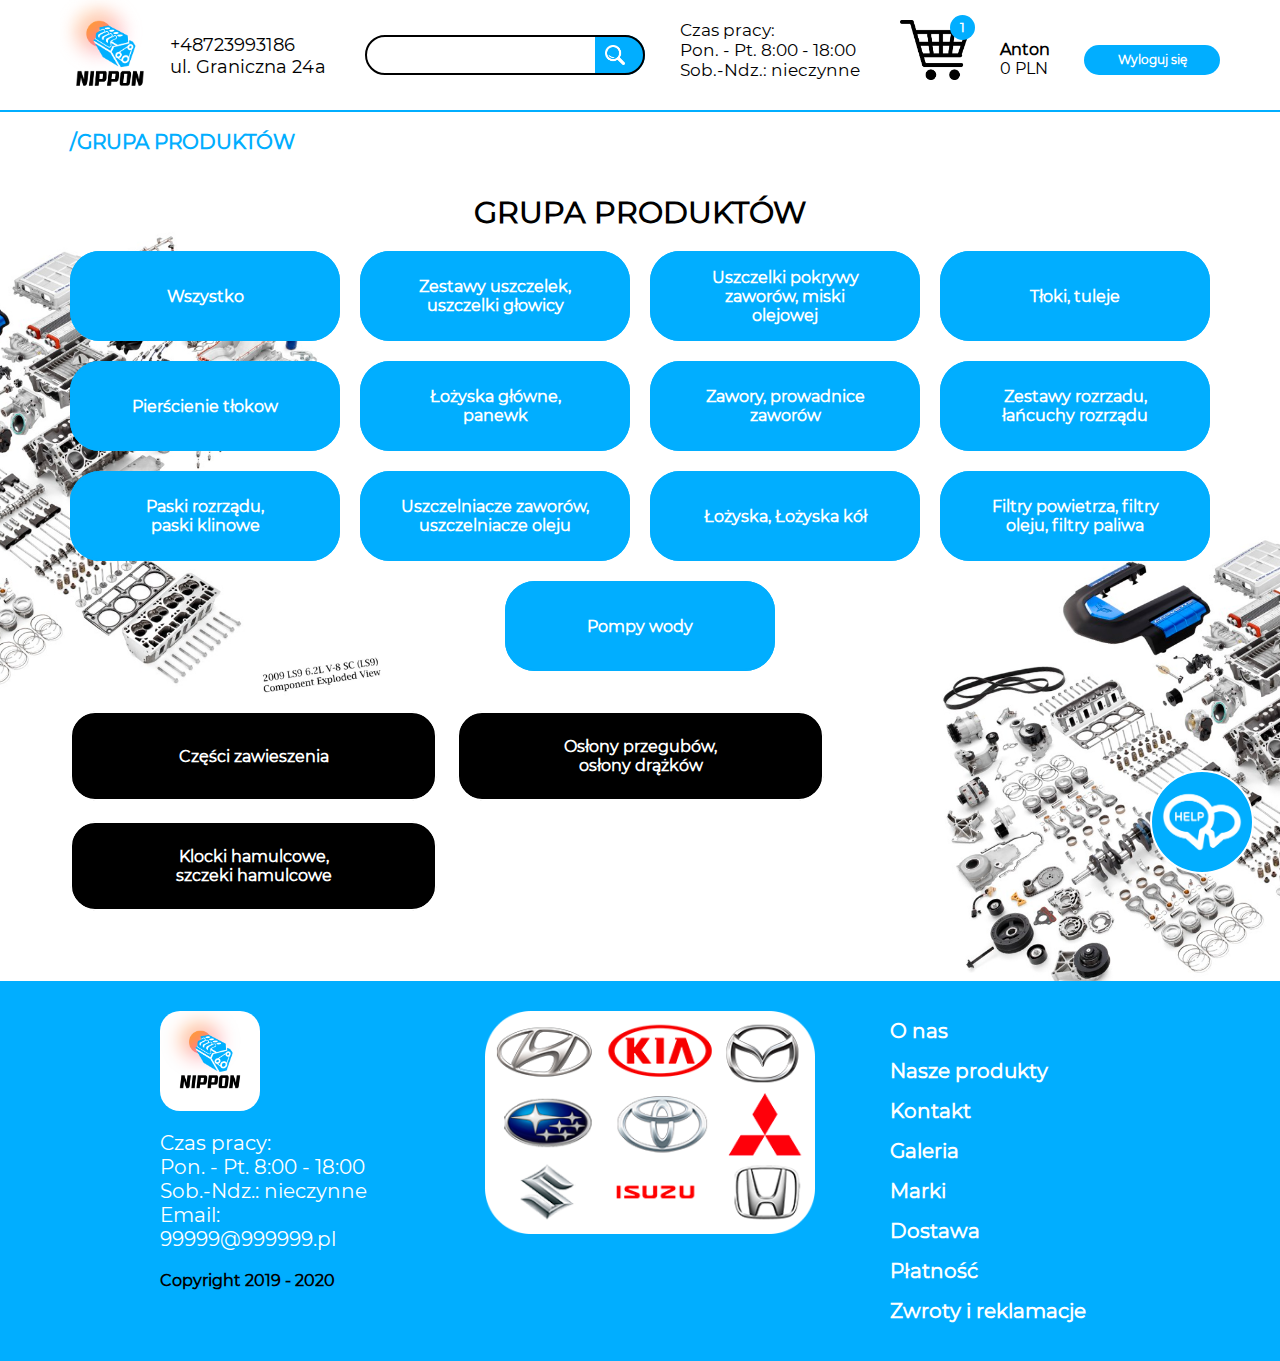
<file: grupaproduktow/index.html>
<!DOCTYPE html>
<html>
	<head>
		<meta charset="UTF-8">
		<title>Oleose App Landing Page | Bootstrap Theme</title>
		<meta name="viewport" content="width=device-width, initial-scale=1.0, maximum-scale=1.0">
    	<link rel="shortcut icon" href="favicon.png">
    	<link href="https://vjs.zencdn.net/7.8.3/video-js.css" rel="stylesheet" />
    	<link rel="stylesheet" href="../css/style.css">
    	<link rel="stylesheet" href="../css/media.css">
    	<link rel="stylesheet" href="../css/fonts.css">
    	<link rel="stylesheet" href="../css/owl.carousel.min.css">
    	<link rel="stylesheet" href="../css/owl.theme.default.min.css">
    	<script src="../js/jquery-3.5.1.min.js"></script>
    	<script src="../js/owl.carousel.min.js"></script>
    	<script src="../js/javascript.js"></script>
		 <!-- If you'd like to support IE8 (for Video.js versions prior to v7) -->
		 <script src="https://vjs.zencdn.net/ie8/1.1.2/videojs-ie8.min.js"></script>
	</head>
	<body>
		<!-- Header block-->
		<header>
			<div class="container">
				<a href="/"><div class="logo"></div></a>
				<div class="phone-header">
					<div class="center-phone">+48723993186<br>ul. Graniczna 24a</div>
				</div>
				<div class="serch-header">
					<input type="search" class="style-search">
					<img src="../img/search.png" alt="">
				</div>
				<div class="work-time">
					<div class="center-work">
						Czas pracy: <br>
						Pon. - Pt. 8:00 - 18:00 <br>
						Sob.-Ndz.: nieczynne
					</div>
				</div>
				<a href=""><div class="kor">
					<div class="kor-img">
						<div class="count-kor">1</div>
					</div>
				</div></a>
				<div class="name-user">
					<div class="center-user">
						<b>Anton</b><br>0 PLN
					</div>
				</div>
				<a href=""><div class="last-btn">
					Wyloguj się
				</div></a>
			</div>
		</header>

		<div class="margin-header"></div>
		<div class="kat">
			<div class="container">
				<div class="katalog">
					/GRUPA PRODUKTÓW
				</div>
			</div>
		</div>
		<!-- End Header block-->
		<div class="group-block" style="margin-top: 0px;">
			<div class="container">
				<div class="title-group-block">GRUPA PRODUKTÓW</div>
				<div class="group-main">
					<div class="group-line">	
						<div class="block-group-line"><div>Wszystko</div></div>	
						<div class="block-group-line"><div>Zestawy uszczelek, <br>uszczelki głowicy</div></div>
						<div class="block-group-line"><div>Uszczelki pokrywy <br>zaworów, miski <br>olejowej</div></div>
						<div class="block-group-line"><div>Tłoki, tuleje</div></div>
					</div>
					<div class="group-line">	
						<div class="block-group-line"><div>Pierścienie tłokow</div></div>	
						<div class="block-group-line"><div>Łożyska główne, <br>panewk</div></div>
						<div class="block-group-line"><div>	Zawory, prowadnice <br>zaworów</div></div>
						<div class="block-group-line"><div>Zestawy rozrzadu,<br>łańcuchy rozrządu</div></div>
					</div>	
					<div class="group-line">	
						<div class="block-group-line"><div>Paski rozrządu, <br>paski klinowe</div></div>
						<div class="block-group-line"><div>Uszczelniacze zaworów, <br>uszczelniacze oleju</div></div>
						<div class="block-group-line"><div>Łożyska, Łożyska kół</div></div>
						<div class="block-group-line"><div>Filtry powietrza, filtry <br>oleju, filtry paliwa</div></div>
					</div>	
					<div class="group-line">	
						<div class="block-group-line"><div>Pompy wody</div></div>	
					</div>	
				</div>
				<div class="group-sec">
					<div class="group-line-sec">
						<div class="block-group-sec"><div>Części zawieszenia</div></div>
						<div class="block-group-sec"><div>Osłony przegubów, <br>osłony drążków</div></div>
						<div class="block-group-sec"><div>Klocki hamulcowe, <br>szczeki hamulcowe</div></div>
					</div>
				</div>
			</div>
		</div>
		<!-- Footer Block -->
		<footer>
			<div class="container">
				<div class="footer">
					<div class="f-side-footer">
						<div class="img-f-side-footer"></div>
						<div class="text-f-side">
							Czas pracy:<br> 
							Pon. - Pt. 8:00 - 18:00 <br>
							Sob.-Ndz.: nieczynne<br>
							Email: <br>99999@999999.pl
						</div>
						<div class="copyright">
							Copyright 2019 - 2020
						</div>
					</div>
					<div class="s-side-footer">
						<img src="../img/partners.png" alt="">
					</div>
					<div class="t-side-footer">
						<div class="menu-footer">O nas</div>
						<div class="menu-footer">Nasze produkty</div>
						<div class="menu-footer">Kontakt</div>
						<div class="menu-footer">Galeria</div>
						<div class="menu-footer">Marki</div>
						<div class="menu-footer">Dostawa</div>
						<div class="menu-footer">Płatność</div>
						<div class="menu-footer">Zwroty i reklamacje</div>
					</div>
				</div>
			</div>
		</footer>
		<!--End Footer Block -->
		<!-- Register Popup -->
		<div class="register">
			<div class="container">
				<div class="block-register">
					<div class="reg-middle">
						<div class="title-reg">Zaloguj się jako nowy klient</div>
						<div class="exit-reg"><img src="../img/exit.png" alt=""></div>
						<div class="reg-form-block">
							<form action="" method="POST">
								<input type="text" placeholder="Imię*" class="reg-input">
								<input type="text" placeholder="Nazwisko*" class="reg-input">
								<input type="text" placeholder="Telefon*" class="reg-input">
								<input type="text" placeholder="E-mail*" class="reg-input">
								<input type="text" placeholder="Hasło*" class="reg-input">
								<input type="text" placeholder="Powtórz hasło*" class="reg-input">
								<div class="radiodiv"><input type="radio" id="male" name="radbut" value="male">
							    <label for="male">Klient detaliczny</label></div>
							    <div class="radiodiv"><input type="radio" id="female" name="radbut" value="female">
							    <label for="female">Sklep internetowy</label></div>
							    <div class="radiodiv"><input type="radio" id="other" name="radbut" value="other">
							    <label for="other">Stacja serwisowa</label></div>
							    <div class="radiodiv"><input type="radio" id="other" name="radbut" value="other">
							    <label for="other">Sklep</label></div>
								<input type="text" placeholder="Miasto" class="reg-input">
								<input type="text" placeholder="Kod pocztowy" class="reg-input">
								<input type="text" placeholder="Ulica" class="reg-input">
								<input type="text" placeholder="Nr. domu |" class="reg-input">
								<input type="text" placeholder="Nr. lokalu |" class="reg-input">
								<input type="text" placeholder="Telefon 2" class="reg-input">
								<input type="submit" value="Zarejestruj się" class="sub-register">
							</form>
						</div>
					</div>
				</div>
			</div>
		</div>
		<!-- End Register Popup -->
		<!-- Help Chat -->
		<div class="chat" id="chat">
				<div class="chat-block">
					<div class="chat-title">Pomoc</div>
					<div class="text-chat-block">
						<div class="message-chat">Pomoc Pomoc Pomoc Pomoc Pomoc Pomoc Pomoc Pomoc Pomoc Pomoc Pomoc Pomoc </div>
						<div class="message-chat yourmessage">Pomoc Pomoc Pomoc Pomoc Pomoc Pomoc Pomoc Pomoc Pomoc Pomoc Pomoc Pomoc Pomoc Pomoc Pomoc Pomoc Pomoc Pomoc Pomoc Pomoc Pomoc Pomoc Pomoc Pomoc Pomoc Pomoc Pomoc Pomoc Pomoc Pomoc Pomoc Pomoc </div>
						<div class="message-chat">Pomoc Pomoc Pomoc Pomoc Pomoc Pomoc Pomoc Pomoc Pomoc Pomoc Pomoc Pomoc </div>
						<div class="message-chat yourmessage">Pomoc Pomoc Pomoc Pomoc Pomoc Pomoc Pomoc Pomoc Pomoc Pomoc Pomoc Pomoc Pomoc Pomoc Pomoc Pomoc Pomoc Pomoc Pomoc Pomoc Pomoc Pomoc Pomoc Pomoc Pomoc Pomoc Pomoc Pomoc Pomoc Pomoc Pomoc Pomoc </div>
					</div>
					<div class="form-chat">
						<form action="" method="POST">
							<input type="text" class="chatmessage">
							<input type="submit" class="sendmessage" value="">
						</form>
					</div>
				</div>
		</div>
		<div class="getchat">
			<div class="imggetchat">
				<img src="../img/help.png" alt="">
			</div>
		</div>
		<!-- End Help Chat -->
  	<script src="https://vjs.zencdn.net/7.8.3/video.js"></script>
	</body>
</html>
</file>
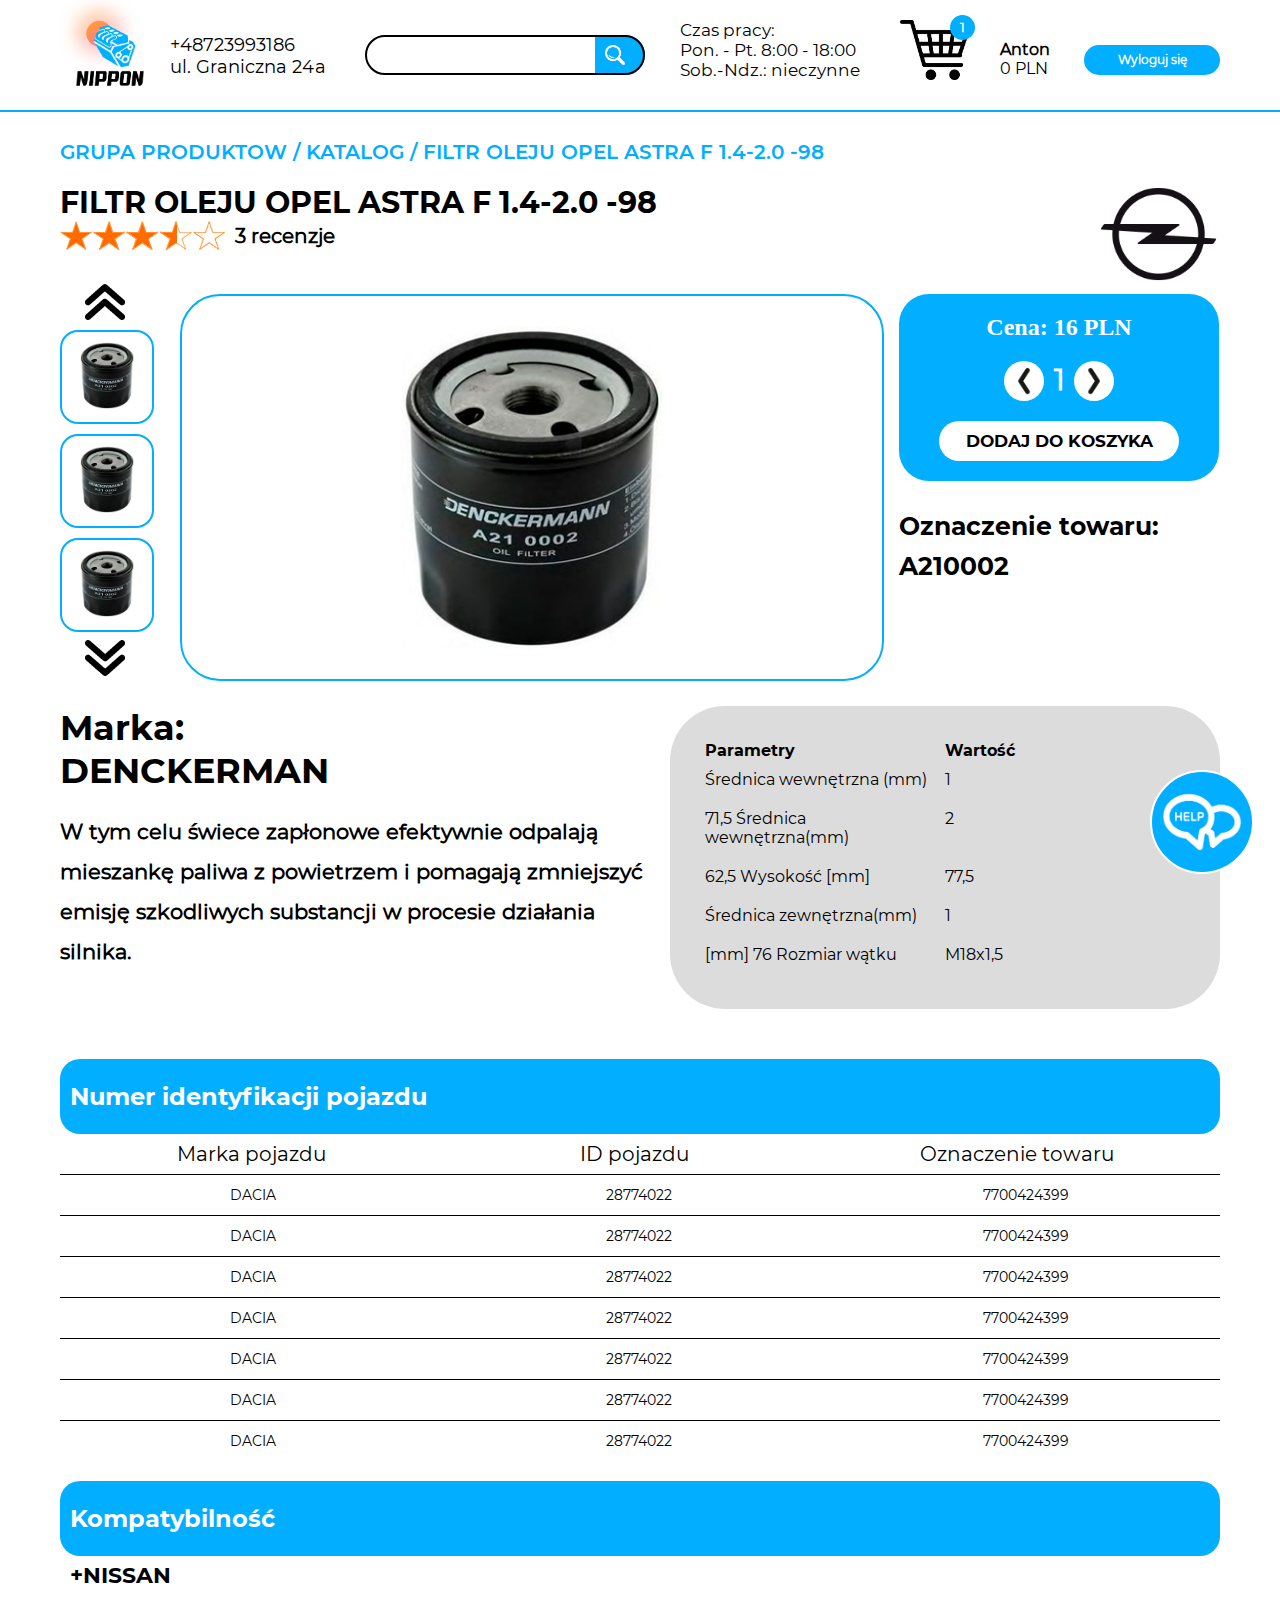
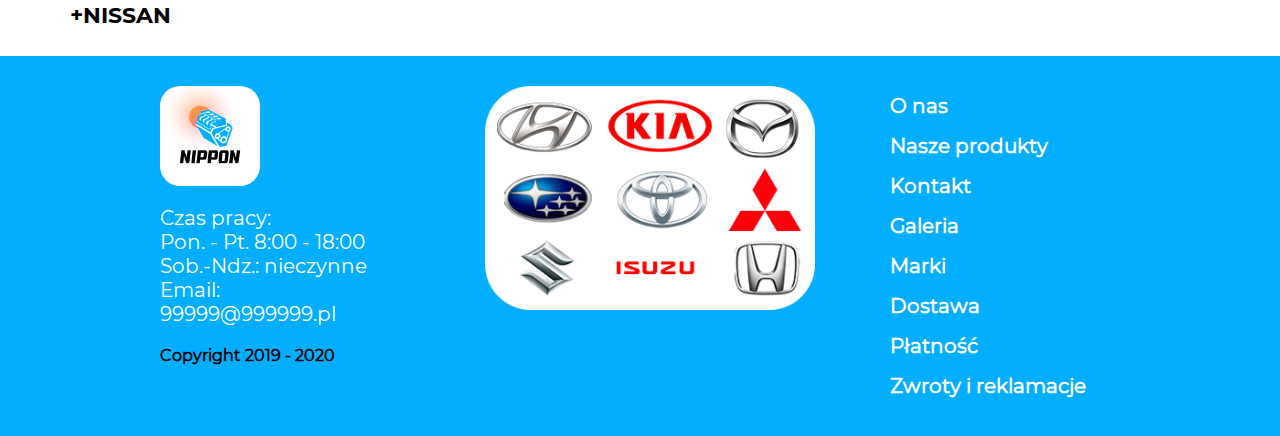
<file: zakaz/index.html>
<!DOCTYPE html>
<html>
	<head>
		<meta charset="UTF-8">
		<title>Oleose App Landing Page | Bootstrap Theme</title>
		<meta name="viewport" content="width=device-width, initial-scale=1.0, maximum-scale=1.0">
    	<link rel="shortcut icon" href="favicon.png">
    	<link href="https://vjs.zencdn.net/7.8.3/video-js.css" rel="stylesheet" />
    	<link rel="stylesheet" href="css/style.css">
    	<link rel="stylesheet" href="css/media.css">
    	<link rel="stylesheet" href="css/fonts.css">
    	<link rel="stylesheet" href="css/owl.carousel.min.css">
    	<link rel="stylesheet" href="css/owl.theme.default.min.css">
    	<script src="js/jquery-3.5.1.min.js"></script>
    	<script src="js/owl.carousel.min.js"></script>
    	<script src="js/javascript.js"></script>
    	<script src="js/js-vertical.js"></script>
		 <!-- If you'd like to support IE8 (for Video.js versions prior to v7) -->
		 <script src="https://vjs.zencdn.net/ie8/1.1.2/videojs-ie8.min.js"></script>
	</head>
	<body>
		<!-- Header block-->
		<header>
			<div class="container">
				<div class="logo"></div>
				<div class="phone-header">
					<div class="center-phone">+48723993186<br>ul. Graniczna 24a</div>
				</div>
				<div class="serch-header">
					<input type="search" class="style-search">
					<img src="img/search.png" alt="">
				</div>
				<div class="work-time">
					<div class="center-work">
						Czas pracy: <br>
						Pon. - Pt. 8:00 - 18:00 <br>
						Sob.-Ndz.: nieczynne
					</div>
				</div>
				<a href=""><div class="kor">
					<div class="kor-img">
						<div class="count-kor">1</div>
					</div>
				</div></a>
				<div class="name-user">
					<div class="center-user">
						<b>Anton</b><br>0 PLN
					</div>
				</div>
				<a href=""><div class="last-btn">
					Wyloguj się
				</div></a>
			</div>
		</header>
		<!-- End Header block-->

		<div class="margin-header"></div>

		<div class="item-block">
			<div class="container">
				<div class="path-item">GRUPA PRODUKTOW / KATALOG / FILTR OLEJU OPEL ASTRA F  1.4-2.0 -98</div>
				<div class="item-part">
					<div class="title-rep-mark">
						<div class="mark-rait">
							<div class="title-item-block">FILTR OLEJU OPEL ASTRA F 1.4-2.0 -98</div>
							<div class="raiting-item"><div class="rait-stars"><div class="rait-stars-empty"></div><div class="rait-stars-full"></div></div><span>3 recenzje</span></div>
						</div>
						<div class="mark-item">
							<img src="img/Opel.png	" alt="">
						</div>
					</div>
					<div class="pic-cena-item-block">
						<div class="sl-vert">
							<div class="top-slrd"><img src="img/slider-top.png" alt=""></div>
							<div class="sl-vertic">
								<div class="slider-vertical">
								    <div class="ver-slider-pic"><img src="img/item.png" alt=""></div>
								    <div class="ver-slider-pic"><img src="img/item.png" alt=""></div>
								    <div class="ver-slider-pic"><img src="img/item.png" alt=""></div>
								    <div class="ver-slider-pic"><img src="img/item.png" alt=""></div>
								    <div class="ver-slider-pic"><img src="img/item.png" alt=""></div>
								    <div class="ver-slider-pic"><img src="img/item.png" alt=""></div>
								</div>
							</div>
							<div class="bottom-slrd"><img src="img/slider-bottom.png" alt=""></div>
						</div>
						<div class="item-main-pic"><img src="img/item.png" alt=""></div>
						<div class="price-oznac">
							<div class="price-item-block">
								<div class="price-item-block-title">Cena: <span>16</span> PLN</div>
								<input type="hidden" value="16" id="prcena">
								<div class="count-item-block"><div id="plus"><img src="img/count-item-left.png" alt=""></div><span>1</span>	<div id="minus"><img src="img/count-item-right.png" alt=""></div></div>
								<div class="add-item-block">DODAJ DO KOSZYKA</div>
							</div>
							<div class="oznac">
								Oznaczenie towaru: <br>A210002
							</div>
						</div>
						<div class="about-item-block">
							<div class="marka">
								<div class="marka-title">Marka: <br>DENCKERMAN</div>
								<div class="marka-text">W tym celu świece zapłonowe efektywnie odpalają mieszankę paliwa z powietrzem i pomagają zmniejszyć emisję szkodliwych substancji w procesie działania  silnika.</div>
							</div>
							<div class="parametrs">
								<div class="title-parametrs">
									<div>Parametry</div>
									<div>Wartość</div>
								</div>
								<div class="part-parametrs">
									<div>Średnica wewnętrzna (mm)</div>
									<div>1</div>
								</div>
								<div class="part-parametrs">
									<div>71,5 Średnica wewnętrzna(mm)</div>
									<div>2</div>
								</div>
								<div class="part-parametrs">
									<div>62,5 Wysokość [mm]</div>
									<div>77,5</div>
								</div>
								<div class="part-parametrs">
									<div>Średnica zewnętrzna(mm)</div>
									<div>1</div>
								</div>
								<div class="part-parametrs">
									<div>[mm] 76 Rozmiar wątku</div>
									<div>M18x1,5</div>
								</div>	
							</div>
						</div>
						<div class="block-table">
							<div class="title-block-table">
								Numer identyfikacji pojazdu
							</div>
							<div class="title-block-tb">
								<div class="text-tl">Marka pojazdu</div>
								<div class="text-tl">ID pojazdu</div>
								<div class="text-tl">Oznaczenie towaru</div>
							</div>
							<div class="tb-text">
								<div class="tb-line">
									<div class="block-tb">DACIA</div>
									<div class="block-tb">28774022</div>
									<div class="block-tb">7700424399</div>
								</div>
								<div class="tb-line">
									<div class="block-tb">DACIA</div>
									<div class="block-tb">28774022</div>
									<div class="block-tb">7700424399</div>
								</div>
								<div class="tb-line">
									<div class="block-tb">DACIA</div>
									<div class="block-tb">28774022</div>
									<div class="block-tb">7700424399</div>
								</div>
								<div class="tb-line">
									<div class="block-tb">DACIA</div>
									<div class="block-tb">28774022</div>
									<div class="block-tb">7700424399</div>
								</div>
								<div class="tb-line">
									<div class="block-tb">DACIA</div>
									<div class="block-tb">28774022</div>
									<div class="block-tb">7700424399</div>
								</div>
								<div class="tb-line">
									<div class="block-tb">DACIA</div>
									<div class="block-tb">28774022</div>
									<div class="block-tb">7700424399</div>
								</div>
								<div class="tb-line">
									<div class="block-tb">DACIA</div>
									<div class="block-tb">28774022</div>
									<div class="block-tb">7700424399</div>
								</div>
							</div>
						</div>
						<div class="table-block2">
							<div class="table-block2-title">Kompatybilność</div>
							<div class="mark-table-block2">
								<div class="mark-table-title" id="it1">+NISSAN</div>
								<div class="mark-table-text" id="it1-show">
									NISSAN KUBISTAR (X76) 1.5 dCi 70 [04.2006 - 10.2009]</br>
									NISSAN KUBISTAR (X76) 1.5 dCi 70 [04.2006 - 10.2009]</br>
									NISSAN KUBISTAR (X76) 1.5 dCi 70 [04.2006 - 10.2009]</br>
									NISSAN KUBISTAR (X76) 1.5 dCi 70 [04.2006 - 10.2009]</br>
									NISSAN KUBISTAR (X76) 1.5 dCi 70 [04.2006 - 10.2009]</br>
									NISSAN KUBISTAR (X76) 1.5 dCi 70 [04.2006 - 10.2009]</br>
									NISSAN KUBISTAR (X76) 1.5 dCi 70 [04.2006 - 10.2009]</br>
									NISSAN KUBISTAR (X76) 1.5 dCi 70 [04.2006 - 10.2009]</br>
									NISSAN KUBISTAR (X76) 1.5 dCi 70 [04.2006 - 10.2009]</br>
									NISSAN KUBISTAR (X76) 1.5 dCi 70 [04.2006 - 10.2009]</br>
									NISSAN KUBISTAR (X76) 1.5 dCi 70 [04.2006 - 10.2009]</br>
									NISSAN KUBISTAR (X76) 1.5 dCi 70 [04.2006 - 10.2009]</br>
									NISSAN KUBISTAR (X76) 1.5 dCi 70 [04.2006 - 10.2009]</br>
									NISSAN KUBISTAR (X76) 1.5 dCi 70 [04.2006 - 10.2009]</br>
								</div>
								<div class="mark-table-title" id="it2">+NISSAN</div>
								<div class="mark-table-text" id="it2-show">
									NISSAN KUBISTAR (X76) 1.5 dCi 70 [04.2006 - 10.2009]</br>
									NISSAN KUBISTAR (X76) 1.5 dCi 70 [04.2006 - 10.2009]</br>
									NISSAN KUBISTAR (X76) 1.5 dCi 70 [04.2006 - 10.2009]</br>
									NISSAN KUBISTAR (X76) 1.5 dCi 70 [04.2006 - 10.2009]</br>
									NISSAN KUBISTAR (X76) 1.5 dCi 70 [04.2006 - 10.2009]</br>
									NISSAN KUBISTAR (X76) 1.5 dCi 70 [04.2006 - 10.2009]</br>
									NISSAN KUBISTAR (X76) 1.5 dCi 70 [04.2006 - 10.2009]</br>
									NISSAN KUBISTAR (X76) 1.5 dCi 70 [04.2006 - 10.2009]</br>
									NISSAN KUBISTAR (X76) 1.5 dCi 70 [04.2006 - 10.2009]</br>
									NISSAN KUBISTAR (X76) 1.5 dCi 70 [04.2006 - 10.2009]</br>
									NISSAN KUBISTAR (X76) 1.5 dCi 70 [04.2006 - 10.2009]</br>
									NISSAN KUBISTAR (X76) 1.5 dCi 70 [04.2006 - 10.2009]</br>
									NISSAN KUBISTAR (X76) 1.5 dCi 70 [04.2006 - 10.2009]</br>
									NISSAN KUBISTAR (X76) 1.5 dCi 70 [04.2006 - 10.2009]</br>
								</div>
							</div>
						</div>
					</div>
				</div>
			</div>
		</div>
		<!-- Footer Block -->
		<footer>
			<div class="container">
				<div class="footer">
					<div class="f-side-footer">
						<div class="img-f-side-footer"></div>
						<div class="text-f-side">
							Czas pracy:<br> 
							Pon. - Pt. 8:00 - 18:00 <br>
							Sob.-Ndz.: nieczynne<br>
							Email: <br>99999@999999.pl
						</div>
						<div class="copyright">
							Copyright 2019 - 2020
						</div>
					</div>
					<div class="s-side-footer">
						<img src="img/partners.png" alt="">
					</div>
					<div class="t-side-footer">
						<div class="menu-footer">O nas</div>
						<div class="menu-footer">Nasze produkty</div>
						<div class="menu-footer">Kontakt</div>
						<div class="menu-footer">Galeria</div>
						<div class="menu-footer">Marki</div>
						<div class="menu-footer">Dostawa</div>
						<div class="menu-footer">Płatność</div>
						<div class="menu-footer">Zwroty i reklamacje</div>
					</div>
				</div>
			</div>
		</footer>
		<!--End Footer Block -->
		<!-- Register Popup -->
		<div class="register">
			<div class="container">
				<div class="block-register">
					<div class="reg-middle">
						<div class="title-reg">Zaloguj się jako nowy klient</div>
						<div class="exit-reg"><img src="img/exit.png" alt=""></div>
						<div class="reg-form-block">
							<form action="" method="POST">
								<input type="text" placeholder="Imię*" class="reg-input">
								<input type="text" placeholder="Nazwisko*" class="reg-input">
								<input type="text" placeholder="Telefon*" class="reg-input">
								<input type="text" placeholder="E-mail*" class="reg-input">
								<input type="text" placeholder="Hasło*" class="reg-input">
								<input type="text" placeholder="Powtórz hasło*" class="reg-input">
								<div class="radiodiv"><input type="radio" id="male" name="radbut" value="male">
							    <label for="male">Klient detaliczny</label></div>
							    <div class="radiodiv"><input type="radio" id="female" name="radbut" value="female">
							    <label for="female">Sklep internetowy</label></div>
							    <div class="radiodiv"><input type="radio" id="other" name="radbut" value="other">
							    <label for="other">Stacja serwisowa</label></div>
							    <div class="radiodiv"><input type="radio" id="other" name="radbut" value="other">
							    <label for="other">Sklep</label></div>
								<input type="text" placeholder="Miasto" class="reg-input">
								<input type="text" placeholder="Kod pocztowy" class="reg-input">
								<input type="text" placeholder="Ulica" class="reg-input">
								<input type="text" placeholder="Nr. domu |" class="reg-input">
								<input type="text" placeholder="Nr. lokalu |" class="reg-input">
								<input type="text" placeholder="Telefon 2" class="reg-input">
								<input type="submit" value="Zarejestruj się" class="sub-register">
							</form>
						</div>
					</div>
				</div>
			</div>
		</div>
		<!-- End Register Popup -->
		<!-- Help Chat -->
		<div class="chat" id="chat">
				<div class="chat-block">
					<div class="chat-title">Pomoc</div>
					<div class="text-chat-block">
						<div class="message-chat">Pomoc Pomoc Pomoc Pomoc Pomoc Pomoc Pomoc Pomoc Pomoc Pomoc Pomoc Pomoc </div>
						<div class="message-chat yourmessage">Pomoc Pomoc Pomoc Pomoc Pomoc Pomoc Pomoc Pomoc Pomoc Pomoc Pomoc Pomoc Pomoc Pomoc Pomoc Pomoc Pomoc Pomoc Pomoc Pomoc Pomoc Pomoc Pomoc Pomoc Pomoc Pomoc Pomoc Pomoc Pomoc Pomoc Pomoc Pomoc </div>
						<div class="message-chat">Pomoc Pomoc Pomoc Pomoc Pomoc Pomoc Pomoc Pomoc Pomoc Pomoc Pomoc Pomoc </div>
						<div class="message-chat yourmessage">Pomoc Pomoc Pomoc Pomoc Pomoc Pomoc Pomoc Pomoc Pomoc Pomoc Pomoc Pomoc Pomoc Pomoc Pomoc Pomoc Pomoc Pomoc Pomoc Pomoc Pomoc Pomoc Pomoc Pomoc Pomoc Pomoc Pomoc Pomoc Pomoc Pomoc Pomoc Pomoc </div>
					</div>
					<div class="form-chat">
						<form action="" method="POST">
							<input type="text" class="chatmessage">
							<input type="submit" class="sendmessage" value="">
						</form>
					</div>
				</div>
		</div>
		<div class="getchat">
			<div class="imggetchat">
				<img src="img/help.png" alt="">
			</div>
		</div>
		<!-- End Help Chat -->
    	<script src="js/js-zam.js"></script>
  	<script src="https://vjs.zencdn.net/7.8.3/video.js"></script>
	</body>
</html>
</file>
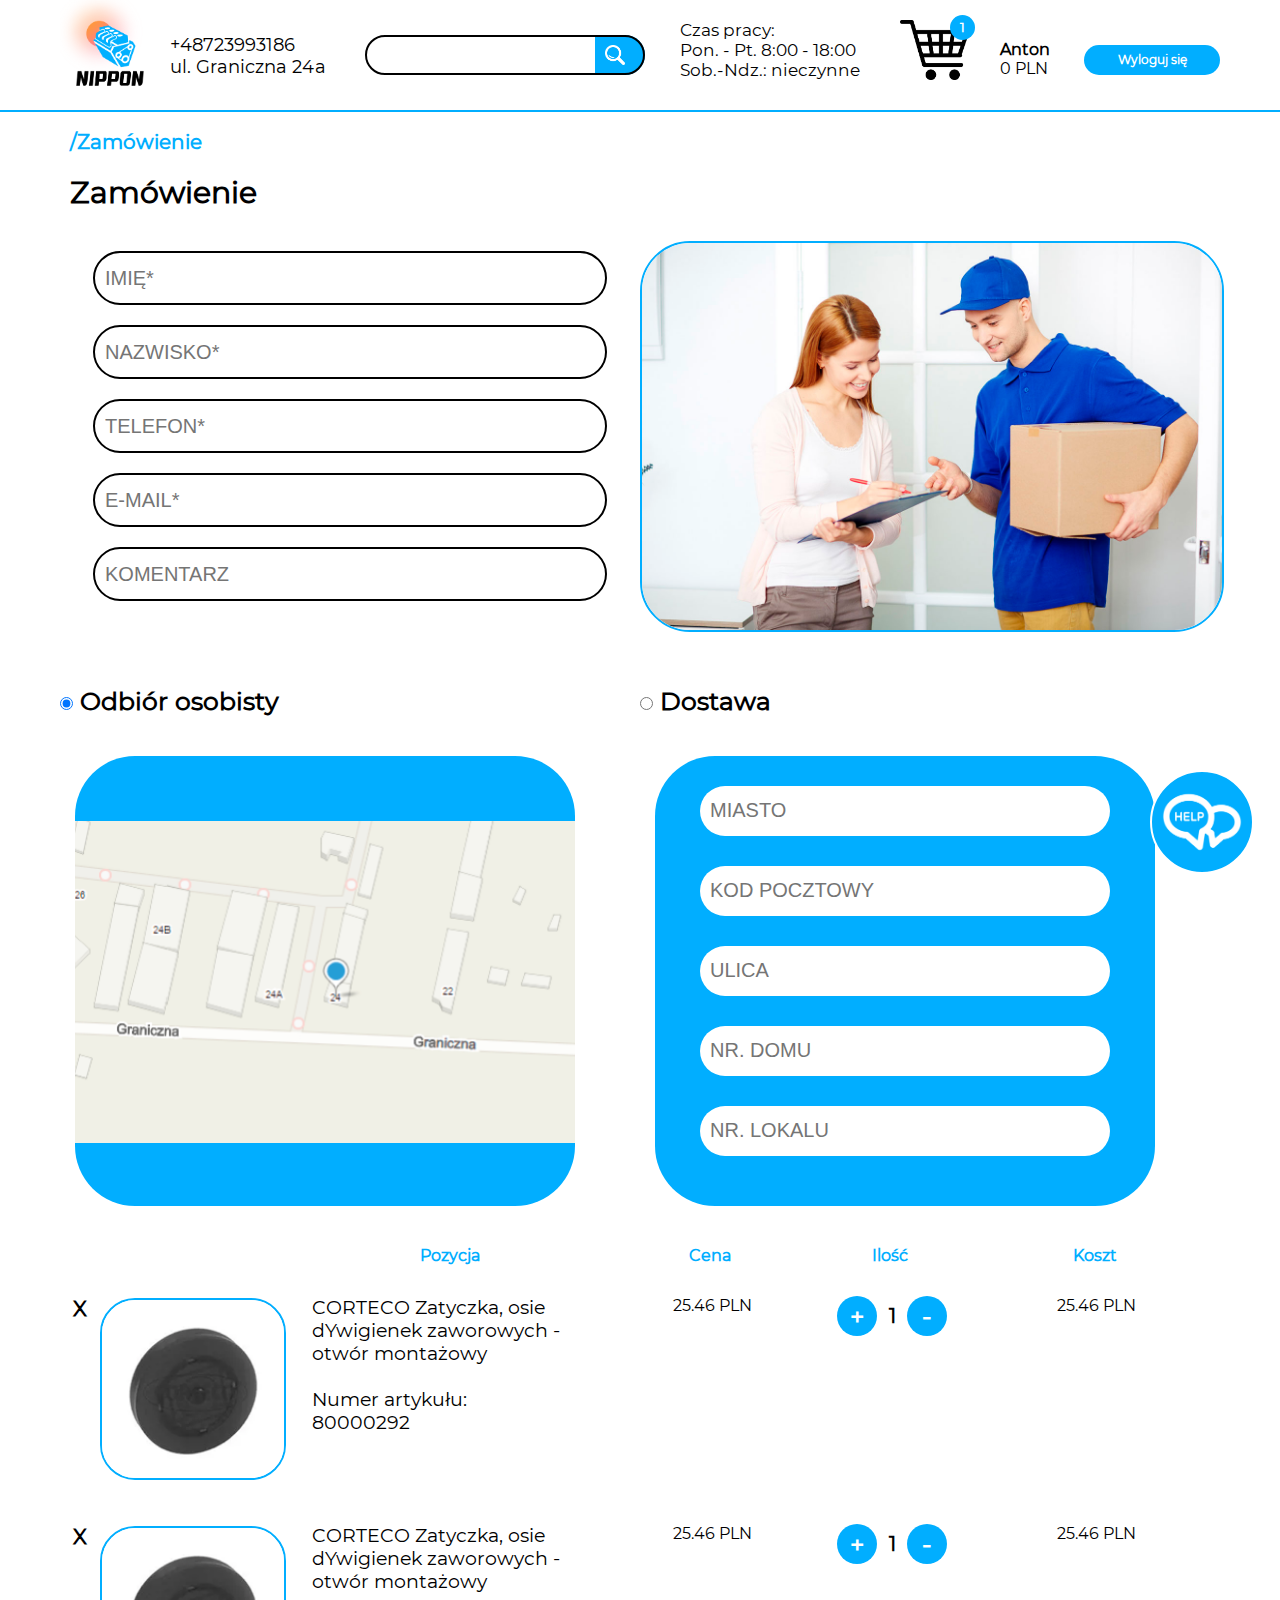
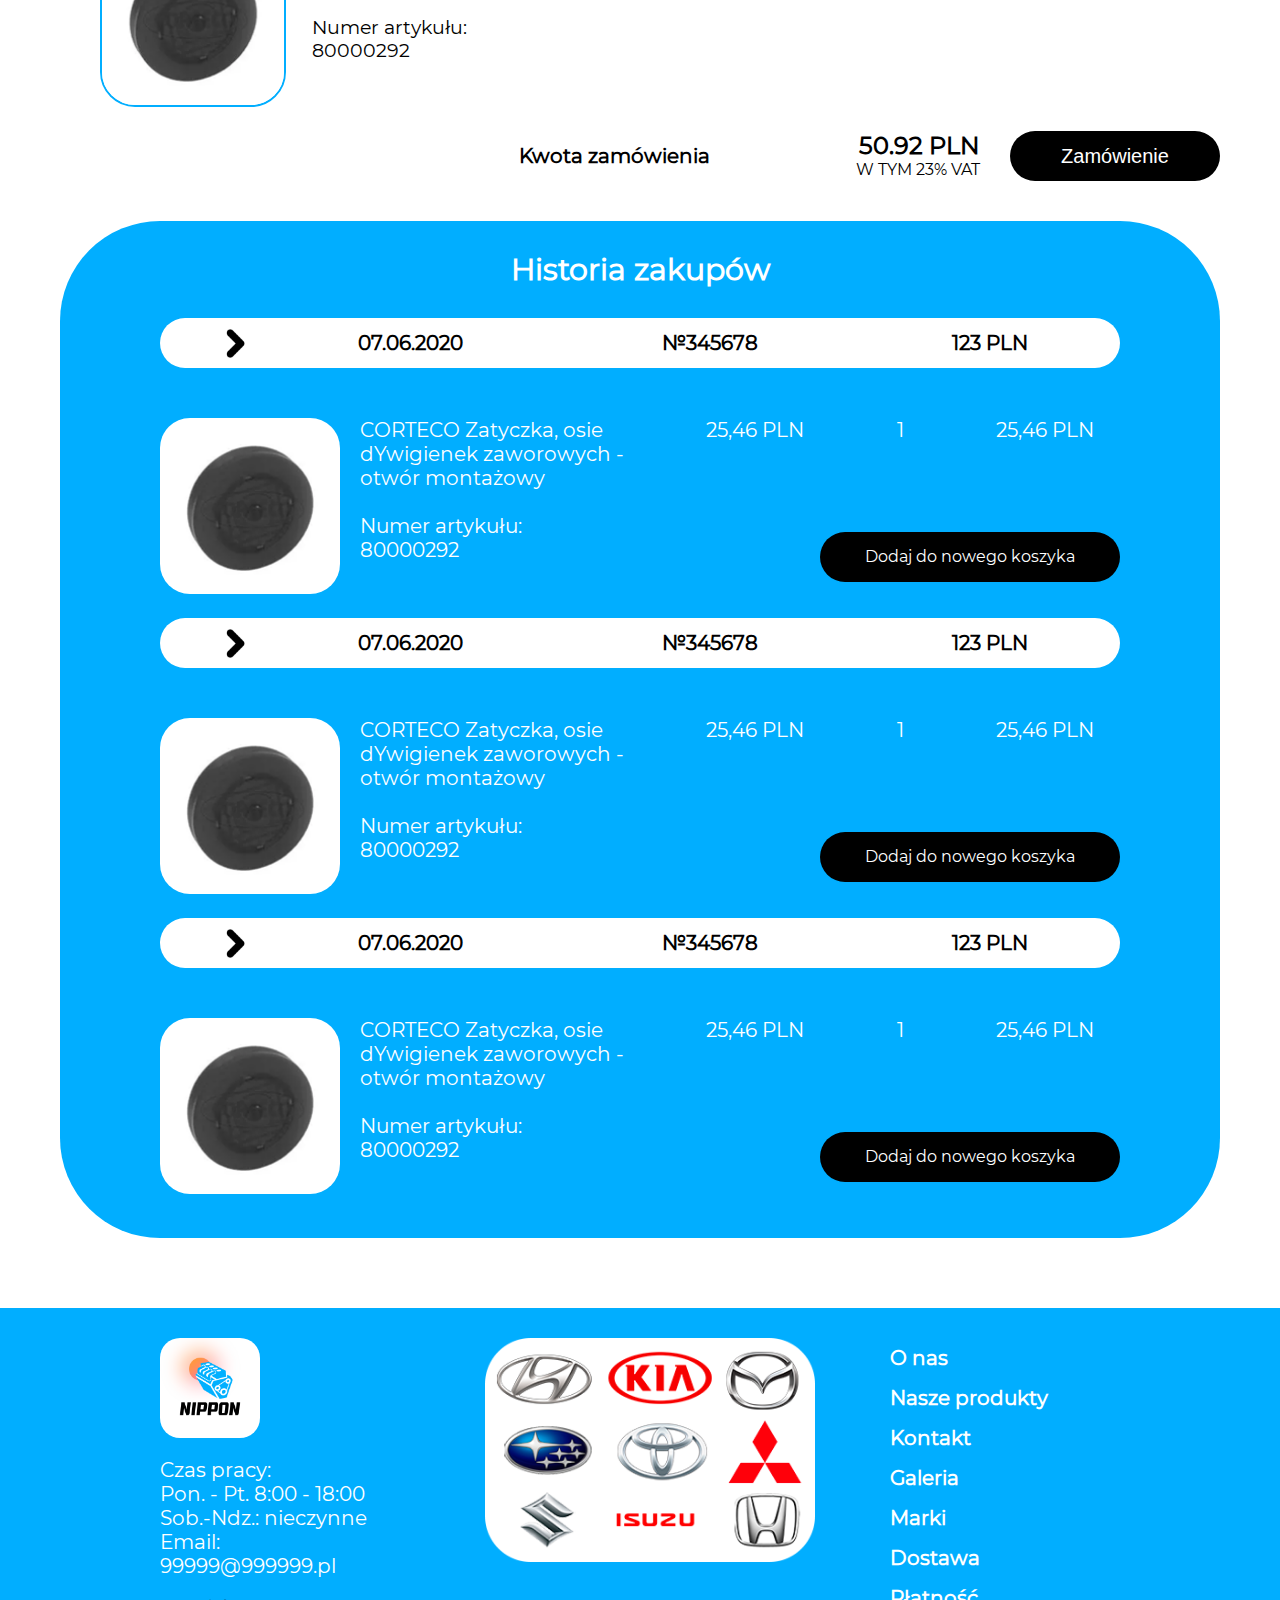
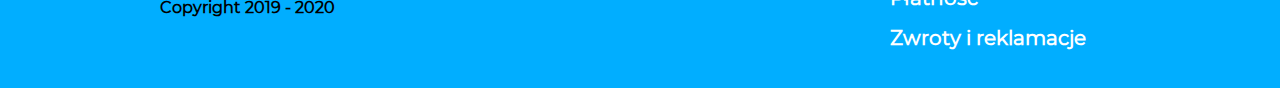
<file: zamówienie/index.html>
<!DOCTYPE html>
<html>
	<head>
		<meta charset="UTF-8">
		<title>Oleose App Landing Page | Bootstrap Theme</title>
		<meta name="viewport" content="width=device-width, initial-scale=1.0, maximum-scale=1.0">
    	<link rel="shortcut icon" href="favicon.png">
    	<link href="https://vjs.zencdn.net/7.8.3/video-js.css" rel="stylesheet" />
    	<link rel="stylesheet" href="../css/style.css">
    	<link rel="stylesheet" href="../css/media.css">
    	<link rel="stylesheet" href="../css/fonts.css">
    	<link rel="stylesheet" href="../css/owl.carousel.min.css">
    	<link rel="stylesheet" href="../css/owl.theme.default.min.css">
    	<script src="../js/jquery-3.5.1.min.js"></script>
    	<script src="../js/owl.carousel.min.js"></script>
    	<script src="../js/javascript.js"></script>
		 <!-- If you'd like to support IE8 (for Video.js versions prior to v7) -->
		 <script src="https://vjs.zencdn.net/ie8/1.1.2/videojs-ie8.min.js"></script>
	</head>
	<body>
		<!-- Header block-->
		<header>
			<div class="container">
				<a href="/"><div class="logo"></div></a>
				<div class="phone-header">
					<div class="center-phone">+48723993186<br>ul. Graniczna 24a</div>
				</div>
				<div class="serch-header">
					<input type="search" class="style-search">
					<img src="../img/search.png" alt="">
				</div>
				<div class="work-time">
					<div class="center-work">
						Czas pracy: <br>
						Pon. - Pt. 8:00 - 18:00 <br>
						Sob.-Ndz.: nieczynne
					</div>
				</div>
				<a href=""><div class="kor">
					<div class="kor-img">
						<div class="count-kor">1</div>
					</div>
				</div></a>
				<div class="name-user">
					<div class="center-user">
						<b>Anton</b><br>0 PLN
					</div>
				</div>
				<a href=""><div class="last-btn">
					Wyloguj się
				</div></a>
			</div>
		</header>

		<div class="margin-header"></div>
		<div class="kat">
			<div class="container">
				<div class="katalog">
					/Zamówienie
				</div>
			</div>
		</div>
		<!-- End Header block-->
		<!-- Zamowline Block-->
		<div class="zamowl">
			<div class="container">
				<div class="zamow-title">Zamówienie</div>
				<form action="" method="POST">
				<div class="form-zam">
					<input type="text" name="" class="input-zam" placeholder="Imię*">
					<input type="text" name="" class="input-zam" placeholder="Nazwisko*">
					<input type="text" name="" class="input-zam" placeholder="Telefon*">
					<input type="text" name="" class="input-zam" placeholder="E-mail*">
					<input type="text" name="" class="input-zam" placeholder="Komentarz">
				</div>
				<div class="img-zam">
					<img src="../img/zam.png" alt="">
				</div>
				<div class="dostawka" style="margin-bottom: 0px;">
					<div class="radio-dost">
						<div class="radiodiv-dost"><input type="radio" id="male" name="radbut" value="male" checked>
						<label for="male">Odbiór osobisty</label></div>
						<div class="radiodiv-dost"><input type="radio" id="male" name="radbut" value="male">
						<label for="male">Dostawa</label></div>
					</div>
					<div class="img-form">
						<div class="img-dostawka"><img src="../img/mapdost.png" alt=""></div>
						<div class="form-dostawka">
							<input type="text" name="" class="input-zam-dost" placeholder="Miasto">
							<input type="text" name="" class="input-zam-dost" placeholder="Kod pocztowy">
							<input type="text" name="" class="input-zam-dost" placeholder="Ulica">
							<input type="text" name="" class="input-zam-dost" placeholder="Nr. domu">
							<input type="text" name="" class="input-zam-dost" placeholder="Nr. lokalu">
						</div>
					</div>
				</div>
				<div class="pod-zak">
					<input type="hidden" id="count-items" value="2">
					<div class="table-zak">
						<div class="img-table"></div>
						<div class="position-table">Pozycja</div>
						<div class="cena-table">Cena</div>
						<div class="count-table">Ilość</div>
						<div class="price-table">Koszt</div>
					</div>
					<div class="item-zak" id="item1">
						<div class="delete-item-zak">X</div>
						<div class="img-item-zak"><img src="../img/wheel.png" alt=""></div>
						<div class="poz-item-zak">CORTECO Zatyczka, osie dYwigienek zaworowych - otwór montażowy<br><br>Numer artykułu: <br>80000292
						</div>
						<div class="price-item-zak" id="item1pric"><span>25.46</span> PLN</div>
						<div class="count-item-zak">
							<div class="mar-count-item-zak">
								<div class="plus-zak" id="item1plus">+</div>
								<div class="count-zak-get" id="item1count"><span>1</span></div>
								<div class="minus-zak" id="item1mins">-</div>
							</div>
						</div>
						<div class="summa-item-zak" id="item1summ"><span>25.46</span> PLN</div>
					</div>
					<div class="item-zak" id="item2">
						<div class="delete-item-zak">X</div>
						<div class="img-item-zak"><img src="../img/wheel.png" alt=""></div>
						<div class="poz-item-zak">CORTECO Zatyczka, osie dYwigienek zaworowych - otwór montażowy<br><br>Numer artykułu: <br>80000292
						</div>
						<div class="price-item-zak" id="item2pric"><span>25.46</span> PLN</div>
						<div class="count-item-zak">
							<div class="mar-count-item-zak">
								<div class="plus-zak" id="item2plus">+</div>
								<div class="count-zak-get" id="item2count"><span>1</span></div>
								<div class="minus-zak" id="item2mins">-</div>
							</div>
						</div>
						<div class="summa-item-zak" id="item2summ"><span>25.46</span> PLN</div>
					</div>
				</div>
				<div class="info-zak">
					<div class="name-info-zak">Kwota zamówienia</div>
					<div class="summa-info-zak">
						<div class="info-suuma"><span>53</span> PLN</div>
						<div class="info-suuma-text">w tym 23% VAT</div>
					</div>
					<div class="button-info-order">
						<input type="submit" value="Zamówienie" class="submite-order">
					</div>
				</div>
				</form>
			</div>
		</div>
		<!--End Zamowline Block-->
		<!--Order History Block-->
		<div class="history">
			<div class="container">
				<div class="history-block">
					<div class="title-history">Historia zakupów</div>
					<div class="history-item-block" id="it1">
						<div class="img-history-arrow"><img src="../img/arrow.png" alt=""></div>
						<div class="date-history-arrow">07.06.2020</div>
						<div class="number-history-arrow">№345678</div>
						<div class="price-history-arrow">123 PLN</div>
					</div>
					<div class="history-item" id="it1-show">
						<div class="img-history"><img src="../img/wheel.png" alt=""></div>
						<div class="text-history">CORTECO Zatyczka, osie dYwigienek zaworowych - otwór montażowy<br><br>Numer artykułu: <br>80000292</div>
						<div class="block-info-history">
							<div class="price-history">25,46 PLN</div>
							<div class="count-history">1</div>
							<div class="summa-history">25,46 PLN</div>
						</div>
						<div class="add-to-history">
							<div class="dodaj-do">Dodaj do nowego koszyka</div>
						</div>
					</div>
					<div class="history-item-block" id="it2">
						<div class="img-history-arrow"><img src="../img/arrow.png" alt=""></div>
						<div class="date-history-arrow">07.06.2020</div>
						<div class="number-history-arrow">№345678</div>
						<div class="price-history-arrow">123 PLN</div>
					</div>
					<div class="history-item" id="it2-show">
						<div class="img-history"><img src="../img/wheel.png" alt=""></div>
						<div class="text-history">CORTECO Zatyczka, osie dYwigienek zaworowych - otwór montażowy<br><br>Numer artykułu: <br>80000292</div>
						<div class="block-info-history">
							<div class="price-history">25,46 PLN</div>
							<div class="count-history">1</div>
							<div class="summa-history">25,46 PLN</div>
						</div>
						<div class="add-to-history">
							<div class="dodaj-do">Dodaj do nowego koszyka</div>
						</div>
					</div>
					<div class="history-item-block" id="it3">
						<div class="img-history-arrow"><img src="../img/arrow.png" alt=""></div>
						<div class="date-history-arrow">07.06.2020</div>
						<div class="number-history-arrow">№345678</div>
						<div class="price-history-arrow">123 PLN</div>
					</div>
					<div class="history-item" id="it3-show">
						<div class="img-history"><img src="../img/wheel.png" alt=""></div>
						<div class="text-history">CORTECO Zatyczka, osie dYwigienek zaworowych - otwór montażowy<br><br>Numer artykułu: <br>80000292</div>
						<div class="block-info-history">
							<div class="price-history">25,46 PLN</div>
							<div class="count-history">1</div>
							<div class="summa-history">25,46 PLN</div>
						</div>
						<div class="add-to-history">
							<div class="dodaj-do">Dodaj do nowego koszyka</div>
						</div>
					</div>
				</div>
			</div>
		</div>
		<!--End Order History Block-->

		<!-- Footer Block -->
		<footer>
			<div class="container">
				<div class="footer">
					<div class="f-side-footer">
						<div class="img-f-side-footer"></div>
						<div class="text-f-side">
							Czas pracy:<br> 
							Pon. - Pt. 8:00 - 18:00 <br>
							Sob.-Ndz.: nieczynne<br>
							Email: <br>99999@999999.pl
						</div>
						<div class="copyright">
							Copyright 2019 - 2020
						</div>
					</div>
					<div class="s-side-footer">
						<img src="../img/partners.png" alt="">
					</div>
					<div class="t-side-footer">
						<div class="menu-footer">O nas</div>
						<div class="menu-footer">Nasze produkty</div>
						<div class="menu-footer">Kontakt</div>
						<div class="menu-footer">Galeria</div>
						<div class="menu-footer">Marki</div>
						<div class="menu-footer">Dostawa</div>
						<div class="menu-footer">Płatność</div>
						<div class="menu-footer">Zwroty i reklamacje</div>
					</div>
				</div>
			</div>
		</footer>
		<!--End Footer Block -->
		<!-- Register Popup -->
		<div class="register">
			<div class="container">
				<div class="block-register">
					<div class="reg-middle">
						<div class="title-reg">Zaloguj się jako nowy klient</div>
						<div class="exit-reg"><img src="../img/exit.png" alt=""></div>
						<div class="reg-form-block">
							<form action="" method="POST">
								<input type="text" placeholder="Imię*" class="reg-input">
								<input type="text" placeholder="Nazwisko*" class="reg-input">
								<input type="text" placeholder="Telefon*" class="reg-input">
								<input type="text" placeholder="E-mail*" class="reg-input">
								<input type="text" placeholder="Hasło*" class="reg-input">
								<input type="text" placeholder="Powtórz hasło*" class="reg-input">
								<div class="radiodiv"><input type="radio" id="male" name="radbut" value="male">
							    <label for="male">Klient detaliczny</label></div>
							    <div class="radiodiv"><input type="radio" id="female" name="radbut" value="female">
							    <label for="female">Sklep internetowy</label></div>
							    <div class="radiodiv"><input type="radio" id="other" name="radbut" value="other">
							    <label for="other">Stacja serwisowa</label></div>
							    <div class="radiodiv"><input type="radio" id="other" name="radbut" value="other">
							    <label for="other">Sklep</label></div>
								<input type="text" placeholder="Miasto" class="reg-input">
								<input type="text" placeholder="Kod pocztowy" class="reg-input">
								<input type="text" placeholder="Ulica" class="reg-input">
								<input type="text" placeholder="Nr. domu |" class="reg-input">
								<input type="text" placeholder="Nr. lokalu |" class="reg-input">
								<input type="text" placeholder="Telefon 2" class="reg-input">
								<input type="submit" value="Zarejestruj się" class="sub-register">
							</form>
						</div>
					</div>
				</div>
			</div>
		</div>
		<!-- End Register Popup -->
		<!-- Help Chat -->
		<div class="chat" id="chat">
				<div class="chat-block">
					<div class="chat-title">Pomoc</div>
					<div class="text-chat-block">
						<div class="message-chat">Pomoc Pomoc Pomoc Pomoc Pomoc Pomoc Pomoc Pomoc Pomoc Pomoc Pomoc Pomoc </div>
						<div class="message-chat yourmessage">Pomoc Pomoc Pomoc Pomoc Pomoc Pomoc Pomoc Pomoc Pomoc Pomoc Pomoc Pomoc Pomoc Pomoc Pomoc Pomoc Pomoc Pomoc Pomoc Pomoc Pomoc Pomoc Pomoc Pomoc Pomoc Pomoc Pomoc Pomoc Pomoc Pomoc Pomoc Pomoc </div>
						<div class="message-chat">Pomoc Pomoc Pomoc Pomoc Pomoc Pomoc Pomoc Pomoc Pomoc Pomoc Pomoc Pomoc </div>
						<div class="message-chat yourmessage">Pomoc Pomoc Pomoc Pomoc Pomoc Pomoc Pomoc Pomoc Pomoc Pomoc Pomoc Pomoc Pomoc Pomoc Pomoc Pomoc Pomoc Pomoc Pomoc Pomoc Pomoc Pomoc Pomoc Pomoc Pomoc Pomoc Pomoc Pomoc Pomoc Pomoc Pomoc Pomoc </div>
					</div>
					<div class="form-chat">
						<form action="" method="POST">
							<input type="text" class="chatmessage">
							<input type="submit" class="sendmessage" value="">
						</form>
					</div>
				</div>
		</div>
		<div class="getchat">
			<div class="imggetchat">
				<img src="../img/help.png" alt="">
			</div>
		</div>
		<!-- End Help Chat -->
    	<script src="../js/js-zam.js"></script>

  	<script src="https://vjs.zencdn.net/7.8.3/video.js"></script>
	</body>
</html>
</file>
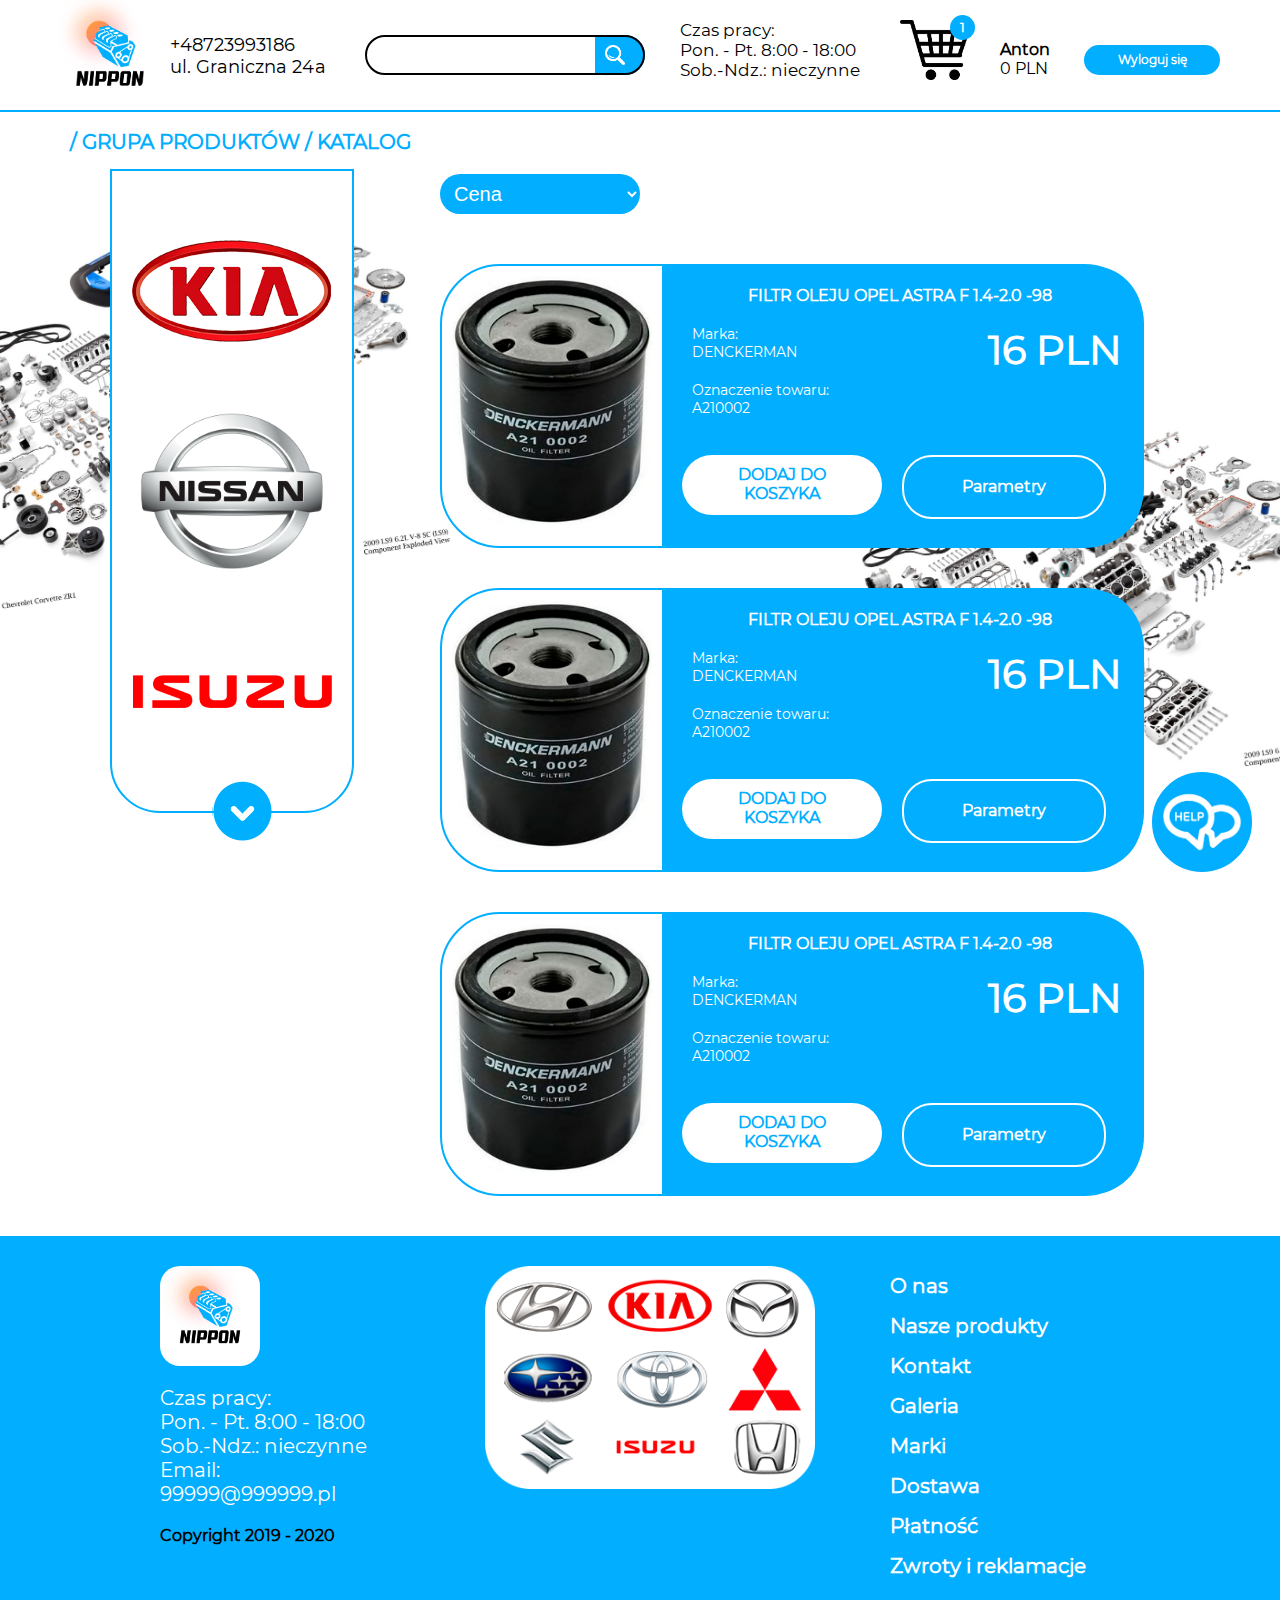
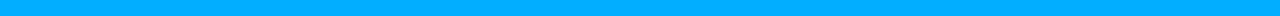
<file: grupaproduktow/katalog/index.html>
<!DOCTYPE html>
<html>
	<head>
		<meta charset="UTF-8">
		<title>Oleose App Landing Page | Bootstrap Theme</title>
		<meta name="viewport" content="width=device-width, initial-scale=1.0, maximum-scale=1.0">
    	<link rel="shortcut icon" href="favicon.png">
    	<link href="https://vjs.zencdn.net/7.8.3/video-js.css" rel="stylesheet" />
    	<link rel="stylesheet" href="../../css/style.css">
    	<link rel="stylesheet" href="../../css/media.css">
    	<link rel="stylesheet" href="../../css/fonts.css">
    	<link rel="stylesheet" href="../../css/owl.carousel.min.css">
    	<link rel="stylesheet" href="../../css/owl.theme.default.min.css">
    	<script src="../../js/jquery-3.5.1.min.js"></script>
    	<script src="../../js/owl.carousel.min.js"></script>
    	<script src="../../js/javascript.js"></script>
		 <!-- If you'd like to support IE8 (for Video.js versions prior to v7) -->
		 <script src="https://vjs.zencdn.net/ie8/1.1.2/videojs-ie8.min.js"></script>
	</head>
	<body>
		<!-- Header block-->
		<header>
			<div class="container">
				<a href="/"><div class="logo"></div></a>
				<div class="phone-header">
					<div class="center-phone">+48723993186<br>ul. Graniczna 24a</div>
				</div>
				<div class="serch-header">
					<input type="search" class="style-search">
					<img src="../../img/search.png" alt="">
				</div>
				<div class="work-time">
					<div class="center-work">
						Czas pracy: <br>
						Pon. - Pt. 8:00 - 18:00 <br>
						Sob.-Ndz.: nieczynne
					</div>
				</div>
				<a href=""><div class="kor">
					<div class="kor-img">
						<div class="count-kor">1</div>
					</div>
				</div></a>
				<div class="name-user">
					<div class="center-user">
						<b>Anton</b><br>0 PLN
					</div>
				</div>
				<a href=""><div class="last-btn">
					Wyloguj się
				</div></a>
			</div>
		</header>

		<div class="margin-header"></div>
		<div class="kat">
			<div class="container">
				<div class="katalog">
					/ GRUPA PRODUKTÓW / KATALOG
				</div>
			</div>
		</div>
		<!-- End Header block-->
		<div class="catalog">
			<div class="container">
				<div class="leftside-catalog">
					<div class="owl-carousel topcarusel1">
						<div class="img-catalog">
							<img src="../../img/kia-cat.png" alt="">
						</div>
						<div class="img-catalog">
							<img src="../../img/nissan.png" alt="">
						</div>
						<div class="img-catalog">
							<img src="../../img/isuzu-cat.png" alt="">
						</div>
						<div class="img-catalog">
							<img src="../../img/subaru-cat.png" alt="">
						</div>
					</div>
				</div>
				<div class="rightside-catalog">
					<select name="" id="" class="catalog-select">
						<option value="Cena">Cena</option>
						<option value="Cena">Cena</option>
						<option value="Cena">Cena</option>
					</select>
					<div class="item">
						<div class="img-item">
							<img src="../../img/item.png" alt="">
						</div>
						<div class="right-item">
							<div class="title-item">FILTR OLEJU OPEL ASTRA F 1.4-2.0 -98</div>
							<div class="text-items">
								<div class="text-item">
									<div>Marka: <br>
									DENCKERMAN</div>

									<div>Oznaczenie towaru:<br>
									 A210002</div>
								</div>
								<div class="price-item">16 PLN</div>
							</div>
							<div class="but-item">
								<a href=""><div class="dodaj">DODAJ DO<br>KOSZYKA</div></a>
								<a href=""><div class="parametr">Parametry</div></a>
							</div>
						</div>
					</div>
					<div class="item">
						<div class="img-item">
							<img src="../../img/item.png" alt="">
						</div>
						<div class="right-item">
							<div class="title-item">FILTR OLEJU OPEL ASTRA F 1.4-2.0 -98</div>
							<div class="text-items">
								<div class="text-item">
									<div>Marka: <br>
									DENCKERMAN</div>

									<div>Oznaczenie towaru:<br>
									 A210002</div>
								</div>
								<div class="price-item">16 PLN</div>
							</div>
							<div class="but-item">
								<a href=""><div class="dodaj">DODAJ DO<br>KOSZYKA</div></a>
								<a href=""><div class="parametr">Parametry</div></a>
							</div>
						</div>
					</div>
					<div class="item">
						<div class="img-item">
							<img src="../../img/item.png" alt="">
						</div>
						<div class="right-item">
							<div class="title-item">FILTR OLEJU OPEL ASTRA F 1.4-2.0 -98</div>
							<div class="text-items">
								<div class="text-item">
									<div>Marka: <br>
									DENCKERMAN</div>

									<div>Oznaczenie towaru:<br>
									 A210002</div>
								</div>
								<div class="price-item">16 PLN</div>
							</div>
							<div class="but-item">
								<a href=""><div class="dodaj">DODAJ DO<br>KOSZYKA</div></a>
								<a href=""><div class="parametr">Parametry</div></a>
							</div>
						</div>
					</div>
				</div>
			</div>
		</div>
		<!-- Footer Block -->
		<footer>
			<div class="container">
				<div class="footer">
					<div class="f-side-footer">
						<div class="img-f-side-footer"></div>
						<div class="text-f-side">
							Czas pracy:<br> 
							Pon. - Pt. 8:00 - 18:00 <br>
							Sob.-Ndz.: nieczynne<br>
							Email: <br>99999@999999.pl
						</div>
						<div class="copyright">
							Copyright 2019 - 2020
						</div>
					</div>
					<div class="s-side-footer">
						<img src="../../img/partners.png" alt="">
					</div>
					<div class="t-side-footer">
						<div class="menu-footer">O nas</div>
						<div class="menu-footer">Nasze produkty</div>
						<div class="menu-footer">Kontakt</div>
						<div class="menu-footer">Galeria</div>
						<div class="menu-footer">Marki</div>
						<div class="menu-footer">Dostawa</div>
						<div class="menu-footer">Płatność</div>
						<div class="menu-footer">Zwroty i reklamacje</div>
					</div>
				</div>
			</div>
		</footer>
		<!--End Footer Block -->
		<!-- Register Popup -->
		<div class="register">
			<div class="container">
				<div class="block-register">
					<div class="reg-middle">
						<div class="title-reg">Zaloguj się jako nowy klient</div>
						<div class="exit-reg"><img src="../../img/exit.png" alt=""></div>
						<div class="reg-form-block">
							<form action="" method="POST">
								<input type="text" placeholder="Imię*" class="reg-input">
								<input type="text" placeholder="Nazwisko*" class="reg-input">
								<input type="text" placeholder="Telefon*" class="reg-input">
								<input type="text" placeholder="E-mail*" class="reg-input">
								<input type="text" placeholder="Hasło*" class="reg-input">
								<input type="text" placeholder="Powtórz hasło*" class="reg-input">
								<div class="radiodiv"><input type="radio" id="male" name="radbut" value="male">
							    <label for="male">Klient detaliczny</label></div>
							    <div class="radiodiv"><input type="radio" id="female" name="radbut" value="female">
							    <label for="female">Sklep internetowy</label></div>
							    <div class="radiodiv"><input type="radio" id="other" name="radbut" value="other">
							    <label for="other">Stacja serwisowa</label></div>
							    <div class="radiodiv"><input type="radio" id="other" name="radbut" value="other">
							    <label for="other">Sklep</label></div>
								<input type="text" placeholder="Miasto" class="reg-input">
								<input type="text" placeholder="Kod pocztowy" class="reg-input">
								<input type="text" placeholder="Ulica" class="reg-input">
								<input type="text" placeholder="Nr. domu |" class="reg-input">
								<input type="text" placeholder="Nr. lokalu |" class="reg-input">
								<input type="text" placeholder="Telefon 2" class="reg-input">
								<input type="submit" value="Zarejestruj się" class="sub-register">
							</form>
						</div>
					</div>
				</div>
			</div>
		</div>
		<!-- End Register Popup -->
		<!-- Help Chat -->
		<div class="chat" id="chat">
				<div class="chat-block">
					<div class="chat-title">Pomoc</div>
					<div class="text-chat-block">
						<div class="message-chat">Pomoc Pomoc Pomoc Pomoc Pomoc Pomoc Pomoc Pomoc Pomoc Pomoc Pomoc Pomoc </div>
						<div class="message-chat yourmessage">Pomoc Pomoc Pomoc Pomoc Pomoc Pomoc Pomoc Pomoc Pomoc Pomoc Pomoc Pomoc Pomoc Pomoc Pomoc Pomoc Pomoc Pomoc Pomoc Pomoc Pomoc Pomoc Pomoc Pomoc Pomoc Pomoc Pomoc Pomoc Pomoc Pomoc Pomoc Pomoc </div>
						<div class="message-chat">Pomoc Pomoc Pomoc Pomoc Pomoc Pomoc Pomoc Pomoc Pomoc Pomoc Pomoc Pomoc </div>
						<div class="message-chat yourmessage">Pomoc Pomoc Pomoc Pomoc Pomoc Pomoc Pomoc Pomoc Pomoc Pomoc Pomoc Pomoc Pomoc Pomoc Pomoc Pomoc Pomoc Pomoc Pomoc Pomoc Pomoc Pomoc Pomoc Pomoc Pomoc Pomoc Pomoc Pomoc Pomoc Pomoc Pomoc Pomoc </div>
					</div>
					<div class="form-chat">
						<form action="" method="POST">
							<input type="text" class="chatmessage">
							<input type="submit" class="sendmessage" value="">
						</form>
					</div>
				</div>
		</div>
		<div class="getchat">
			<div class="imggetchat">
				<img src="../../img/help.png" alt="">
			</div>
		</div>
		<!-- End Help Chat -->
  	<script src="https://vjs.zencdn.net/7.8.3/video.js"></script>
	</body>
</html>
</file>
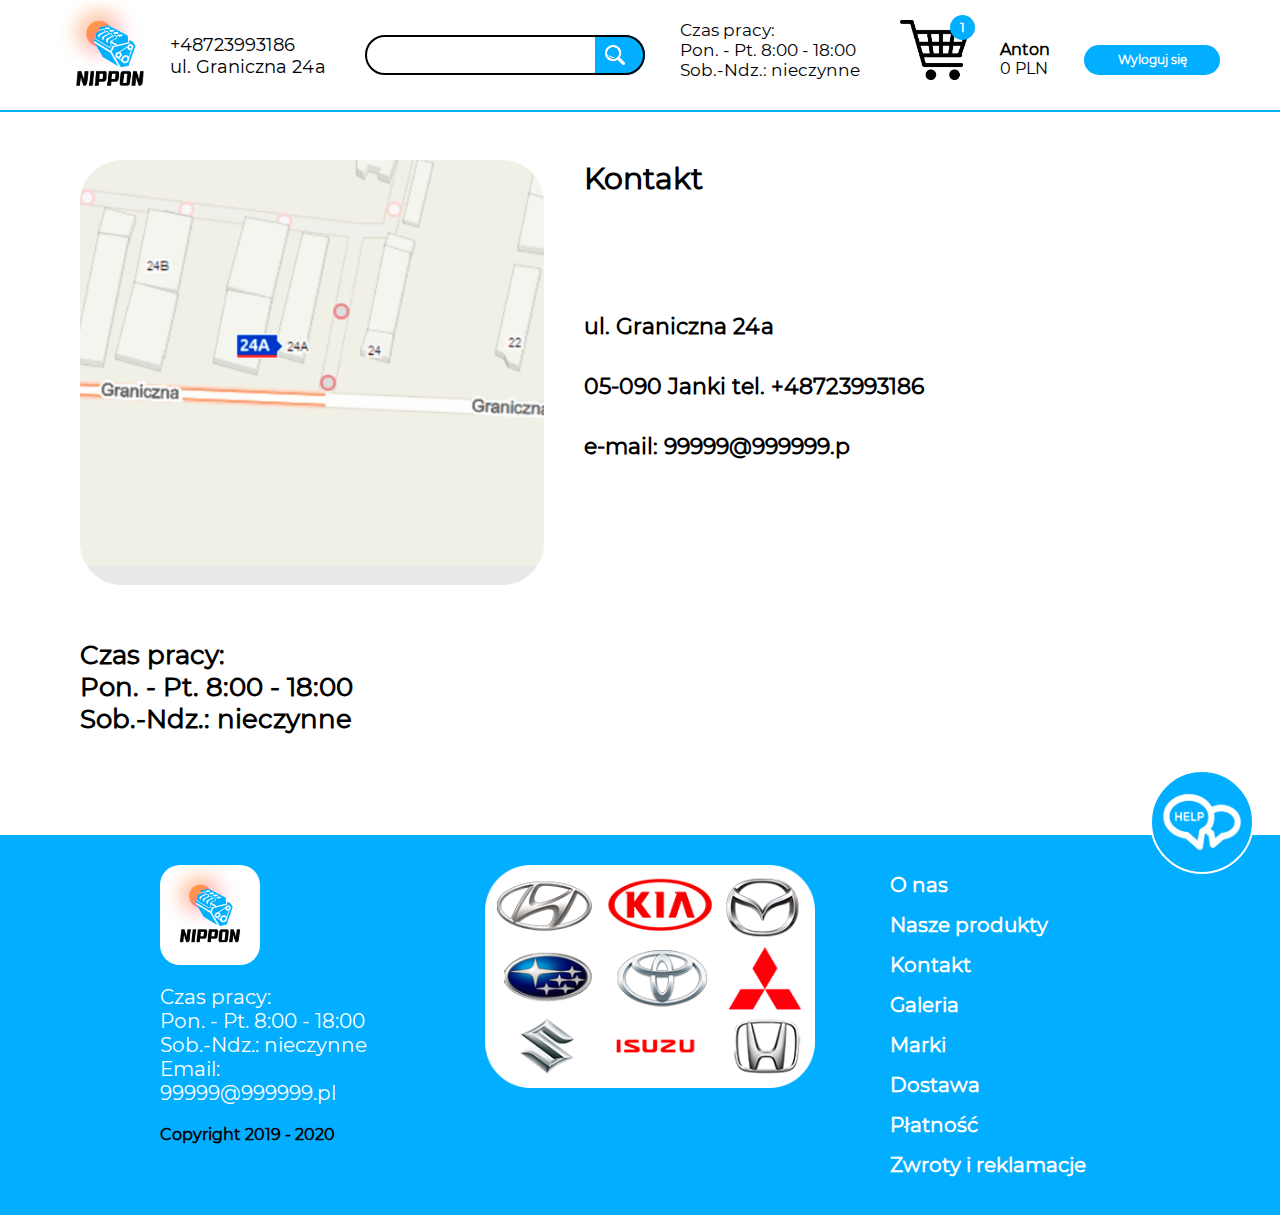
<file: contact.html>
<!DOCTYPE html>
<html>
	<head>
		<meta charset="UTF-8">
		<title>Oleose App Landing Page | Bootstrap Theme</title>
		<meta name="viewport" content="width=device-width, initial-scale=1.0, maximum-scale=1.0">
    	<link rel="shortcut icon" href="favicon.png">
    	<link href="https://vjs.zencdn.net/7.8.3/video-js.css" rel="stylesheet" />
    	<link rel="stylesheet" href="css/style.css">
    	<link rel="stylesheet" href="css/media.css">
    	<link rel="stylesheet" href="css/fonts.css">
    	<link rel="stylesheet" href="css/owl.carousel.min.css">
    	<link rel="stylesheet" href="css/owl.theme.default.min.css">
    	<script src="js/jquery-3.5.1.min.js"></script>
    	<script src="js/owl.carousel.min.js"></script>
    	<script src="js/javascript.js"></script>
		 <!-- If you'd like to support IE8 (for Video.js versions prior to v7) -->
		 <script src="https://vjs.zencdn.net/ie8/1.1.2/videojs-ie8.min.js"></script>
	</head>
	<body>
		<!-- Header block-->
		<header>
			<div class="container">
				<a href="/"><div class="logo"></div></a>
				<div class="phone-header">
					<div class="center-phone">+48723993186<br>ul. Graniczna 24a</div>
				</div>
				<div class="serch-header">
					<input type="search" class="style-search">
					<img src="img/search.png" alt="">
				</div>
				<div class="work-time">
					<div class="center-work">
						Czas pracy: <br>
						Pon. - Pt. 8:00 - 18:00 <br>
						Sob.-Ndz.: nieczynne
					</div>
				</div>
				<a href=""><div class="kor">
					<div class="kor-img">
						<div class="count-kor">1</div>
					</div>
				</div></a>
				<div class="name-user">
					<div class="center-user">
						<b>Anton</b><br>0 PLN
					</div>
				</div>
				<a href=""><div class="last-btn">
					Wyloguj się
				</div></a>
			</div>
		</header>

		<div class="margin-header"></div>

		<!-- Contact Block -->
		<div class="contact">
			<div class="container">
				<div class="contact-block">
					<div class="map-contant"><img src="img/map.png" alt=""></div>
					<div class="text-contact">
						<div class="title-contact">Kontakt</div>
						<div class="txt-contact">ul. Graniczna 24a<br>05-090 Janki tel. +48723993186<br>e-mail: 99999@999999.p</div>
					</div>
				</div>
				<div class="time">
					Czas pracy: <br>
					Pon. - Pt. 8:00 - 18:00 <br>
					Sob.-Ndz.: nieczynne
				</div>
			</div>
		</div>
		<!-- End Contact Block -->
		<!-- Footer Block -->
		<footer>
			<div class="container">
				<div class="footer">
					<div class="f-side-footer">
						<div class="img-f-side-footer"></div>
						<div class="text-f-side">
							Czas pracy:<br> 
							Pon. - Pt. 8:00 - 18:00 <br>
							Sob.-Ndz.: nieczynne<br>
							Email: <br>99999@999999.pl
						</div>
						<div class="copyright">
							Copyright 2019 - 2020
						</div>
					</div>
					<div class="s-side-footer">
						<img src="img/partners.png" alt="">
					</div>
					<div class="t-side-footer">
						<div class="menu-footer">O nas</div>
						<div class="menu-footer">Nasze produkty</div>
						<div class="menu-footer">Kontakt</div>
						<div class="menu-footer">Galeria</div>
						<div class="menu-footer">Marki</div>
						<div class="menu-footer">Dostawa</div>
						<div class="menu-footer">Płatność</div>
						<div class="menu-footer">Zwroty i reklamacje</div>
					</div>
				</div>
			</div>
		</footer>
		<!--End Footer Block -->
		<!-- Register Popup -->
		<div class="register">
			<div class="container">
				<div class="block-register">
					<div class="reg-middle">
						<div class="title-reg">Zaloguj się jako nowy klient</div>
						<div class="exit-reg"><img src="img/exit.png" alt=""></div>
						<div class="reg-form-block">
							<form action="" method="POST">
								<input type="text" placeholder="Imię*" class="reg-input">
								<input type="text" placeholder="Nazwisko*" class="reg-input">
								<input type="text" placeholder="Telefon*" class="reg-input">
								<input type="text" placeholder="E-mail*" class="reg-input">
								<input type="text" placeholder="Hasło*" class="reg-input">
								<input type="text" placeholder="Powtórz hasło*" class="reg-input">
								<div class="radiodiv"><input type="radio" id="male" name="radbut" value="male">
							    <label for="male">Klient detaliczny</label></div>
							    <div class="radiodiv"><input type="radio" id="female" name="radbut" value="female">
							    <label for="female">Sklep internetowy</label></div>
							    <div class="radiodiv"><input type="radio" id="other" name="radbut" value="other">
							    <label for="other">Stacja serwisowa</label></div>
							    <div class="radiodiv"><input type="radio" id="other" name="radbut" value="other">
							    <label for="other">Sklep</label></div>
								<input type="text" placeholder="Miasto" class="reg-input">
								<input type="text" placeholder="Kod pocztowy" class="reg-input">
								<input type="text" placeholder="Ulica" class="reg-input">
								<input type="text" placeholder="Nr. domu |" class="reg-input">
								<input type="text" placeholder="Nr. lokalu |" class="reg-input">
								<input type="text" placeholder="Telefon 2" class="reg-input">
								<input type="submit" value="Zarejestruj się" class="sub-register">
							</form>
						</div>
					</div>
				</div>
			</div>
		</div>
		<!-- End Register Popup -->
		<!-- Help Chat -->
		<div class="chat" id="chat">
				<div class="chat-block">
					<div class="chat-title">Pomoc</div>
					<div class="text-chat-block">
						<div class="message-chat">Pomoc Pomoc Pomoc Pomoc Pomoc Pomoc Pomoc Pomoc Pomoc Pomoc Pomoc Pomoc </div>
						<div class="message-chat yourmessage">Pomoc Pomoc Pomoc Pomoc Pomoc Pomoc Pomoc Pomoc Pomoc Pomoc Pomoc Pomoc Pomoc Pomoc Pomoc Pomoc Pomoc Pomoc Pomoc Pomoc Pomoc Pomoc Pomoc Pomoc Pomoc Pomoc Pomoc Pomoc Pomoc Pomoc Pomoc Pomoc </div>
						<div class="message-chat">Pomoc Pomoc Pomoc Pomoc Pomoc Pomoc Pomoc Pomoc Pomoc Pomoc Pomoc Pomoc </div>
						<div class="message-chat yourmessage">Pomoc Pomoc Pomoc Pomoc Pomoc Pomoc Pomoc Pomoc Pomoc Pomoc Pomoc Pomoc Pomoc Pomoc Pomoc Pomoc Pomoc Pomoc Pomoc Pomoc Pomoc Pomoc Pomoc Pomoc Pomoc Pomoc Pomoc Pomoc Pomoc Pomoc Pomoc Pomoc </div>
					</div>
					<div class="form-chat">
						<form action="" method="POST">
							<input type="text" class="chatmessage">
							<input type="submit" class="sendmessage" value="">
						</form>
					</div>
				</div>
		</div>
		<div class="getchat">
			<div class="imggetchat">
				<img src="img/help.png" alt="">
			</div>
		</div>
		<!-- End Help Chat -->
  	<script src="https://vjs.zencdn.net/7.8.3/video.js"></script>
	</body>
</html>
</file>
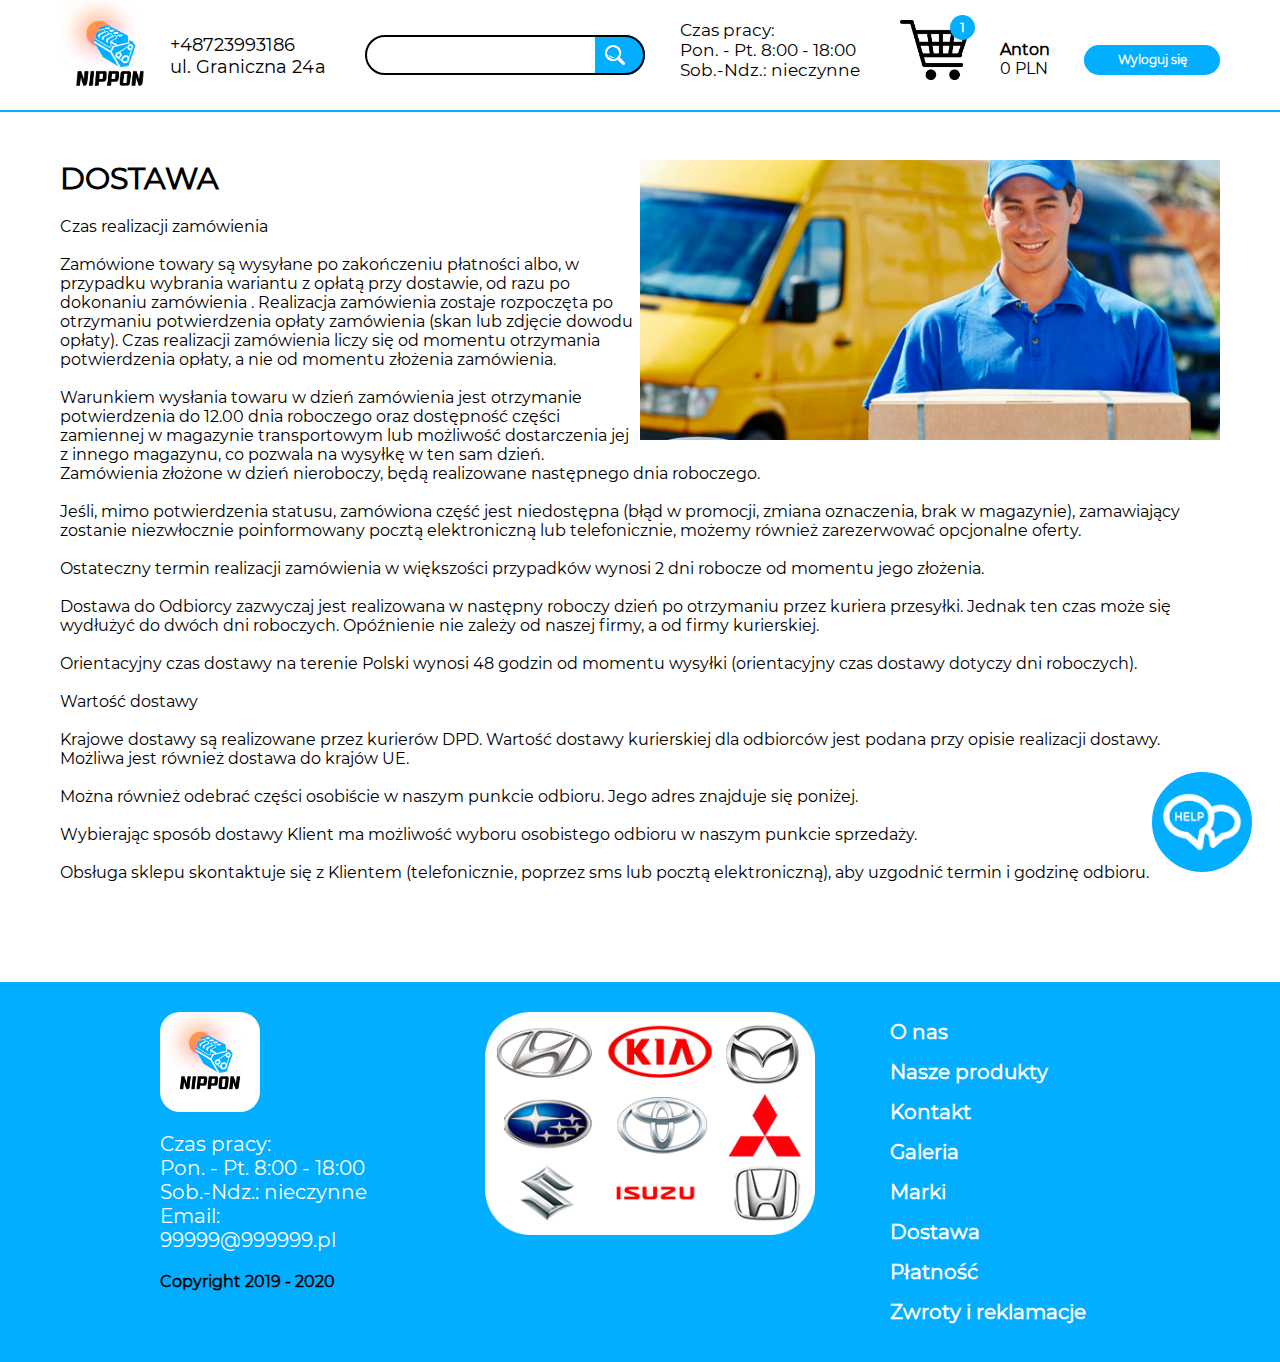
<file: dostawa.html>
<!DOCTYPE html>
<html>
	<head>
		<meta charset="UTF-8">
		<title>Oleose App Landing Page | Bootstrap Theme</title>
		<meta name="viewport" content="width=device-width, initial-scale=1.0, maximum-scale=1.0">
    	<link rel="shortcut icon" href="favicon.png">
    	<link href="https://vjs.zencdn.net/7.8.3/video-js.css" rel="stylesheet" />
    	<link rel="stylesheet" href="css/style.css">
    	<link rel="stylesheet" href="css/media.css">
    	<link rel="stylesheet" href="css/fonts.css">
    	<link rel="stylesheet" href="css/owl.carousel.min.css">
    	<link rel="stylesheet" href="css/owl.theme.default.min.css">
    	<script src="js/jquery-3.5.1.min.js"></script>
    	<script src="js/owl.carousel.min.js"></script>
    	<script src="js/javascript.js"></script>
		 <!-- If you'd like to support IE8 (for Video.js versions prior to v7) -->
		 <script src="https://vjs.zencdn.net/ie8/1.1.2/videojs-ie8.min.js"></script>
	</head>
	<body>
		<!-- Header block-->
		<header>
			<div class="container">
				<a href="/"><div class="logo"></div></a>
				<div class="phone-header">
					<div class="center-phone">+48723993186<br>ul. Graniczna 24a</div>
				</div>
				<div class="serch-header">
					<input type="search" class="style-search">
					<img src="img/search.png" alt="">
				</div>
				<div class="work-time">
					<div class="center-work">
						Czas pracy: <br>
						Pon. - Pt. 8:00 - 18:00 <br>
						Sob.-Ndz.: nieczynne
					</div>
				</div>
				<a href=""><div class="kor">
					<div class="kor-img">
						<div class="count-kor">1</div>
					</div>
				</div></a>
				<div class="name-user">
					<div class="center-user">
						<b>Anton</b><br>0 PLN
					</div>
				</div>
				<a href=""><div class="last-btn">
					Wyloguj się
				</div></a>
			</div>
		</header>

		<div class="margin-header"></div>

		<!-- Dostawa Block -->
		<div class="dostawka">
			<div class="container">
				<div class="leftblock-dostawka">
					<img src="img/dostawka.png" alt="">
					<div class="title-dostawka">DOSTAWA</div>
					<div class="text-dostawka">
						Czas realizacji zamówienia<br><br>

						Zamówione towary są wysyłane po zakończeniu 
						płatności albo, w przypadku wybrania wariantu z 
						opłatą przy dostawie, od razu po dokonaniu zamówienia
						. Realizacja zamówienia zostaje rozpoczęta
						po otrzymaniu potwierdzenia opłaty zamówienia 
						(skan lub zdjęcie dowodu opłaty). Czas realizacji 
						zamówienia liczy się od momentu otrzymania 
						potwierdzenia opłaty, a nie od momentu złożenia
						zamówienia. <br><br>

						Warunkiem wysłania towaru w dzień zamówienia 
						jest otrzymanie potwierdzenia do 12.00 dnia
						roboczego oraz dostępność części zamiennej w 
						magazynie transportowym lub możliwość 
						dostarczenia jej z innego magazynu, co pozwala na 
						wysyłkę w ten sam dzień. Zamówienia złożone w
						dzień nieroboczy, będą realizowane następnego 
						dnia roboczego. <br><br>

						Jeśli, mimo potwierdzenia statusu, zamówiona część jest niedostępna (błąd w promocji, zmiana
						oznaczenia, brak w magazynie), zamawiający zostanie niezwłocznie poinformowany pocztą
						elektroniczną lub telefonicznie, możemy również zarezerwować opcjonalne oferty. <br><br>

						Ostateczny termin realizacji zamówienia w większości przypadków wynosi 2 dni robocze od 
						momentu jego złożenia. <br><br>

						Dostawa do Odbiorcy zazwyczaj jest realizowana w następny roboczy dzień po otrzymaniu przez
						kuriera przesyłki. Jednak ten czas może się wydłużyć do dwóch dni roboczych. Opóźnienie nie zależy 
						od naszej firmy, a od firmy kurierskiej. <br><br>

						Orientacyjny czas dostawy na terenie Polski wynosi 48 godzin od momentu wysyłki (orientacyjny 
						czas dostawy dotyczy dni roboczych). <br><br>

						Wartość dostawy <br><br>

						Krajowe dostawy są realizowane przez kurierów DPD. Wartość dostawy kurierskiej dla odbiorców jest 
						podana przy opisie realizacji dostawy. Możliwa jest również dostawa do krajów UE. <br><br>

						Można również odebrać części osobiście w naszym punkcie odbioru. Jego adres znajduje się poniżej. <br><br>

						Wybierając sposób dostawy Klient ma możliwość wyboru osobistego odbioru w naszym punkcie
						sprzedaży. <br><br>

						Obsługa sklepu skontaktuje się z Klientem (telefonicznie, poprzez sms lub pocztą elektroniczną), 
						aby uzgodnić termin i godzinę odbioru.
					</div>
				</div>
			</div>
		</div>
		<!-- End Dostawa Block -->
		<!-- Footer Block -->
		<footer>
			<div class="container">
				<div class="footer">
					<div class="f-side-footer">
						<div class="img-f-side-footer"></div>
						<div class="text-f-side">
							Czas pracy:<br> 
							Pon. - Pt. 8:00 - 18:00 <br>
							Sob.-Ndz.: nieczynne<br>
							Email: <br>99999@999999.pl
						</div>
						<div class="copyright">
							Copyright 2019 - 2020
						</div>
					</div>
					<div class="s-side-footer">
						<img src="img/partners.png" alt="">
					</div>
					<div class="t-side-footer">
						<div class="menu-footer">O nas</div>
						<div class="menu-footer">Nasze produkty</div>
						<div class="menu-footer">Kontakt</div>
						<div class="menu-footer">Galeria</div>
						<div class="menu-footer">Marki</div>
						<div class="menu-footer">Dostawa</div>
						<div class="menu-footer">Płatność</div>
						<div class="menu-footer">Zwroty i reklamacje</div>
					</div>
				</div>
			</div>
		</footer>
		<!--End Footer Block -->
		<!-- Register Popup -->
		<div class="register">
			<div class="container">
				<div class="block-register">
					<div class="reg-middle">
						<div class="title-reg">Zaloguj się jako nowy klient</div>
						<div class="exit-reg"><img src="img/exit.png" alt=""></div>
						<div class="reg-form-block">
							<form action="" method="POST">
								<input type="text" placeholder="Imię*" class="reg-input">
								<input type="text" placeholder="Nazwisko*" class="reg-input">
								<input type="text" placeholder="Telefon*" class="reg-input">
								<input type="text" placeholder="E-mail*" class="reg-input">
								<input type="text" placeholder="Hasło*" class="reg-input">
								<input type="text" placeholder="Powtórz hasło*" class="reg-input">
								<div class="radiodiv"><input type="radio" id="male" name="radbut" value="male">
							    <label for="male">Klient detaliczny</label></div>
							    <div class="radiodiv"><input type="radio" id="female" name="radbut" value="female">
							    <label for="female">Sklep internetowy</label></div>
							    <div class="radiodiv"><input type="radio" id="other" name="radbut" value="other">
							    <label for="other">Stacja serwisowa</label></div>
							    <div class="radiodiv"><input type="radio" id="other" name="radbut" value="other">
							    <label for="other">Sklep</label></div>
								<input type="text" placeholder="Miasto" class="reg-input">
								<input type="text" placeholder="Kod pocztowy" class="reg-input">
								<input type="text" placeholder="Ulica" class="reg-input">
								<input type="text" placeholder="Nr. domu |" class="reg-input">
								<input type="text" placeholder="Nr. lokalu |" class="reg-input">
								<input type="text" placeholder="Telefon 2" class="reg-input">
								<input type="submit" value="Zarejestruj się" class="sub-register">
							</form>
						</div>
					</div>
				</div>
			</div>
		</div>
		<!-- End Register Popup -->
		<!-- Help Chat -->
		<div class="chat" id="chat">
				<div class="chat-block">
					<div class="chat-title">Pomoc</div>
					<div class="text-chat-block">
						<div class="message-chat">Pomoc Pomoc Pomoc Pomoc Pomoc Pomoc Pomoc Pomoc Pomoc Pomoc Pomoc Pomoc </div>
						<div class="message-chat yourmessage">Pomoc Pomoc Pomoc Pomoc Pomoc Pomoc Pomoc Pomoc Pomoc Pomoc Pomoc Pomoc Pomoc Pomoc Pomoc Pomoc Pomoc Pomoc Pomoc Pomoc Pomoc Pomoc Pomoc Pomoc Pomoc Pomoc Pomoc Pomoc Pomoc Pomoc Pomoc Pomoc </div>
						<div class="message-chat">Pomoc Pomoc Pomoc Pomoc Pomoc Pomoc Pomoc Pomoc Pomoc Pomoc Pomoc Pomoc </div>
						<div class="message-chat yourmessage">Pomoc Pomoc Pomoc Pomoc Pomoc Pomoc Pomoc Pomoc Pomoc Pomoc Pomoc Pomoc Pomoc Pomoc Pomoc Pomoc Pomoc Pomoc Pomoc Pomoc Pomoc Pomoc Pomoc Pomoc Pomoc Pomoc Pomoc Pomoc Pomoc Pomoc Pomoc Pomoc </div>
					</div>
					<div class="form-chat">
						<form action="" method="POST">
							<input type="text" class="chatmessage">
							<input type="submit" class="sendmessage" value="">
						</form>
					</div>
				</div>
		</div>
		<div class="getchat">
			<div class="imggetchat">
				<img src="img/help.png" alt="">
			</div>
		</div>
		<!-- End Help Chat -->
  	<script src="https://vjs.zencdn.net/7.8.3/video.js"></script>
	</body>
</html>
</file>
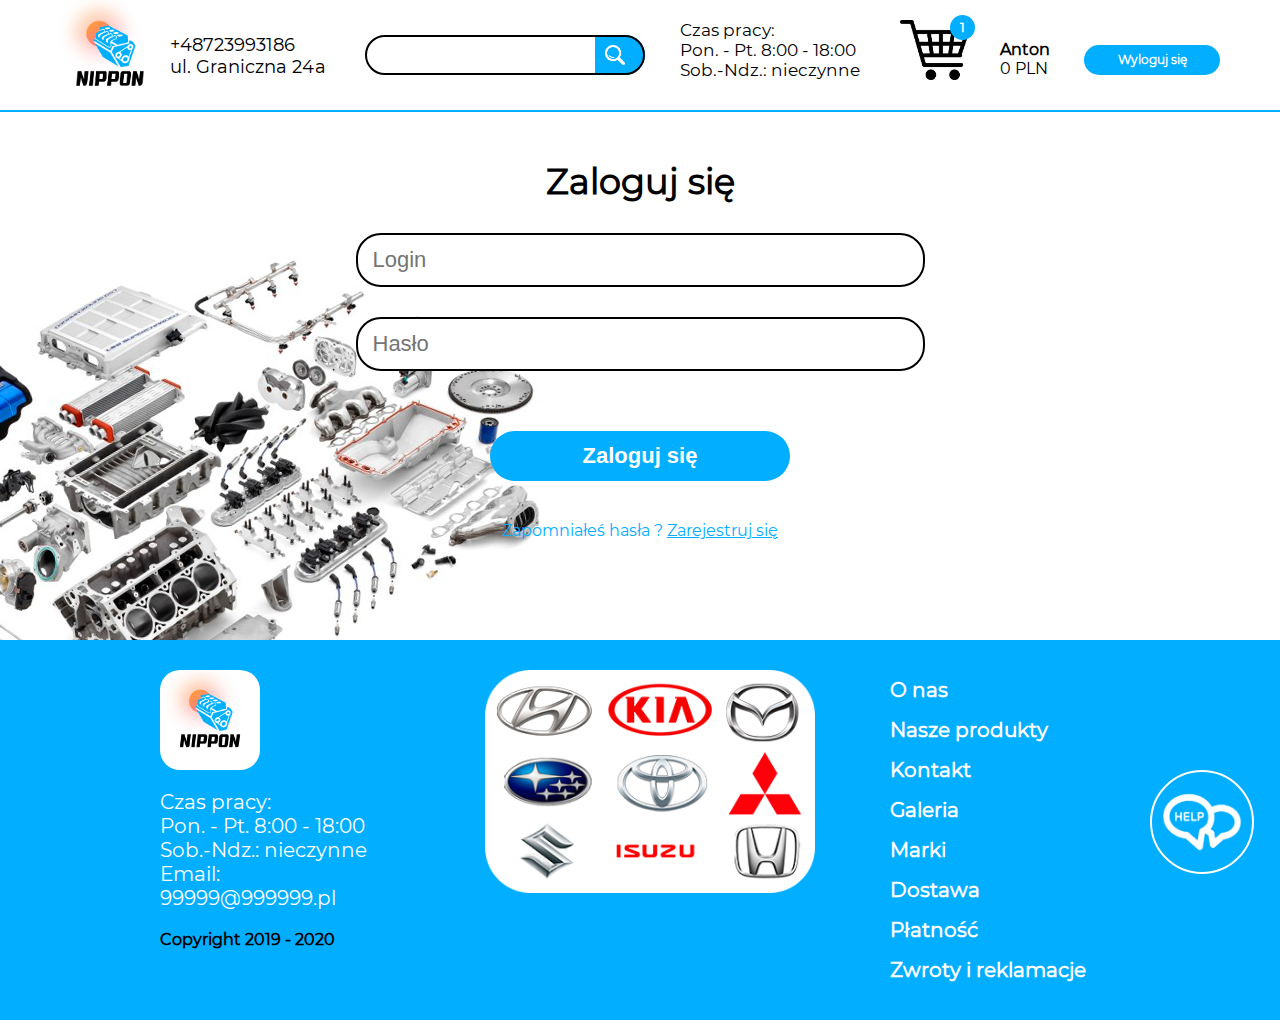
<file: login.html>
<!DOCTYPE html>
<html>
	<head>
		<meta charset="UTF-8">
		<title>Oleose App Landing Page | Bootstrap Theme</title>
		<meta name="viewport" content="width=device-width, initial-scale=1.0, maximum-scale=1.0">
    	<link rel="shortcut icon" href="favicon.png">
    	<link href="https://vjs.zencdn.net/7.8.3/video-js.css" rel="stylesheet" />
    	<link rel="stylesheet" href="css/style.css">
    	<link rel="stylesheet" href="css/media.css">
    	<link rel="stylesheet" href="css/fonts.css">
    	<link rel="stylesheet" href="css/owl.carousel.min.css">
    	<link rel="stylesheet" href="css/owl.theme.default.min.css">
    	<script src="js/jquery-3.5.1.min.js"></script>
    	<script src="js/owl.carousel.min.js"></script>
    	<script src="js/javascript.js"></script>
		 <!-- If you'd like to support IE8 (for Video.js versions prior to v7) -->
		 <script src="https://vjs.zencdn.net/ie8/1.1.2/videojs-ie8.min.js"></script>
	</head>
	<body>
		<!-- Header block-->
		<header>
			<div class="container">
				<a href="/"><div class="logo"></div></a>
				<div class="phone-header">
					<div class="center-phone">+48723993186<br>ul. Graniczna 24a</div>
				</div>
				<div class="serch-header">
					<input type="search" class="style-search">
					<img src="img/search.png" alt="">
				</div>
				<div class="work-time">
					<div class="center-work">
						Czas pracy: <br>
						Pon. - Pt. 8:00 - 18:00 <br>
						Sob.-Ndz.: nieczynne
					</div>
				</div>
				<a href=""><div class="kor">
					<div class="kor-img">
						<div class="count-kor">1</div>
					</div>
				</div></a>
				<div class="name-user">
					<div class="center-user">
						<b>Anton</b><br>0 PLN
					</div>
				</div>
				<a href=""><div class="last-btn">
					Wyloguj się
				</div></a>
			</div>
		</header>

		<div class="margin-header"></div>

		<!-- Login Block -->
		<div class="login-page">
			<div class="container">
				<div class="login-page-block">
					<div class="login-page-title">Zaloguj się</div>
					<div class="login-page-form">
						<form action="" method="POST">
							<input type="text" name="" class="login-input" placeholder="Login">
							<input type="password" name="Hasło" class="login-input" placeholder="Hasło">
							<input type="submit" name="" class="sub-login-page" value="Zaloguj się">
						</form>
					</div>
					<div class="login-page-fogot">
						Zapomniałeś hasła ? <a href="">Zarejestruj się</a>
					</div>
				</div>
			</div>
		</div>
		<!-- End Login Block -->
		<!-- Footer Block -->
		<footer>
			<div class="container">
				<div class="footer">
					<div class="f-side-footer">
						<div class="img-f-side-footer"></div>
						<div class="text-f-side">
							Czas pracy:<br> 
							Pon. - Pt. 8:00 - 18:00 <br>
							Sob.-Ndz.: nieczynne<br>
							Email: <br>99999@999999.pl
						</div>
						<div class="copyright">
							Copyright 2019 - 2020
						</div>
					</div>
					<div class="s-side-footer">
						<img src="img/partners.png" alt="">
					</div>
					<div class="t-side-footer">
						<div class="menu-footer">O nas</div>
						<div class="menu-footer">Nasze produkty</div>
						<div class="menu-footer">Kontakt</div>
						<div class="menu-footer">Galeria</div>
						<div class="menu-footer">Marki</div>
						<div class="menu-footer">Dostawa</div>
						<div class="menu-footer">Płatność</div>
						<div class="menu-footer">Zwroty i reklamacje</div>
					</div>
				</div>
			</div>
		</footer>
		<!--End Footer Block -->
		<!-- Register Popup -->
		<div class="register">
			<div class="container">
				<div class="block-register">
					<div class="reg-middle">
						<div class="title-reg">Zaloguj się jako nowy klient</div>
						<div class="exit-reg"><img src="img/exit.png" alt=""></div>
						<div class="reg-form-block">
							<form action="" method="POST">
								<input type="text" placeholder="Imię*" class="reg-input">
								<input type="text" placeholder="Nazwisko*" class="reg-input">
								<input type="text" placeholder="Telefon*" class="reg-input">
								<input type="text" placeholder="E-mail*" class="reg-input">
								<input type="text" placeholder="Hasło*" class="reg-input">
								<input type="text" placeholder="Powtórz hasło*" class="reg-input">
								<div class="radiodiv"><input type="radio" id="male" name="radbut" value="male">
							    <label for="male">Klient detaliczny</label></div>
							    <div class="radiodiv"><input type="radio" id="female" name="radbut" value="female">
							    <label for="female">Sklep internetowy</label></div>
							    <div class="radiodiv"><input type="radio" id="other" name="radbut" value="other">
							    <label for="other">Stacja serwisowa</label></div>
							    <div class="radiodiv"><input type="radio" id="other" name="radbut" value="other">
							    <label for="other">Sklep</label></div>
								<input type="text" placeholder="Miasto" class="reg-input">
								<input type="text" placeholder="Kod pocztowy" class="reg-input">
								<input type="text" placeholder="Ulica" class="reg-input">
								<input type="text" placeholder="Nr. domu |" class="reg-input">
								<input type="text" placeholder="Nr. lokalu |" class="reg-input">
								<input type="text" placeholder="Telefon 2" class="reg-input">
								<input type="submit" value="Zarejestruj się" class="sub-register">
							</form>
						</div>
					</div>
				</div>
			</div>
		</div>
		<!-- End Register Popup -->
		<!-- Help Chat -->
		<div class="chat" id="chat">
				<div class="chat-block">
					<div class="chat-title">Pomoc</div>
					<div class="text-chat-block">
						<div class="message-chat">Pomoc Pomoc Pomoc Pomoc Pomoc Pomoc Pomoc Pomoc Pomoc Pomoc Pomoc Pomoc </div>
						<div class="message-chat yourmessage">Pomoc Pomoc Pomoc Pomoc Pomoc Pomoc Pomoc Pomoc Pomoc Pomoc Pomoc Pomoc Pomoc Pomoc Pomoc Pomoc Pomoc Pomoc Pomoc Pomoc Pomoc Pomoc Pomoc Pomoc Pomoc Pomoc Pomoc Pomoc Pomoc Pomoc Pomoc Pomoc </div>
						<div class="message-chat">Pomoc Pomoc Pomoc Pomoc Pomoc Pomoc Pomoc Pomoc Pomoc Pomoc Pomoc Pomoc </div>
						<div class="message-chat yourmessage">Pomoc Pomoc Pomoc Pomoc Pomoc Pomoc Pomoc Pomoc Pomoc Pomoc Pomoc Pomoc Pomoc Pomoc Pomoc Pomoc Pomoc Pomoc Pomoc Pomoc Pomoc Pomoc Pomoc Pomoc Pomoc Pomoc Pomoc Pomoc Pomoc Pomoc Pomoc Pomoc </div>
					</div>
					<div class="form-chat">
						<form action="" method="POST">
							<input type="text" class="chatmessage">
							<input type="submit" class="sendmessage" value="">
						</form>
					</div>
				</div>
		</div>
		<div class="getchat">
			<div class="imggetchat">
				<img src="img/help.png" alt="">
			</div>
		</div>
		<!-- End Help Chat -->
  	<script src="https://vjs.zencdn.net/7.8.3/video.js"></script>
	</body>
</html>
</file>
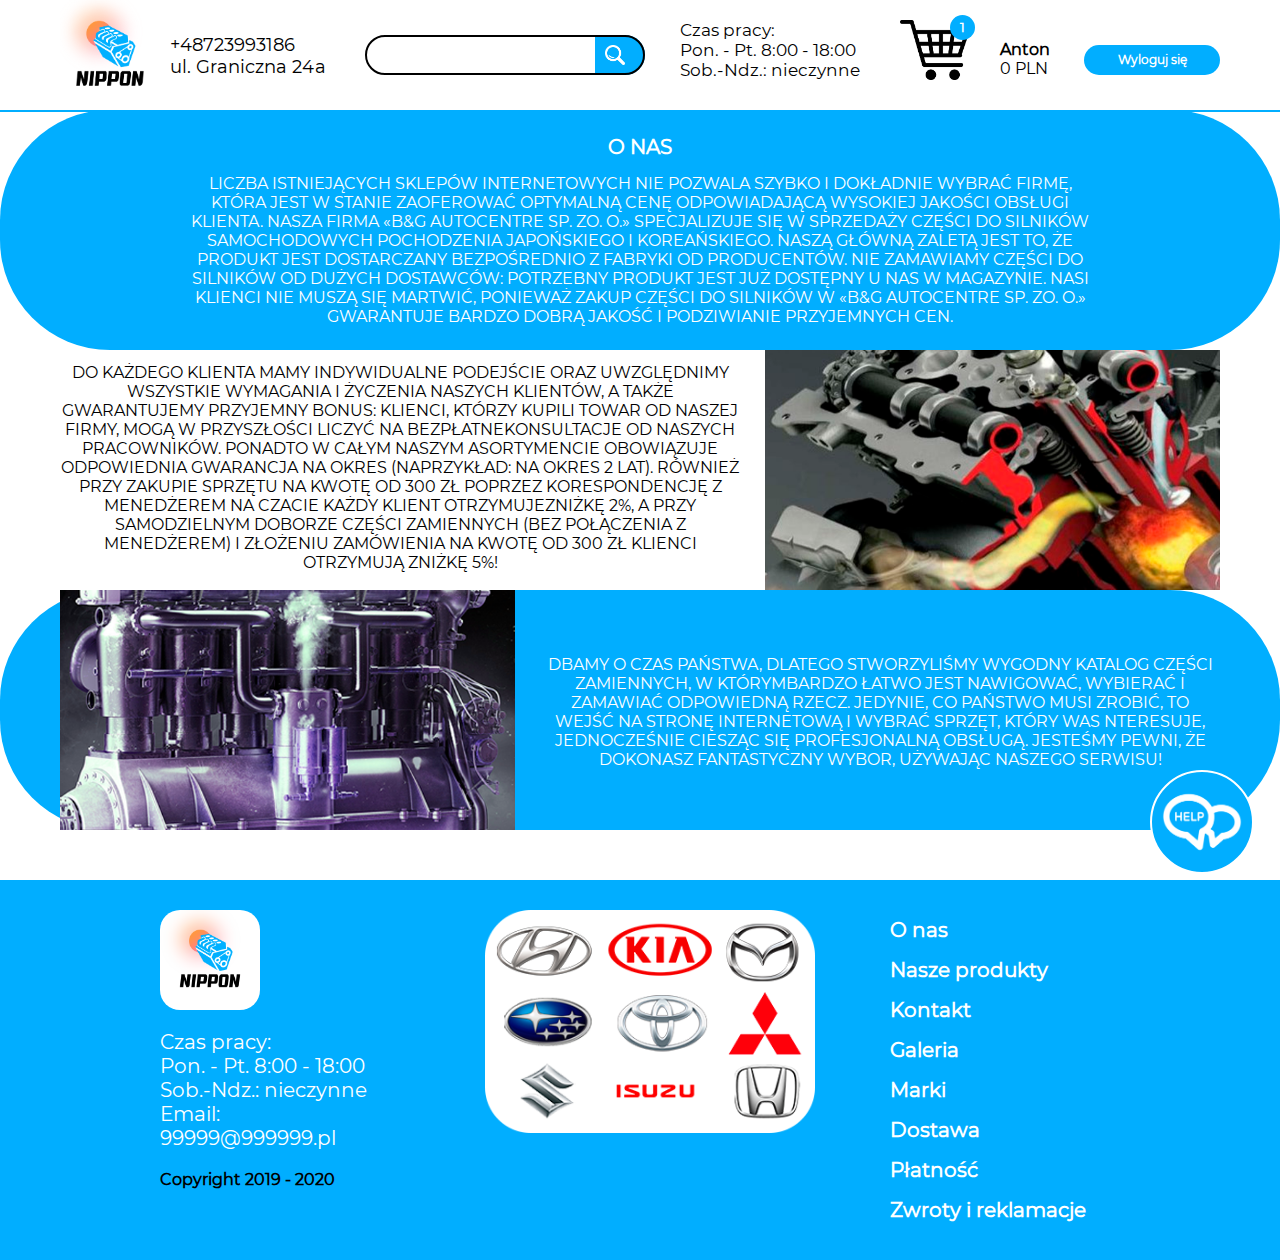
<file: onas.html>
<!DOCTYPE html>
<html>
	<head>
		<meta charset="UTF-8">
		<title>Oleose App Landing Page | Bootstrap Theme</title>
		<meta name="viewport" content="width=device-width, initial-scale=1.0, maximum-scale=1.0">
    	<link rel="shortcut icon" href="favicon.png">
    	<link href="https://vjs.zencdn.net/7.8.3/video-js.css" rel="stylesheet" />
    	<link rel="stylesheet" href="css/style.css">
    	<link rel="stylesheet" href="css/media.css">
    	<link rel="stylesheet" href="css/fonts.css">
    	<link rel="stylesheet" href="css/owl.carousel.min.css">
    	<link rel="stylesheet" href="css/owl.theme.default.min.css">
    	<script src="js/jquery-3.5.1.min.js"></script>
    	<script src="js/owl.carousel.min.js"></script>
    	<script src="js/javascript.js"></script>
		 <!-- If you'd like to support IE8 (for Video.js versions prior to v7) -->
		 <script src="https://vjs.zencdn.net/ie8/1.1.2/videojs-ie8.min.js"></script>
	</head>
	<body>
		<!-- Header block-->
		<header>
			<div class="container">
				<a href="/"><div class="logo"></div></a>
				<div class="phone-header">
					<div class="center-phone">+48723993186<br>ul. Graniczna 24a</div>
				</div>
				<div class="serch-header">
					<input type="search" class="style-search">
					<img src="img/search.png" alt="">
				</div>
				<div class="work-time">
					<div class="center-work">
						Czas pracy: <br>
						Pon. - Pt. 8:00 - 18:00 <br>
						Sob.-Ndz.: nieczynne
					</div>
				</div>
				<a href=""><div class="kor">
					<div class="kor-img">
						<div class="count-kor">1</div>
					</div>
				</div></a>
				<div class="name-user">
					<div class="center-user">
						<b>Anton</b><br>0 PLN
					</div>
				</div>
				<a href=""><div class="last-btn">
					Wyloguj się
				</div></a>
			</div>
		</header>

		<div class="margin-header"></div>

		<!-- About Block -->
		<div class="about-us">
			<div class="about-first">
				<div class="container">
					<div class="title-about-first">O NAS</div>
					<div class="set-title-about-first">Liczba istniejących sklepów internetowych nie pozwala szybko i dokładnie wybrać firmę, która jest w stanie zaoferować optymalną cenę odpowiadającą wysokiej jakości obsługi klienta. Nasza firma «B&G AUTOCENTRE SP. ZO. O.» specjalizuje się w sprzedaży części do silników samochodowych pochodzenia japońskiego i koreańskiego. Naszą główną zaletą jest to, że produkt jest dostarczany bezpośrednio z fabryki od producentów. Nie zamawiamy części do silników od dużych dostawców: potrzebny produkt jest już dostępny u nas w magazynie. Nasi klienci nie muszą się martwić, ponieważ zakup części do silników w «B&G AUTOCENTRE Sp. ZO. O.» gwarantuje bardzo dobrą jakość i podziwianie przyjemnych cen.</div>
				</div>
			</div>
			<div class="about-second">
				<div class="container">
					<div class="set-title-about-sec">Do każdego klienta mamy indywidualne podejście oraz uwzględnimy wszystkie wymagania i życzenia naszych klientów, a także gwarantujemy przyjemny bonus: klienci, którzy kupili towar od naszej firmy, mogą w przyszłości liczyć na bezpłatnekonsultacje od naszych pracowników. Ponadto w całym naszym asortymencie obowiązuje odpowiednia GWARANCJA na okres (naprzykład: na okres 2 lat). Również przy zakupie sprzętu na kwotę od 300 zł poprzez korespondencję z menedżerem na czacie każdy klient otrzymujezniżkę 2%, a przy samodzielnym doborze części zamiennych (bez połączenia z menedżerem) i złożeniu zamówienia na kwotę od 300 zł klienci otrzymują zniżkę 5%!
					</div>
					<div class="img-about-sec">
						<img src="img/about1.png" alt="">
					</div>
				</div>
			</div>
			<div class="about-third">
				<div class="container">
					<div class="img-about-thrd">
						<img src="img/about2.png" alt="">
					</div>
					<div class="set-title-about-thrd">Dbamy o czas państwa, dlatego stworzyliśmy wygodny katalog części zamiennych, w którymbardzo łatwo jest nawigować, wybierać i zamawiać odpowiedną rzecz. Jedynie, co państwo musi zrobić, to wejść na stronę internetową i wybrać sprzęt, który Was nteresuje, jednocześnie ciesząc się profesjonalną obsługą. Jesteśmy pewni, że dokonasz fantastyczny wybor, używając naszego serwisu!
					</div>
				</div>
			</div>		
		</div>
		<!-- End About Block -->
		<!-- Footer Block -->
		<footer>
			<div class="container">
				<div class="footer">
					<div class="f-side-footer">
						<div class="img-f-side-footer"></div>
						<div class="text-f-side">
							Czas pracy:<br> 
							Pon. - Pt. 8:00 - 18:00 <br>
							Sob.-Ndz.: nieczynne<br>
							Email: <br>99999@999999.pl
						</div>
						<div class="copyright">
							Copyright 2019 - 2020
						</div>
					</div>
					<div class="s-side-footer">
						<img src="img/partners.png" alt="">
					</div>
					<div class="t-side-footer">
						<div class="menu-footer">O nas</div>
						<div class="menu-footer">Nasze produkty</div>
						<div class="menu-footer">Kontakt</div>
						<div class="menu-footer">Galeria</div>
						<div class="menu-footer">Marki</div>
						<div class="menu-footer">Dostawa</div>
						<div class="menu-footer">Płatność</div>
						<div class="menu-footer">Zwroty i reklamacje</div>
					</div>
				</div>
			</div>
		</footer>
		<!--End Footer Block -->
		<!-- Register Popup -->
		<div class="register">
			<div class="container">
				<div class="block-register">
					<div class="reg-middle">
						<div class="title-reg">Zaloguj się jako nowy klient</div>
						<div class="exit-reg"><img src="img/exit.png" alt=""></div>
						<div class="reg-form-block">
							<form action="" method="POST">
								<input type="text" placeholder="Imię*" class="reg-input">
								<input type="text" placeholder="Nazwisko*" class="reg-input">
								<input type="text" placeholder="Telefon*" class="reg-input">
								<input type="text" placeholder="E-mail*" class="reg-input">
								<input type="text" placeholder="Hasło*" class="reg-input">
								<input type="text" placeholder="Powtórz hasło*" class="reg-input">
								<div class="radiodiv"><input type="radio" id="male" name="radbut" value="male">
							    <label for="male">Klient detaliczny</label></div>
							    <div class="radiodiv"><input type="radio" id="female" name="radbut" value="female">
							    <label for="female">Sklep internetowy</label></div>
							    <div class="radiodiv"><input type="radio" id="other" name="radbut" value="other">
							    <label for="other">Stacja serwisowa</label></div>
							    <div class="radiodiv"><input type="radio" id="other" name="radbut" value="other">
							    <label for="other">Sklep</label></div>
								<input type="text" placeholder="Miasto" class="reg-input">
								<input type="text" placeholder="Kod pocztowy" class="reg-input">
								<input type="text" placeholder="Ulica" class="reg-input">
								<input type="text" placeholder="Nr. domu |" class="reg-input">
								<input type="text" placeholder="Nr. lokalu |" class="reg-input">
								<input type="text" placeholder="Telefon 2" class="reg-input">
								<input type="submit" value="Zarejestruj się" class="sub-register">
							</form>
						</div>
					</div>
				</div>
			</div>
		</div>
		<!-- End Register Popup -->
		<!-- Help Chat -->
		<div class="chat" id="chat">
				<div class="chat-block">
					<div class="chat-title">Pomoc</div>
					<div class="text-chat-block">
						<div class="message-chat">Pomoc Pomoc Pomoc Pomoc Pomoc Pomoc Pomoc Pomoc Pomoc Pomoc Pomoc Pomoc </div>
						<div class="message-chat yourmessage">Pomoc Pomoc Pomoc Pomoc Pomoc Pomoc Pomoc Pomoc Pomoc Pomoc Pomoc Pomoc Pomoc Pomoc Pomoc Pomoc Pomoc Pomoc Pomoc Pomoc Pomoc Pomoc Pomoc Pomoc Pomoc Pomoc Pomoc Pomoc Pomoc Pomoc Pomoc Pomoc </div>
						<div class="message-chat">Pomoc Pomoc Pomoc Pomoc Pomoc Pomoc Pomoc Pomoc Pomoc Pomoc Pomoc Pomoc </div>
						<div class="message-chat yourmessage">Pomoc Pomoc Pomoc Pomoc Pomoc Pomoc Pomoc Pomoc Pomoc Pomoc Pomoc Pomoc Pomoc Pomoc Pomoc Pomoc Pomoc Pomoc Pomoc Pomoc Pomoc Pomoc Pomoc Pomoc Pomoc Pomoc Pomoc Pomoc Pomoc Pomoc Pomoc Pomoc </div>
					</div>
					<div class="form-chat">
						<form action="" method="POST">
							<input type="text" class="chatmessage">
							<input type="submit" class="sendmessage" value="">
						</form>
					</div>
				</div>
		</div>
		<div class="getchat">
			<div class="imggetchat">
				<img src="img/help.png" alt="">
			</div>
		</div>
		<!-- End Help Chat -->
  	<script src="https://vjs.zencdn.net/7.8.3/video.js"></script>
	</body>
</html>
</file>
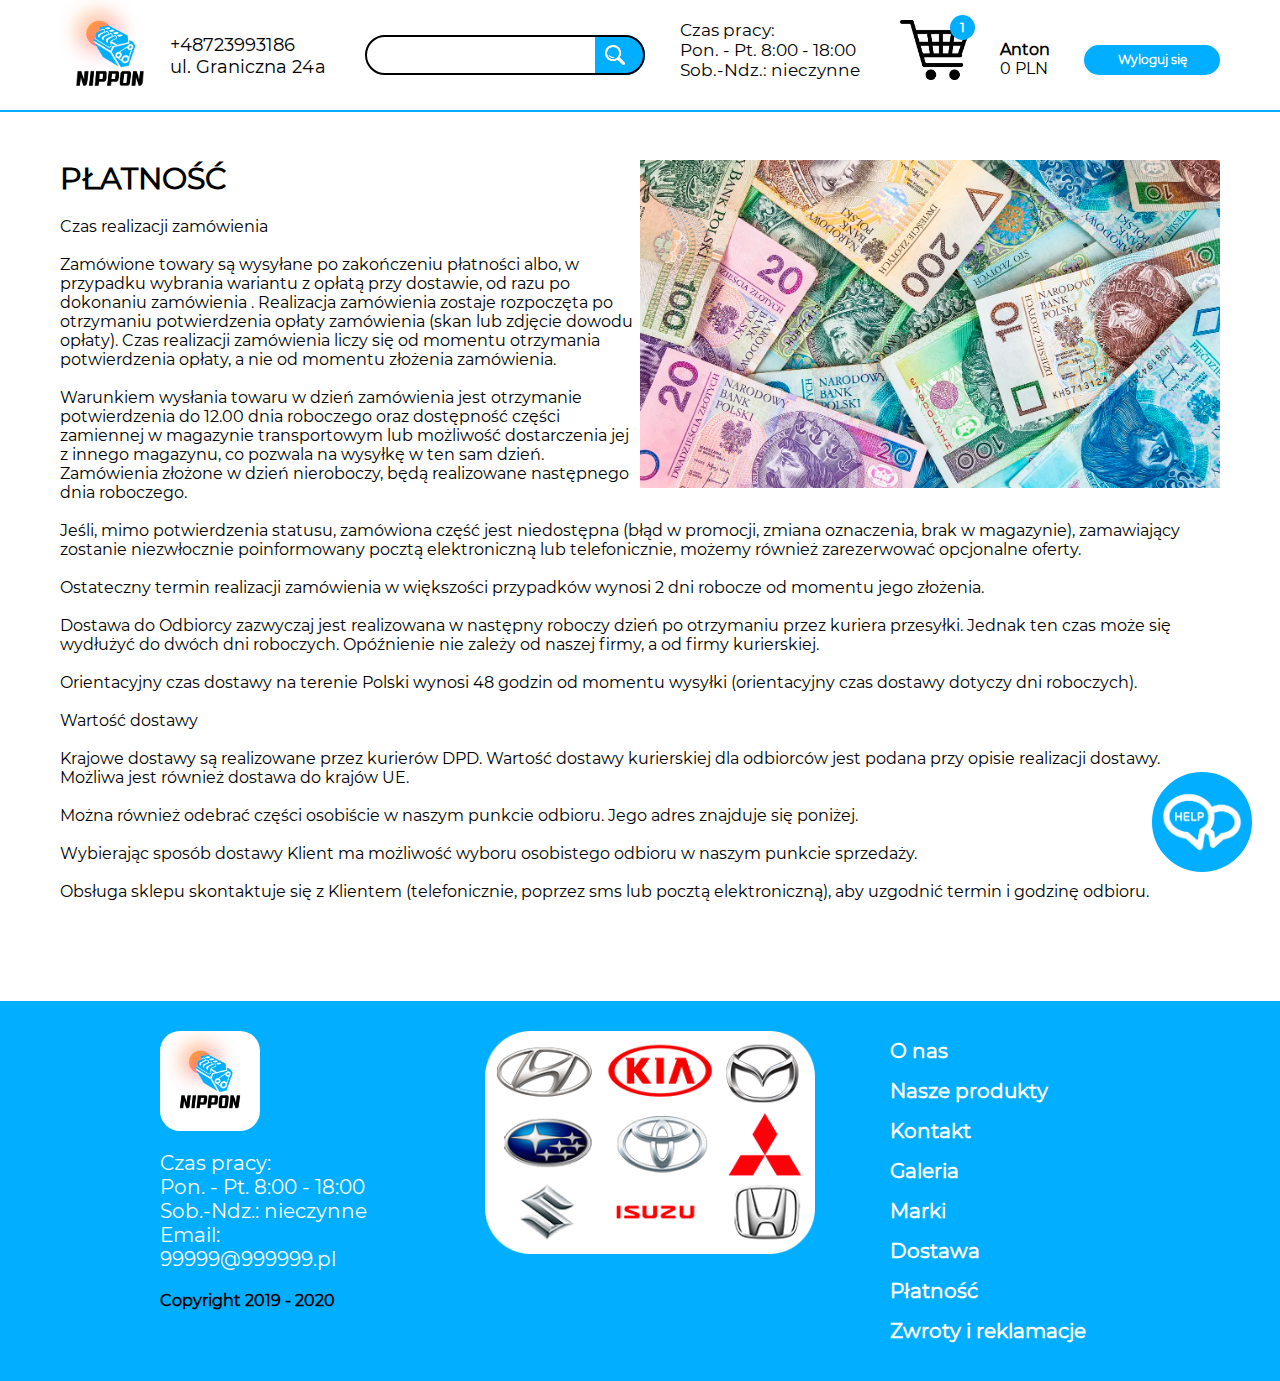
<file: platnosc.html>
<!DOCTYPE html>
<html>
	<head>
		<meta charset="UTF-8">
		<title>Oleose App Landing Page | Bootstrap Theme</title>
		<meta name="viewport" content="width=device-width, initial-scale=1.0, maximum-scale=1.0">
    	<link rel="shortcut icon" href="favicon.png">
    	<link href="https://vjs.zencdn.net/7.8.3/video-js.css" rel="stylesheet" />
    	<link rel="stylesheet" href="css/style.css">
    	<link rel="stylesheet" href="css/media.css">
    	<link rel="stylesheet" href="css/fonts.css">
    	<link rel="stylesheet" href="css/owl.carousel.min.css">
    	<link rel="stylesheet" href="css/owl.theme.default.min.css">
    	<script src="js/jquery-3.5.1.min.js"></script>
    	<script src="js/owl.carousel.min.js"></script>
    	<script src="js/javascript.js"></script>
		 <!-- If you'd like to support IE8 (for Video.js versions prior to v7) -->
		 <script src="https://vjs.zencdn.net/ie8/1.1.2/videojs-ie8.min.js"></script>
	</head>
	<body>
		<!-- Header block-->
		<header>
			<div class="container">
				<a href="/"><div class="logo"></div></a>
				<div class="phone-header">
					<div class="center-phone">+48723993186<br>ul. Graniczna 24a</div>
				</div>
				<div class="serch-header">
					<input type="search" class="style-search">
					<img src="img/search.png" alt="">
				</div>
				<div class="work-time">
					<div class="center-work">
						Czas pracy: <br>
						Pon. - Pt. 8:00 - 18:00 <br>
						Sob.-Ndz.: nieczynne
					</div>
				</div>
				<a href=""><div class="kor">
					<div class="kor-img">
						<div class="count-kor">1</div>
					</div>
				</div></a>
				<div class="name-user">
					<div class="center-user">
						<b>Anton</b><br>0 PLN
					</div>
				</div>
				<a href=""><div class="last-btn">
					Wyloguj się
				</div></a>
			</div>
		</header>

		<div class="margin-header"></div>

		<!-- Platnosc Block -->
		<div class="dostawka">
			<div class="container">
				<div class="leftblock-dostawka">
					<img src="img/platnosk.png" alt="">
					<div class="title-dostawka">Płatność</div>
					<div class="text-dostawka">
						Czas realizacji zamówienia<br><br>

						Zamówione towary są wysyłane po zakończeniu 
						płatności albo, w przypadku wybrania wariantu z 
						opłatą przy dostawie, od razu po dokonaniu zamówienia
						. Realizacja zamówienia zostaje rozpoczęta
						po otrzymaniu potwierdzenia opłaty zamówienia 
						(skan lub zdjęcie dowodu opłaty). Czas realizacji 
						zamówienia liczy się od momentu otrzymania 
						potwierdzenia opłaty, a nie od momentu złożenia
						zamówienia. <br><br>

						Warunkiem wysłania towaru w dzień zamówienia 
						jest otrzymanie potwierdzenia do 12.00 dnia
						roboczego oraz dostępność części zamiennej w 
						magazynie transportowym lub możliwość 
						dostarczenia jej z innego magazynu, co pozwala na 
						wysyłkę w ten sam dzień. Zamówienia złożone w
						dzień nieroboczy, będą realizowane następnego 
						dnia roboczego. <br><br>

						Jeśli, mimo potwierdzenia statusu, zamówiona część jest niedostępna (błąd w promocji, zmiana
						oznaczenia, brak w magazynie), zamawiający zostanie niezwłocznie poinformowany pocztą
						elektroniczną lub telefonicznie, możemy również zarezerwować opcjonalne oferty. <br><br>

						Ostateczny termin realizacji zamówienia w większości przypadków wynosi 2 dni robocze od 
						momentu jego złożenia. <br><br>

						Dostawa do Odbiorcy zazwyczaj jest realizowana w następny roboczy dzień po otrzymaniu przez
						kuriera przesyłki. Jednak ten czas może się wydłużyć do dwóch dni roboczych. Opóźnienie nie zależy 
						od naszej firmy, a od firmy kurierskiej. <br><br>

						Orientacyjny czas dostawy na terenie Polski wynosi 48 godzin od momentu wysyłki (orientacyjny 
						czas dostawy dotyczy dni roboczych). <br><br>

						Wartość dostawy <br><br>

						Krajowe dostawy są realizowane przez kurierów DPD. Wartość dostawy kurierskiej dla odbiorców jest 
						podana przy opisie realizacji dostawy. Możliwa jest również dostawa do krajów UE. <br><br>

						Można również odebrać części osobiście w naszym punkcie odbioru. Jego adres znajduje się poniżej. <br><br>

						Wybierając sposób dostawy Klient ma możliwość wyboru osobistego odbioru w naszym punkcie
						sprzedaży. <br><br>

						Obsługa sklepu skontaktuje się z Klientem (telefonicznie, poprzez sms lub pocztą elektroniczną), 
						aby uzgodnić termin i godzinę odbioru.
					</div>
				</div>
			</div>
		</div>
		<!-- End Platnosc Block -->
		<!-- Footer Block -->
		<footer>
			<div class="container">
				<div class="footer">
					<div class="f-side-footer">
						<div class="img-f-side-footer"></div>
						<div class="text-f-side">
							Czas pracy:<br> 
							Pon. - Pt. 8:00 - 18:00 <br>
							Sob.-Ndz.: nieczynne<br>
							Email: <br>99999@999999.pl
						</div>
						<div class="copyright">
							Copyright 2019 - 2020
						</div>
					</div>
					<div class="s-side-footer">
						<img src="img/partners.png" alt="">
					</div>
					<div class="t-side-footer">
						<div class="menu-footer">O nas</div>
						<div class="menu-footer">Nasze produkty</div>
						<div class="menu-footer">Kontakt</div>
						<div class="menu-footer">Galeria</div>
						<div class="menu-footer">Marki</div>
						<div class="menu-footer">Dostawa</div>
						<div class="menu-footer">Płatność</div>
						<div class="menu-footer">Zwroty i reklamacje</div>
					</div>
				</div>
			</div>
		</footer>
		<!--End Footer Block -->
		<!-- Register Popup -->
		<div class="register">
			<div class="container">
				<div class="block-register">
					<div class="reg-middle">
						<div class="title-reg">Zaloguj się jako nowy klient</div>
						<div class="exit-reg"><img src="img/exit.png" alt=""></div>
						<div class="reg-form-block">
							<form action="" method="POST">
								<input type="text" placeholder="Imię*" class="reg-input">
								<input type="text" placeholder="Nazwisko*" class="reg-input">
								<input type="text" placeholder="Telefon*" class="reg-input">
								<input type="text" placeholder="E-mail*" class="reg-input">
								<input type="text" placeholder="Hasło*" class="reg-input">
								<input type="text" placeholder="Powtórz hasło*" class="reg-input">
								<div class="radiodiv"><input type="radio" id="male" name="radbut" value="male">
							    <label for="male">Klient detaliczny</label></div>
							    <div class="radiodiv"><input type="radio" id="female" name="radbut" value="female">
							    <label for="female">Sklep internetowy</label></div>
							    <div class="radiodiv"><input type="radio" id="other" name="radbut" value="other">
							    <label for="other">Stacja serwisowa</label></div>
							    <div class="radiodiv"><input type="radio" id="other" name="radbut" value="other">
							    <label for="other">Sklep</label></div>
								<input type="text" placeholder="Miasto" class="reg-input">
								<input type="text" placeholder="Kod pocztowy" class="reg-input">
								<input type="text" placeholder="Ulica" class="reg-input">
								<input type="text" placeholder="Nr. domu |" class="reg-input">
								<input type="text" placeholder="Nr. lokalu |" class="reg-input">
								<input type="text" placeholder="Telefon 2" class="reg-input">
								<input type="submit" value="Zarejestruj się" class="sub-register">
							</form>
						</div>
					</div>
				</div>
			</div>
		</div>
		<!-- End Register Popup -->
		<!-- Help Chat -->
		<div class="chat" id="chat">
				<div class="chat-block">
					<div class="chat-title">Pomoc</div>
					<div class="text-chat-block">
						<div class="message-chat">Pomoc Pomoc Pomoc Pomoc Pomoc Pomoc Pomoc Pomoc Pomoc Pomoc Pomoc Pomoc </div>
						<div class="message-chat yourmessage">Pomoc Pomoc Pomoc Pomoc Pomoc Pomoc Pomoc Pomoc Pomoc Pomoc Pomoc Pomoc Pomoc Pomoc Pomoc Pomoc Pomoc Pomoc Pomoc Pomoc Pomoc Pomoc Pomoc Pomoc Pomoc Pomoc Pomoc Pomoc Pomoc Pomoc Pomoc Pomoc </div>
						<div class="message-chat">Pomoc Pomoc Pomoc Pomoc Pomoc Pomoc Pomoc Pomoc Pomoc Pomoc Pomoc Pomoc </div>
						<div class="message-chat yourmessage">Pomoc Pomoc Pomoc Pomoc Pomoc Pomoc Pomoc Pomoc Pomoc Pomoc Pomoc Pomoc Pomoc Pomoc Pomoc Pomoc Pomoc Pomoc Pomoc Pomoc Pomoc Pomoc Pomoc Pomoc Pomoc Pomoc Pomoc Pomoc Pomoc Pomoc Pomoc Pomoc </div>
					</div>
					<div class="form-chat">
						<form action="" method="POST">
							<input type="text" class="chatmessage">
							<input type="submit" class="sendmessage" value="">
						</form>
					</div>
				</div>
		</div>
		<div class="getchat">
			<div class="imggetchat">
				<img src="img/help.png" alt="">
			</div>
		</div>
		<!-- End Help Chat -->
  	<script src="https://vjs.zencdn.net/7.8.3/video.js"></script>
	</body>
</html>
</file>
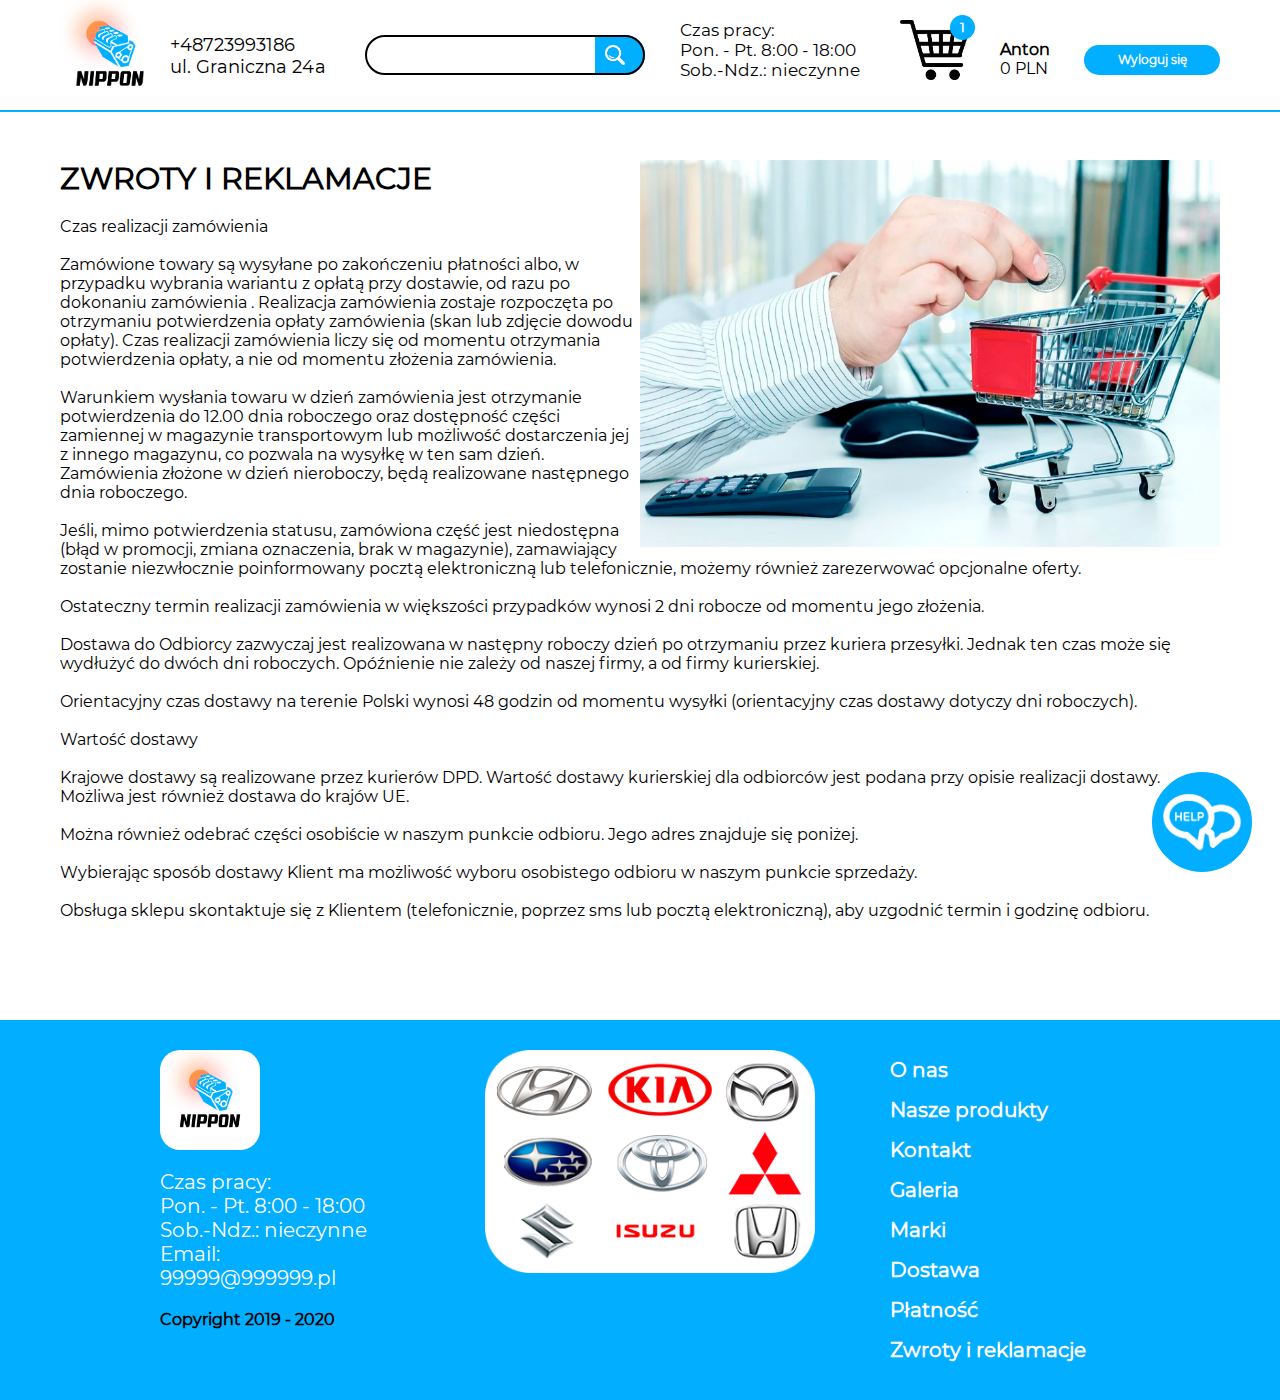
<file: zwroty.html>
<!DOCTYPE html>
<html>
	<head>
		<meta charset="UTF-8">
		<title>Oleose App Landing Page | Bootstrap Theme</title>
		<meta name="viewport" content="width=device-width, initial-scale=1.0, maximum-scale=1.0">
    	<link rel="shortcut icon" href="favicon.png">
    	<link href="https://vjs.zencdn.net/7.8.3/video-js.css" rel="stylesheet" />
    	<link rel="stylesheet" href="css/style.css">
    	<link rel="stylesheet" href="css/media.css">
    	<link rel="stylesheet" href="css/fonts.css">
    	<link rel="stylesheet" href="css/owl.carousel.min.css">
    	<link rel="stylesheet" href="css/owl.theme.default.min.css">
    	<script src="js/jquery-3.5.1.min.js"></script>
    	<script src="js/owl.carousel.min.js"></script>
    	<script src="js/javascript.js"></script>
		 <!-- If you'd like to support IE8 (for Video.js versions prior to v7) -->
		 <script src="https://vjs.zencdn.net/ie8/1.1.2/videojs-ie8.min.js"></script>
	</head>
	<body>
		<!-- Header block-->
		<header>
			<div class="container">
				<a href="/"><div class="logo"></div></a>
				<div class="phone-header">
					<div class="center-phone">+48723993186<br>ul. Graniczna 24a</div>
				</div>
				<div class="serch-header">
					<input type="search" class="style-search">
					<img src="img/search.png" alt="">
				</div>
				<div class="work-time">
					<div class="center-work">
						Czas pracy: <br>
						Pon. - Pt. 8:00 - 18:00 <br>
						Sob.-Ndz.: nieczynne
					</div>
				</div>
				<a href=""><div class="kor">
					<div class="kor-img">
						<div class="count-kor">1</div>
					</div>
				</div></a>
				<div class="name-user">
					<div class="center-user">
						<b>Anton</b><br>0 PLN
					</div>
				</div>
				<a href=""><div class="last-btn">
					Wyloguj się
				</div></a>
			</div>
		</header>

		<div class="margin-header"></div>

		<!-- Dostawa Block -->
		<div class="dostawka">
			<div class="container">
				<div class="leftblock-dostawka">
					<img src="img/pay.png" alt="">
					<div class="title-dostawka">Zwroty i reklamacje</div>
					<div class="text-dostawka">
						Czas realizacji zamówienia<br><br>

						Zamówione towary są wysyłane po zakończeniu 
						płatności albo, w przypadku wybrania wariantu z 
						opłatą przy dostawie, od razu po dokonaniu zamówienia
						. Realizacja zamówienia zostaje rozpoczęta
						po otrzymaniu potwierdzenia opłaty zamówienia 
						(skan lub zdjęcie dowodu opłaty). Czas realizacji 
						zamówienia liczy się od momentu otrzymania 
						potwierdzenia opłaty, a nie od momentu złożenia
						zamówienia. <br><br>

						Warunkiem wysłania towaru w dzień zamówienia 
						jest otrzymanie potwierdzenia do 12.00 dnia
						roboczego oraz dostępność części zamiennej w 
						magazynie transportowym lub możliwość 
						dostarczenia jej z innego magazynu, co pozwala na 
						wysyłkę w ten sam dzień. Zamówienia złożone w
						dzień nieroboczy, będą realizowane następnego 
						dnia roboczego. <br><br>

						Jeśli, mimo potwierdzenia statusu, zamówiona część jest niedostępna (błąd w promocji, zmiana
						oznaczenia, brak w magazynie), zamawiający zostanie niezwłocznie poinformowany pocztą
						elektroniczną lub telefonicznie, możemy również zarezerwować opcjonalne oferty. <br><br>

						Ostateczny termin realizacji zamówienia w większości przypadków wynosi 2 dni robocze od 
						momentu jego złożenia. <br><br>

						Dostawa do Odbiorcy zazwyczaj jest realizowana w następny roboczy dzień po otrzymaniu przez
						kuriera przesyłki. Jednak ten czas może się wydłużyć do dwóch dni roboczych. Opóźnienie nie zależy 
						od naszej firmy, a od firmy kurierskiej. <br><br>

						Orientacyjny czas dostawy na terenie Polski wynosi 48 godzin od momentu wysyłki (orientacyjny 
						czas dostawy dotyczy dni roboczych). <br><br>

						Wartość dostawy <br><br>

						Krajowe dostawy są realizowane przez kurierów DPD. Wartość dostawy kurierskiej dla odbiorców jest 
						podana przy opisie realizacji dostawy. Możliwa jest również dostawa do krajów UE. <br><br>

						Można również odebrać części osobiście w naszym punkcie odbioru. Jego adres znajduje się poniżej. <br><br>

						Wybierając sposób dostawy Klient ma możliwość wyboru osobistego odbioru w naszym punkcie
						sprzedaży. <br><br>

						Obsługa sklepu skontaktuje się z Klientem (telefonicznie, poprzez sms lub pocztą elektroniczną), 
						aby uzgodnić termin i godzinę odbioru.
					</div>
				</div>
			</div>
		</div>
		<!-- End Dostawa Block -->
		<!-- Footer Block -->
		<footer>
			<div class="container">
				<div class="footer">
					<div class="f-side-footer">
						<div class="img-f-side-footer"></div>
						<div class="text-f-side">
							Czas pracy:<br> 
							Pon. - Pt. 8:00 - 18:00 <br>
							Sob.-Ndz.: nieczynne<br>
							Email: <br>99999@999999.pl
						</div>
						<div class="copyright">
							Copyright 2019 - 2020
						</div>
					</div>
					<div class="s-side-footer">
						<img src="img/partners.png" alt="">
					</div>
					<div class="t-side-footer">
						<div class="menu-footer">O nas</div>
						<div class="menu-footer">Nasze produkty</div>
						<div class="menu-footer">Kontakt</div>
						<div class="menu-footer">Galeria</div>
						<div class="menu-footer">Marki</div>
						<div class="menu-footer">Dostawa</div>
						<div class="menu-footer">Płatność</div>
						<div class="menu-footer">Zwroty i reklamacje</div>
					</div>
				</div>
			</div>
		</footer>
		<!--End Footer Block -->
		<!-- Register Popup -->
		<div class="register">
			<div class="container">
				<div class="block-register">
					<div class="reg-middle">
						<div class="title-reg">Zaloguj się jako nowy klient</div>
						<div class="exit-reg"><img src="img/exit.png" alt=""></div>
						<div class="reg-form-block">
							<form action="" method="POST">
								<input type="text" placeholder="Imię*" class="reg-input">
								<input type="text" placeholder="Nazwisko*" class="reg-input">
								<input type="text" placeholder="Telefon*" class="reg-input">
								<input type="text" placeholder="E-mail*" class="reg-input">
								<input type="text" placeholder="Hasło*" class="reg-input">
								<input type="text" placeholder="Powtórz hasło*" class="reg-input">
								<div class="radiodiv"><input type="radio" id="male" name="radbut" value="male">
							    <label for="male">Klient detaliczny</label></div>
							    <div class="radiodiv"><input type="radio" id="female" name="radbut" value="female">
							    <label for="female">Sklep internetowy</label></div>
							    <div class="radiodiv"><input type="radio" id="other" name="radbut" value="other">
							    <label for="other">Stacja serwisowa</label></div>
							    <div class="radiodiv"><input type="radio" id="other" name="radbut" value="other">
							    <label for="other">Sklep</label></div>
								<input type="text" placeholder="Miasto" class="reg-input">
								<input type="text" placeholder="Kod pocztowy" class="reg-input">
								<input type="text" placeholder="Ulica" class="reg-input">
								<input type="text" placeholder="Nr. domu |" class="reg-input">
								<input type="text" placeholder="Nr. lokalu |" class="reg-input">
								<input type="text" placeholder="Telefon 2" class="reg-input">
								<input type="submit" value="Zarejestruj się" class="sub-register">
							</form>
						</div>
					</div>
				</div>
			</div>
		</div>
		<!-- End Register Popup -->
		<!-- Help Chat -->
		<div class="chat" id="chat">
				<div class="chat-block">
					<div class="chat-title">Pomoc</div>
					<div class="text-chat-block">
						<div class="message-chat">Pomoc Pomoc Pomoc Pomoc Pomoc Pomoc Pomoc Pomoc Pomoc Pomoc Pomoc Pomoc </div>
						<div class="message-chat yourmessage">Pomoc Pomoc Pomoc Pomoc Pomoc Pomoc Pomoc Pomoc Pomoc Pomoc Pomoc Pomoc Pomoc Pomoc Pomoc Pomoc Pomoc Pomoc Pomoc Pomoc Pomoc Pomoc Pomoc Pomoc Pomoc Pomoc Pomoc Pomoc Pomoc Pomoc Pomoc Pomoc </div>
						<div class="message-chat">Pomoc Pomoc Pomoc Pomoc Pomoc Pomoc Pomoc Pomoc Pomoc Pomoc Pomoc Pomoc </div>
						<div class="message-chat yourmessage">Pomoc Pomoc Pomoc Pomoc Pomoc Pomoc Pomoc Pomoc Pomoc Pomoc Pomoc Pomoc Pomoc Pomoc Pomoc Pomoc Pomoc Pomoc Pomoc Pomoc Pomoc Pomoc Pomoc Pomoc Pomoc Pomoc Pomoc Pomoc Pomoc Pomoc Pomoc Pomoc </div>
					</div>
					<div class="form-chat">
						<form action="" method="POST">
							<input type="text" class="chatmessage">
							<input type="submit" class="sendmessage" value="">
						</form>
					</div>
				</div>
		</div>
		<div class="getchat">
			<div class="imggetchat">
				<img src="img/help.png" alt="">
			</div>
		</div>
		<!-- End Help Chat -->
  	<script src="https://vjs.zencdn.net/7.8.3/video.js"></script>
	</body>
</html>
</file>
<file: css/style.css>
*{
    padding: 0;
    margin: 0;
    border: 0;
}
body{
    font-family: Montserrat-Regular;
    overflow-x: hidden;
}
.container{width: 1160px;margin: 0 auto;}
/* Header Block */
header{
    border-bottom: 2px solid #01aeff;
    float: left;
    width: 100%;
    position: fixed;
    background-color: white;
    z-index: 9999;
}
.logo{
    height: 110px;
    float: left;
    width: 100px;
    background-image: url(../img/logo.png);
    background-position: center;
    background-size: 174px;
}
.logo img{
}
.phone-header{
    width: 205px;
    height: 110px;
    float: left;
}
.center-phone{
    font-size: 18px;
    padding-top: 34px;
    width: fit-content;
    margin-left: 10px;
}
.serch-header{
    width: 285px;
    float: left;
    height: 110px;
}
.serch-header img{
    width: 20px;
    height: 20px;
    padding-top: 10px;
    padding-bottom: 10px;
    padding-left: 10px;
    padding-right: 20px;
    position: relative;
    top: -40px;
    background-color: #01aeff;
    border-radius: 0px 20px 20px 0px;
    left: 230px;
}
.style-search{
    width: 280px;
    border: 2px solid;
    height: 40px;
    margin-top: 35px;
    border-radius: 20px;
    padding-left: 5px;
    background-color: unset;
    position: relative;
    z-index: 2;
}
.work-time{
    width: 230px;
    float: left;
    height: 110px;
    margin-left: 20px;
}
.center-work{
    padding-top: 20px;
    font-size: 17px;
    margin-left: 10px;
}
.kor{
    width: 100px;
    float: left;
    height: 110px;
}
.kor-img{
    background-image: url(../img/card.png);
    width: 70px;
    height: 70px;
    background-size: 100%;
    background-repeat: no-repeat;
    margin-top: 20px;
}
.count-kor{
    width: 25px;
    height: 25px;
    background-color: #01aeff;
    text-align: center;
    line-height: 25px;
    font-size: 13px;
    font-weight: bold;
    color: white;
    border-radius: 20px;
    position: relative;
    left: 50px;
}
.name-user{
    float: left;
    width: 70px;
    height: 110px;
}
.center-user{
    height: 40px;
    margin-top: 40px;
}
.last-btn{
    float: left;
    width: 136px;
    margin-left: 14px;
    font-size: 12px;
    font-weight: bold;
    background-color: #01aeff;
    color: white;
    text-align: center;
    height: 30px;
    line-height: 30px;
    margin-top: 45px;
    border-radius: 20px;
}
/*End Header Block */
.margin-header{
    margin-top: 110px;
    float: left;
    width: 100%;
}
/*Search Block */
.search-block{
    float: left;
    width: 100%;
    height: 95px;
    background-color: #01aeff;
}
.select-block{
    width: 170px;
    height: 35px;
    border-radius: 20px;
    margin-top: 26px;
    padding-left: 5px;
    padding-right: 5px;
    margin-right: 20px;
    font-weight: bold;
    font-size: 12px;
}
.submit-search{
    width: 170px;
    height: 35px;
    font-weight: bold;
    color: white;
    background-color: black;
    border-radius: 20px;
    cursor: pointer;
}
.title-serch{
    width: fit-content;
    font-size: 16px;
    color: white;
    font-weight: bold;
    padding-top: 26px;
    margin: 0 auto;
}
.title-serch-block{
    width: 300px;
    float: left;
    height: 90px;
}
/*End Search Block */
/*Slider Block */
.nav-slide-block{
    width: 100%;
    float: left;
    margin-top: 30px;
    height: 70px;
    line-height: 70px;
    color: white;
    background-color: #01aeff;
    font-weight: bold;
    border: 1px solid #01aeff;
}
.nav-slide-block ul{}
.nav-slide{
    display: block;
    float: left;
    width: 16.66%;
    text-align: center;
    transition: 0.5s ease;
    color: white;
}
.nav-slide:hover{
    background-color: white;
    color: #01aeff;
}
.slider-block{
    float: left;
    width: 100%;
}
.slider-it{
}
.img-slider{
    margin-top: 30px;
    border: 2px solid #01aeff;
    border-radius: 75px;
}
.img-slider img{
    height: 600px;
    border-radius: 75px;
}
.slider-block-it{
    float: left;
    width: 100%;
}
.slider-it .owl-nav .owl-prev{
    background-image: url(../img/left.png) !important;
    width: 80px;
    height: 80px;
    background-size: contain !important;
    position: relative;
    top: -350px;
    left: -40px;
    }
.slider-it .owl-nav .owl-next{
    background-image: url(../img/right.png) !important;
    width: 80px;
    height: 80px;
    background-size: contain !important;
    top: -350px;
    position: relative;
    left: 1040px;
}
.slider-it .owl-dots .owl-dot:active{
    background-color: #01aeff;
}
.owl-dot .active{
    background-color: #01aeff;
}
.slider-it .owl-dots .owl-dot{
    width: 15px;
    height: 15px;
    background-color: #bfbfbf;
    border-radius: 15px;
    margin-left: 2px;
    margin-right: 2px;
}
.slider-it .owl-dots{
    position: relative;
    top: -120px;
    margin: 0 auto;
    width: 95px;
}
/*End Slider Block */


/*Group Product Block */
.title-group-block{
    text-align: center;
    font-size: 30px;
    font-weight: bold;
    margin-top: 20px;
    margin-bottom: 20px;
}
.group-block{
    float: left;
    width: 100%;
    margin-top: -80px;
    background-image: url(../img/bg.png);
    background-size: 150%;
    background-position-x: center;
    padding-bottom: 50px;
}
.group-main{
    float: left;
    width: 100%;
}
.group-line{
    width: fit-content;
    margin: 0 auto;
}
.block-group-line{
    float: left;
    width: 270px;
    margin-left: 10px;
    margin-right: 10px;
    height: 90px;
    margin-bottom: 20px;
    background-color: #01aeff;
    color: white;
    font-weight: bold;
    border-radius: 30px;
    display: table;
    cursor: pointer;
    transition: 0.5s ease;
}
.block-group-line div{
    text-align: center;
    display: table-cell;
    vertical-align: middle;
    border: 2px solid #01aeff;
    border-radius: 30px;
}
.group-sec{
    float: left;
    width: 100%;
    margin-top: 20px;
}
.group-line-sec{
    width: fit-content;
    margin: 0 auto;
}
.block-group-sec{float: left;width: 367px;margin-left: 10px;margin-right: 10px;height: 90px;margin-bottom: 20px;background-color: #000000;color: white;font-weight: bold;cursor: pointer;border-radius: 30px;display: table;transition: 0.5s ease;}
.block-group-sec:hover{
    background-color: white;
    color: black;
}
.block-group-sec div{
    text-align: center;
    display: table-cell;
    vertical-align: middle;
    border: 2px solid;
    border-radius: 25px;
}
.block-group-line:hover{
    background-color: white;
    color: #01aeff;
}
.partners{}
.title-partners{
    text-align: center;
    font-size: 30px;
    font-weight: bold;
    margin-top: 20px;
    margin-bottom: 30px;
    float: left;
    width: 100%;
}
.slider-partners{
    float: left;
    width: 100%;
}
.slider-it-partners{}
.img-slider-partners{
    width: 150px;
    height: 120px;
    margin: 0 auto;
    background-color: #f5f5f5bd;
    display: table;
    position: relative;
    border-radius: 15px;
}
.img-slider-partners img{
    width: 130px !important;
    position: absolute;
    top: 50%;
    left: 50%;
    transform: translate(-50%, -50%);
}
.slider-block-it{
    float: left;
    width: 100%;
}
.slider-it-partners .owl-nav .owl-prev{
    background-image: url(../img/left.png) !important;
    width: 40px;
    height: 40px;
    background-size: contain !important;
    position: relative;
    top: -80px;
    left: 0px;
    }
.slider-it-partners .owl-nav .owl-next{
    background-image: url(../img/right.png) !important;
    width: 40px;
    height: 40px;
    background-size: contain !important;
    top: -80px;
    position: relative;
    left: 1080px;
}
.slider-it-partners .owl-dots .owl-dot:active{
    background-color: #01aeff;
}
.owl-dot .active{
    background-color: #01aeff;
}
.slider-it-partners .owl-dots .owl-dot{
    width: 15px;
    height: 15px;
    background-color: #bfbfbf;
    border-radius: 15px;
    margin-left: 2px;
    margin-right: 2px;
}
.slider-it-partners .owl-dots{
    position: relative;
    top: -10px;
    margin: 0 auto;
    width: 95px;
}
/*End Group Product Block */
/*About Block*/
.about-us{
    float: left;
    width: 100%;
    margin-bottom: 50px;
}
.about-first{
    background-color: #01aeff;
    height: 240px;
    border-radius: 110px;
}
.title-about-first{
    text-align: center;
    font-size: 20px;
    font-weight: bold;
    color: white;
    padding-top: 25px;
    padding-bottom: 15px;
}
.set-title-about-first{
    color: white;
    text-align: center;
    width: 900px;
    margin: 0 auto;
    text-transform: uppercase;
}
.about-second{
    float: left;
    width: 100%;
    height: 240px;
    text-transform: uppercase;
}
.set-title-about-sec{
    float: left;
    width: 680px;
    padding: 0px;
    padding-top: 13px;
    padding-right: 25px;
    font-size: 16px;
}
.img-about-sec{
    float: left;
    width: 455px;
    height: 210px;
}
.img-about-sec img{
    height: 240px;
    object-fit: cover;
    width: 455px;
}
.about-third{
    float: left;
    width: 100%;
    background-color: #01aeff;
    height: 240px;
    border-radius: 110px;
}
.img-about-thrd{
    width: 455px;
    float: left;
}
.img-about-thrd img{height: 240px;object-fit: cover;width: 455px;}
.set-title-about-thrd{
    width: 680px;
    float: left;
    padding-left: 25px;
    text-transform: uppercase;
    padding-top: 65px;
    color: white;
    font-size: 16px;
}
/*End About Block*/
/*Zamow Block*/
.zamow{background-image: url(../img/waves.png);float: left;width: 100%;height: 500px;background-size: 100%;background-repeat: no-repeat;margin-top: 40px;background-position-x: center;}
.title-zamow{
    text-align: center;
    padding-top: 35px;
    color: white;
    font-size: 26px;
    font-weight: bold;
    text-transform: uppercase;
}
.nazwa{
    width: 150px;
    margin-left: 20px;
    margin-right: 20px;
    padding-left: 7px;
    height: 40px;
    font-size: 17px;
    margin-top: 40px;
    border-radius: 20px;
}
.zmowic{
    display: block;
    width: 160px;
    height: 40px;
    font-size: 17px;
    font-weight: bold;
    color: white;
    background-color: black;
    border-radius: 20px;
    margin: 0 auto;
    margin-top: 30px;
}
.form-zamow{
    width: 400px;
    margin: 0 auto;
}
/*End Zamow Block*/
/*Dostawa Block*/
.dostawa{
    float: left;
    width: 100%;
    background-image: url(../img/bg.png);
    background-size: 110%;
    background-position-x: center;
    background-repeat: no-repeat;
}
.block-dostawa{
    background-color: #01aeff;
    color: white;
    padding: 50px;
    border-radius: 100px;
}
.title-dostawa{
    text-align: center;
    font-size: 30px;
    font-weight: bold;
    margin-bottom: 20px;
    text-transform: uppercase;
}
.text-dostawa{
    font-size: 19px;
}
.img-dostawa{
    width: 50%;
    margin: 0 auto;
}
.img-dostawa img{
    width: 100%;
}
/*End Dostawa Block*/
/*Map-login Block*/
.map-login{
    float: left;
    width: 100%;
    margin-top: 100px;
    background-image: url(../img/bg.png);
    background-size: 110%;
    background-position-x: center;
    background-repeat: no-repeat;
}
.map{
    float: left;
    width: 100%;
}
.map-img{
    float: left;
    width: 40%;
}
.map-img img{
    width: 100%;
}
.text-map{
    width: 50%;
    float: left;
    padding-left: 40px;
    font-size: 24px;
    line-height: 70px;
    font-weight: bold;
    padding-top: 100px;
}
.login{
    width: 100%;
    float: left;
    margin-top: 100px;
    background-color: #01aeff;
    height: 400px;
    border-radius: 50px;
}
.title-login{
    text-align: center;
    padding-top: 25px;
    font-size: 34px;
    font-weight: bold;
    color: white;
    text-transform: uppercase;
}
.form-login{
    width: 600px;
    margin: 0 auto;
    margin-top: 50px;
}
.forminput{
    width: 100%;
    padding-left: 20px;
    height: 60px;
    margin-bottom: 30px;
    font-size: 25px;
    border-radius: 40px;
}
.formsub{}
.forgotpass{
    text-align: center;
    color: white;
    font-size: 20px;
}
.forgotpass a{
    color: white;
}
/*End Map-login Block*/

/*Gallery Block*/
.gallery{
    float: left;
    width: 100%;
    margin-top: 80px;
}
.slider-it-video{
    width: 600px !important;
    margin: 0 auto;
}
.gallery-video{
    width: 100%;
    height: 300px;
    border-radius: 20px !important;
}
.gallery-video video{width: 600px !important;height: 300px !important;border-radius: 20px;}
.gallery-video .video-js{
    border-radius: 35px;
    width: 600px;
    height: 300px;
}
.gallery-video .vjs-big-play-button{
    border-radius: 50px;
    width: 90px;
    height: 90px;
    line-height: 85px;
    font-size: 50px;
    left: 255px;
    top: 100px;
    background-color: #01aeff !important;
}
.gallery-video .vjs-poster{
    width: 600px;
    height: 300px;
    border-radius: 35px;
    background-size: 100%;
}
.title-gallery{
    text-align: center;
    font-size: 30px;
    margin-bottom: 30px;
    margin-top: -40px;
    font-weight: bold;
}
.slider-it-video .owl-nav .owl-next {
    background-image: url(../img/right.png) !important;
    width: 60px;
    height: 60px;
    background-size: contain !important;
    top: -180px;
    position: relative;
    left: 510px;
}
.slider-it-video .owl-nav .owl-prev {
    background-image: url(../img/left.png) !important;
    width: 60px;
    height: 60px;
    background-size: contain !important;
    position: relative;
    top: -180px;
    left: -30px;
}
.slider-it-video .owl-dots {
    position: relative;
    top: -100px;
    margin: 0 auto;
    width: 95px;
}
.slider-it-video .owl-dots .owl-dot {
    width: 15px;
    height: 15px;
    background-color: #bfbfbf;
    border-radius: 15px;
    margin-left: 2px;
    margin-right: 2px;
}
.slider-it-video .owl-dots .owl-dot:active {
    background-color: #01aeff;
}
/*End Gallery Block*/

/*Reviews Block*/
.reviews{
    float: left;
    width: 100%;
    margin-top: 20px;
}
.reviews-block{
    width: 700px;
    margin: 0 auto;
    background-color: white;
    border: 2px solid #01aeff;
    padding: 30px;
    border-radius: 50px;
}
.title-reviews{
    text-align: center;
    text-transform: uppercase;
    font-size: 32px;
    font-weight: bold;
    color: #01aeff;
    margin-bottom: 40px;
}
.review{
    width: 100%;
    margin-bottom: 20px;}
.review-img{
    width: 100px;
    height: 100px;
    float: left;
}
.review-img img{
    width: 100%;
    height: 100%;
    border-radius: 50px;
}
.text-review{
    min-height: 100px;
}
.name-review{
    padding-left: 120px;
    padding-bottom: 5px;
    font-size: 20px;
    font-weight: bold;
}
.mes-review{
    padding-left: 120px;
}
/*End Reviews Block*/
/*Plat Block*/
.plat{
    float: left;
    width: 100%;
    background-image: url(../img/bg.png);
    background-size: 110%;
    background-position-x: center;
    background-repeat: no-repeat;
    margin-top: 50px;
    margin-bottom: 50px;
}
.platic-block{
    background-color: #01aeff;
    color: white;
    padding: 50px;
    border-radius: 100px;
}
.plat-title{
    text-align: center;
    font-size: 30px;
    font-weight: bold;
    margin-bottom: 20px;
    text-transform: uppercase;
}
.plat-text{
    font-size: 19px;
}
.plat-img{
    width: 50%;
    margin: 0 auto;
}
.plat-img img{
    width: 100%;
}
/*End Plat Block*/
/*Footer Block*/
footer{
    float: left;
    width: 100%;
    background-color: #01aeff;
}
.footer{
    float: left;
    padding-top: 30px;
    padding-bottom: 30px;
}
.f-side-footer{
    float: left;
    width: 250px;
    padding-left: 100px;
}
.f-side-footer img{
    width: 100px;
}
.text-f-side{
    font-size: 20px;
    color: white;
}
.copyright{
    margin-top: 20px;
    font-weight: bold;
}
.s-side-footer{
    width: 480px;
    float: left;
}
.s-side-footer img{
    width: 330px;
    display: block;
    margin: 0 auto;
}
.t-side-footer{
    width: 330px;
    float: left;
}
.menu-footer{
    font-size: 20px;
    color: white;
    font-weight: bold;
    line-height: 40px;
}
.img-f-side-footer{
    background-image: url(../img/nippon.png);
    width: 100px;
    height: 100px;
    background-size: 155%;
    background-position: center;
    border-radius: 20px;
    margin-bottom: 20px;
}
/*End Footer Block*/

/*Register Block*/
.register{
    position: fixed;
    width: 100%;
    height: 100vh;
    background-color: #0000007a;
    z-index: 9999;
    display: none;
}
.block-register{
    background-color: #01aeff;
    width: 800px;
    margin: 0 auto;
    border-radius: 80px;
    border: 2px solid white;
    height: 80vh;
    margin-top: 50px;
}
.reg-middle{
    width: 500px;
    margin: 0 auto;
    height: 100%;
}
.title-reg{
    padding-top: 40px;
    text-align: center;
    font-size: 25px;
    color: white;
    font-weight: bold;
}
.exit-reg{
    position: relative;
    width: 40px;
    height: 40px;
    top: -40px;
    left: 560px;
}
.exit-reg img{
    width: 40px;
    cursor: pointer;
}
.reg-input{
    width: 460px;
    margin-bottom: 20px;
    height: 50px;
    padding-left: 20px;
    font-size: 20px;
    border-radius: 30px;
}
.radiodiv{
    float: left;
    width: 50%;
    margin-bottom: 30px;
    color: white;
    font-weight: bold;
    font-size: 18px;
}
.sub-register{
    width: 200px;
    margin: 0 auto;
    display: block;
    height: 50px;
    background-color: black;
    color: white;
    font-size: 20px;
    font-weight: bold;
    border-radius: 25px;
}
.reg-form-block{
    overflow-y: auto;
    height: 66%;
    overflow-x: hidden;
}
/*End Register Block*/
/*Chat Block*/
.chat{
    position: fixed;
    display: none;
    z-index: 9999;
    bottom: 30px;
    right: 30px;
}
.chat-block{
    width: 400px;
    background-color: #01aeff;
    border: 2px solid #01aeff;
    border-radius: 40px;
}
.chat-title{
    text-align: center;
    padding-top: 15px;
    padding-bottom: 15px;
    font-size: 30px;
    font-weight: bold;
    color: white;
}
.text-chat-block{
    background-color: white;
    height: 290px;
    overflow-y: auto;
}
.message-chat{
    max-width: 80%;
    background-color: #01aeff;
    padding: 12px;
    border-radius: 20px;
    font-weight: bold;
    color: white;
    margin-bottom: 10px;
    float: left;
    margin-top: 10px;
    margin-left: 10px;
}
.yourmessage{
    background-color: black;
    float: right;
    margin-left: 0px;
    margin-right: 10px;
}
.form-chat{
    padding-top: 15px;
    padding-bottom: 15px;
    width: 340px;
    margin: 0 auto;
    height: 40px;
}
.chatmessage{
    height: 40px;
    width: 280px;
    border-radius: 20px;
    float: left;
}
.sendmessage{
    height: 40px;
    width: 50px;
    float: left;
    margin-left: 10px;
    background-color: black;
    border-radius: 20px;
}
.getchat{
    position: fixed;
    bottom: 30px;
    right: 30px;
    height: 100px;
    width: 100px;
}
.imggetchat{
    height: 100px;
    width: 100px;
    border-radius: 60px;
    border: 2px solid white;
    background-color: #01aeff;
}
.imggetchat img{
    width: 80px;
    cursor: pointer;
    display: block;
    margin: 0 auto;
    padding-top: 10px;
    height: 80px;
}
/*End Chat Block*/
.katalog{
    font-weight: bold;
    font-size: 20px;
    color: #01aeff;
}
.kat{
    float: left;
    width: 100%;
    margin-top: 20px;
    margin-bottom: 20px;
}
/*Error Block*/
.error{
    float: left;
    width: 100%;
    margin-top: 50px;
    margin-bottom: 100px;
}
.block-error{
    width: 600px;
    margin: 0 auto;
    text-decoration: none !important;
}
.center-error{
    width: 600px;
}
.position-error-img{background-image: url(../img/404.png);width: 510px;height: 420px;background-repeat: no-repeat;background-size: 100%;margin: 0 auto;z-index: 2;position: relative;}
.title-error{
    margin-top: -74px;
    font-size: 35px;
    text-align: center;
    font-weight: bold;
}
.text-error{
    text-align: center;
    margin-top: 20px;
    font-size: 27px;
}
.but-error{
    margin: 0 auto;
    width: 250px;
    height: 60px;
    background-color: #01aeff;
    text-align: center;
    line-height: 60px;
    color: white;
    font-weight: bold;
    border-radius: 30px;
    margin-top: 60px;
    text-decoration: none !important;
    cursor: pointer;
}
.block-error a{
    text-decoration: none;
}
/*End Error Block*/
/*Login page Block*/
.login-page{
    width: 100%;
    float: left;
    margin-top: 50px;
    background-image: url(../img/bg.png);
    background-position-x: -500px;
}
.login-page-block{}
.login-page-title{
    text-align: center;
    font-size: 35px;
    font-weight: bold;
}
.login-page-form{width: 570px;margin: 0 auto;}
.login-input{
    width: 550px;
    display: block;
    margin-bottom: 20px;
    height: 50px;
    border: 2px solid;
    border-radius: 25px;
    padding-left: 15px;
    font-size: 22px;
    margin-top: 30px;
}
.sub-login-page{
    width: 300px;
    height: 50px;
    color: white;
    font-weight: bold;
    cursor: pointer;
    font-size: 22px;
    border-radius: 25px;
    background-color: #01aeff;
    margin: 0 auto;
    display: block;
    margin-top: 60px;
}
.login-page-fogot{
    text-align: center;
    margin-top: 40px;
    margin-bottom: 100px;
    color: #01aeff;
}
.login-page-fogot a{ 
    color: #01aeff;
}
/*End Login page  Block*/

/*Contact  Block*/
.contact{
    float: left;
    width: 100%;
    margin-top: 50px;
}
.contact-block{
    float: left;
    width: 100%;
}
.map-contant{
    float: left;
    width: 40%;
}
.map-contant img{
    width: 100%;
}
.text-contact{
    float: left;
    padding-left: 40px;
}
.title-contact{
    font-weight: bold;
    font-size: 30px;
    margin-bottom: 100px;
}
.txt-contact{
    font-size: 22px;
    line-height: 60px;
    font-weight: bold;
}
.time{
    float: left;
    width: 100%;
    margin-top: 50px;
    font-size: 26px;
    margin-bottom: 100px;
    font-weight: bold;
}
/*End Contact  Block*/
/*Dostawka Page Block*/
.dostawka{
    float: left;
    width: 100%;
    margin-top: 50px;
    margin-bottom: 100px;
}
.leftblock-dostawka{}
.leftblock-dostawka img{
    float: right;
    width: 50%;
}
.title-dostawka{
    font-size: 30px;
    font-weight: bold;
    margin-bottom: 20px;
    text-transform: uppercase;
}
.text-dostawka{}
/*End Dostawka Page Block*/
/*Catalog Page Block*/
.catalog{
    float: left;
    width: 100%;
    background-image: url(../img/bg.png);
    background-size: 110%;
    background-position-x: center;
    background-repeat: no-repeat;
}
.leftside-catalog{
    width: 300px;
    height: 600px;
    float: left;
}
.topcarusel1{transform: rotate(90deg);width: 600px !important;position: relative;left: -150px;top: 195px;height: 200px;background-color: white;border: 2px solid #01aeff;padding: 20px;border-radius: 0px 50px 50px 0px;}
.img-catalog{
    width: 200px;
    height: 200px;
}
.img-catalog img{
    transform: rotate(-90deg);
}
.rightside-catalog{
    float: left;
    width: 860px;
}
.catalog-select{
    width: 200px;
    height: 40px;
    background-color: #01aeff;
    color: white;
    padding-right: 20px;
    padding-left: 10px;
    border-radius: 20px;
    font-size: 20px;
    margin-left: 80px;
    margin-bottom: 50px;
}
.item{
    width: 700px;
    float: left;
    border: 2px solid #01aeff;
    border-radius: 60px;
    height: fit-content;
    min-height: 270px;
    margin-left: 80px;
    margin-bottom: 40px;
}
.img-item{
    padding: 10px;
    width: 200px;
    float: left;
}
.img-item img{
    width: 200px;
    border-radius: 60px;
    float: left;
}
.title-item{
    float: left;
    width: 476px;
    margin-top: 20px;
    margin-bottom: 20px;
    text-align: center;
    color: white;
    font-weight: bold;
}
.text-item{
    width: 210px;
    float: left;
    min-height: 120px;
    padding-left: 30px;
}
.price-item{
    float: left;
    width: 220px;
    font-size: 40px;
    color: white;
    text-align: right;
    padding-right: 20px;
    font-weight: bold;
}
.but-item{
    float: left;
    width: 100%;
}
.dodaj{
    width: 200px;
    float: left;
    text-align: center;
    margin-left: 20px;
    margin-right: 20px;
    padding-top: 10px;
    padding-bottom: 10px;
    margin-top: 10px;
    background-color: white;
    border-radius: 40px;
    color: #01aeff;
    font-weight: bold;
    height: 40px;
}
.parametr{
    width: 200px;
    float: left;
    margin-right: 16px;
    height: 60px;
    text-align: center;
    border: 2px solid;
    color: white;
    border-radius: 30px;
    margin-top: 10px;
    line-height: 60px;
    font-weight: bold;
}
.right-item{
    float: left;
    width: 480px;
    background-color: #01aeff;
    min-height: 270px;
    border-radius: 0px 50px 50px 0px;
    color: white;
}
.text-items{
    float: left;
    width: 100%;
}
.text-item div{
    margin-bottom: 20px;
}
.topcarusel1 .owl-item{width: 200px !important;}
.topcarusel1 .owl-nav .owl-prev{
    background-image: url(../img/right.png) !important;
    width: 60px;
    height: 60px;
    background-size: contain !important;
    top: -140px;
    position: relative;
    left: 590px;
}
/*End Catalog Page Block*/
/*Zamow Page Block*/
.zamowl{}
.zamow-title{
    font-size: 30px;
    font-weight: bold;
    padding-bottom: 30px;
}
.form-zam{
    float: left;
    width: 50%;
}
.input-zam{
    width: 500px;
    margin-bottom: 20px;
    margin-top: 10px;
    height: 50px;
    border: 2px solid;
    padding-left: 10px;
    text-transform: uppercase;
    font-size: 20px;
    border-radius: 30px;
}
.img-zam{
    float: left;
    width: 50%;
}
.img-zam img{
    width: 100%;
    border: 2px solid #01aeff;
    border-radius: 50px;
}
.radio-dost{
    float: left;
    width: 100%;
}
.radiodiv-dost{
    float: left;
    width: 50%;
    font-size: 25px;
    margin-bottom: 40px;
    font-weight: bold;
}
.img-form{}
.img-dostawka{
    float: left;
    width: 500px;
    height: 450px;
    background-color: #01aeff;
    border-radius: 60px;
}
.img-dostawka img{
    width: 100%;
    margin-top: 65px;
}
.form-dostawka{
    float: left;
    width: 500px;
    margin-left: 80px;
    height: 450px;
    background-color: #01aeff;
    border-radius: 60px;
}
.input-zam-dost{
    width: 400px;
    margin: 0 auto;
    display: block;
    margin-top: 30px;
    height: 50px;
    font-size: 20px;
    padding-left: 10px;
    border-radius: 25px;
    text-transform: uppercase;
}
.pod-zak{
    float: left;
    width: 100%;
    margin-top: 30px;
}
.table-zak{
    float: left;
    width: 100%;
}
.img-table{
    width: 230px;
    float: left;
    height: 40px;
}
.position-table{
    width: 320px;
    height: 40px;
    float: left;
    line-height: 40px;
    color: #01aeff;
    font-weight: bold;
    text-align: center;
}
.cena-table{
    width: 200px;
    height: 40px;
    float: left;
    line-height: 40px;
    color: #01aeff;
    font-weight: bold;
    text-align: center;
}
.count-table{
    width: 160px;
    height: 40px;
    float: left;
    line-height: 40px;
    color: #01aeff;
    font-weight: bold;
    text-align: center;
}
.price-table{
    width: 250px;
    height: 40px;
    float: left;
    line-height: 40px;
    color: #01aeff;
    font-weight: bold;
    text-align: center;
}
.item-zak{
    float: left;
    width: 100%;
    margin-top: 20px;
    margin-bottom: 20px;
}
.delete-item-zak{
    float: left;
    width: 40px;
    text-align: center;
    font-weight: bold;
    font-size: 21px;
    text-align: center;
}
.img-item-zak{
    float: left;
}
.img-item-zak img{
    border-radius: 35px;
    height: 100%;
    width: 100%;
    margin-top: 2px;
    margin-left: 0px;
    border: 2px solid #01aeff;
}
.poz-item-zak{
    width: 300px;
    float: left;
    margin-left: 30px;
    font-size: 19px;
}
.price-item-zak{
    width: 200px;
    float: left;
    text-align: center;
}
.count-item-zak{
    float: left;
    width: 160px;
}
.plus-zak{
    width: 40px;
    float: left;
    cursor: pointer;
    height: 40px;
    background-color: #01aeff;
    text-align: center;
    line-height: 40px;
    font-size: 25px;
    font-weight: bold;
    color: white;
    border-radius: 40px;
}
.count-zak-get{
    line-height: 40px;
    float: left;
    width: 30px;
    text-align: center;
    font-size: 20px;
    font-weight: bold;
}
.minus-zak{
    width: 40px;
    float: left;
    height: 40px;
    background-color: #01aeff;
    text-align: center;
    line-height: 40px;
    font-size: 25px;
    cursor: pointer;
    font-weight: bold;
    color: white;
    border-radius: 40px;
}
.summa-item-zak{
    width: 248px;
    float: left;
    text-align: center;
}
.mar-count-item-zak{
    width: fit-content;
    margin: 0 auto;
}
.info-zak{
    float: left;
    width: 100%;
    margin-bottom: 40px;
}
.name-info-zak{
    text-align: right;
    font-size: 20px;
    float: left;
    height: 50px;
    line-height: 50px;
    width: 650px;
    font-weight: bold;
}
.summa-info-zak{
    width: 270px;
    float: left;
    text-align: right;
}
.info-suuma{
    font-size: 24px;
    font-weight: bold;
}
.info-suuma-text{
    text-transform: uppercase;
}
.button-info-order{}
.submite-order{
    width: 210px;
    height: 50px;
    font-size: 20px;
    color: white;
    background-color: black;
    border-radius: 30px;
    margin-left: 30px;
    cursor: pointer;
}
/*End Zamow Page Block*/

/*History Page Block*/
.history{
    float: left;
    width: 100%;
}
.title-history{
    text-align: center;
    float: left;
    width: 100%;
    margin-top: 30px;
    margin-bottom: 30px;
    font-size: 30px;
    color: white;
    font-weight: bold;
}
.history-item-block{
    background-color: white;
    float: left;
    width: 960px;
    margin-left: 100px;
    border-radius: 25px;
    margin-bottom: 30px;
}
.img-history-arrow{
    width: 50px;
    float: left;
    height: 50px;
    margin-left: 50px;
}
.img-history-arrow img{
    width: 40px;
    margin: 0 auto;
    display: block;
    height: 45px;
    margin-top: 3px;
    transform: rotate(-90deg);
}
.date-history-arrow{
    float: left;
    width: 300px;
    text-align: center;
    line-height: 50px;
    font-size: 20px;
    font-weight: bold;
}
.number-history-arrow{
    float: left;
    width: 300px;
    text-align: center;
    line-height: 50px;
    font-size: 20px;
    font-weight: bold;
}
.price-history-arrow{
    float: left;
    width: 260px;
    text-align: center;
    line-height: 50px;
    font-size: 20px;
    font-weight: bold;
}
.history-item{
    float: left;
    width: 960px;
    margin-left: 100px;
    margin-bottom: 20px;
}
.img-history{
    float: left;
    width: 180px;
    height: 180px;
    margin-top: 20px;
}
.img-history img{
    border-radius: 30px;
}
.text-history{
    width: 300px;
    float: left;
    color: white;
    margin-top: 20px;
    margin-left: 20px;
    font-size: 20px;
}
.price-history{
    width: 150px;
    float: left;
    color: white;
    margin-top: 20px;
    margin-left: 20px;
    font-size: 20px;
    text-align: center;
}
.count-history{
    width: 100px;
    float: left;
    color: white;
    margin-top: 20px;
    margin-left: 20px;
    font-size: 20px;
    text-align: center;
}
.summa-history{
    width: 150px;
    float: left;
    color: white;
    margin-top: 20px;
    margin-left: 20px;
    font-size: 20px;
    text-align: center;
}
.history-block{
    background-color: #01aeff;
    border-radius: 100px;
    float: left;
    padding-bottom: 20px;
    margin-bottom: 70px;
}
.block-info-history{}
.add-to-history{
    float: left;
    margin-top: 90px;
    margin-left: 160px;
}
.dodaj-do{
    height: 50px;
    line-height: 50px;
    width: 300px;
    text-align: center;
    color: white;
    background-color: black;
    border-radius: 25px;
    cursor: pointer;
}
/*End History Page Block*/
.slick-prev, 
.slick-next {
    -webkit-transform: translate(-50%, 0) rotate(90deg);
    -ms-transform: translate(-50%, 0) rotate(90deg);
    transform: translate(-50%, 0) rotate(90deg);
    left: 50%;
}
    
.slick-prev {
    top: -10px;
}

.slick-next {
    top: auto;
    bottom: -20px;
}
.item-block{}
.path-item{
    font-family: Montserrat-SemiBold;
    font-size: 20px;
    padding-top: 30px;
    float: left;
    padding-bottom: 20px;
    color: #01aeff;
    width: 100%;
}
.item-part{}
.title-rep-mark{}
.title-item-block{
    font-family: Montserrat-Bold;
    font-size: 30px;
    float: left;
    width: 80%;
}
.raiting-item{
    float: left;
    width: 80%;
}
.slider-vertical{
    float: left;
    position: relative;
    top: 0px;
    transition: 0.2s ease;
}
.rait-stars{width: 165px;float: left;}
.rait-stars-empty{background-image: url(../img/empty-stars.png);width: 100%;height: 30px;background-repeat: no-repeat;}
.rait-stars-full{background-image: url(../img/full-stars.png);height: 30px;width: 71%;background-repeat: no-repeat;position: relative;top: -30px;}
.raiting-item span{
    float: left;
    width: 200px;
    font-size: 20px;
    font-weight: bold;
    padding-left: 10px;
    padding-top: 3px;
}
.mark-item{
    width: 20%;
    float: left;
}
.mark-item img{
    height: 100px;
    float: right;
}
.mark-rait{
    float: left;
    width: 80%;
}
.pic-cena-item-block{}
.single-item{}
.ver-slider-pic{
    width: 90px;
    height: 90px;
    background-color: white;
    border: 2px solid #01aeff;
    margin-top: 10px;
    border-radius: 18px;
}
.ver-slider-pic img{
    width: 60%;
    margin: 0 auto;
    display: block;
    padding-top: 10px;
}
.item-main-pic{
    float: left;
    width: 700px;
    margin-top: 10px;
    border: 2px solid #01aeff;
    padding-bottom: 30px;
    padding-top: 30px;
    margin-left: 20px;
    border-radius: 40px;
}
.item-main-pic img{
    width: 260px;
    margin: 0 auto;
    display: block;
}
.price-oznac{
    float: left;
    width: 320px;
    margin-left: 15px;
    margin-top: 10px;
}
.price-item-block{background-color: #01aeff;width: 280px;padding: 20px;border-radius: 30px;}
.price-item-block-title{
    text-align: center;
    color: white;
    font-size: 24px;
    font-family: Montserrat;
    font-weight: bold;
}
.count-item-block{
    font-size: 20px;
    color: white;
    font-weight: bold;
    width: fit-content;
    margin: 0 auto;
    margin-top: 20px;
    height: 40px;
}
.count-item-block div{
    float: left;
    background-color: white;
    width: 40px;
    padding-top: 5px;
    border-radius: 20px;
    text-align: center;
}
.count-item-block span{
    display: block;
    float: left;
    width: 30px;
    text-align: center;
    font-size: 30px;
}
.count-item-block div img{
    width: 30px;
}
.add-item-block{
    text-align: center;
    margin: 0 auto;
    margin-top: 20px;
    font-size: 17px;
    font-family: Montserrat-Bold;
    color: black;
    background-color: white;
    width: 220px;
    padding: 10px;
    border-radius: 20px;
}
.oznac{
    font-family: Montserrat-Bold;
    font-size: 25px;
    margin-top: 25px;
    line-height: 40px;
}
.about-item-block{
    float: left;
    width: 100%;
    margin-top: 25px;
}
.marka{
    width: 590px;
    float: left;
    margin-right: 20px;
}
.marka-title{
    font-size: 35px;
    font-family: Montserrat-Bold;
    margin-bottom: 20px;
}
.marka-text{font-weight: bold;line-height: 40px;font-size: 21px;}
.parametrs{
    float: left;
    width: 480px;
    padding: 35px;
    background-color: gainsboro;
    border-radius: 55px;
    margin-bottom: 50px;
}
.title-parametrs{
    float: left;
    width: 100%;
}
.title-parametrs div{
    float: left;
    width: 50%;
    font-family: Montserrat-Bold;
}
.part-parametrs{
    float: left;
    width: 100%;
    padding-top: 10px;
    padding-bottom: 10px;
}
.part-parametrs div{
    float: left;
    width: 50%;
}
.sl-vertic{
    height: 320px;
    overflow: hidden;
    float: left;
}
.top-slrd{
    width: 90px;
}
.bottom-slrd{
    width: 90px;
    float: left;
    cursor: pointer;
}
.top-slrd img{
    width: 40px;
    display: block;
    margin: 0 auto;
    cursor: pointer;
}
.bottom-slrd img{
    width: 40px;
    display: block;
    margin: 0 auto;
}
.sl-vert{
    width: 100px;
    float: left;
}
.block-table{
    float: left;
    width: 100%;
}
.title-block-table{
    float: left;
    width: 1150px;
    height: 75px;
    line-height: 75px;
    font-family: Montserrat-Bold;
    font-size: 24px;
    padding-left: 10px;
    background-color: #01aeff;
    color: white;
    border-radius: 20px;
}
.title-block-tb{
    float: left;
    width: 100%;
}
.text-tl{
    width: 33%;
    float: left;
    text-align: center;
    font-size: 20px;
    height: 40px;
    line-height: 40px;
}
.tb-text{
    float: left;
    width: 100%;
}
.tb-line{
    float: left;
    width: 100%;
    height: 40px;
    line-height: 40px;
    border-top: 1px solid;
}
.block-tb{
    width: 33.3%;
    float: left;
    text-align: center;
}
.table-block2{
    float: left;
    width: 100%;
    margin-top: 20px;
    margin-bottom: 20px;
}
.table-block2-title{
    float: left;
    width: 1150px;
    height: 75px;
    line-height: 75px;
    font-family: Montserrat-Bold;
    font-size: 24px;
    padding-left: 10px;
    background-color: #01aeff;
    color: white;
    border-radius: 20px;
}
.mark-table-block2{}
.mark-table-title{
    font-size: 22px;
    font-family: Montserrat-Bold;
    width: 1150px;
    float: left;
    padding-left: 10px;
    height: 40px;
    line-height: 40px;
    cursor: pointer;
}
.mark-table-text{
    float: left;
    width: 100%;
    display: none;
}
</file>
<file: css/media.css>
@media(min-width: 0px){}





















@media(min-width: 320px){
		.container{margin: 0 auto;width: 320px;}
	/* Header Block */
	header{
	    border-bottom: 2px solid #01aeff;
	    float: left;
	    position: fixed;
	    background-color: white;
	    z-index: 9999;
	    width: 100%;
	}
	.logo{
	    height: 70px;
	    float: left;
	    width: 70px;
	    background-image: url(../img/logo.png);
	    background-position: center;
	    background-size: 110px;
	}
	.logo img{
	}
	.phone-header{
	    width: 205px;
	    height: 110px;
	    float: left;
	    display: none;
	}
	.center-phone{
	    font-size: 18px;
	    padding-top: 34px;
	    width: fit-content;
	    margin-left: 10px;
	}
	.serch-header{
	    width: 125px;
	    float: left;
	    height: 70px;
	}
	.serch-header img{
	    width: 10px;
	    height: 10px;
	    padding-top: 10px;
	    padding-bottom: 10px;
	    padding-left: 10px;
	    padding-right: 10px;
	    position: relative;
	    top: -30px;
	    background-color: #01aeff;
	    border-radius: 0px 20px 20px 0px;
	    left: 90px;
	}
	.style-search{
	    width: 120px;
	    border: 2px solid;
	    height: 30px;
	    margin-top: 20px;
	    border-radius: 20px;
	    padding-left: 5px;
	    background-color: unset;
	    position: relative;
	    z-index: 2;
	}
	.work-time{
	    width: 230px;
	    float: left;
	    height: 110px;
	    margin-left: 20px;
	    display: none;
	}
	.center-work{
	    padding-top: 20px;
	    font-size: 17px;
	    margin-left: 10px;
	}
	.kor{
	    width: 40px;
	    float: left;
	    height: 70px;
	}
	.kor-img{
	    background-image: url(../img/card.png);
	    width: 25px;
	    height: 25px;
	    background-size: 100%;
	    background-repeat: no-repeat;
	    margin-top: 25px;
	}
	.count-kor{
	    width: 15px;
	    height: 15px;
	    background-color: #01aeff;
	    text-align: center;
	    line-height: 15px;
	    font-size: 11px;
	    font-weight: bold;
	    color: white;
	    border-radius: 20px;
	    position: relative;
	    left: 15px;
	    top: -5px;
	}
	.name-user{
	    float: left;
	    width: 30px;
	    height: 70px;
	}
	.center-user{
	    height: 40px;
	    margin-top: 25px;
	    font-size: 9px;
	}
	.last-btn{
	    float: left;
	    width: 50px;
	    margin-left: 4px;
	    font-size: 7px;
	    font-weight: bold;
	    background-color: #01aeff;
	    color: white;
	    text-align: center;
	    height: 15px;
	    line-height: 15px;
	    margin-top: 30px;
	    border-radius: 20px;
	}
	/*End Header Block */
	.margin-header{
	    margin-top: 70px;
	    float: left;
	    width: 100%;
	}
	/*Search Block */
	.search-block{
	    float: left;
	    height: 230px;
	    width: 100%;
	    background-color: #01aeff;
	}
	.select-block{
	    width: 90%;
	    height: 35px;
	    border-radius: 20px;
	    margin: 0 auto;
	    margin-top: 10px;
	    padding-left: 5px;
	    padding-right: 5px;
	    margin-right: 20px;
	    font-weight: bold;
	    font-size: 12px;
	    display: block;
	}
	.submit-search{
	    width: 170px;
	    height: 35px;
	    display: block;
	    margin: 0 auto;
	    color: white;
	    background-color: black;
	    border-radius: 20px;
	    cursor: pointer;
	    margin-top: 10px;
	}
	.title-serch{
	    width: 100%;
	    font-size: 16px;
	    color: white;
	    font-weight: bold;
	    padding-top: 6px;
	    margin: 0 auto;
	    text-align: center;
	}
	.title-serch-block{
	    width: 100%;
	    float: left;
	    height: 50px;
	}
	/*End Search Block */
	/*Slider Block */
	.nav-slide-block{
	    width: 318px;
	    float: left;
	    margin-top: 15px;
	    height: 50px;
	    line-height: 50px;
	    color: white;
	    background-color: #01aeff;
	    font-weight: bold;
	    border: 1px solid #01aeff;
	}
	.nav-slide-block ul{}
	.nav-slide{
	    display: block;
	    float: left;
	    width: 16.66%;
	    text-align: center;
	    transition: 0.5s ease;
	    color: white;
	    font-size: 11px;
	}
	.nav-slide:hover{
	    background-color: white;
	    color: #01aeff;
	}
	.slider-block{
	    float: left;
	    width: 100%;
	}
	.slider-it{
	}
	.img-slider{
	    border: 2px solid #01aeff;
	    border-radius: 50px;
	    width: 280px;
	    margin: 0 auto;
	    margin-top: 15px;
	}
	.img-slider img{
	    height: 173px;
	    border-radius: 75px;
	}
	.slider-block-it{
	    float: left;
	    width: 100%;
	}
	.slider-it .owl-nav .owl-prev{
	    background-image: url(../img/left.png) !important;
	    width: 40px;
	    height: 40px;
	    background-size: contain !important;
	    position: relative;
	    top: -110px;
	    left: 0px;
	    }
	.slider-it .owl-nav .owl-next{
	    background-image: url(../img/right.png) !important;
	    width: 40px;
	    height: 40px;
	    background-size: contain !important;
	    top: -110px;
	    position: relative;
	    left: 240px;
	}
	.slider-it .owl-dots .owl-dot:active{
	    background-color: #01aeff;
	}
	.owl-dot .active{
	    background-color: #01aeff;
	}
	.slider-it .owl-dots .owl-dot{
	    width: 15px;
	    height: 15px;
	    background-color: #bfbfbf;
	    border-radius: 15px;
	    margin-left: 2px;
	    margin-right: 2px;
	}
	.slider-it .owl-dots{
	    position: relative;
	    top: -70px;
	    margin: 0 auto;
	    width: 95px;
	}
	/*End Slider Block */


	/*Group Product Block */
	.title-group-block{
	    text-align: center;
	    font-size: 24px;
	    font-weight: bold;
	    margin-top: 20px;
	    margin-bottom: 20px;
	}
	.group-block{
	    float: left;
	    width: 100%;
	    margin-top: -60px;
	    background-image: url(../img/bg.png);
	    background-size: 212%;
	    background-position-x: center;
	    padding-bottom: 50px;
	}
	.group-main{
	    float: left;
	    width: 100%;
	}
	.group-line{
	    width: fit-content;
	    margin: 0 auto;
	}
	.block-group-line{
	    float: unset;
	    width: 220px;
	    margin-left: 10px;
	    margin-right: 10px;
	    height: 70px;
	    margin-bottom: 20px;
	    background-color: #01aeff;
	    color: white;
	    font-weight: bold;
	    border-radius: 30px;
	    display: table;
	    cursor: pointer;
	    transition: 0.5s ease;
	}
	.block-group-line div{
	    text-align: center;
	    display: table-cell;
	    vertical-align: middle;
	    border: 2px solid #01aeff;
	    border-radius: 30px;
	}
	.group-sec{
	    float: left;
	    width: 100%;
	    margin-top: 20px;
	}
	.group-line-sec{
	    width: fit-content;
	    margin: 0 auto;
	}
	.block-group-sec{float: unset;width: 220px;margin-left: 10px;margin-right: 10px;height: 70px;margin-bottom: 20px;background-color: #000000;color: white;font-weight: bold;cursor: pointer;border-radius: 30px;display: table;transition: 0.5s ease;}
	.block-group-sec:hover{
	    background-color: white;
	    color: black;
	}
	.block-group-sec div{
	    text-align: center;
	    display: table-cell;
	    vertical-align: middle;
	    border: 2px solid;
	    border-radius: 25px;
	}
	.block-group-line:hover{
	    background-color: white;
	    color: #01aeff;
	}
	.partners{}
	.title-partners{
	    text-align: center;
	    font-size: 23px;
	    font-weight: bold;
	    margin-top: 20px;
	    margin-bottom: 30px;
	    float: left;
	    width: 100%;
	}
	.slider-partners{
	    float: left;
	    width: 100%;
	}
	.slider-it-partners{}
	.img-slider-partners{
	    width: 100px;
	    height: 100px;
	    margin: 0 auto;
	    background-color: #f5f5f5bd;
	    display: table;
	    position: relative;
	    border-radius: 15px;
	}
	.img-slider-partners img{
	    width: 80px !important;
	    position: absolute;
	    top: 50%;
	    left: 50%;
	    transform: translate(-50%, -50%);
	}
	.slider-block-it{
	    float: left;
	    width: 100%;
	}
	.slider-it-partners .owl-nav .owl-prev{
	    background-image: url(../img/left.png) !important;
	    width: 40px;
	    height: 40px;
	    background-size: contain !important;
	    position: relative;
	    top: -70px;
	    left: -11px;
	    }
	.slider-it-partners .owl-nav .owl-next{
	    background-image: url(../img/right.png) !important;
	    width: 40px;
	    height: 40px;
	    background-size: contain !important;
	    top: -70px;
	    position: relative;
	    left: 250px;
	}
	.slider-it-partners .owl-dots .owl-dot:active{
	    background-color: #01aeff;
	}
	.owl-dot .active{
	    background-color: #01aeff;
	}
	.slider-it-partners .owl-dots .owl-dot{
	    width: 15px;
	    height: 15px;
	    background-color: #bfbfbf;
	    border-radius: 15px;
	    margin-left: 2px;
	    margin-right: 2px;
	}
	.slider-it-partners .owl-dots{
	    position: relative;
	    top: -40px;
	    margin: 0 auto;
	    width: 95px;
	}
	/*End Group Product Block */
	/*About Block*/
	.about-us{
	    float: left;
	    width: 100%;
	    margin-bottom: 50px;
	    margin-top: 0px;
	}
	.about-first{
	    background-color: #01aeff;
	    border-radius: 0px;
	    height: 580px;
	}
	.title-about-first{
	    text-align: center;
	    font-size: 18px;
	    font-weight: bold;
	    color: white;
	    padding-top: 10px;
	    padding-bottom: 10px;
	}
	.set-title-about-first{
	    color: white;
	    text-align: center;
	    width: 90%;
	    margin: 0 auto;
	    text-transform: uppercase;
	}
	.about-second{
	    float: unset;
	    width: 100%;
	    height: 635px;
	    text-transform: uppercase;
	}
	.set-title-about-sec{
	    float: unset;
	    width: 90%;
	    padding: 0px;
	    padding-top: 13px;
	    padding-right: 0px;
	    font-size: 16px;
	    margin: 0 auto;
	    text-align: center;
	    padding-bottom: 10px;
	}
	.img-about-sec{
	    float: unset;
	    width: 100%;
	    height: 130px;
	}
	.img-about-sec img{
	    height: 90px;
	    object-fit: contain;
	    width: 100%;
	}
	.about-third{
	    float: unset;
	    width: 100%;
	    background-color: #01aeff;
	    height: 470px;
	    border-radius: 0px;
	}
	.img-about-thrd{
	    width: 100%;
	    float: unset;
	}
	.img-about-thrd img{height: 92px;object-fit: contain;width: 100%;}
	.set-title-about-thrd{
	    width: 90%;
	    float: unset;
	    padding-left: 0px;
	    text-transform: uppercase;
	    padding-top: 8px;
	    color: white;
	    text-align: center;
	    font-size: 16px;
	    margin: 0 auto;
	}
	/*End About Block*/
	/*Zamow Block*/
	.zamow{background-image: url(../img/waves.png);float: left;width: 100%;height: 370px;background-size: 565%;background-repeat: no-repeat;margin-top: 0px;background-position-x: center;}
	.title-zamow{
	    text-align: center;
	    padding-top: 35px;
	    color: white;
	    font-size: 20px;
	    font-weight: bold;
	    text-transform: uppercase;
	}
	.nazwa{
	    width: 110px;
	    margin-left: 20px;
	    margin-right: 20px;
	    padding-left: 7px;
	    height: 40px;
	    font-size: 17px;
	    margin-top: 40px;
	    border-radius: 20px;
	}
	.zmowic{
	    display: block;
	    width: 160px;
	    height: 40px;
	    font-size: 17px;
	    font-weight: bold;
	    color: white;
	    background-color: black;
	    border-radius: 20px;
	    margin: 0 auto;
	    margin-top: 30px;
	}
	.form-zamow{
	    width: 100%;
	    margin: 0 auto;
	}
	/*End Zamow Block*/
	/*Dostawa Block*/
	.dostawa{
	    float: left;
	    width: 100%;
	    background-image: url(../img/bg.png);
	    background-size: 110%;
	    background-position-x: center;
	    background-repeat: no-repeat;
	}
	.block-dostawa{
	    background-color: #01aeff;
	    color: white;
	    padding: 10px;
	    border-radius: 30px;
	}
	.title-dostawa{
	    text-align: center;
	    font-size: 22px;
	    font-weight: bold;
	    margin-bottom: 20px;
	    text-transform: uppercase;
	}
	.text-dostawa{
	    font-size: 16px;
	}
	.img-dostawa{
	    width: 50%;
	    margin: 0 auto;
	}
	.img-dostawa img{
	    width: 100%;
	}
	/*End Dostawa Block*/
	/*Map-login Block*/
	.map-login{
	    float: left;
	    width: 100%;
	    margin-top: 50px;
	    background-image: url(../img/bg.png);
	    background-size: 200%;
	    background-position-x: center;
	    background-position-y: 67px;
	    background-repeat: no-repeat;
	}
	.map{
	    float: left;
	    width: 100%;
	}
	.map-img{
	    float: left;
	    width: 140px;
	}
	.map-img img{
	    width: 100%;
	}
	.text-map{
	    width: 160px;
	    float: left;
	    padding-left: 20px;
	    font-size: 18px;
	    line-height: 36px;
	    font-weight: bold;
	    padding-top: 0px;
	}
	.login{
	    float: left;
	    margin-top: 100px;
	    background-color: #01aeff;
	    height: 370px;
	    border-radius: 50px;
	}
	.title-login{
	    text-align: center;
	    padding-top: 25px;
	    font-size: 34px;
	    font-weight: bold;
	    color: white;
	    text-transform: uppercase;
	}
	.form-login{
	    width: 100%;
	    margin: 0 auto;
	    margin-top: 30px;
	}
	.forminput{
	    width: 80%;
	    padding-left: 20px;
	    height: 60px;
	    font-size: 25px;
	    border-radius: 40px;
	    margin: 0 auto;
	    display: block;
	    margin-bottom: 20px;
	}
	.formsub{}
	.forgotpass{
	    text-align: center;
	    color: white;
	    font-size: 20px;
	}
	.forgotpass a{
	    color: white;
	}
	/*End Map-login Block*/

	/*Gallery Block*/
	.gallery{
	    float: left;
	    width: 100%;
	    margin-top: 80px;
	}
	.slider-it-video{
	    width: 320px !important;
	    margin: 0 auto;
	}
	.gallery-video{
	    width: 310px;
	    height: 230px;
	    border-radius: 20px !important;
	    margin: 0 auto;
	}
	.gallery-video video{width: 310px !important;height: 230px !important;border-radius: 20px;}
	.gallery-video .video-js{
	    border-radius: 35px;
	    width: 310px;
	    height: 230px;
	}
	.gallery-video .vjs-big-play-button{
	    border-radius: 50px;
	    width: 90px;
	    height: 90px;
	    line-height: 85px;
	    font-size: 50px;
	    left: 115px;
	    top: 67px;
	    background-color: #01aeff !important;
	}
	.gallery-video .vjs-poster{
	    width: 310px;
	    height: 230px;
	    border-radius: 35px;
	    background-size: 100%;
	}
	.title-gallery{
	    text-align: center;
	    font-size: 30px;
	    margin-bottom: 30px;
	    margin-top: -40px;
	    font-weight: bold;
	}
	.slider-it-video .owl-nav .owl-next {
	    background-image: url(../img/right.png) !important;
	    width: 60px;
	    height: 60px;
	    background-size: contain !important;
	    top: -150px;
	    position: relative;
	    left: 215px;
	}
	.slider-it-video .owl-nav .owl-prev {
	    background-image: url(../img/left.png) !important;
	    width: 60px;
	    height: 60px;
	    background-size: contain !important;
	    position: relative;
	    top: -150px;
	    left: -15px;
	}
	.slider-it-video .owl-dots {
	    position: relative;
	    top: -100px;
	    margin: 0 auto;
	    width: 95px;
	}
	.slider-it-video .owl-dots .owl-dot {
	    width: 15px;
	    height: 15px;
	    background-color: #bfbfbf;
	    border-radius: 15px;
	    margin-left: 2px;
	    margin-right: 2px;
	}
	.slider-it-video .owl-dots .owl-dot:active {
	    background-color: #01aeff;
	}
	/*End Gallery Block*/

	/*Reviews Block*/
	.reviews{
	    float: left;
	    width: 100%;
	    margin-top: 0px;
	}
	.reviews-block{
	    width: 286px;
	    margin: 0 auto;
	    background-color: white;
	    border: 2px solid #01aeff;
	    padding: 15px;
	    border-radius: 38px;
	}
	.title-reviews{
	    text-align: center;
	    text-transform: uppercase;
	    font-size: 21px;
	    font-weight: bold;
	    color: #01aeff;
	    margin-bottom: 40px;
	}
	.review{
	    width: 100%;
	    margin-bottom: 20px;}
	.review-img{
	    width: 70px;
	    height: 70px;
	    float: left;
	}
	.review-img img{
	    width: 100%;
	    height: 100%;
	    border-radius: 50px;
	}
	.text-review{
	    min-height: 100px;
	}
	.name-review{
	    padding-left: 90px;
	    padding-bottom: 5px;
	    font-size: 20px;
	    font-weight: bold;
	}
	.mes-review{
	    padding-left: 90px;
	}
	/*End Reviews Block*/
	/*Plat Block*/
	.plat{
	    float: left;
	    width: 100%;
	    background-image: url(../img/bg.png);
	    background-size: 110%;
	    background-position-x: center;
	    background-repeat: no-repeat;
	    margin-top: 50px;
	    margin-bottom: 50px;
	}
	.platic-block{
	    background-color: #01aeff;
	    color: white;
	    padding: 10px;
	    border-radius: 30px;
	}
	.plat-title{
	    text-align: center;
	    font-size: 30px;
	    font-weight: bold;
	    margin-bottom: 20px;
	    text-transform: uppercase;
	}
	.plat-text{
	    font-size: 16px;
	}
	.plat-img{
	    width: 50%;
	    margin: 0 auto;
	}
	.plat-img img{
	    width: 100%;
	}
	/*End Plat Block*/
	/*Footer Block*/
	footer{
	    float: left;
	    width: 100%;
	    background-color: #01aeff;
	}
	.footer{
	    float: left;
	    padding-top: 30px;
	    padding-bottom: 30px;
	}
	.f-side-footer{
	    float: left;
	    width: 150px;
	    padding-left: 10px;
	}
	.f-side-footer img{
	    width: 100px;
	}
	.text-f-side{
	    font-size: 15px;
	    color: white;
	}
	.copyright{
	    margin-top: 15px;
	    font-weight: bold;
	    font-size: 12px;
	}
	.s-side-footer{
	    width: 150px;
	    float: left;
	}
	.s-side-footer img{
	    width: 150px;
	    display: block;
	    margin: 0 auto;
	}
	.t-side-footer{
	    width: 150px;
	    float: left;
	    margin-top: 20px;
	}
	.menu-footer{
	    font-size: 13px;
	    color: white;
	    font-weight: bold;
	    line-height: 20px;
	}
	.img-f-side-footer{
	    background-image: url(../img/nippon.png);
	    width: 100px;
	    height: 100px;
	    background-size: 155%;
	    background-position: center;
	    border-radius: 20px;
	    margin-bottom: 20px;
	}
	/*End Footer Block*/

	/*Register Block*/
	.register{
	    position: fixed;
	    width: 100%;
	    height: 100vh;
	    background-color: #0000007a;
	    z-index: 9999;
	    display: none;
	}
	.block-register{
	    background-color: #01aeff;
	    width: 316px;
	    margin: 0 auto;
	    border-radius: 40px;
	    border: 2px solid white;
	    height: 80vh;
	    margin-top: 50px;
	}
	.reg-middle{
	    width: 280px;
	    margin: 0 auto;
	    height: 100%;
	}
	.title-reg{
	    padding-top: 40px;
	    text-align: center;
	    font-size: 21px;
	    color: white;
	    font-weight: bold;
	}
	.exit-reg{
	    position: relative;
	    width: 25px;
	    height: 25px;
	    top: -80px;
	    left: 255px;
	}
	.exit-reg img{
	    width: 25px;
	    cursor: pointer;
	}
	.reg-input{
	    width: 260px;
	    margin-bottom: 20px;
	    height: 50px;
	    padding-left: 20px;
	    font-size: 20px;
	    border-radius: 30px;
	}
	.radiodiv{
	    float: left;
	    width: 50%;
	    margin-bottom: 30px;
	    color: white;
	    font-weight: bold;
	    font-size: 18px;
	}
	.sub-register{
	    width: 200px;
	    margin: 0 auto;
	    display: block;
	    height: 50px;
	    background-color: black;
	    color: white;
	    font-size: 20px;
	    font-weight: bold;
	    border-radius: 25px;
	}
	.reg-form-block{
	    overflow-y: auto;
	    height: 66%;
	    overflow-x: hidden;
	}
	/*End Register Block*/
	/*Chat Block*/
	.chat{
	    position: fixed;
	    display: none;
	    z-index: 9999;
	    bottom: 0px;
	    right: 0px;
	}
	.chat-block{
	    width: 316px;
	    background-color: #01aeff;
	    border: 2px solid #01aeff;
	    border-radius: 40px;
	}
	.chat-title{
	    text-align: center;
	    padding-top: 15px;
	    padding-bottom: 15px;
	    font-size: 30px;
	    font-weight: bold;
	    color: white;
	}
	.text-chat-block{
	    background-color: white;
	    height: 290px;
	    overflow-y: auto;
	}
	.message-chat{
	    max-width: 80%;
	    background-color: #01aeff;
	    padding: 12px;
	    border-radius: 20px;
	    font-weight: bold;
	    color: white;
	    margin-bottom: 10px;
	    float: left;
	    margin-top: 10px;
	    margin-left: 10px;
	}
	.yourmessage{
	    background-color: black;
	    float: right;
	    margin-left: 0px;
	    margin-right: 10px;
	}
	.form-chat{
	    padding-top: 15px;
	    padding-bottom: 15px;
	    width: 300px;
	    margin: 0 auto;
	    height: 40px;
	}
	.chatmessage{
	    height: 40px;
	    width: 227px;
	    border-radius: 20px;
	    float: left;
	}
	.sendmessage{
	    height: 40px;
	    width: 50px;
	    float: left;
	    margin-left: 23px;
	    background-color: black;
	    border-radius: 20px;
	}
	.getchat{
	    position: fixed;
	    bottom: -30px;
	    right: -30px;
	    height: 100px;
	    width: 100px;
	}
	.imggetchat{
	    height: 60px;
	    width: 60px;
	    border-radius: 60px;
	    border: 2px solid white;
	    background-color: #01aeff;
	}
	.imggetchat img{
	    width: 45px;
	    cursor: pointer;
	    display: block;
	    margin: 0 auto;
	    padding-top: 10px;
	    height: 45px;
	}
	/*End Chat Block*/
	.katalog{
	    font-weight: bold;
	    font-size: 20px;
	    color: #01aeff;
	    padding-left: 10px;
	}
	.kat{
	    float: left;
	    width: 100%;
	    margin-top: 20px;
	    margin-bottom: 20px;
	}
	/*Error Block*/
	.error{
	    float: left;
	    width: 100%;
	    margin-top: 50px;
	    margin-bottom: 100px;
	}
	.block-error{
	    width: 100%;
	    margin: 0 auto;
	    text-decoration: none !important;
	}
	.center-error{
	    width: 100%;
	}
	.position-error-img{background-image: url(../img/404.png);width: 80%;background-repeat: no-repeat;background-size: 100%;margin: 0 auto;height: 270px;z-index: 2;position: relative;}
	.title-error{
	    margin-top: -87px;
	    font-size: 25px;
	    text-align: center;
	    font-weight: bold;
	}
	.text-error{
	    text-align: center;
	    margin-top: 20px;
	    font-size: 19px;
	}
	.but-error{
	    margin: 0 auto;
	    width: 250px;
	    height: 60px;
	    background-color: #01aeff;
	    text-align: center;
	    line-height: 60px;
	    color: white;
	    font-weight: bold;
	    border-radius: 30px;
	    margin-top: 30px;
	    text-decoration: none !important;
	    cursor: pointer;
	}
	.block-error a{
	    text-decoration: none;
	}
	/*End Error Block*/
	/*Login page Block*/
	.login-page{
	    width: 100%;
	    float: left;
	    margin-top: 50px;
	    background-image: url(../img/bg.png);
	    background-position-x: -140px;
	}
	.login-page-block{}
	.login-page-title{
	    text-align: center;
	    font-size: 28px;
	    font-weight: bold;
	}
	.login-page-form{width: 100%;margin: 0 auto;}
	.login-input{
	    width: 300px;
	    display: block;
	    margin-bottom: 20px;
	    height: 40px;
	    border: 2px solid;
	    border-radius: 25px;
	    padding-left: 15px;
	    font-size: 22px;
	    margin-top: 30px;
	}
	.sub-login-page{
	    width: 300px;
	    height: 50px;
	    color: white;
	    font-weight: bold;
	    cursor: pointer;
	    font-size: 22px;
	    border-radius: 25px;
	    background-color: #01aeff;
	    margin: 0 auto;
	    display: block;
	    margin-top: 40px;
	}
	.login-page-fogot{
	    text-align: center;
	    margin-top: 40px;
	    margin-bottom: 100px;
	    color: #01aeff;
	}
	.login-page-fogot a{ 
	    color: #01aeff;
	}
	/*End Login page  Block*/

	/*Contact  Block*/
	.contact{
	    float: left;
	    width: 100%;
	    margin-top: 50px;
	}
	.contact-block{
	    float: left;
	    width: 100%;
	}
	.map-contant{
	    float: left;
	    width: 140px;
	}
	.map-contant img{
	    width: 100%;
	}
	.text-contact{
	    float: left;
	    padding-left: 20px;
	    width: 160px;
	}
	.title-contact{
	    font-weight: bold;
	    font-size: 24px;
	    margin-bottom: 0px;
	}
	.txt-contact{
	    font-size: 16px;
	    line-height: 35px;
	    font-weight: bold;
	}
	.time{
	    float: left;
	    width: 100%;
	    margin-top: 20px;
	    font-size: 16px;
	    margin-bottom: 19px;
	    font-weight: bold;
	}
	/*End Contact  Block*/
	/*Dostawka Page Block*/
	.dostawka{
	    float: left;
	    margin-top: 10px;
	    margin-bottom: 40px;
	}
	.leftblock-dostawka{
	    width: 300px;
	    margin: 0 auto;
	}
	.leftblock-dostawka img{
	    float: right;
	    width: 100%;
	    margin-bottom: 10px;
	}
	.title-dostawka{
	    font-size: 30px;
	    font-weight: bold;
	    margin-bottom: 20px;
	    text-transform: uppercase;
	}
	.text-dostawka{}
	/*End Dostawka Page Block*/
	/*Catalog Page Block*/
	.catalog{
	    float: left;
	    width: 100%;
	    background-image: url(../img/bg.png);
	    background-size: 110%;
	    background-position-x: center;
	    background-repeat: no-repeat;
	}
	.leftside-catalog{
	    width: 300px;
	    height: 600px;
	    float: left;
	    display: none;
	}
	.topcarusel1{transform: rotate(90deg);width: 600px !important;position: relative;left: -150px;top: 195px;height: 200px;background-color: white;border: 2px solid #01aeff;padding: 20px;border-radius: 0px 50px 50px 0px;}
	.img-catalog{
	    width: 200px;
	    height: 200px;
	}
	.img-catalog img{
	    transform: rotate(-90deg);
	}
	.rightside-catalog{
	    float: left;
	    width: 320px;
	}
	.catalog-select{
	    width: 200px;
	    height: 40px;
	    background-color: #01aeff;
	    color: white;
	    padding-right: 20px;
	    padding-left: 10px;
	    border-radius: 20px;
	    font-size: 20px;
	    margin-left: 10px;
	    margin-bottom: 50px;
	}
	.item{
	    width: 300px;
	    float: left;
	    border: 2px solid #01aeff;
	    border-radius: 30px;
	    height: fit-content;
	    min-height: 270px;
	    margin-left: 10px;
	    margin-bottom: 40px;
	}
	.img-item{
	    padding: 10px;
	    width: 70px;
	    float: left;
	}
	.img-item img{
	    width: 70px;
	    border-radius: 60px;
	    float: left;
	}
	.title-item{
	    float: left;
	    width: 190px;
	    margin-top: 10px;
	    margin-bottom: 10px;
	    text-align: center;
	    color: white;
	    font-weight: bold;
	}
	.text-item{
	    width: 200px;
	    float: left;
	    min-height: 100px;
	    padding-left: 10px;
	    font-size: 14px;
	}
	.price-item{
	    float: left;
	    width: 210px;
	    font-size: 30px;
	    color: white;
	    text-align: center;
	    padding-right: 0px;
	    font-weight: bold;
	}
	.but-item{
	    float: left;
	    width: 100%;
	}
	.dodaj{
	    width: 200px;
	    text-align: center;
	    float: left;
	    margin-left: 5px;
	    margin-right: 20px;
	    padding-top: 0px;
	    padding-bottom: 10px;
	    margin-top: 10px;
	    background-color: white;
	    border-radius: 40px;
	    color: #01aeff;
	    font-weight: bold;
	    height: 30px;
	}
	.parametr{
	    width: 200px;
	    float: left;
	    margin-right: 16px;
	    height: 40px;
	    text-align: center;
	    border: 2px solid;
	    color: white;
	    border-radius: 30px;
	    margin-top: 10px;
	    line-height: 39px;
	    margin-left: 5px;
	    font-weight: bold;
	}
	.right-item{
	    float: left;
	    width: 210px;
	    background-color: #01aeff;
	    min-height: 270px;
	    border-radius: 0px 25px 25px 0px;
	    color: white;
	    padding-bottom: 10px;
	}
	.text-items{
	    float: left;
	    width: 100%;
	}
	.text-item div{
	    margin-bottom: 20px;
	}
	.topcarusel1 .owl-item{width: 200px !important;}
	.topcarusel1 .owl-nav .owl-prev{
	    background-image: url(../img/right.png) !important;
	    width: 60px;
	    height: 60px;
	    background-size: contain !important;
	    top: -140px;
	    position: relative;
	    left: 590px;
	}
	/*End Catalog Page Block*/
	/*Zamow Page Block*/
	.zamowl{}
	.zamow-title{
	    font-size: 30px;
	    font-weight: bold;
	    padding-bottom: 30px;
	}
	.form-zam{
	    float: left;
	    width: 100%;
	}
	.input-zam{
	    width: 306px;
	    margin-bottom: 20px;
	    margin-top: 10px;
	    height: 50px;
	    border: 2px solid;
	    padding-left: 10px;
	    text-transform: uppercase;
	    font-size: 20px;
	    border-radius: 30px;
	}
	.img-zam{
	    float: left;
	    width: 100%;
	}
	.img-zam img{
	    width: 100%;
	    border: 2px solid #01aeff;
	    border-radius: 50px;
	}
	.radio-dost{
	    float: left;
	    width: 100%;
	}
	.radiodiv-dost{
	    float: left;
	    width: 50%;
	    font-size: 25px;
	    margin-bottom: 40px;
	    font-weight: bold;
	}
	.img-form{}
	.img-dostawka{
	    float: left;
	    width: 150px;
	    height: 160px;
	    background-color: #01aeff;
	    border-radius: 25px;
	}
	.img-dostawka img{
	    width: 100%;
	    margin-top: 30px;
	}
	.form-dostawka{
	    float: left;
	    width: 150px;
	    margin-left: 20px;
	    height: 240px;
	    background-color: #01aeff;
	    border-radius: 20px;
	}
	.input-zam-dost{
	    width: 130px;
	    margin: 0 auto;
	    display: block;
	    margin-top: 10px;
	    height: 35px;
	    font-size: 16px;
	    padding-left: 10px;
	    border-radius: 25px;
	    text-transform: uppercase;
	}
	.pod-zak{
	    float: left;
	    width: 100%;
	    margin-top: 30px;
	}
	.table-zak{
	    float: left;
	    width: 100%;
	}
	.img-table{
	    width: 50px;
	    float: left;
	    height: 40px;
	}
	.position-table{
	    width: 110px;
	    height: 40px;
	    float: left;
	    line-height: 40px;
	    color: #01aeff;
	    font-weight: bold;
	    text-align: center;
	}
	.cena-table{
	    width: 50px;
	    height: 40px;
	    float: left;
	    line-height: 40px;
	    color: #01aeff;
	    font-weight: bold;
	    text-align: center;
	}
	.count-table{
	    width: 60px;
	    height: 40px;
	    float: left;
	    line-height: 40px;
	    color: #01aeff;
	    font-weight: bold;
	    text-align: center;
	}
	.price-table{
	    width: 50px;
	    height: 40px;
	    float: left;
	    line-height: 40px;
	    color: #01aeff;
	    font-weight: bold;
	    text-align: center;
	}
	.item-zak{
	    float: left;
	    width: 100%;
	    margin-top: 20px;
	    margin-bottom: 20px;
	}
	.delete-item-zak{
	    float: left;
	    width: 10px;
	    text-align: center;
	    font-weight: bold;
	    font-size: 21px;
	    text-align: center;
	}
	.img-item-zak{
	    float: left;
	    width: 40px;
	}
	.img-item-zak img{
	    border-radius: 10px;
	    height: 100%;
	    width: 100%;
	    margin-top: 2px;
	    margin-left: 0px;
	    border: 2px solid #01aeff;
	}
	.poz-item-zak{
	    width: 100px;
	    float: left;
	    margin-left: 10px;
	    font-size: 12px;
	}
	.price-item-zak{
	    width: 50px;
	    float: left;
	    text-align: center;
	    font-size: 12px;
	}
	.count-item-zak{
	    float: left;
	    width: 60px;
	}
	.plus-zak{
	    width: 20px;
	    float: left;
	    cursor: pointer;
	    height: 20px;
	    background-color: #01aeff;
	    text-align: center;
	    line-height: 20px;
	    font-size: 18px;
	    font-weight: bold;
	    color: white;
	    border-radius: 40px;
	}
	.count-zak-get{
	    line-height: 20px;
	    float: left;
	    width: 20px;
	    text-align: center;
	    font-size: 20px;
	    font-weight: bold;
	}
	.minus-zak{
	    width: 20px;
	    float: left;
	    height: 20px;
	    background-color: #01aeff;
	    text-align: center;
	    line-height: 20px;
	    font-size: 18px;
	    cursor: pointer;
	    font-weight: bold;
	    color: white;
	    border-radius: 20px;
	}
	.summa-item-zak{
	    width: 50px;
	    float: left;
	    text-align: center;
	    font-size: 12px;
	}
	.mar-count-item-zak{
	    width: fit-content;
	    margin: 0 auto;
	}
	.info-zak{
	    float: left;
	    width: 100%;
	    margin-bottom: 40px;
	}
	.name-info-zak{
	    text-align: right;
	    font-size: 14px;
	    float: left;
	    height: 40px;
	    line-height: 19px;
	    width: 90px;
	    font-weight: bold;
	}
	.summa-info-zak{
	    width: 140px;
	    float: left;
	    text-align: right;
	}
	.info-suuma{
	    font-size: 18px;
	    font-weight: bold;
	}
	.info-suuma-text{
	    text-transform: uppercase;
	}
	.button-info-order{}
	.submite-order{
	    width: 85px;
	    height: 50px;
	    font-size: 14px;
	    color: white;
	    background-color: black;
	    border-radius: 30px;
	    margin-left: 5px;
	    cursor: pointer;
	}
	/*End Zamow Page Block*/

	/*History Page Block*/
	.history{
	    float: left;
	    width: 100%;
	}
	.title-history{
	    text-align: center;
	    float: left;
	    width: 100%;
	    margin-top: 20px;
	    margin-bottom: 20px;
	    font-size: 25px;
	    color: white;
	    font-weight: bold;
	}
	.history-item-block{
	    background-color: white;
	    float: left;
	    width: 300px;
	    margin-left: 10px;
	    border-radius: 15px;
	    margin-bottom: 10px;
	}
	.img-history-arrow{
	    width: 30px;
	    float: left;
	    height: 35px;
	    margin-left: 0px;
	}
	.img-history-arrow img{
	    width: 30px;
	    margin: 0 auto;
	    display: block;
	    height: 35px;
	    margin-top: 3px;
	    transform: rotate(-90deg);
	}
	.date-history-arrow{
	    float: left;
	    width: 100px;
	    text-align: center;
	    line-height: 50px;
	    font-size: 16px;
	    font-weight: bold;
	}
	.number-history-arrow{
	    float: left;
	    width: 100px;
	    text-align: center;
	    line-height: 50px;
	    font-size: 16px;
	    font-weight: bold;
	}
	.price-history-arrow{
	    float: left;
	    width: 70px;
	    text-align: center;
	    line-height: 50px;
	    font-size: 16px;
	    font-weight: bold;
	}
	.history-item{
	    float: left;
	    width: 300px;
	    margin-left: 10px;
	    margin-bottom: 20px;
	}
	.img-history{
	    float: left;
	    width: 50px;
	    height: 50px;
	    margin-top: 20px;
	}
	.img-history img{
	    border-radius: 10px;
	    width: 100%;
	}
	.text-history{
	    width: 100px;
	    float: left;
	    color: white;
	    margin-top: 20px;
	    margin-left: 9px;
	    font-size: 12px;
	}
	.price-history{
	    width: 50px;
	    float: left;
	    color: white;
	    margin-top: 20px;
	    font-size: 12px;
	    text-align: center;
	    margin-left: 0px;
	}
	.count-history{
	    width: 40px;
	    float: left;
	    color: white;
	    margin-top: 20px;
	    margin-left: 0px;
	    font-size: 20px;
	    text-align: center;
	}
	.summa-history{
	    width: 50px;
	    float: left;
	    color: white;
	    margin-top: 20px;
	    margin-left: 0px;
	    font-size: 20px;
	    font-size: 12px;
	    text-align: center;
	}
	.history-block{
	    background-color: #01aeff;
	    border-radius: 30px;
	    float: left;
	    padding-bottom: 20px;
	    margin-bottom: 70px;
	}
	.block-info-history{}
	.add-to-history{
	    float: left;
	    margin-top: 20px;
	    margin-left: 0px;
	}
	.dodaj-do{
	    height: 40px;
	    line-height: 20px;
	    width: 140px;
	    text-align: center;
	    color: white;
	    background-color: black;
	    border-radius: 25px;
	    cursor: pointer;
	    font-size: 12px;
	}
	/*End History Page Block*/

}





















@media(min-width: 375px){
	.container{margin: 0 auto;width: 375px;}
	/* Header Block */
	header{
	    border-bottom: 2px solid #01aeff;
	    float: left;
	    position: fixed;
	    background-color: white;
	    z-index: 9999;
	    width: 100%;
	}
	.logo{
	    height: 70px;
	    float: left;
	    width: 70px;
	    background-image: url(../img/logo.png);
	    background-position: center;
	    background-size: 110px;
	}
	.logo img{
	}
	.phone-header{
	    width: 205px;
	    height: 110px;
	    float: left;
	    display: none;
	}
	.center-phone{
	    font-size: 18px;
	    padding-top: 34px;
	    width: fit-content;
	    margin-left: 10px;
	}
	.serch-header{
	    width: 180px;
	    float: left;
	    height: 70px;
	}
	.serch-header img{
	    width: 10px;
	    height: 10px;
	    padding-top: 10px;
	    padding-bottom: 10px;
	    padding-left: 10px;
	    padding-right: 10px;
	    position: relative;
	    top: -30px;
	    background-color: #01aeff;
	    border-radius: 0px 20px 20px 0px;
	    left: 145px;
	}
	.style-search{
	    width: 175px;
	    border: 2px solid;
	    height: 30px;
	    margin-top: 20px;
	    border-radius: 20px;
	    padding-left: 5px;
	    background-color: unset;
	    position: relative;
	    z-index: 2;
	}
	.work-time{
	    width: 230px;
	    float: left;
	    height: 110px;
	    margin-left: 20px;
	    display: none;
	}
	.center-work{
	    padding-top: 20px;
	    font-size: 17px;
	    margin-left: 10px;
	}
	.kor{
	    width: 40px;
	    float: left;
	    height: 70px;
	}
	.kor-img{
	    background-image: url(../img/card.png);
	    width: 25px;
	    height: 25px;
	    background-size: 100%;
	    background-repeat: no-repeat;
	    margin-top: 25px;
	}
	.count-kor{
	    width: 15px;
	    height: 15px;
	    background-color: #01aeff;
	    text-align: center;
	    line-height: 15px;
	    font-size: 11px;
	    font-weight: bold;
	    color: white;
	    border-radius: 20px;
	    position: relative;
	    left: 15px;
	    top: -5px;
	}
	.name-user{
	    float: left;
	    width: 30px;
	    height: 70px;
	}
	.center-user{
	    height: 40px;
	    margin-top: 25px;
	    font-size: 9px;
	}
	.last-btn{
	    float: left;
	    width: 50px;
	    margin-left: 4px;
	    font-size: 7px;
	    font-weight: bold;
	    background-color: #01aeff;
	    color: white;
	    text-align: center;
	    height: 15px;
	    line-height: 15px;
	    margin-top: 30px;
	    border-radius: 20px;
	}
	/*End Header Block */
	.margin-header{
	    margin-top: 70px;
	    float: left;
	    width: 100%;
	}
	/*Search Block */
	.search-block{
	    float: left;
	    height: 230px;
	    width: 100%;
	    background-color: #01aeff;
	}
	.select-block{
	    width: 90%;
	    height: 35px;
	    border-radius: 20px;
	    margin: 0 auto;
	    margin-top: 10px;
	    padding-left: 5px;
	    padding-right: 5px;
	    margin-right: 20px;
	    font-weight: bold;
	    font-size: 12px;
	    display: block;
	}
	.submit-search{
	    width: 170px;
	    height: 35px;
	    display: block;
	    margin: 0 auto;
	    color: white;
	    background-color: black;
	    border-radius: 20px;
	    cursor: pointer;
	    margin-top: 10px;
	}
	.title-serch{
	    width: 100%;
	    font-size: 16px;
	    color: white;
	    font-weight: bold;
	    padding-top: 6px;
	    margin: 0 auto;
	    text-align: center;
	}
	.title-serch-block{
	    width: 100%;
	    float: left;
	    height: 50px;
	}
	/*End Search Block */
	/*Slider Block */
	.nav-slide-block{
	    width: 373px;
	    float: left;
	    margin-top: 15px;
	    height: 50px;
	    line-height: 50px;
	    color: white;
	    background-color: #01aeff;
	    font-weight: bold;
	    border: 1px solid #01aeff;
	}
	.nav-slide-block ul{}
	.nav-slide{
	    display: block;
	    float: left;
	    width: 16.66%;
	    text-align: center;
	    transition: 0.5s ease;
	    color: white;
	    font-size: 11px;
	}
	.nav-slide:hover{
	    background-color: white;
	    color: #01aeff;
	}
	.slider-block{
	    float: left;
	    width: 100%;
	}
	.slider-it{
	}
	.img-slider{
	    border: 2px solid #01aeff;
	    border-radius: 50px;
	    width: 355px;
	    margin: 0 auto;
	    margin-top: 15px;
	}
	.img-slider img{
	    height: 210px;
	    border-radius: 75px;
	}
	.slider-block-it{
	    float: left;
	    width: 100%;
	}
	.slider-it .owl-nav .owl-prev{
	    background-image: url(../img/left.png) !important;
	    width: 40px;
	    height: 40px;
	    background-size: contain !important;
	    position: relative;
	    top: -125px;
	    left: 0px;
	    }
	.slider-it .owl-nav .owl-next{
	    background-image: url(../img/right.png) !important;
	    width: 40px;
	    height: 40px;
	    background-size: contain !important;
	    top: -131px;
	    position: relative;
	    left: 295px;
	}
	.slider-it .owl-dots .owl-dot:active{
	    background-color: #01aeff;
	}
	.owl-dot .active{
	    background-color: #01aeff;
	}
	.slider-it .owl-dots .owl-dot{
	    width: 15px;
	    height: 15px;
	    background-color: #bfbfbf;
	    border-radius: 15px;
	    margin-left: 2px;
	    margin-right: 2px;
	}
	.slider-it .owl-dots{
	    position: relative;
	    top: -70px;
	    margin: 0 auto;
	    width: 95px;
	}
	/*End Slider Block */


	/*Group Product Block */
	.title-group-block{
	    text-align: center;
	    font-size: 25px;
	    font-weight: bold;
	    margin-top: 20px;
	    margin-bottom: 20px;
	}
	.group-block{
	    float: left;
	    width: 100%;
	    margin-top: -60px;
	    background-image: url(../img/bg.png);
	    background-size: 212%;
	    background-position-x: center;
	    padding-bottom: 50px;
	}
	.group-main{
	    float: left;
	    width: 100%;
	}
	.group-line{
	    width: fit-content;
	    margin: 0 auto;
	}
	.block-group-line{
	    float: unset;
	    width: 280px;
	    margin-left: 10px;
	    margin-right: 10px;
	    height: 70px;
	    margin-bottom: 20px;
	    background-color: #01aeff;
	    color: white;
	    font-weight: bold;
	    border-radius: 30px;
	    display: table;
	    cursor: pointer;
	    transition: 0.5s ease;
	}
	.block-group-line div{
	    text-align: center;
	    display: table-cell;
	    vertical-align: middle;
	    border: 2px solid #01aeff;
	    border-radius: 30px;
	}
	.group-sec{
	    float: left;
	    width: 100%;
	    margin-top: 20px;
	}
	.group-line-sec{
	    width: fit-content;
	    margin: 0 auto;
	}
	.block-group-sec{float: unset;width: 280px;margin-left: 10px;margin-right: 10px;height: 70px;margin-bottom: 20px;background-color: #000000;color: white;font-weight: bold;cursor: pointer;border-radius: 30px;display: table;transition: 0.5s ease;}
	.block-group-sec:hover{
	    background-color: white;
	    color: black;
	}
	.block-group-sec div{
	    text-align: center;
	    display: table-cell;
	    vertical-align: middle;
	    border: 2px solid;
	    border-radius: 25px;
	}
	.block-group-line:hover{
	    background-color: white;
	    color: #01aeff;
	}
	.partners{}
	.title-partners{
	    text-align: center;
	    font-size: 23px;
	    font-weight: bold;
	    margin-top: 20px;
	    margin-bottom: 30px;
	    float: left;
	    width: 100%;
	}
	.slider-partners{
	    float: left;
	    width: 100%;
	}
	.slider-it-partners{}
	.img-slider-partners{
	    width: 100px;
	    height: 100px;
	    margin: 0 auto;
	    background-color: #f5f5f5bd;
	    display: table;
	    position: relative;
	    border-radius: 15px;
	}
	.img-slider-partners img{
	    width: 80px !important;
	    position: absolute;
	    top: 50%;
	    left: 50%;
	    transform: translate(-50%, -50%);
	}
	.slider-block-it{
	    float: left;
	    width: 100%;
	}
	.slider-it-partners .owl-nav .owl-prev{
	    background-image: url(../img/left.png) !important;
	    width: 40px;
	    height: 40px;
	    background-size: contain !important;
	    position: relative;
	    top: -70px;
	    left: -11px;
	    }
	.slider-it-partners .owl-nav .owl-next{
	    background-image: url(../img/right.png) !important;
	    width: 40px;
	    height: 40px;
	    background-size: contain !important;
	    top: -70px;
	    position: relative;
	    left: 305px;
	}
	.slider-it-partners .owl-dots .owl-dot:active{
	    background-color: #01aeff;
	}
	.owl-dot .active{
	    background-color: #01aeff;
	}
	.slider-it-partners .owl-dots .owl-dot{
	    width: 15px;
	    height: 15px;
	    background-color: #bfbfbf;
	    border-radius: 15px;
	    margin-left: 2px;
	    margin-right: 2px;
	}
	.slider-it-partners .owl-dots{
	    position: relative;
	    top: -40px;
	    margin: 0 auto;
	    width: 95px;
	}
	/*End Group Product Block */
	/*About Block*/
	.about-us{
	    float: left;
	    width: 100%;
	    margin-bottom: 50px;
	    margin-top: 0px;
	}
	.about-first{
	    background-color: #01aeff;
	    border-radius: 0px;
	    height: 515px;
	}
	.title-about-first{
	    text-align: center;
	    font-size: 18px;
	    font-weight: bold;
	    color: white;
	    padding-top: 10px;
	    padding-bottom: 10px;
	}
	.set-title-about-first{
	    color: white;
	    text-align: center;
	    width: 90%;
	    margin: 0 auto;
	    text-transform: uppercase;
	}
	.about-second{
	    float: unset;
	    width: 100%;
	    height: 635px;
	    text-transform: uppercase;
	}
	.set-title-about-sec{
	    float: unset;
	    width: 90%;
	    padding: 0px;
	    padding-top: 13px;
	    padding-right: 0px;
	    font-size: 16px;
	    margin: 0 auto;
	    text-align: center;
	    padding-bottom: 10px;
	}
	.img-about-sec{
	    float: unset;
	    width: 100%;
	    height: 130px;
	}
	.img-about-sec img{
	    height: auto;
	    object-fit: contain;
	    width: 100%;
	}
	.about-third{
	    float: unset;
	    width: 100%;
	    background-color: #01aeff;
	    height: 395px;
	    border-radius: 0px;
	}
	.img-about-thrd{
	    width: 100%;
	    float: unset;
	}
	.img-about-thrd img{height: auto;object-fit: contain;width: 100%;}
	.set-title-about-thrd{
	    width: 90%;
	    float: unset;
	    padding-left: 0px;
	    text-transform: uppercase;
	    padding-top: 8px;
	    color: white;
	    text-align: center;
	    font-size: 16px;
	    margin: 0 auto;
	}
	/*End About Block*/
	/*Zamow Block*/
	.zamow{background-image: url(../img/waves.png);float: left;width: 100%;height: 300px;background-size: 390%;background-repeat: no-repeat;margin-top: 0px;background-position-x: center;}
	.title-zamow{
	    text-align: center;
	    padding-top: 35px;
	    color: white;
	    font-size: 20px;
	    font-weight: bold;
	    text-transform: uppercase;
	}
	.nazwa{
	    width: 138px;
	    margin-left: 20px;
	    margin-right: 20px;
	    padding-left: 7px;
	    height: 40px;
	    font-size: 17px;
	    margin-top: 40px;
	    border-radius: 20px;
	}
	.zmowic{
	    display: block;
	    width: 160px;
	    height: 40px;
	    font-size: 17px;
	    font-weight: bold;
	    color: white;
	    background-color: black;
	    border-radius: 20px;
	    margin: 0 auto;
	    margin-top: 30px;
	}
	.form-zamow{
	    width: 100%;
	    margin: 0 auto;
	}
	/*End Zamow Block*/
	/*Dostawa Block*/
	.dostawa{
	    float: left;
	    width: 100%;
	    background-image: url(../img/bg.png);
	    background-size: 110%;
	    background-position-x: center;
	    background-repeat: no-repeat;
	}
	.block-dostawa{
	    background-color: #01aeff;
	    color: white;
	    padding: 10px;
	    border-radius: 30px;
	}
	.title-dostawa{
	    text-align: center;
	    font-size: 22px;
	    font-weight: bold;
	    margin-bottom: 20px;
	    text-transform: uppercase;
	}
	.text-dostawa{
	    font-size: 16px;
	}
	.img-dostawa{
	    width: 50%;
	    margin: 0 auto;
	}
	.img-dostawa img{
	    width: 100%;
	}
	/*End Dostawa Block*/
	/*Map-login Block*/
	.map-login{
	    float: left;
	    width: 100%;
	    margin-top: 50px;
	    background-image: url(../img/bg.png);
	    background-size: 200%;
	    background-position-x: center;
	    background-position-y: 67px;
	    background-repeat: no-repeat;
	}
	.map{
	    float: left;
	    width: 100%;
	}
	.map-img{
	    float: left;
	    width: 190px;
	}
	.map-img img{
	    width: 100%;
	}
	.text-map{
	    width: 160px;
	    float: left;
	    padding-left: 20px;
	    font-size: 18px;
	    line-height: 36px;
	    font-weight: bold;
	    padding-top: 0px;
	}
	.login{
	    width: 100%;
	    float: left;
	    margin-top: 50px;
	    background-color: #01aeff;
	    height: 330px;
	    border-radius: 50px;
	}
	.title-login{
	    text-align: center;
	    padding-top: 25px;
	    font-size: 28px;
	    font-weight: bold;
	    color: white;
	    text-transform: uppercase;
	}
	.form-login{
	    width: 100%;
	    margin: 0 auto;
	    margin-top: 30px;
	}
	.forminput{
	    width: 80%;
	    padding-left: 20px;
	    height: 51px;
	    font-size: 20px;
	    border-radius: 40px;
	    margin: 0 auto;
	    display: block;
	    margin-bottom: 20px;
	}
	.formsub{}
	.forgotpass{
	    text-align: center;
	    color: white;
	    font-size: 20px;
	}
	.forgotpass a{
	    color: white;
	}
	/*End Map-login Block*/

	/*Gallery Block*/
	.gallery{
	    float: left;
	    width: 100%;
	    margin-top: 80px;
	}
	.slider-it-video{
	    width: 320px !important;
	    margin: 0 auto;
	}
	.gallery-video{
	    width: 310px;
	    height: 230px;
	    border-radius: 20px !important;
	    margin: 0 auto;
	}
	.gallery-video video{width: 310px !important;height: 230px !important;border-radius: 20px;}
	.gallery-video .video-js{
	    border-radius: 35px;
	    width: 310px;
	    height: 230px;
	}
	.gallery-video .vjs-big-play-button{
	    border-radius: 50px;
	    width: 90px;
	    height: 90px;
	    line-height: 85px;
	    font-size: 50px;
	    left: 115px;
	    top: 67px;
	    background-color: #01aeff !important;
	}
	.gallery-video .vjs-poster{
	    width: 310px;
	    height: 230px;
	    border-radius: 35px;
	    background-size: 100%;
	}
	.title-gallery{
	    text-align: center;
	    font-size: 30px;
	    margin-bottom: 30px;
	    margin-top: -40px;
	    font-weight: bold;
	}
	.slider-it-video .owl-nav .owl-next {
	    background-image: url(../img/right.png) !important;
	    width: 60px;
	    height: 60px;
	    background-size: contain !important;
	    top: -150px;
	    position: relative;
	    left: 215px;
	}
	.slider-it-video .owl-nav .owl-prev {
	    background-image: url(../img/left.png) !important;
	    width: 60px;
	    height: 60px;
	    background-size: contain !important;
	    position: relative;
	    top: -150px;
	    left: -15px;
	}
	.slider-it-video .owl-dots {
	    position: relative;
	    top: -100px;
	    margin: 0 auto;
	    width: 95px;
	}
	.slider-it-video .owl-dots .owl-dot {
	    width: 15px;
	    height: 15px;
	    background-color: #bfbfbf;
	    border-radius: 15px;
	    margin-left: 2px;
	    margin-right: 2px;
	}
	.slider-it-video .owl-dots .owl-dot:active {
	    background-color: #01aeff;
	}
	/*End Gallery Block*/

	/*Reviews Block*/
	.reviews{
	    float: left;
	    width: 100%;
	    margin-top: 0px;
	}
	.reviews-block{
	    width: 330px;
	    margin: 0 auto;
	    background-color: white;
	    border: 2px solid #01aeff;
	    padding: 15px;
	    border-radius: 38px;
	}
	.title-reviews{
	    text-align: center;
	    text-transform: uppercase;
	    font-size: 21px;
	    font-weight: bold;
	    color: #01aeff;
	    margin-bottom: 40px;
	}
	.review{
	    width: 100%;
	    margin-bottom: 20px;}
	.review-img{
	    width: 70px;
	    height: 70px;
	    float: left;
	}
	.review-img img{
	    width: 100%;
	    height: 100%;
	    border-radius: 50px;
	}
	.text-review{
	    min-height: 100px;
	}
	.name-review{
	    padding-left: 90px;
	    padding-bottom: 5px;
	    font-size: 20px;
	    font-weight: bold;
	}
	.mes-review{
	    padding-left: 90px;
	}
	/*End Reviews Block*/
	/*Plat Block*/
	.plat{
	    float: left;
	    width: 100%;
	    background-image: url(../img/bg.png);
	    background-size: 110%;
	    background-position-x: center;
	    background-repeat: no-repeat;
	    margin-top: 50px;
	    margin-bottom: 50px;
	}
	.platic-block{
	    background-color: #01aeff;
	    color: white;
	    padding: 10px;
	    border-radius: 30px;
	}
	.plat-title{
	    text-align: center;
	    font-size: 30px;
	    font-weight: bold;
	    margin-bottom: 20px;
	    text-transform: uppercase;
	}
	.plat-text{
	    font-size: 16px;
	}
	.plat-img{
	    width: 50%;
	    margin: 0 auto;
	}
	.plat-img img{
	    width: 100%;
	}
	/*End Plat Block*/
	/*Footer Block*/
	footer{
	    float: left;
	    width: 100%;
	    background-color: #01aeff;
	}
	.footer{
	    float: left;
	    padding-top: 30px;
	    padding-bottom: 30px;
	}
	.f-side-footer{
	    float: left;
	    width: 180px;
	    padding-left: 10px;
	}
	.f-side-footer img{
	    width: 100px;
	}
	.text-f-side{
	    font-size: 15px;
	    color: white;
	}
	.copyright{
	    margin-top: 15px;
	    font-weight: bold;
	    font-size: 12px;
	}
	.s-side-footer{
	    width: 185px;
	    float: left;
	}
	.s-side-footer img{
	    width: 150px;
	    display: block;
	    margin: 0 auto;
	}
	.t-side-footer{
	    width: 150px;
	    float: left;
	    margin-top: 20px;
	    margin-left: 25px;
	}
	.menu-footer{
	    font-size: 13px;
	    color: white;
	    font-weight: bold;
	    line-height: 20px;
	}
	.img-f-side-footer{
	    background-image: url(../img/nippon.png);
	    width: 100px;
	    height: 100px;
	    background-size: 155%;
	    background-position: center;
	    border-radius: 20px;
	    margin-bottom: 20px;
	}
	/*End Footer Block*/

	/*Register Block*/
	.register{
	    position: fixed;
	    width: 100%;
	    height: 100vh;
	    background-color: #0000007a;
	    z-index: 9999;
	    display: none;
	}
	.block-register{
	    background-color: #01aeff;
	    width: 316px;
	    margin: 0 auto;
	    border-radius: 40px;
	    border: 2px solid white;
	    height: 80vh;
	    margin-top: 50px;
	}
	.reg-middle{
	    width: 280px;
	    margin: 0 auto;
	    height: 100%;
	}
	.title-reg{
	    padding-top: 40px;
	    text-align: center;
	    font-size: 21px;
	    color: white;
	    font-weight: bold;
	}
	.exit-reg{
	    position: relative;
	    width: 25px;
	    height: 25px;
	    top: -80px;
	    left: 255px;
	}
	.exit-reg img{
	    width: 25px;
	    cursor: pointer;
	}
	.reg-input{
	    width: 260px;
	    margin-bottom: 20px;
	    height: 50px;
	    padding-left: 20px;
	    font-size: 20px;
	    border-radius: 30px;
	}
	.radiodiv{
	    float: left;
	    width: 50%;
	    margin-bottom: 30px;
	    color: white;
	    font-weight: bold;
	    font-size: 18px;
	}
	.sub-register{
	    width: 200px;
	    margin: 0 auto;
	    display: block;
	    height: 50px;
	    background-color: black;
	    color: white;
	    font-size: 20px;
	    font-weight: bold;
	    border-radius: 25px;
	}
	.reg-form-block{
	    overflow-y: auto;
	    height: 66%;
	    overflow-x: hidden;
	}
	/*End Register Block*/
	/*Chat Block*/
	.chat{
	    position: fixed;
	    display: none;
	    z-index: 9999;
	    bottom: 0px;
	    right: 0px;
	}
	.chat-block{
	    width: 316px;
	    background-color: #01aeff;
	    border: 2px solid #01aeff;
	    border-radius: 40px;
	}
	.chat-title{
	    text-align: center;
	    padding-top: 15px;
	    padding-bottom: 15px;
	    font-size: 30px;
	    font-weight: bold;
	    color: white;
	}
	.text-chat-block{
	    background-color: white;
	    height: 290px;
	    overflow-y: auto;
	}
	.message-chat{
	    max-width: 80%;
	    background-color: #01aeff;
	    padding: 12px;
	    border-radius: 20px;
	    font-weight: bold;
	    color: white;
	    margin-bottom: 10px;
	    float: left;
	    margin-top: 10px;
	    margin-left: 10px;
	}
	.yourmessage{
	    background-color: black;
	    float: right;
	    margin-left: 0px;
	    margin-right: 10px;
	}
	.form-chat{
	    padding-top: 15px;
	    padding-bottom: 15px;
	    width: 300px;
	    margin: 0 auto;
	    height: 40px;
	}
	.chatmessage{
	    height: 40px;
	    width: 227px;
	    border-radius: 20px;
	    float: left;
	}
	.sendmessage{
	    height: 40px;
	    width: 50px;
	    float: left;
	    margin-left: 23px;
	    background-color: black;
	    border-radius: 20px;
	}
	.getchat{
	    position: fixed;
	    bottom: -30px;
	    right: -30px;
	    height: 100px;
	    width: 100px;
	}
	.imggetchat{
	    height: 60px;
	    width: 60px;
	    border-radius: 60px;
	    border: 2px solid white;
	    background-color: #01aeff;
	}
	.imggetchat img{
	    width: 45px;
	    cursor: pointer;
	    display: block;
	    margin: 0 auto;
	    padding-top: 10px;
	    height: 45px;
	}
	/*End Chat Block*/
	.katalog{
	    font-weight: bold;
	    font-size: 20px;
	    color: #01aeff;
	    padding-left: 10px;
	}
	.kat{
	    float: left;
	    width: 100%;
	    margin-top: 20px;
	    margin-bottom: 20px;
	}
	/*Error Block*/
	.error{
	    float: left;
	    width: 100%;
	    margin-top: 50px;
	    margin-bottom: 100px;
	}
	.block-error{
	    width: 100%;
	    margin: 0 auto;
	    text-decoration: none !important;
	}
	.center-error{
	    width: 100%;
	}
	.position-error-img{background-image: url(../img/404.png);width: 80%;background-repeat: no-repeat;background-size: 100%;margin: 0 auto;height: 270px;z-index: 2;position: relative;}
	.title-error{
	    margin-top: -55px;
	    font-size: 25px;
	    text-align: center;
	    font-weight: bold;
	}
	.text-error{
	    text-align: center;
	    margin-top: 20px;
	    font-size: 19px;
	}
	.but-error{
	    margin: 0 auto;
	    width: 250px;
	    height: 60px;
	    background-color: #01aeff;
	    text-align: center;
	    line-height: 60px;
	    color: white;
	    font-weight: bold;
	    border-radius: 30px;
	    margin-top: 30px;
	    text-decoration: none !important;
	    cursor: pointer;
	}
	.block-error a{
	    text-decoration: none;
	}
	/*End Error Block*/
	/*Login page Block*/
	.login-page{
	    width: 100%;
	    float: left;
	    margin-top: 50px;
	    background-image: url(../img/bg.png);
	    background-position-x: -140px;
	}
	.login-page-block{}
	.login-page-title{
	    text-align: center;
	    font-size: 28px;
	    font-weight: bold;
	}
	.login-page-form{width: 100%;margin: 0 auto;}
	.login-input{
	    width: 300px;
	    display: block;
	    margin: 0 auto;
	    margin-bottom: 20px;
	    height: 40px;
	    border: 2px solid;
	    border-radius: 25px;
	    padding-left: 15px;
	    font-size: 22px;
	    margin-top: 30px;
	}
	.sub-login-page{
	    width: 300px;
	    height: 50px;
	    color: white;
	    font-weight: bold;
	    cursor: pointer;
	    font-size: 22px;
	    border-radius: 25px;
	    background-color: #01aeff;
	    margin: 0 auto;
	    display: block;
	    margin-top: 40px;
	}
	.login-page-fogot{
	    text-align: center;
	    margin-top: 40px;
	    margin-bottom: 100px;
	    color: #01aeff;
	}
	.login-page-fogot a{ 
	    color: #01aeff;
	}
	/*End Login page  Block*/

	/*Contact  Block*/
	.contact{
	    float: left;
	    width: 100%;
	    margin-top: 50px;
	}
	.contact-block{
	    float: left;
	    width: 100%;
	}
	.map-contant{
	    float: left;
	    width: 195px;
	}
	.map-contant img{
	    width: 100%;
	}
	.text-contact{
	    float: left;
	    padding-left: 20px;
	    width: 160px;
	}
	.title-contact{
	    font-weight: bold;
	    font-size: 24px;
	    margin-bottom: 0px;
	}
	.txt-contact{
	    font-size: 16px;
	    line-height: 35px;
	    font-weight: bold;
	}
	.time{
	    float: left;
	    width: 100%;
	    margin-top: 20px;
	    font-size: 16px;
	    margin-bottom: 19px;
	    font-weight: bold;
	}
	/*End Contact  Block*/
	/*Dostawka Page Block*/
	.dostawka{
	    float: left;
	    margin-top: 10px;
	    margin-bottom: 40px;
	}
	.leftblock-dostawka{
	    width: 360px;
	    margin: 0 auto;
	}
	.leftblock-dostawka img{
	    float: right;
	    width: 100%;
	    margin-bottom: 10px;
	}
	.title-dostawka{
	    font-size: 30px;
	    font-weight: bold;
	    margin-bottom: 20px;
	    text-transform: uppercase;
	}
	.text-dostawka{}
	/*End Dostawka Page Block*/
	/*Catalog Page Block*/
	.catalog{
	    float: left;
	    width: 100%;
	    background-image: url(../img/bg.png);
	    background-size: 110%;
	    background-position-x: center;
	    background-repeat: no-repeat;
	}
	.leftside-catalog{
	    width: 300px;
	    height: 600px;
	    float: left;
	    display: none;
	}
	.topcarusel1{transform: rotate(90deg);width: 600px !important;position: relative;left: -150px;top: 195px;height: 200px;background-color: white;border: 2px solid #01aeff;padding: 20px;border-radius: 0px 50px 50px 0px;}
	.img-catalog{
	    width: 200px;
	    height: 200px;
	}
	.img-catalog img{
	    transform: rotate(-90deg);
	}
	.rightside-catalog{
	    float: left;
	    width: 375px;
	}
	.catalog-select{
	    width: 200px;
	    height: 40px;
	    background-color: #01aeff;
	    color: white;
	    padding-right: 20px;
	    padding-left: 10px;
	    border-radius: 20px;
	    font-size: 20px;
	    margin-left: 10px;
	    margin-bottom: 50px;
	}
	.item{
	    width: 355px;
	    float: left;
	    border: 2px solid #01aeff;
	    border-radius: 30px;
	    height: fit-content;
	    min-height: 280px;
	    margin-left: 10px;
	    margin-bottom: 40px;
	}
	.img-item{
	    padding: 10px;
	    width: 70px;
	    float: left;
	}
	.img-item img{
	    width: 70px;
	    border-radius: 60px;
	    float: left;
	}
	.title-item{
	    float: left;
	    width: 265px;
	    margin-top: 10px;
	    margin-bottom: 10px;
	    text-align: center;
	    color: white;
	    font-weight: bold;
	}
	.text-item{
	    width: 150px;
	    float: left;
	    min-height: 100px;
	    padding-left: 10px;
	    font-size: 14px;
	}
	.price-item{
	    float: left;
	    width: 105px;
	    font-size: 25px;
	    color: white;
	    text-align: center;
	    padding-right: 0px;
	    font-weight: bold;
	}
	.but-item{
	    float: left;
	    width: 100%;
	}
	.dodaj{
	    width: 170px;
	    text-align: center;
	    float: left;
	    margin-left: 50px;
	    margin-right: 20px;
	    padding-top: 0px;
	    padding-bottom: 10px;
	    margin-top: 10px;
	    background-color: white;
	    border-radius: 40px;
	    color: #01aeff;
	    font-weight: bold;
	    height: 30px;
	}
	.parametr{
	    width: 166px;
	    float: left;
	    margin-right: 16px;
	    height: 40px;
	    text-align: center;
	    border: 2px solid;
	    color: white;
	    border-radius: 30px;
	    margin-top: 10px;
	    line-height: 39px;
	    margin-left: 50px;
	    font-weight: bold;
	}
	.right-item{
	    float: left;
	    width: 265px;
	    background-color: #01aeff;
	    min-height: 270px;
	    border-radius: 0px 25px 25px 0px;
	    color: white;
	    padding-bottom: 10px;
	}
	.text-items{
	    float: left;
	    width: 100%;
	}
	.text-item div{
	    margin-bottom: 20px;
	}
	.topcarusel1 .owl-item{width: 200px !important;}
	.topcarusel1 .owl-nav .owl-prev{
	    background-image: url(../img/right.png) !important;
	    width: 60px;
	    height: 60px;
	    background-size: contain !important;
	    top: -140px;
	    position: relative;
	    left: 590px;
	}
	/*End Catalog Page Block*/
	/*Zamow Page Block*/
	.zamowl{}
	.zamow-title{
	    font-size: 30px;
	    font-weight: bold;
	    padding-bottom: 30px;
	}
	.form-zam{
	    float: left;
	    width: 100%;
	}
	.input-zam{
	    width: 306px;
	    display: block;
	    margin: 0 auto;
	    margin-bottom: 20px;
	    margin-top: 10px;
	    height: 50px;
	    border: 2px solid;
	    padding-left: 10px;
	    text-transform: uppercase;
	    font-size: 20px;
	    border-radius: 30px;
	}
	.img-zam{
	    float: left;
	    width: 100%;
	}
	.img-zam img{
	    width: 371px;
	    border: 2px solid #01aeff;
	    border-radius: 50px;
	}
	.radio-dost{
	    float: left;
	    width: 100%;
	}
	.radiodiv-dost{
	    float: left;
	    width: 170px;
	    font-size: 19px;
	    margin-bottom: 20px;
	    font-weight: bold;
	    margin-left: 17px;
	}
	.img-form{}
	.img-dostawka{
	    float: left;
	    width: 175px;
	    height: 180px;
	    background-color: #01aeff;
	    border-radius: 25px;
	}
	.img-dostawka img{
	    width: 100%;
	    margin-top: 30px;
	}
	.form-dostawka{
	    float: left;
	    width: 180px;
	    margin-left: 20px;
	    height: 240px;
	    background-color: #01aeff;
	    border-radius: 20px;
	}
	.input-zam-dost{
	    width: 155px;
	    margin: 0 auto;
	    display: block;
	    margin-top: 10px;
	    height: 35px;
	    font-size: 16px;
	    padding-left: 10px;
	    border-radius: 25px;
	    text-transform: uppercase;
	}
	.pod-zak{
	    float: left;
	    width: 100%;
	    margin-top: 30px;
	}
	.table-zak{
	    float: left;
	    width: 100%;
	}
	.img-table{
	    width: 60px;
	    float: left;
	    height: 40px;
	}
	.position-table{
	    width: 135px;
	    height: 40px;
	    float: left;
	    line-height: 40px;
	    color: #01aeff;
	    font-weight: bold;
	    text-align: center;
	}
	.cena-table{
	    width: 50px;
	    height: 40px;
	    float: left;
	    line-height: 40px;
	    color: #01aeff;
	    font-weight: bold;
	    text-align: center;
	}
	.count-table{
	    width: 80px;
	    height: 40px;
	    float: left;
	    line-height: 40px;
	    color: #01aeff;
	    font-weight: bold;
	    text-align: center;
	}
	.price-table{
	    width: 50px;
	    height: 40px;
	    float: left;
	    line-height: 40px;
	    color: #01aeff;
	    font-weight: bold;
	    text-align: center;
	}
	.item-zak{
	    float: left;
	    width: 100%;
	    margin-top: 20px;
	    margin-bottom: 20px;
	}
	.delete-item-zak{
	    float: left;
	    width: 20px;
	    text-align: center;
	    font-weight: bold;
	    font-size: 21px;
	    text-align: center;
	}
	.img-item-zak{
	    float: left;
	    width: 40px;
	}
	.img-item-zak img{
	    border-radius: 10px;
	    height: 100%;
	    width: 100%;
	    margin-top: 2px;
	    margin-left: 0px;
	    border: 2px solid #01aeff;
	}
	.poz-item-zak{
	    width: 125px;
	    float: left;
	    margin-left: 10px;
	    font-size: 12px;
	}
	.price-item-zak{
	    width: 50px;
	    float: left;
	    text-align: center;
	    font-size: 12px;
	}
	.count-item-zak{
	    float: left;
	    width: 80px;
	}
	.plus-zak{
	    width: 20px;
	    float: left;
	    cursor: pointer;
	    height: 20px;
	    background-color: #01aeff;
	    text-align: center;
	    line-height: 20px;
	    font-size: 18px;
	    font-weight: bold;
	    color: white;
	    border-radius: 40px;
	}
	.count-zak-get{
	    line-height: 20px;
	    float: left;
	    width: 20px;
	    text-align: center;
	    font-size: 20px;
	    font-weight: bold;
	}
	.minus-zak{
	    width: 20px;
	    float: left;
	    height: 20px;
	    background-color: #01aeff;
	    text-align: center;
	    line-height: 20px;
	    font-size: 18px;
	    cursor: pointer;
	    font-weight: bold;
	    color: white;
	    border-radius: 20px;
	}
	.summa-item-zak{
	    width: 50px;
	    float: left;
	    text-align: center;
	    font-size: 12px;
	}
	.mar-count-item-zak{
	    width: fit-content;
	    margin: 0 auto;
	}
	.info-zak{
	    float: left;
	    width: 100%;
	    margin-bottom: 40px;
	}
	.name-info-zak{
	    text-align: right;
	    font-size: 14px;
	    float: left;
	    height: 40px;
	    line-height: 19px;
	    width: 90px;
	    font-weight: bold;
	}
	.summa-info-zak{
	    width: 140px;
	    float: left;
	    text-align: right;
	}
	.info-suuma{
	    font-size: 18px;
	    font-weight: bold;
	}
	.info-suuma-text{
	    text-transform: uppercase;
	}
	.button-info-order{}
	.submite-order{
	    width: 130px;
	    height: 45px;
	    font-size: 19px;
	    color: white;
	    background-color: black;
	    border-radius: 30px;
	    margin-left: 5px;
	    cursor: pointer;
	    margin-left: 10px;
	}
	/*End Zamow Page Block*/

	/*History Page Block*/
	.history{
	    float: left;
	    width: 100%;
	}
	.title-history{
	    text-align: center;
	    float: left;
	    width: 100%;
	    margin-top: 20px;
	    margin-bottom: 20px;
	    font-size: 23px;
	    color: white;
	    font-weight: bold;
	}
	.history-item-block{
	    background-color: white;
	    float: left;
	    width: 355px;
	    margin-left: 10px;
	    border-radius: 15px;
	    margin-bottom: 10px;
	}
	.img-history-arrow{
	    width: 40px;
	    float: left;
	    height: 46px;
	    margin-left: 0px;
	}
	.img-history-arrow img{
	    width: 40px;
	    margin: 0 auto;
	    display: block;
	    height: 45px;
	    margin-top: 3px;
	    transform: rotate(-90deg);
	}
	.date-history-arrow{
	    float: left;
	    width: 130px;
	    text-align: center;
	    line-height: 50px;
	    font-size: 16px;
	    font-weight: bold;
	}
	.number-history-arrow{
	    float: left;
	    width: 100px;
	    text-align: center;
	    line-height: 50px;
	    font-size: 16px;
	    font-weight: bold;
	}
	.price-history-arrow{
	    float: left;
	    width: 85px;
	    text-align: center;
	    line-height: 50px;
	    font-size: 16px;
	    font-weight: bold;
	}
	.history-item{
	    float: left;
	    width: 355px;
	    margin-left: 10px;
	    margin-bottom: 20px;
	}
	.img-history{
	    float: left;
	    width: 50px;
	    height: 50px;
	    margin-top: 20px;
	}
	.img-history img{
	    border-radius: 10px;
	    width: 100%;
	}
	.text-history{
	    width: 130px;
	    float: left;
	    color: white;
	    margin-top: 20px;
	    margin-left: 9px;
	    font-size: 12px;
	}
	.price-history{
	    width: 60px;
	    float: left;
	    color: white;
	    margin-top: 20px;
	    font-size: 12px;
	    text-align: center;
	    margin-left: 0px;
	}
	.count-history{
	    width: 46px;
	    float: left;
	    color: white;
	    margin-top: 20px;
	    margin-left: 0px;
	    font-size: 20px;
	    text-align: center;
	}
	.summa-history{
	    width: 60px;
	    float: left;
	    color: white;
	    margin-top: 20px;
	    margin-left: 0px;
	    font-size: 20px;
	    font-size: 12px;
	    text-align: center;
	}
	.history-block{
	    background-color: #01aeff;
	    border-radius: 30px;
	    float: left;
	    padding-bottom: 20px;
	    margin-bottom: 70px;
	}
	.block-info-history{}
	.add-to-history{
	    float: left;
	    margin-top: 20px;
	    margin-left: 0px;
	}
	.dodaj-do{
	    height: 40px;
	    line-height: 20px;
	    width: 165px;
	    text-align: center;
	    color: white;
	    background-color: black;
	    border-radius: 25px;
	    cursor: pointer;
	    font-size: 13px;
	}
	/*End History Page Block*/
}


















@media(min-width: 414px){
	.container{margin: 0 auto;width: 414px;}
	/* Header Block */
	header{
	    border-bottom: 2px solid #01aeff;
	    float: left;
	    position: fixed;
	    background-color: white;
	    z-index: 9999;
	    width: 100%;
	}
	.logo{
	    height: 70px;
	    float: left;
	    width: 70px;
	    background-image: url(../img/logo.png);
	    background-position: center;
	    background-size: 110px;
	}
	.logo img{
	}
	.phone-header{
	    width: 205px;
	    height: 110px;
	    float: left;
	    display: none;
	}
	.center-phone{
	    font-size: 18px;
	    padding-top: 34px;
	    width: fit-content;
	    margin-left: 10px;
	}
	.serch-header{
	    width: 180px;
	    float: left;
	    height: 70px;
	}
	.serch-header img{
	    width: 10px;
	    height: 10px;
	    padding-top: 10px;
	    padding-bottom: 10px;
	    padding-left: 10px;
	    padding-right: 10px;
	    position: relative;
	    top: -30px;
	    background-color: #01aeff;
	    border-radius: 0px 20px 20px 0px;
	    left: 145px;
	}
	.style-search{
	    width: 175px;
	    border: 2px solid;
	    height: 30px;
	    margin-top: 20px;
	    border-radius: 20px;
	    padding-left: 5px;
	    background-color: unset;
	    position: relative;
	    z-index: 2;
	}
	.work-time{
	    width: 230px;
	    float: left;
	    height: 110px;
	    margin-left: 20px;
	    display: none;
	}
	.center-work{
	    padding-top: 20px;
	    font-size: 17px;
	    margin-left: 10px;
	}
	.kor{
	    width: 40px;
	    float: left;
	    height: 70px;
	}
	.kor-img{
	    background-image: url(../img/card.png);
	    width: 30px;
	    height: 30px;
	    background-size: 100%;
	    background-repeat: no-repeat;
	    margin-top: 22px;
	}
	.count-kor{
	    width: 15px;
	    height: 15px;
	    background-color: #01aeff;
	    text-align: center;
	    line-height: 15px;
	    font-size: 11px;
	    font-weight: bold;
	    color: white;
	    border-radius: 20px;
	    position: relative;
	    left: 20px;
	    top: -5px;
	}
	.name-user{
	    float: left;
	    width: 50px;
	    height: 70px;
	}
	.center-user{
	    height: 50px;
	    margin-top: 20px;
	    font-size: 12px;
	}
	.last-btn{
	    float: left;
	    width: 70px;
	    margin-left: 4px;
	    font-size: 9px;
	    font-weight: bold;
	    background-color: #01aeff;
	    color: white;
	    text-align: center;
	    height: 20px;
	    line-height: 20px;
	    margin-top: 25px;
	    border-radius: 20px;
	}
	/*End Header Block */
	.margin-header{
	    margin-top: 70px;
	    float: left;
	    width: 100%;
	}
	/*Search Block */
	.search-block{
	    float: left;
	    height: 275px;
	    width: 100%;
	    background-color: #01aeff;
	}
	.select-block{
	    width: 90%;
	    height: 40px;
	    border-radius: 20px;
	    margin: 0 auto;
	    margin-top: 15px;
	    padding-left: 5px;
	    padding-right: 5px;
	    margin-right: 20px;
	    font-weight: bold;
	    font-size: 12px;
	    display: block;
	}
	.submit-search{
	    width: 170px;
	    height: 35px;
	    display: block;
	    margin: 0 auto;
	    color: white;
	    background-color: black;
	    border-radius: 20px;
	    cursor: pointer;
	    margin-top: 10px;
	}
	.title-serch{
	    width: 100%;
	    font-size: 18px;
	    color: white;
	    font-weight: bold;
	    padding-top: 6px;
	    margin: 0 auto;
	    text-align: center;
	    float: left;
	}
	.title-serch-block{
	    width: 100%;
	    float: unset;
	    height: 50px;
	}
	/*End Search Block */
	/*Slider Block */
	.nav-slide-block{
	    width: 412px;
	    float: left;
	    margin-top: 15px;
	    height: 50px;
	    line-height: 50px;
	    color: white;
	    background-color: #01aeff;
	    font-weight: bold;
	    border: 1px solid #01aeff;
	}
	.nav-slide-block ul{}
	.nav-slide{
	    display: block;
	    float: left;
	    width: 16.66%;
	    text-align: center;
	    transition: 0.5s ease;
	    color: white;
	    font-size: 11px;
	}
	.nav-slide:hover{
	    background-color: white;
	    color: #01aeff;
	}
	.slider-block{
	    float: left;
	    width: 100%;
	}
	.slider-it{
	}
	.img-slider{
	    border: 2px solid #01aeff;
	    border-radius: 50px;
	    width: 394px;
	    margin: 0 auto;
	    margin-top: 15px;
	}
	.img-slider img{
	    height: 230px;
	    border-radius: 75px;
	}
	.slider-block-it{
	    float: left;
	    width: 100%;
	}
	.slider-it .owl-nav .owl-prev{
	    background-image: url(../img/left.png) !important;
	    width: 40px;
	    height: 40px;
	    background-size: contain !important;
	    position: relative;
	    top: -140px;
	    left: 0px;
	    }
	.slider-it .owl-nav .owl-next{
	    background-image: url(../img/right.png) !important;
	    width: 40px;
	    height: 40px;
	    background-size: contain !important;
	    top: -140px;
	    position: relative;
	    left: 334px;
	}
	.slider-it .owl-dots .owl-dot:active{
	    background-color: #01aeff;
	}
	.owl-dot .active{
	    background-color: #01aeff;
	}
	.slider-it .owl-dots .owl-dot{
	    width: 15px;
	    height: 15px;
	    background-color: #bfbfbf;
	    border-radius: 15px;
	    margin-left: 2px;
	    margin-right: 2px;
	}
	.slider-it .owl-dots{
	    position: relative;
	    top: -70px;
	    margin: 0 auto;
	    width: 95px;
	}
	/*End Slider Block */


	/*Group Product Block */
	.title-group-block{
	    text-align: center;
	    font-size: 25px;
	    font-weight: bold;
	    margin-top: 20px;
	    margin-bottom: 20px;
	}
	.group-block{
	    float: left;
	    width: 100%;
	    margin-top: -60px;
	    background-image: url(../img/bg.png);
	    background-size: 212%;
	    background-position-x: center;
	    padding-bottom: 50px;
	}
	.group-main{
	    float: left;
	    width: 100%;
	}
	.group-line{
	    width: fit-content;
	    margin: 0 auto;
	}
	.block-group-line{
	    float: unset;
	    width: 280px;
	    margin-left: 10px;
	    margin-right: 10px;
	    height: 70px;
	    margin-bottom: 20px;
	    background-color: #01aeff;
	    color: white;
	    font-weight: bold;
	    border-radius: 30px;
	    display: table;
	    cursor: pointer;
	    transition: 0.5s ease;
	}
	.block-group-line div{
	    text-align: center;
	    display: table-cell;
	    vertical-align: middle;
	    border: 2px solid #01aeff;
	    border-radius: 30px;
	}
	.group-sec{
	    float: left;
	    width: 100%;
	    margin-top: 20px;
	}
	.group-line-sec{
	    width: fit-content;
	    margin: 0 auto;
	}
	.block-group-sec{float: unset;width: 280px;margin-left: 10px;margin-right: 10px;height: 70px;margin-bottom: 20px;background-color: #000000;color: white;font-weight: bold;cursor: pointer;border-radius: 30px;display: table;transition: 0.5s ease;}
	.block-group-sec:hover{
	    background-color: white;
	    color: black;
	}
	.block-group-sec div{
	    text-align: center;
	    display: table-cell;
	    vertical-align: middle;
	    border: 2px solid;
	    border-radius: 25px;
	}
	.block-group-line:hover{
	    background-color: white;
	    color: #01aeff;
	}
	.partners{}
	.title-partners{
	    text-align: center;
	    font-size: 23px;
	    font-weight: bold;
	    margin-top: 20px;
	    margin-bottom: 30px;
	    float: left;
	    width: 100%;
	}
	.slider-partners{
	    float: left;
	    width: 100%;
	}
	.slider-it-partners{}
	.img-slider-partners{
	    width: 100px;
	    height: 100px;
	    margin: 0 auto;
	    background-color: #f5f5f5bd;
	    display: table;
	    position: relative;
	    border-radius: 15px;
	}
	.img-slider-partners img{
	    width: 80px !important;
	    position: absolute;
	    top: 50%;
	    left: 50%;
	    transform: translate(-50%, -50%);
	}
	.slider-block-it{
	    float: left;
	    width: 100%;
	}
	.slider-it-partners .owl-nav .owl-prev{
	    background-image: url(../img/left.png) !important;
	    width: 40px;
	    height: 40px;
	    background-size: contain !important;
	    position: relative;
	    top: -70px;
	    left: -11px;
	    }
	.slider-it-partners .owl-nav .owl-next{
	    background-image: url(../img/right.png) !important;
	    width: 40px;
	    height: 40px;
	    background-size: contain !important;
	    top: -70px;
	    position: relative;
	    left: 305px;
	}
	.slider-it-partners .owl-dots .owl-dot:active{
	    background-color: #01aeff;
	}
	.owl-dot .active{
	    background-color: #01aeff;
	}
	.slider-it-partners .owl-dots .owl-dot{
	    width: 15px;
	    height: 15px;
	    background-color: #bfbfbf;
	    border-radius: 15px;
	    margin-left: 2px;
	    margin-right: 2px;
	}
	.slider-it-partners .owl-dots{
	    position: relative;
	    top: -40px;
	    margin: 0 auto;
	    width: 95px;
	}
	/*End Group Product Block */
	/*About Block*/
	.about-us{
	    float: left;
	    width: 100%;
	    margin-bottom: 50px;
	    margin-top: 0px;
	}
	.about-first{
	    background-color: #01aeff;
	    border-radius: 0px;
	    height: 515px;
	}
	.title-about-first{
	    text-align: center;
	    font-size: 18px;
	    font-weight: bold;
	    color: white;
	    padding-top: 10px;
	    padding-bottom: 10px;
	}
	.set-title-about-first{
	    color: white;
	    text-align: center;
	    width: 90%;
	    margin: 0 auto;
	    text-transform: uppercase;
	}
	.about-second{
	    float: unset;
	    width: 100%;
	    height: 635px;
	    text-transform: uppercase;
	}
	.set-title-about-sec{
	    float: unset;
	    width: 90%;
	    padding: 0px;
	    padding-top: 13px;
	    padding-right: 0px;
	    font-size: 16px;
	    margin: 0 auto;
	    text-align: center;
	    padding-bottom: 10px;
	}
	.img-about-sec{
	    float: unset;
	    width: 100%;
	    height: 130px;
	}
	.img-about-sec img{
	    height: auto;
	    object-fit: contain;
	    width: 100%;
	}
	.about-third{
	    float: unset;
	    width: 100%;
	    background-color: #01aeff;
	    height: 395px;
	    border-radius: 0px;
	}
	.img-about-thrd{
	    width: 100%;
	    float: unset;
	}
	.img-about-thrd img{height: auto;object-fit: contain;width: 100%;}
	.set-title-about-thrd{
	    width: 90%;
	    float: unset;
	    padding-left: 0px;
	    text-transform: uppercase;
	    padding-top: 8px;
	    color: white;
	    text-align: center;
	    font-size: 16px;
	    margin: 0 auto;
	}
	/*End About Block*/
	/*Zamow Block*/
	.zamow{background-image: url(../img/waves.png);float: left;width: 100%;height: 300px;background-size: 345%;background-repeat: no-repeat;margin-top: 0px;background-position-x: center;}
	.title-zamow{
	    text-align: center;
	    padding-top: 35px;
	    color: white;
	    font-size: 20px;
	    font-weight: bold;
	    text-transform: uppercase;
	}
	.nazwa{
	    width: 157px;
	    margin-left: 20px;
	    margin-right: 20px;
	    padding-left: 7px;
	    height: 40px;
	    font-size: 17px;
	    margin-top: 40px;
	    border-radius: 20px;
	}
	.zmowic{
	    display: block;
	    width: 160px;
	    height: 40px;
	    font-size: 17px;
	    font-weight: bold;
	    color: white;
	    background-color: black;
	    border-radius: 20px;
	    margin: 0 auto;
	    margin-top: 30px;
	}
	.form-zamow{
	    width: 100%;
	    margin: 0 auto;
	}
	/*End Zamow Block*/
	/*Dostawa Block*/
	.dostawa{
	    float: left;
	    width: 100%;
	    background-image: url(../img/bg.png);
	    background-size: 110%;
	    background-position-x: center;
	    background-repeat: no-repeat;
	}
	.block-dostawa{
	    background-color: #01aeff;
	    color: white;
	    padding: 10px;
	    border-radius: 30px;
	}
	.title-dostawa{
	    text-align: center;
	    font-size: 22px;
	    font-weight: bold;
	    margin-bottom: 20px;
	    text-transform: uppercase;
	}
	.text-dostawa{
	    font-size: 16px;
	}
	.img-dostawa{
	    width: 50%;
	    margin: 0 auto;
	}
	.img-dostawa img{
	    width: 100%;
	}
	/*End Dostawa Block*/
	/*Map-login Block*/
	.map-login{
	    float: left;
	    width: 100%;
	    margin-top: 50px;
	    background-image: url(../img/bg.png);
	    background-size: 200%;
	    background-position-x: center;
	    background-position-y: 67px;
	    background-repeat: no-repeat;
	}
	.map{
	    width: 375px;
	    margin: 0 auto;
	    float: unset;
	}
	.map-img{
	    float: left;
	    width: 190px;
	}
	.map-img img{
	    width: 100%;
	}
	.text-map{
	    width: 160px;
	    float: left;
	    padding-left: 20px;
	    font-size: 18px;
	    line-height: 36px;
	    font-weight: bold;
	    padding-top: 0px;
	}
	.login{
	    width: 100%;
	    float: left;
	    margin-top: 50px;
	    background-color: #01aeff;
	    height: 330px;
	    border-radius: 50px;
	}
	.title-login{
	    text-align: center;
	    padding-top: 25px;
	    font-size: 28px;
	    font-weight: bold;
	    color: white;
	    text-transform: uppercase;
	}
	.form-login{
	    width: 100%;
	    margin: 0 auto;
	    margin-top: 30px;
	}
	.forminput{
	    width: 80%;
	    padding-left: 20px;
	    height: 51px;
	    font-size: 20px;
	    border-radius: 40px;
	    margin: 0 auto;
	    display: block;
	    margin-bottom: 20px;
	}
	.formsub{}
	.forgotpass{
	    text-align: center;
	    color: white;
	    font-size: 20px;
	}
	.forgotpass a{
	    color: white;
	}
	/*End Map-login Block*/

	/*Gallery Block*/
	.gallery{
	    float: left;
	    width: 100%;
	    margin-top: 80px;
	}
	.slider-it-video{
	    width: 320px !important;
	    margin: 0 auto;
	}
	.gallery-video{
	    width: 310px;
	    height: 230px;
	    border-radius: 20px !important;
	    margin: 0 auto;
	}
	.gallery-video video{width: 310px !important;height: 230px !important;border-radius: 20px;}
	.gallery-video .video-js{
	    border-radius: 35px;
	    width: 310px;
	    height: 230px;
	}
	.gallery-video .vjs-big-play-button{
	    border-radius: 50px;
	    width: 90px;
	    height: 90px;
	    line-height: 85px;
	    font-size: 50px;
	    left: 115px;
	    top: 67px;
	    background-color: #01aeff !important;
	}
	.gallery-video .vjs-poster{
	    width: 310px;
	    height: 230px;
	    border-radius: 35px;
	    background-size: 100%;
	}
	.title-gallery{
	    text-align: center;
	    font-size: 30px;
	    margin-bottom: 30px;
	    margin-top: -40px;
	    font-weight: bold;
	}
	.slider-it-video .owl-nav .owl-next {
	    background-image: url(../img/right.png) !important;
	    width: 60px;
	    height: 60px;
	    background-size: contain !important;
	    top: -150px;
	    position: relative;
	    left: 215px;
	}
	.slider-it-video .owl-nav .owl-prev {
	    background-image: url(../img/left.png) !important;
	    width: 60px;
	    height: 60px;
	    background-size: contain !important;
	    position: relative;
	    top: -150px;
	    left: -15px;
	}
	.slider-it-video .owl-dots {
	    position: relative;
	    top: -100px;
	    margin: 0 auto;
	    width: 95px;
	}
	.slider-it-video .owl-dots .owl-dot {
	    width: 15px;
	    height: 15px;
	    background-color: #bfbfbf;
	    border-radius: 15px;
	    margin-left: 2px;
	    margin-right: 2px;
	}
	.slider-it-video .owl-dots .owl-dot:active {
	    background-color: #01aeff;
	}
	/*End Gallery Block*/

	/*Reviews Block*/
	.reviews{
	    float: left;
	    width: 100%;
	    margin-top: 0px;
	}
	.reviews-block{
	    width: 330px;
	    margin: 0 auto;
	    background-color: white;
	    border: 2px solid #01aeff;
	    padding: 15px;
	    border-radius: 38px;
	}
	.title-reviews{
	    text-align: center;
	    text-transform: uppercase;
	    font-size: 21px;
	    font-weight: bold;
	    color: #01aeff;
	    margin-bottom: 40px;
	}
	.review{
	    width: 100%;
	    margin-bottom: 20px;}
	.review-img{
	    width: 70px;
	    height: 70px;
	    float: left;
	}
	.review-img img{
	    width: 100%;
	    height: 100%;
	    border-radius: 50px;
	}
	.text-review{
	    min-height: 100px;
	}
	.name-review{
	    padding-left: 90px;
	    padding-bottom: 5px;
	    font-size: 20px;
	    font-weight: bold;
	}
	.mes-review{
	    padding-left: 90px;
	}
	/*End Reviews Block*/
	/*Plat Block*/
	.plat{
	    float: left;
	    width: 100%;
	    background-image: url(../img/bg.png);
	    background-size: 110%;
	    background-position-x: center;
	    background-repeat: no-repeat;
	    margin-top: 50px;
	    margin-bottom: 50px;
	}
	.platic-block{
	    background-color: #01aeff;
	    color: white;
	    padding: 10px;
	    border-radius: 30px;
	}
	.plat-title{
	    text-align: center;
	    font-size: 30px;
	    font-weight: bold;
	    margin-bottom: 20px;
	    text-transform: uppercase;
	}
	.plat-text{
	    font-size: 16px;
	}
	.plat-img{
	    width: 50%;
	    margin: 0 auto;
	}
	.plat-img img{
	    width: 100%;
	}
	/*End Plat Block*/
	/*Footer Block*/
	footer{
	    float: left;
	    width: 100%;
	    background-color: #01aeff;
	}
	.footer{
	    float: left;
	    padding-top: 30px;
	    padding-bottom: 30px;
	}
	.f-side-footer{
	    float: left;
	    width: 200px;
	    padding-left: 10px;
	}
	.f-side-footer img{
	    width: 100px;
	}
	.text-f-side{
	    font-size: 15px;
	    color: white;
	}
	.copyright{
	    margin-top: 15px;
	    font-weight: bold;
	    font-size: 12px;
	}
	.s-side-footer{
	    width: 200px;
	    float: left;
	}
	.s-side-footer img{
	    width: 150px;
	    display: block;
	    margin: 0 auto;
	}
	.t-side-footer{
	    width: 150px;
	    float: left;
	    margin-top: 20px;
	    margin-left: 30px;
	}
	.menu-footer{
	    font-size: 13px;
	    color: white;
	    font-weight: bold;
	    line-height: 20px;
	}
	.img-f-side-footer{
	    background-image: url(../img/nippon.png);
	    width: 100px;
	    height: 100px;
	    background-size: 155%;
	    background-position: center;
	    border-radius: 20px;
	    margin-bottom: 20px;
	}
	/*End Footer Block*/

	/*Register Block*/
	.register{
	    position: fixed;
	    width: 100%;
	    height: 100vh;
	    background-color: #0000007a;
	    z-index: 9999;
	    display: none;
	}
	.block-register{
	    background-color: #01aeff;
	    width: 316px;
	    margin: 0 auto;
	    border-radius: 40px;
	    border: 2px solid white;
	    height: 80vh;
	    margin-top: 50px;
	}
	.reg-middle{
	    width: 280px;
	    margin: 0 auto;
	    height: 100%;
	}
	.title-reg{
	    padding-top: 40px;
	    text-align: center;
	    font-size: 21px;
	    color: white;
	    font-weight: bold;
	}
	.exit-reg{
	    position: relative;
	    width: 25px;
	    height: 25px;
	    top: -80px;
	    left: 255px;
	}
	.exit-reg img{
	    width: 25px;
	    cursor: pointer;
	}
	.reg-input{
	    width: 260px;
	    margin-bottom: 20px;
	    height: 50px;
	    padding-left: 20px;
	    font-size: 20px;
	    border-radius: 30px;
	}
	.radiodiv{
	    float: left;
	    width: 50%;
	    margin-bottom: 30px;
	    color: white;
	    font-weight: bold;
	    font-size: 18px;
	}
	.sub-register{
	    width: 200px;
	    margin: 0 auto;
	    display: block;
	    height: 50px;
	    background-color: black;
	    color: white;
	    font-size: 20px;
	    font-weight: bold;
	    border-radius: 25px;
	}
	.reg-form-block{
	    overflow-y: auto;
	    height: 66%;
	    overflow-x: hidden;
	}
	/*End Register Block*/
	/*Chat Block*/
	.chat{
	    position: fixed;
	    display: none;
	    z-index: 9999;
	    bottom: 0px;
	    right: 0px;
	}
	.chat-block{
	    width: 316px;
	    background-color: #01aeff;
	    border: 2px solid #01aeff;
	    border-radius: 40px;
	}
	.chat-title{
	    text-align: center;
	    padding-top: 15px;
	    padding-bottom: 15px;
	    font-size: 30px;
	    font-weight: bold;
	    color: white;
	}
	.text-chat-block{
	    background-color: white;
	    height: 290px;
	    overflow-y: auto;
	}
	.message-chat{
	    max-width: 80%;
	    background-color: #01aeff;
	    padding: 12px;
	    border-radius: 20px;
	    font-weight: bold;
	    color: white;
	    margin-bottom: 10px;
	    float: left;
	    margin-top: 10px;
	    margin-left: 10px;
	}
	.yourmessage{
	    background-color: black;
	    float: right;
	    margin-left: 0px;
	    margin-right: 10px;
	}
	.form-chat{
	    padding-top: 15px;
	    padding-bottom: 15px;
	    width: 300px;
	    margin: 0 auto;
	    height: 40px;
	}
	.chatmessage{
	    height: 40px;
	    width: 227px;
	    border-radius: 20px;
	    float: left;
	}
	.sendmessage{
	    height: 40px;
	    width: 50px;
	    float: left;
	    margin-left: 23px;
	    background-color: black;
	    border-radius: 20px;
	}
	.getchat{
	    position: fixed;
	    bottom: -30px;
	    right: -30px;
	    height: 100px;
	    width: 100px;
	}
	.imggetchat{
	    height: 60px;
	    width: 60px;
	    border-radius: 60px;
	    border: 2px solid white;
	    background-color: #01aeff;
	}
	.imggetchat img{
	    width: 45px;
	    cursor: pointer;
	    display: block;
	    margin: 0 auto;
	    padding-top: 10px;
	    height: 45px;
	}
	/*End Chat Block*/
	.katalog{
	    font-weight: bold;
	    font-size: 20px;
	    color: #01aeff;
	    padding-left: 10px;
	}
	.kat{
	    float: left;
	    width: 100%;
	    margin-top: 20px;
	    margin-bottom: 20px;
	}
	/*Error Block*/
	.error{
	    float: left;
	    width: 100%;
	    margin-top: 50px;
	    margin-bottom: 100px;
	}
	.block-error{
	    width: 100%;
	    margin: 0 auto;
	    text-decoration: none !important;
	}
	.center-error{
	    width: 100%;
	}
	.position-error-img{background-image: url(../img/404.png);width: 80%;background-repeat: no-repeat;background-size: 100%;margin: 0 auto;height: 270px;z-index: 2;position: relative;}
	.title-error{
	    margin-top: -34px;
	    font-size: 24px;
	    text-align: center;
	    font-weight: bold;
	}
	.text-error{
	    text-align: center;
	    margin-top: 20px;
	    font-size: 19px;
	}
	.but-error{
	    margin: 0 auto;
	    width: 250px;
	    height: 60px;
	    background-color: #01aeff;
	    text-align: center;
	    line-height: 60px;
	    color: white;
	    font-weight: bold;
	    border-radius: 30px;
	    margin-top: 30px;
	    text-decoration: none !important;
	    cursor: pointer;
	}
	.block-error a{
	    text-decoration: none;
	}
	/*End Error Block*/
	/*Login page Block*/
	.login-page{
	    width: 100%;
	    float: left;
	    margin-top: 50px;
	    background-image: url(../img/bg.png);
	    background-position-x: -140px;
	}
	.login-page-block{}
	.login-page-title{
	    text-align: center;
	    font-size: 28px;
	    font-weight: bold;
	}
	.login-page-form{width: 100%;margin: 0 auto;}
	.login-input{
	    width: 300px;
	    display: block;
	    margin: 0 auto;
	    margin-bottom: 20px;
	    height: 40px;
	    border: 2px solid;
	    border-radius: 25px;
	    padding-left: 15px;
	    font-size: 22px;
	    margin-top: 30px;
	}
	.sub-login-page{
	    width: 300px;
	    height: 50px;
	    color: white;
	    font-weight: bold;
	    cursor: pointer;
	    font-size: 22px;
	    border-radius: 25px;
	    background-color: #01aeff;
	    margin: 0 auto;
	    display: block;
	    margin-top: 40px;
	}
	.login-page-fogot{
	    text-align: center;
	    margin-top: 40px;
	    margin-bottom: 100px;
	    color: #01aeff;
	}
	.login-page-fogot a{ 
	    color: #01aeff;
	}
	/*End Login page  Block*/

	/*Contact  Block*/
	.contact{
	    float: left;
	    width: 100%;
	    margin-top: 50px;
	}
	.contact-block{
	    float: left;
	    width: 100%;
	}
	.map-contant{
	    float: left;
	    width: 232px;
	}
	.map-contant img{
	    width: 100%;
	}
	.text-contact{
	    float: left;
	    padding-left: 20px;
	    width: 160px;
	}
	.title-contact{
	    font-weight: bold;
	    font-size: 24px;
	    margin-bottom: 0px;
	}
	.txt-contact{
	    font-size: 16px;
	    line-height: 35px;
	    font-weight: bold;
	}
	.time{
	    float: left;
	    width: 100%;
	    margin-top: 20px;
	    font-size: 16px;
	    margin-bottom: 19px;
	    font-weight: bold;
	}
	/*End Contact  Block*/
	/*Dostawka Page Block*/
	.dostawka{
	    float: left;
	    margin-top: 10px;
	    margin-bottom: 40px;
	}
	.leftblock-dostawka{
	    width: 400px;
	    margin: 0 auto;
	}
	.leftblock-dostawka img{
	    float: right;
	    width: 100%;
	    margin-bottom: 10px;
	}
	.title-dostawka{
	    font-size: 30px;
	    font-weight: bold;
	    margin-bottom: 20px;
	    text-transform: uppercase;
	}
	.text-dostawka{}
	/*End Dostawka Page Block*/
	/*Catalog Page Block*/
	.catalog{
	    float: left;
	    width: 100%;
	    background-image: url(../img/bg.png);
	    background-size: 110%;
	    background-position-x: center;
	    background-repeat: no-repeat;
	}
	.leftside-catalog{
	    width: 300px;
	    height: 600px;
	    float: left;
	    display: none;
	}
	.topcarusel1{transform: rotate(90deg);width: 600px !important;position: relative;left: -150px;top: 195px;height: 200px;background-color: white;border: 2px solid #01aeff;padding: 20px;border-radius: 0px 50px 50px 0px;}
	.img-catalog{
	    width: 200px;
	    height: 200px;
	}
	.img-catalog img{
	    transform: rotate(-90deg);
	}
	.rightside-catalog{
	    float: left;
	    width: 375px;
	}
	.catalog-select{
	    width: 200px;
	    height: 40px;
	    background-color: #01aeff;
	    color: white;
	    padding-right: 20px;
	    padding-left: 10px;
	    border-radius: 20px;
	    font-size: 20px;
	    margin-left: 10px;
	    margin-bottom: 50px;
	}
	.item{
	    width: 392px;
	    float: left;
	    border: 2px solid #01aeff;
	    border-radius: 30px;
	    height: fit-content;
	    min-height: 280px;
	    margin-left: 10px;
	    margin-bottom: 40px;
	}
	.img-item{
	    padding: 10px;
	    width: 70px;
	    float: left;
	}
	.img-item img{
	    width: 70px;
	    border-radius: 60px;
	    float: left;
	}
	.title-item{
	    float: left;
	    width: 305px;
	    margin-top: 10px;
	    margin-bottom: 10px;
	    text-align: center;
	    color: white;
	    font-weight: bold;
	}
	.text-item{
	    width: 150px;
	    float: left;
	    min-height: 100px;
	    padding-left: 10px;
	    font-size: 14px;
	}
	.price-item{
	    float: left;
	    width: 142px;
	    font-size: 25px;
	    color: white;
	    text-align: center;
	    padding-right: 0px;
	    font-weight: bold;
	}
	.but-item{
	    float: left;
	    width: 100%;
	}
	.dodaj{
	    width: 170px;
	    text-align: center;
	    float: left;
	    margin-left: 50px;
	    margin-right: 20px;
	    padding-top: 0px;
	    padding-bottom: 10px;
	    margin-top: 10px;
	    background-color: white;
	    border-radius: 40px;
	    color: #01aeff;
	    font-weight: bold;
	    height: 30px;
	}
	.parametr{
	    width: 166px;
	    float: left;
	    margin-right: 16px;
	    height: 40px;
	    text-align: center;
	    border: 2px solid;
	    color: white;
	    border-radius: 30px;
	    margin-top: 10px;
	    line-height: 39px;
	    margin-left: 50px;
	    font-weight: bold;
	}
	.right-item{
	    float: left;
	    width: 302px;
	    background-color: #01aeff;
	    min-height: 270px;
	    border-radius: 0px 25px 25px 0px;
	    color: white;
	    padding-bottom: 10px;
	}
	.text-items{
	    float: left;
	    width: 100%;
	}
	.text-item div{
	    margin-bottom: 20px;
	}
	.topcarusel1 .owl-item{width: 200px !important;}
	.topcarusel1 .owl-nav .owl-prev{
	    background-image: url(../img/right.png) !important;
	    width: 60px;
	    height: 60px;
	    background-size: contain !important;
	    top: -140px;
	    position: relative;
	    left: 590px;
	}
	/*End Catalog Page Block*/
	/*Zamow Page Block*/
	.zamowl{}
	.zamow-title{
	    font-size: 30px;
	    font-weight: bold;
	    padding-bottom: 30px;
	}
	.form-zam{
	    float: left;
	    width: 100%;
	}
	.input-zam{
	    width: 306px;
	    display: block;
	    margin: 0 auto;
	    margin-bottom: 20px;
	    margin-top: 10px;
	    height: 50px;
	    border: 2px solid;
	    padding-left: 10px;
	    text-transform: uppercase;
	    font-size: 20px;
	    border-radius: 30px;
	}
	.img-zam{
	    float: left;
	    width: 100%;
	}
	.img-zam img{
	    width: 411px;
	    border: 2px solid #01aeff;
	    border-radius: 50px;
	}
	.radio-dost{
	    float: left;
	    width: 100%;
	}
	.radiodiv-dost{
	    float: left;
	    width: 190px;
	    font-size: 19px;
	    margin-bottom: 20px;
	    font-weight: bold;
	    margin-left: 17px;
	}
	.img-form{}
	.img-dostawka{
	    float: left;
	    width: 200px;
	    height: 180px;
	    background-color: #01aeff;
	    border-radius: 25px;
	}
	.img-dostawka img{
	    width: 100%;
	    margin-top: 30px;
	}
	.form-dostawka{
	    float: left;
	    width: 180px;
	    margin-left: 20px;
	    height: 240px;
	    background-color: #01aeff;
	    border-radius: 20px;
	}
	.input-zam-dost{
	    width: 155px;
	    margin: 0 auto;
	    display: block;
	    margin-top: 10px;
	    height: 35px;
	    font-size: 16px;
	    padding-left: 10px;
	    border-radius: 25px;
	    text-transform: uppercase;
	}
	.pod-zak{
	    float: left;
	    width: 100%;
	    margin-top: 30px;
	}
	.table-zak{
	    float: left;
	    width: 100%;
	}
	.img-table{
	    width: 60px;
	    float: left;
	    height: 40px;
	}
	.position-table{
	    width: 150px;
	    height: 40px;
	    float: left;
	    line-height: 40px;
	    color: #01aeff;
	    font-weight: bold;
	    text-align: center;
	}
	.cena-table{
	    width: 60px;
	    height: 40px;
	    float: left;
	    line-height: 40px;
	    color: #01aeff;
	    font-weight: bold;
	    text-align: center;
	}
	.count-table{
	    width: 84px;
	    height: 40px;
	    float: left;
	    line-height: 40px;
	    color: #01aeff;
	    font-weight: bold;
	    text-align: center;
	}
	.price-table{
	    width: 60px;
	    height: 40px;
	    float: left;
	    line-height: 40px;
	    color: #01aeff;
	    font-weight: bold;
	    text-align: center;
	}
	.item-zak{
	    float: left;
	    width: 100%;
	    margin-top: 20px;
	    margin-bottom: 20px;
	}
	.delete-item-zak{
	    float: left;
	    width: 20px;
	    text-align: center;
	    font-weight: bold;
	    font-size: 21px;
	    text-align: center;
	}
	.img-item-zak{
	    float: left;
	    width: 40px;
	}
	.img-item-zak img{
	    border-radius: 10px;
	    height: 100%;
	    width: 100%;
	    margin-top: 2px;
	    margin-left: 0px;
	    border: 2px solid #01aeff;
	}
	.poz-item-zak{
	    width: 140px;
	    float: left;
	    margin-left: 10px;
	    font-size: 14px;
	}
	.price-item-zak{
	    width: 60px;
	    float: left;
	    text-align: center;
	    font-size: 14px;
	}
	.count-item-zak{
	    float: left;
	    width: 84px;
	}
	.plus-zak{
	    width: 20px;
	    float: left;
	    cursor: pointer;
	    height: 20px;
	    background-color: #01aeff;
	    text-align: center;
	    line-height: 20px;
	    font-size: 18px;
	    font-weight: bold;
	    color: white;
	    border-radius: 40px;
	}
	.count-zak-get{
	    line-height: 20px;
	    float: left;
	    width: 20px;
	    text-align: center;
	    font-size: 20px;
	    font-weight: bold;
	}
	.minus-zak{
	    width: 20px;
	    float: left;
	    height: 20px;
	    background-color: #01aeff;
	    text-align: center;
	    line-height: 20px;
	    font-size: 18px;
	    cursor: pointer;
	    font-weight: bold;
	    color: white;
	    border-radius: 20px;
	}
	.summa-item-zak{
	    width: 60px;
	    float: left;
	    text-align: center;
	    font-size: 14px;
	}
	.mar-count-item-zak{
	    width: fit-content;
	    margin: 0 auto;
	}
	.info-zak{
	    float: left;
	    width: 100%;
	    margin-bottom: 40px;
	}
	.name-info-zak{
	    text-align: right;
	    font-size: 14px;
	    float: left;
	    height: 40px;
	    line-height: 19px;
	    width: 130px;
	    font-weight: bold;
	}
	.summa-info-zak{
	    width: 140px;
	    float: left;
	    text-align: right;
	}
	.info-suuma{
	    font-size: 18px;
	    font-weight: bold;
	}
	.info-suuma-text{
	    text-transform: uppercase;
	}
	.button-info-order{}
	.submite-order{
	    width: 130px;
	    height: 45px;
	    font-size: 19px;
	    color: white;
	    background-color: black;
	    border-radius: 30px;
	    margin-left: 5px;
	    cursor: pointer;
	    margin-left: 10px;
	}
	/*End Zamow Page Block*/

	/*History Page Block*/
	.history{
	    float: left;
	    width: 100%;
	}
	.title-history{
	    text-align: center;
	    float: left;
	    width: 100%;
	    margin-top: 20px;
	    margin-bottom: 20px;
	    font-size: 23px;
	    color: white;
	    font-weight: bold;
	}
	.history-item-block{
	    background-color: white;
	    float: left;
	    width: 394px;
	    margin-left: 10px;
	    border-radius: 15px;
	    margin-bottom: 10px;
	}
	.img-history-arrow{
	    width: 40px;
	    float: left;
	    height: 46px;
	    margin-left: 0px;
	}
	.img-history-arrow img{
	    width: 40px;
	    margin: 0 auto;
	    display: block;
	    height: 45px;
	    margin-top: 3px;
	    transform: rotate(-90deg);
	}
	.date-history-arrow{
	    float: left;
	    width: 140px;
	    text-align: center;
	    line-height: 50px;
	    font-size: 16px;
	    font-weight: bold;
	}
	.number-history-arrow{
	    float: left;
	    width: 110px;
	    text-align: center;
	    line-height: 50px;
	    font-size: 16px;
	    font-weight: bold;
	}
	.price-history-arrow{
	    float: left;
	    width: 104px;
	    text-align: center;
	    line-height: 50px;
	    font-size: 16px;
	    font-weight: bold;
	}
	.history-item{
	    float: left;
	    width: 394px;
	    margin-left: 10px;
	    margin-bottom: 20px;
	}
	.img-history{
	    float: left;
	    width: 50px;
	    height: 50px;
	    margin-top: 20px;
	}
	.img-history img{
	    border-radius: 10px;
	    width: 100%;
	}
	.text-history{
	    width: 140px;
	    float: left;
	    color: white;
	    margin-top: 20px;
	    margin-left: 9px;
	    font-size: 13px;
	}
	.price-history{
	    width: 70px;
	    float: left;
	    color: white;
	    margin-top: 20px;
	    font-size: 14px;
	    text-align: center;
	    margin-left: 0px;
	}
	.count-history{
	    width: 55px;
	    float: left;
	    color: white;
	    margin-top: 20px;
	    margin-left: 0px;
	    font-size: 20px;
	    text-align: center;
	}
	.summa-history{
	    width: 70px;
	    float: left;
	    color: white;
	    margin-top: 20px;
	    margin-left: 0px;
	    font-size: 14px;
	    text-align: center;
	}
	.history-block{
	    background-color: #01aeff;
	    border-radius: 30px;
	    float: left;
	    padding-bottom: 20px;
	    margin-bottom: 70px;
	}
	.block-info-history{}
	.add-to-history{
	    float: left;
	    margin-top: 20px;
	    margin-left: 0px;
	}
	.dodaj-do{
	    height: 40px;
	    line-height: 20px;
	    width: 165px;
	    text-align: center;
	    color: white;
	    background-color: black;
	    border-radius: 25px;
	    cursor: pointer;
	    font-size: 13px;
	    margin-left: 30px;
	}
	/*End History Page Block*/
}







































@media(min-width: 768px){
	.container{width: 768px;margin: 0 auto;}
/* Header Block */
header{
    border-bottom: 2px solid #01aeff;
    float: left;
    width: 100%;
    position: fixed;
    background-color: white;
    z-index: 9999;
}
.logo{
    height: 110px;
    float: left;
    width: 100px;
    background-image: url(../img/logo.png);
    background-position: center;
    background-size: 174px;
}
.logo img{
}
.phone-header{
    width: 126px;
    height: 110px;
    float: left;
    display: block;
}
.center-phone{
    font-size: 13px;
    padding-top: 40px;
    width: fit-content;
    margin-left: 10px;
}
.serch-header{
    width: 200px;
    float: left;
    height: 110px;
}
.serch-header img{
    width: 20px;
    height: 20px;
    padding-top: 10px;
    padding-bottom: 10px;
    padding-left: 10px;
    padding-right: 20px;
    position: relative;
    top: -40px;
    background-color: #01aeff;
    border-radius: 0px 20px 20px 0px;
    left: 148px;
}
.style-search{
    width: 198px;
    border: 2px solid;
    height: 40px;
    margin-top: 35px;
    border-radius: 20px;
    padding-left: 5px;
    background-color: unset;
    position: relative;
    z-index: 2;
}
.work-time{
    width: 130px;
    float: left;
    height: 110px;
    margin-left: 0px;
    display: block;
}
.center-work{
    padding-top: 37px;
    font-size: 11px;
    margin-left: 10px;
}
.kor{
    width: 60px;
    float: left;
    height: 110px;
}
.kor-img{
    background-image: url(../img/card.png);
    width: 50px;
    height: 50px;
    background-size: 100%;
    background-repeat: no-repeat;
    margin-top: 35px;
}
.count-kor{
    width: 25px;
    height: 25px;
    background-color: #01aeff;
    text-align: center;
    line-height: 25px;
    font-size: 13px;
    font-weight: bold;
    color: white;
    border-radius: 20px;
    position: relative;
    left: 33px;
}
.name-user{
    float: left;
    width: 60px;
    height: 110px;
}
.center-user{
    height: 40px;
    margin-top: 40px;
    font-size: 15px;
}
.last-btn{
    float: left;
    width: 92px;
    margin-left: 0px;
    font-size: 12px;
    font-weight: bold;
    background-color: #01aeff;
    color: white;
    text-align: center;
    height: 30px;
    line-height: 30px;
    margin-top: 45px;
    border-radius: 20px;
}
/*End Header Block */
.margin-header{
    margin-top: 110px;
    float: left;
    width: 100%;
}
/*Search Block */
.search-block{
    float: left;
    width: 100%;
    height: 95px;
    background-color: #01aeff;
}
.select-block{
    width: 136px;
    height: 35px;
    border-radius: 20px;
    margin-top: 26px;
    padding-left: 5px;
    padding-right: 5px;
    margin-right: 20px;
    font-weight: bold;
    font-size: 12px;
    float: left;
}
.submit-search{
    width: 170px;
    height: 35px;
    font-weight: bold;
    color: white;
    background-color: black;
    border-radius: 20px;
    cursor: pointer;
    float: left;
    margin-top: 25px;
}
.title-serch{
    width: fit-content;
    font-size: 16px;
    color: white;
    font-weight: bold;
    padding-top: 26px;
    margin: 0 auto;
    text-align: left;
}
.title-serch-block{
    width: 130px;
    float: left;
    height: 90px;
}
/*End Search Block */
/*Slider Block */
.nav-slide-block{
    width: 100%;
    float: left;
    margin-top: 30px;
    height: 70px;
    line-height: 70px;
    color: white;
    background-color: #01aeff;
    font-weight: bold;
    border: 1px solid #01aeff;
}
.nav-slide-block ul{}
.nav-slide{
    display: block;
    float: left;
    width: 16.66%;
    text-align: center;
    font-size: 16px;
    transition: 0.5s ease;
    color: white;
}
.nav-slide:hover{
    background-color: white;
    color: #01aeff;
}
.slider-block{
    float: left;
    width: 100%;
}
.slider-it{
}
.img-slider{
    margin-top: 30px;
    border: 2px solid #01aeff;
    border-radius: 75px;
    width: 700px;
}
.img-slider img{
    height: 400px;
    border-radius: 75px;
}
.slider-block-it{
    float: left;
    width: 100%;
}
.slider-it .owl-nav .owl-prev{
    background-image: url(../img/left.png) !important;
    width: 60px;
    height: 60px;
    background-size: contain !important;
    position: relative;
    top: -230px;
    left: 0px;
    }
.slider-it .owl-nav .owl-next{
    background-image: url(../img/right.png) !important;
    width: 60px;
    height: 60px;
    background-size: contain !important;
    top: -230px;
    position: relative;
    left: 648px;
}
.slider-it .owl-dots .owl-dot:active{
    background-color: #01aeff;
}
.owl-dot .active{
    background-color: #01aeff;
}
.slider-it .owl-dots .owl-dot{
    width: 15px;
    height: 15px;
    background-color: #bfbfbf;
    border-radius: 15px;
    margin-left: 2px;
    margin-right: 2px;
}
.slider-it .owl-dots{
    position: relative;
    top: -120px;
    margin: 0 auto;
    width: 95px;
}
/*End Slider Block */


/*Group Product Block */
.title-group-block{
    text-align: center;
    font-size: 25px;
    font-weight: bold;
    margin-top: 20px;
    margin-bottom: 20px;
}
.group-block{
    float: left;
    width: 100%;
    margin-top: -80px;
    background-image: url(../img/bg.png);
    background-size: 150%;
    background-position-x: center;
    padding-bottom: 50px;
}
.group-main{
    float: left;
    width: 100%;
}
.group-line{
    width: fit-content;
    margin: 0 auto;
}
.block-group-line{
    float: left;
    width: 172px;
    margin-left: 10px;
    margin-right: 10px;
    height: 90px;
    margin-bottom: 20px;
    background-color: #01aeff;
    color: white;
    font-weight: bold;
    border-radius: 30px;
    display: table;
    cursor: pointer;
    transition: 0.5s ease;
}
.block-group-line div{
    text-align: center;
    display: table-cell;
    vertical-align: middle;
    border: 2px solid #01aeff;
    border-radius: 30px;
}
.group-sec{
    float: left;
    width: 100%;
    margin-top: 20px;
}
.group-line-sec{
    width: fit-content;
    margin: 0 auto;
}
.block-group-sec{float: left;width: 236px;margin-left: 10px;margin-right: 10px;height: 90px;margin-bottom: 20px;background-color: #000000;color: white;font-weight: bold;cursor: pointer;border-radius: 30px;display: table;transition: 0.5s ease;}
.block-group-sec:hover{
    background-color: white;
    color: black;
}
.block-group-sec div{
    text-align: center;
    display: table-cell;
    vertical-align: middle;
    border: 2px solid;
    border-radius: 25px;
}
.block-group-line:hover{
    background-color: white;
    color: #01aeff;
}
.partners{}
.title-partners{
    text-align: center;
    font-size: 27px;
    font-weight: bold;
    margin-top: 20px;
    margin-bottom: 30px;
    float: left;
    width: 100%;
}
.slider-partners{
    float: left;
    width: 100%;
}
.slider-it-partners{}
.img-slider-partners{
    width: 110px;
    height: 110px;
    margin: 0 auto;
    background-color: #f5f5f5bd;
    display: table;
    position: relative;
    border-radius: 15px;
}
.img-slider-partners img{
    width: 110px !important;
    position: absolute;
    top: 50%;
    left: 50%;
    transform: translate(-50%, -50%);
}
.slider-block-it{
    float: left;
    width: 100%;
}
.slider-it-partners .owl-nav .owl-prev{
    background-image: url(../img/left.png) !important;
    width: 40px;
    height: 40px;
    background-size: contain !important;
    position: relative;
    top: -75px;
    left: 0px;
    }
.slider-it-partners .owl-nav .owl-next{
    background-image: url(../img/right.png) !important;
    width: 40px;
    height: 40px;
    background-size: contain !important;
    top: -75px;
    position: relative;
    left: 688px;
}
.slider-it-partners .owl-dots .owl-dot:active{
    background-color: #01aeff;
}
.owl-dot .active{
    background-color: #01aeff;
}
.slider-it-partners .owl-dots .owl-dot{
    width: 15px;
    height: 15px;
    background-color: #bfbfbf;
    border-radius: 15px;
    margin-left: 2px;
    margin-right: 2px;
}
.slider-it-partners .owl-dots{
    position: relative;
    top: -10px;
    margin: 0 auto;
    width: 95px;
}
/*End Group Product Block */
/*About Block*/
.about-us{
    float: left;
    width: 100%;
    margin-bottom: 50px;
    margin-top: 0px;
}
.about-first{
    background-color: #01aeff;
    height: 270px;
    border-radius: 0px;
}
.title-about-first{
    text-align: center;
    font-size: 20px;
    font-weight: bold;
    color: white;
    padding-top: 25px;
    padding-bottom: 15px;
}
.set-title-about-first{
    color: white;
    text-align: center;
    width: 100%;
    margin: 0 auto;
    text-transform: uppercase;
}
.about-second{
    float: left;
    width: 100%;
    height: 320px;
    text-transform: uppercase;
}
.set-title-about-sec{
    float: left;
    width: 470px;
    padding: 0px;
    padding-top: 13px;
    padding-right: 25px;
    font-size: 16px;
}
.img-about-sec{
    float: left;
    width: 273px;
    height: 210px;
}
.img-about-sec img{
    height: 240px;
    object-fit: cover;
    width: 100%;
}
.about-third{
    float: left;
    width: 100%;
    background-color: #01aeff;
    height: 240px;
    border-radius: 0px;
}
.img-about-thrd{
    width: 255px;
    float: left;
}
.img-about-thrd img{height: 240px;object-fit: cover;width: 100%;}
.set-title-about-thrd{
    width: 488px;
    float: left;
    padding-left: 25px;
    text-transform: uppercase;
    padding-top: 35px;
    color: white;
    font-size: 16px;
}
/*End About Block*/
/*Zamow Block*/
.zamow{background-image: url(../img/waves.png);float: left;width: 100%;height: 380px;background-size: 200%;background-repeat: no-repeat;margin-top: 40px;background-position-x: center;}
.title-zamow{
    text-align: center;
    padding-top: 35px;
    color: white;
    font-size: 26px;
    font-weight: bold;
    text-transform: uppercase;
}
.nazwa{
    width: 150px;
    margin-left: 20px;
    margin-right: 20px;
    padding-left: 7px;
    height: 40px;
    font-size: 17px;
    margin-top: 40px;
    border-radius: 20px;
}
.zmowic{
    display: block;
    width: 160px;
    height: 40px;
    font-size: 17px;
    font-weight: bold;
    color: white;
    background-color: black;
    border-radius: 20px;
    margin: 0 auto;
    margin-top: 30px;
}
.form-zamow{
    width: 400px;
    margin: 0 auto;
}
/*End Zamow Block*/
/*Dostawa Block*/
.dostawa{
    float: left;
    width: 100%;
    background-image: url(../img/bg.png);
    background-size: 110%;
    background-position-x: center;
    background-repeat: no-repeat;
}
.block-dostawa{
    background-color: #01aeff;
    color: white;
    padding: 50px;
    border-radius: 100px;
}
.title-dostawa{
    text-align: center;
    font-size: 30px;
    font-weight: bold;
    margin-bottom: 20px;
    text-transform: uppercase;
}
.text-dostawa{
    font-size: 19px;
}
.img-dostawa{
    width: 50%;
    margin: 0 auto;
}
.img-dostawa img{
    width: 100%;
}
/*End Dostawa Block*/
/*Map-login Block*/
.map-login{
    float: left;
    width: 100%;
    margin-top: 100px;
    background-image: url(../img/bg.png);
    background-size: 110%;
    background-position-x: center;
    background-repeat: no-repeat;
}
.map{
    float: left;
    width: 100%;
}
.map-img{
    float: left;
    width: 40%;
}
.map-img img{
    width: 100%;
}
.text-map{
    width: 50%;
    float: left;
    padding-left: 40px;
    font-size: 24px;
    line-height: 70px;
    font-weight: bold;
    padding-top: 30px;
}
.login{
    width: 100%;
    float: left;
    margin-top: 100px;
    background-color: #01aeff;
    height: 400px;
    border-radius: 50px;
}
.title-login{
    text-align: center;
    padding-top: 25px;
    font-size: 34px;
    font-weight: bold;
    color: white;
    text-transform: uppercase;
}
.form-login{
    width: 600px;
    margin: 0 auto;
    margin-top: 50px;
}
.forminput{
    width: 100%;
    padding-left: 20px;
    height: 60px;
    margin-bottom: 30px;
    font-size: 25px;
    border-radius: 40px;
}
.formsub{}
.forgotpass{
    text-align: center;
    color: white;
    font-size: 20px;
}
.forgotpass a{
    color: white;
}
/*End Map-login Block*/

/*Gallery Block*/
.gallery{
    float: left;
    width: 100%;
    margin-top: 80px;
}
.slider-it-video{
    width: 600px !important;
    margin: 0 auto;
}
.gallery-video{
    width: 100%;
    height: 300px;
    border-radius: 20px !important;
}
.gallery-video video{width: 600px !important;height: 300px !important;border-radius: 20px;}
.gallery-video .video-js{
    border-radius: 35px;
    width: 600px;
    height: 300px;
}
.gallery-video .vjs-big-play-button{
    border-radius: 50px;
    width: 90px;
    height: 90px;
    line-height: 85px;
    font-size: 50px;
    left: 255px;
    top: 100px;
    background-color: #01aeff !important;
}
.gallery-video .vjs-poster{
    width: 600px;
    height: 300px;
    border-radius: 35px;
    background-size: 100%;
}
.title-gallery{
    text-align: center;
    font-size: 30px;
    margin-bottom: 30px;
    margin-top: -40px;
    font-weight: bold;
}
.slider-it-video .owl-nav .owl-next {
    background-image: url(../img/right.png) !important;
    width: 60px;
    height: 60px;
    background-size: contain !important;
    top: -180px;
    position: relative;
    left: 510px;
}
.slider-it-video .owl-nav .owl-prev {
    background-image: url(../img/left.png) !important;
    width: 60px;
    height: 60px;
    background-size: contain !important;
    position: relative;
    top: -180px;
    left: -30px;
}
.slider-it-video .owl-dots {
    position: relative;
    top: -100px;
    margin: 0 auto;
    width: 95px;
}
.slider-it-video .owl-dots .owl-dot {
    width: 15px;
    height: 15px;
    background-color: #bfbfbf;
    border-radius: 15px;
    margin-left: 2px;
    margin-right: 2px;
}
.slider-it-video .owl-dots .owl-dot:active {
    background-color: #01aeff;
}
/*End Gallery Block*/

/*Reviews Block*/
.reviews{
    float: left;
    width: 100%;
    margin-top: 20px;
}
.reviews-block{
    width: 700px;
    margin: 0 auto;
    background-color: white;
    border: 2px solid #01aeff;
    padding: 30px;
    border-radius: 50px;
}
.title-reviews{
    text-align: center;
    text-transform: uppercase;
    font-size: 32px;
    font-weight: bold;
    color: #01aeff;
    margin-bottom: 40px;
}
.review{
    width: 100%;
    margin-bottom: 20px;}
.review-img{
    width: 100px;
    height: 100px;
    float: left;
}
.review-img img{
    width: 100%;
    height: 100%;
    border-radius: 50px;
}
.text-review{
    min-height: 100px;
}
.name-review{
    padding-left: 120px;
    padding-bottom: 5px;
    font-size: 20px;
    font-weight: bold;
}
.mes-review{
    padding-left: 120px;
}
/*End Reviews Block*/
/*Plat Block*/
.plat{
    float: left;
    width: 100%;
    background-image: url(../img/bg.png);
    background-size: 110%;
    background-position-x: center;
    background-repeat: no-repeat;
    margin-top: 50px;
    margin-bottom: 50px;
}
.platic-block{
    background-color: #01aeff;
    color: white;
    padding: 50px;
    border-radius: 100px;
}
.plat-title{
    text-align: center;
    font-size: 30px;
    font-weight: bold;
    margin-bottom: 20px;
    text-transform: uppercase;
}
.plat-text{
    font-size: 19px;
}
.plat-img{
    width: 50%;
    margin: 0 auto;
}
.plat-img img{
    width: 100%;
}
/*End Plat Block*/
/*Footer Block*/
footer{
    float: left;
    width: 100%;
    background-color: #01aeff;
}
.footer{
    float: left;
    padding-top: 30px;
    padding-bottom: 30px;
}
.f-side-footer{
    float: left;
    width: 220px;
    padding-left: 10px;
}
.f-side-footer img{
    width: 100px;
}
.text-f-side{
    font-size: 20px;
    color: white;
}
.copyright{
    margin-top: 20px;
    font-weight: bold;
    font-size: unset;
}
.s-side-footer{
    width: 270px;
    float: left;
}
.s-side-footer img{
    width: 230px;
    display: block;
    margin: 0 auto;
}
.t-side-footer{
    width: 230px;
    float: left;
    margin-left: 36px;
    margin-top: 0px;
}
.menu-footer{
    font-size: 20px;
    color: white;
    font-weight: bold;
    line-height: 35px;
}
.img-f-side-footer{
    background-image: url(../img/nippon.png);
    width: 100px;
    height: 100px;
    background-size: 155%;
    background-position: center;
    border-radius: 20px;
    margin-bottom: 20px;
}
/*End Footer Block*/

/*Register Block*/
.register{
    position: fixed;
    width: 100%;
    height: 100vh;
    background-color: #0000007a;
    z-index: 9999;
    display: none;
}
.block-register{
    background-color: #01aeff;
    width: 750px;
    margin: 0 auto;
    border-radius: 80px;
    border: 2px solid white;
    height: 80vh;
    margin-top: 50px;
}
.reg-middle{
    width: 500px;
    margin: 0 auto;
    height: 100%;
}
.title-reg{
    padding-top: 40px;
    text-align: center;
    font-size: 25px;
    color: white;
    font-weight: bold;
}
.exit-reg{
    position: relative;
    width: 40px;
    height: 40px;
    top: -40px;
    left: 540px;
}
.exit-reg img{
    width: 40px;
    cursor: pointer;
}
.reg-input{
    width: 460px;
    margin-bottom: 20px;
    height: 50px;
    padding-left: 20px;
    font-size: 20px;
    border-radius: 30px;
}
.radiodiv{
    float: left;
    width: 50%;
    margin-bottom: 30px;
    color: white;
    font-weight: bold;
    font-size: 18px;
}
.sub-register{
    width: 200px;
    margin: 0 auto;
    display: block;
    height: 50px;
    background-color: black;
    color: white;
    font-size: 20px;
    font-weight: bold;
    border-radius: 25px;
}
.reg-form-block{
    overflow-y: auto;
    height: 66%;
    overflow-x: hidden;
}
/*End Register Block*/
/*Chat Block*/
.chat{
    position: fixed;
    display: none;
    z-index: 9999;
    bottom: 30px;
    right: 30px;
}
.chat-block{
    width: 400px;
    background-color: #01aeff;
    border: 2px solid #01aeff;
    border-radius: 40px;
}
.chat-title{
    text-align: center;
    padding-top: 15px;
    padding-bottom: 15px;
    font-size: 30px;
    font-weight: bold;
    color: white;
}
.text-chat-block{
    background-color: white;
    height: 290px;
    overflow-y: auto;
}
.message-chat{
    max-width: 80%;
    background-color: #01aeff;
    padding: 12px;
    border-radius: 20px;
    font-weight: bold;
    color: white;
    margin-bottom: 10px;
    float: left;
    margin-top: 10px;
    margin-left: 10px;
}
.yourmessage{
    background-color: black;
    float: right;
    margin-left: 0px;
    margin-right: 10px;
}
.form-chat{
    padding-top: 15px;
    padding-bottom: 15px;
    width: 340px;
    margin: 0 auto;
    height: 40px;
}
.chatmessage{
    height: 40px;
    width: 280px;
    border-radius: 20px;
    float: left;
}
.sendmessage{
    height: 40px;
    width: 50px;
    float: left;
    margin-left: 10px;
    background-color: black;
    border-radius: 20px;
}
.getchat{
    position: fixed;
    bottom: 30px;
    right: 30px;
    height: 100px;
    width: 100px;
}
.imggetchat{
    height: 100px;
    width: 100px;
    border-radius: 60px;
    border: 2px solid white;
    background-color: #01aeff;
}
.imggetchat img{
    width: 80px;
    cursor: pointer;
    display: block;
    margin: 0 auto;
    padding-top: 10px;
    height: 80px;
    z-index: 9999;
}
/*End Chat Block*/
.katalog{
    font-weight: bold;
    font-size: 20px;
    color: #01aeff;
}
.kat{
    float: left;
    width: 100%;
    margin-top: 20px;
    margin-bottom: 20px;
}
/*Error Block*/
.error{
    float: left;
    width: 100%;
    margin-top: 50px;
    margin-bottom: 100px;
}
.block-error{
    width: 600px;
    margin: 0 auto;
    text-decoration: none !important;
}
.center-error{
    width: 600px;
}
.position-error-img{background-image: url(../img/404.png);width: 510px;height: 420px;background-repeat: no-repeat;background-size: 100%;margin: 0 auto;z-index: 2;position: relative;}
.title-error{
    margin-top: -74px;
    font-size: 35px;
    text-align: center;
    font-weight: bold;
}
.text-error{
    text-align: center;
    margin-top: 20px;
    font-size: 27px;
}
.but-error{
    margin: 0 auto;
    width: 250px;
    height: 60px;
    background-color: #01aeff;
    text-align: center;
    line-height: 60px;
    color: white;
    font-weight: bold;
    border-radius: 30px;
    margin-top: 60px;
    text-decoration: none !important;
    cursor: pointer;
}
.block-error a{
    text-decoration: none;
}
/*End Error Block*/
/*Login page Block*/
.login-page{
    width: 100%;
    float: left;
    margin-top: 50px;
    background-image: url(../img/bg.png);
    background-position-x: -500px;
}
.login-page-block{}
.login-page-title{
    text-align: center;
    font-size: 35px;
    font-weight: bold;
}
.login-page-form{width: 570px;margin: 0 auto;}
.login-input{
    width: 550px;
    display: block;
    margin-bottom: 20px;
    height: 50px;
    border: 2px solid;
    border-radius: 25px;
    padding-left: 15px;
    font-size: 22px;
    margin-top: 30px;
}
.sub-login-page{
    width: 300px;
    height: 50px;
    color: white;
    font-weight: bold;
    cursor: pointer;
    font-size: 22px;
    border-radius: 25px;
    background-color: #01aeff;
    margin: 0 auto;
    display: block;
    margin-top: 60px;
}
.login-page-fogot{
    text-align: center;
    margin-top: 40px;
    margin-bottom: 100px;
    color: #01aeff;
}
.login-page-fogot a{ 
    color: #01aeff;
}
/*End Login page  Block*/

/*Contact  Block*/
.contact{
    float: left;
    width: 100%;
    margin-top: 50px;
}
.contact-block{
    float: left;
    width: 100%;
}
.map-contant{
    float: left;
    width: 40%;
}
.map-contant img{
    width: 100%;
}
.text-contact{
    float: left;
    padding-left: 40px;
    width: unset;
}
.title-contact{
    font-weight: bold;
    font-size: 30px;
    margin-bottom: 25px;
}
.txt-contact{
    font-size: 22px;
    line-height: 60px;
    font-weight: bold;
}
.time{
    float: left;
    width: 100%;
    margin-top: 50px;
    font-size: 26px;
    margin-bottom: 100px;
    font-weight: bold;
}
/*End Contact  Block*/
/*Dostawka Page Block*/
.dostawka{
    float: left;
    width: 100%;
    margin-top: 50px;
    margin-bottom: 100px;
}
.leftblock-dostawka{
    width: unset;
}
.leftblock-dostawka img{
    float: right;
    width: 50%;
}
.title-dostawka{
    font-size: 30px;
    font-weight: bold;
    margin-bottom: 20px;
    text-transform: uppercase;
}
.text-dostawka{}
/*End Dostawka Page Block*/
/*Catalog Page Block*/
.catalog{
    float: left;
    width: 100%;
    background-image: url(../img/bg.png);
    background-size: 110%;
    background-position-x: center;
    background-repeat: no-repeat;
}
.leftside-catalog{
    width: 300px;
    height: 600px;
    float: left;
    display: none;
}
.topcarusel1{transform: rotate(90deg);width: 600px !important;position: relative;left: -150px;top: 195px;height: 200px;background-color: white;border: 2px solid #01aeff;padding: 20px;border-radius: 0px 50px 50px 0px;}
.img-catalog{
    width: 200px;
    height: 200px;
}
.img-catalog img{
    transform: rotate(-90deg);
}
.rightside-catalog{
    float: left;
    width: 768px;
}
.catalog-select{
    width: 200px;
    height: 40px;
    background-color: #01aeff;
    color: white;
    padding-right: 20px;
    padding-left: 10px;
    border-radius: 20px;
    font-size: 20px;
    margin-left: 30px;
    margin-bottom: 50px;
}
.item{
    width: 700px;
    float: left;
    border: 2px solid #01aeff;
    border-radius: 60px;
    height: fit-content;
    min-height: 270px;
    margin-left: 30px;
    margin-bottom: 40px;
}
.img-item{
    padding: 10px;
    width: 200px;
    float: left;
}
.img-item img{
    width: 200px;
    border-radius: 60px;
    float: left;
}
.title-item{
    float: left;
    width: 476px;
    margin-top: 20px;
    margin-bottom: 20px;
    text-align: center;
    color: white;
    font-weight: bold;
}
.text-item{
    width: 210px;
    float: left;
    min-height: 120px;
    padding-left: 30px;
}
.price-item{
    float: left;
    width: 220px;
    font-size: 40px;
    color: white;
    text-align: right;
    padding-right: 20px;
    font-weight: bold;
}
.but-item{
    float: left;
    width: 100%;
}
.dodaj{
    width: 200px;
    float: left;
    text-align: center;
    margin-left: 10px;
    margin-right: 10px;
    padding-top: 10px;
    padding-bottom: 10px;
    margin-top: 10px;
    background-color: white;
    border-radius: 40px;
    color: #01aeff;
    font-weight: bold;
    height: 40px;
}
.parametr{
    width: 200px;
    float: left;
    margin-right: 16px;
    height: 60px;
    text-align: center;
    border: 2px solid;
    color: white;
    border-radius: 30px;
    margin-top: 10px;
    line-height: 60px;
    font-weight: bold;
    margin-left: 40px;
}
.right-item{
    float: left;
    width: 480px;
    background-color: #01aeff;
    min-height: 270px;
    border-radius: 0px 50px 50px 0px;
    color: white;
}
.text-items{
    float: left;
    width: 100%;
}
.text-item div{
    margin-bottom: 20px;
}
.topcarusel1 .owl-item{width: 200px !important;}
.topcarusel1 .owl-nav .owl-prev{
    background-image: url(../img/right.png) !important;
    width: 60px;
    height: 60px;
    background-size: contain !important;
    top: -140px;
    position: relative;
    left: 590px;
}
/*End Catalog Page Block*/
/*Zamow Page Block*/
.zamowl{}
.zamow-title{
    font-size: 30px;
    font-weight: bold;
    padding-bottom: 30px;
    padding-left: 10px;
}
.form-zam{
    float: left;
    width: 50%;
}
.input-zam{
    width: 336px;
    margin-bottom: 20px;
    margin-top: 10px;
    height: 50px;
    border: 2px solid;
    padding-left: 10px;
    text-transform: uppercase;
    font-size: 20px;
    border-radius: 30px;
}
.img-zam{
    float: left;
    width: 50%;
}
.img-zam img{
    width: 100%;
    border: 2px solid #01aeff;
    border-radius: 50px;
}
.radio-dost{
    float: left;
    width: 100%;
}
.radiodiv-dost{
    float: left;
    width: 50%;
    font-size: 25px;
    margin-bottom: 40px;
    font-weight: bold;
    margin-left: 0px;
}
.img-form{}
.img-dostawka{
    float: left;
    width: 340px;
    height: 340px;
    background-color: #01aeff;
    border-radius: 60px;
}
.img-dostawka img{
    width: 100%;
    margin-top: 65px;
}
.form-dostawka{
    float: left;
    width: 348px;
    margin-left: 80px;
    height: 340px;
    background-color: #01aeff;
    border-radius: 60px;
}
.input-zam-dost{
    width: 310px;
    margin: 0 auto;
    display: block;
    margin-top: 20px;
    height: 40px;
    font-size: 18px;
    padding-left: 10px;
    border-radius: 25px;
    text-transform: uppercase;
}
.pod-zak{
    float: left;
    width: 100%;
    margin-top: 30px;
}
.table-zak{
    float: left;
    width: 100%;
}
.img-table{
    width: 150px;
    float: left;
    height: 40px;
}
.position-table{
    width: 228px;
    height: 40px;
    float: left;
    line-height: 40px;
    color: #01aeff;
    font-weight: bold;
    text-align: center;
}
.cena-table{
    width: 120px;
    height: 40px;
    float: left;
    line-height: 40px;
    color: #01aeff;
    font-weight: bold;
    text-align: center;
}
.count-table{
    width: 150px;
    height: 40px;
    float: left;
    line-height: 40px;
    color: #01aeff;
    font-weight: bold;
    text-align: center;
}
.price-table{
    width: 120px;
    height: 40px;
    float: left;
    line-height: 40px;
    color: #01aeff;
    font-weight: bold;
    text-align: center;
}
.item-zak{
    float: left;
    width: 100%;
    margin-top: 20px;
    margin-bottom: 20px;
}
.delete-item-zak{
    float: left;
    width: 40px;
    text-align: center;
    font-weight: bold;
    font-size: 21px;
    text-align: center;
}
.img-item-zak{
    float: left;
    width: 110px;
}
.img-item-zak img{
    border-radius: 35px;
    height: 100%;
    width: 100%;
    margin-top: 2px;
    margin-left: 0px;
    border: 2px solid #01aeff;
}
.poz-item-zak{
    width: 218px;
    float: left;
    margin-left: 10px;
    font-size: 19px;
}
.price-item-zak{
    width: 120px;
    float: left;
    text-align: center;
    font-size: unset;
}
.count-item-zak{
    float: left;
    width: 150px;
}
.plus-zak{
    width: 40px;
    float: left;
    cursor: pointer;
    height: 40px;
    background-color: #01aeff;
    text-align: center;
    line-height: 40px;
    font-size: 25px;
    font-weight: bold;
    color: white;
    border-radius: 40px;
}
.count-zak-get{
    line-height: 40px;
    float: left;
    width: 30px;
    text-align: center;
    font-size: 20px;
    font-weight: bold;
}
.minus-zak{
    width: 40px;
    float: left;
    height: 40px;
    background-color: #01aeff;
    text-align: center;
    line-height: 40px;
    font-size: 25px;
    cursor: pointer;
    font-weight: bold;
    color: white;
    border-radius: 40px;
}
.summa-item-zak{
    width: 120px;
    float: left;
    text-align: center;
    font-size: unset;
}
.mar-count-item-zak{
    width: fit-content;
    margin: 0 auto;
}
.info-zak{
    float: left;
    width: 100%;
    margin-bottom: 40px;
}
.name-info-zak{
    text-align: right;
    font-size: 20px;
    float: left;
    height: 50px;
    line-height: 50px;
    width: 258px;
    font-weight: bold;
}
.summa-info-zak{
    width: 270px;
    float: left;
    text-align: right;
}
.info-suuma{
    font-size: 24px;
    font-weight: bold;
}
.info-suuma-text{
    text-transform: uppercase;
}
.button-info-order{}
.submite-order{
    width: 210px;
    height: 50px;
    font-size: 20px;
    color: white;
    background-color: black;
    border-radius: 30px;
    margin-left: 30px;
    cursor: pointer;
}
/*End Zamow Page Block*/

/*History Page Block*/
.history{
    float: left;
    width: 100%;
}
.title-history{
    text-align: center;
    float: left;
    width: 100%;
    margin-top: 30px;
    margin-bottom: 30px;
    font-size: 27px;
    color: white;
    font-weight: bold;
}
.history-item-block{
    background-color: white;
    float: left;
    width: 738px;
    margin-left: 15px;
    border-radius: 25px;
    margin-bottom: 30px;
}
.img-history-arrow{
    width: 50px;
    float: left;
    height: 50px;
    margin-left: 10px;
}
.img-history-arrow img{
    width: 40px;
    margin: 0 auto;
    display: block;
    height: 45px;
    margin-top: 3px;
    transform: rotate(-90deg);
}
.date-history-arrow{
    float: left;
    width: 300px;
    text-align: center;
    line-height: 50px;
    font-size: 20px;
    font-weight: bold;
}
.number-history-arrow{
    float: left;
    width: 200px;
    text-align: center;
    line-height: 50px;
    font-size: 20px;
    font-weight: bold;
}
.price-history-arrow{
    float: left;
    width: 178px;
    text-align: center;
    line-height: 50px;
    font-size: 20px;
    font-weight: bold;
}
.history-item{
    float: left;
    width: 738px;
    margin-left: 15px;
    margin-bottom: 20px;
}
.img-history{
    float: left;
    width: 150px;
    height: 150px;
    margin-top: 20px;
}
.img-history img{
    border-radius: 30px;
}
.text-history{
    width: 260px;
    float: left;
    color: white;
    margin-top: 20px;
    margin-left: 10px;
    font-size: 20px;
}
.price-history{
    width: 100px;
    float: left;
    color: white;
    margin-top: 20px;
    margin-left: 28px;
    font-size: 20px;
    text-align: center;
}
.count-history{
    width: 60px;
    float: left;
    color: white;
    margin-top: 20px;
    margin-left: 20px;
    font-size: 20px;
    text-align: center;
}
.summa-history{
    width: 100px;
    float: left;
    color: white;
    margin-top: 20px;
    margin-left: 10px;
    font-size: 20px;
    text-align: center;
}
.history-block{
    background-color: #01aeff;
    border-radius: 100px;
    float: left;
    padding-bottom: 20px;
    margin-bottom: 70px;
}
.block-info-history{}
.add-to-history{
    float: left;
    margin-top: 90px;
    margin-left: 18px;
}
.dodaj-do{
    height: 50px;
    line-height: 50px;
    width: 300px;
    text-align: center;
    color: white;
    background-color: black;
    border-radius: 25px;
    cursor: pointer;
    font-size: unset;
    margin-left: 0px;
}
/*End History Page Block*/
}





















@media(min-width: 1024px){
	.container{width: 1024px;margin: 0 auto;}
/* Header Block */
header{
    border-bottom: 2px solid #01aeff;
    float: left;
    width: 100%;
    position: fixed;
    background-color: white;
    z-index: 9999;
}
.logo{
    height: 110px;
    float: left;
    width: 100px;
    background-image: url(../img/logo.png);
    background-position: center;
    background-size: 174px;
}
.logo img{
}
.phone-header{
    width: 160px;
    height: 110px;
    float: left;
    display: block;
}
.center-phone{
    font-size: 16px;
    padding-top: 35px;
    width: fit-content;
    margin-left: 10px;
}
.serch-header{
    width: 310px;
    float: left;
    height: 110px;
}
.serch-header img{
    width: 20px;
    height: 20px;
    padding-top: 10px;
    padding-bottom: 10px;
    padding-left: 10px;
    padding-right: 20px;
    position: relative;
    top: -40px;
    background-color: #01aeff;
    border-radius: 0px 20px 20px 0px;
    left: 255px;
}
.style-search{
    width: 305px;
    border: 2px solid;
    height: 40px;
    margin-top: 35px;
    border-radius: 20px;
    padding-left: 5px;
    background-color: unset;
    position: relative;
    z-index: 2;
}
.work-time{
    width: 180px;
    float: left;
    height: 110px;
    margin-left: 0px;
    display: block;
}
.center-work{
    padding-top: 28px;
    font-size: 15px;
    margin-left: 10px;
}
.kor{
    width: 60px;
    float: left;
    height: 110px;
}
.kor-img{
    background-image: url(../img/card.png);
    width: 50px;
    height: 50px;
    background-size: 100%;
    background-repeat: no-repeat;
    margin-top: 35px;
}
.count-kor{
    width: 25px;
    height: 25px;
    background-color: #01aeff;
    text-align: center;
    line-height: 25px;
    font-size: 13px;
    font-weight: bold;
    color: white;
    border-radius: 20px;
    position: relative;
    left: 33px;
}
.name-user{
    float: left;
    width: 122px;
    height: 110px;
}
.center-user{
    height: 40px;
    margin-top: 40px;
    font-size: 15px;
}
.last-btn{
    float: left;
    width: 92px;
    margin-left: 0px;
    font-size: 12px;
    font-weight: bold;
    background-color: #01aeff;
    color: white;
    text-align: center;
    height: 30px;
    line-height: 30px;
    margin-top: 45px;
    border-radius: 20px;
}
/*End Header Block */
.margin-header{
    margin-top: 110px;
    float: left;
    width: 100%;
}
/*Search Block */
.search-block{
    float: left;
    width: 100%;
    height: 95px;
    background-color: #01aeff;
}
.select-block{
    width: 200px;
    height: 35px;
    border-radius: 20px;
    margin-top: 26px;
    padding-left: 5px;
    padding-right: 5px;
    margin-right: 20px;
    font-weight: bold;
    font-size: 12px;
    float: left;
}
.submit-search{
    width: 200px;
    height: 35px;
    font-weight: bold;
    color: white;
    background-color: black;
    border-radius: 20px;
    cursor: pointer;
    float: left;
    margin-top: 25px;
}
.title-serch{
    width: fit-content;
    font-size: 16px;
    color: white;
    font-weight: bold;
    padding-top: 26px;
    margin: 0 auto;
    text-align: left;
    padding-left: 10px;
}
.title-serch-block{
    width: 150px;
    float: left;
    height: 90px;
}
/*End Search Block */
/*Slider Block */
.nav-slide-block{
    width: 100%;
    float: left;
    margin-top: 30px;
    height: 70px;
    line-height: 70px;
    color: white;
    background-color: #01aeff;
    font-weight: bold;
    border: 1px solid #01aeff;
}
.nav-slide-block ul{}
.nav-slide{
    display: block;
    float: left;
    width: 16.66%;
    text-align: center;
    font-size: 16px;
    transition: 0.5s ease;
    color: white;
}
.nav-slide:hover{
    background-color: white;
    color: #01aeff;
}
.slider-block{
    float: left;
    width: 100%;
}
.slider-it{
}
.img-slider{
    margin-top: 30px;
    border: 2px solid #01aeff;
    border-radius: 75px;
    width: 900px;
}
.img-slider img{
    height: 490px;
    border-radius: 75px;
}
.slider-block-it{
    float: left;
    width: 100%;
}
.slider-it .owl-nav .owl-prev{
    background-image: url(../img/left.png) !important;
    width: 60px;
    height: 60px;
    background-size: contain !important;
    position: relative;
    top: -280px;
    left: 30px;
    }
.slider-it .owl-nav .owl-next{
    background-image: url(../img/right.png) !important;
    width: 60px;
    height: 60px;
    background-size: contain !important;
    top: -280px;
    position: relative;
    left: 875px;
}
.slider-it .owl-dots .owl-dot:active{
    background-color: #01aeff;
}
.owl-dot .active{
    background-color: #01aeff;
}
.slider-it .owl-dots .owl-dot{
    width: 15px;
    height: 15px;
    background-color: #bfbfbf;
    border-radius: 15px;
    margin-left: 2px;
    margin-right: 2px;
}
.slider-it .owl-dots{
    position: relative;
    top: -120px;
    margin: 0 auto;
    width: 95px;
}
/*End Slider Block */


/*Group Product Block */
.title-group-block{
    text-align: center;
    font-size: 25px;
    font-weight: bold;
    margin-top: 20px;
    margin-bottom: 20px;
}
.group-block{
    float: left;
    width: 100%;
    margin-top: -80px;
    background-image: url(../img/bg.png);
    background-size: 150%;
    background-position-x: center;
    padding-bottom: 50px;
}
.group-main{
    float: left;
    width: 100%;
}
.group-line{
    width: fit-content;
    margin: 0 auto;
}
.block-group-line{
    float: left;
    width: 236px;
    margin-left: 10px;
    margin-right: 10px;
    height: 90px;
    margin-bottom: 20px;
    background-color: #01aeff;
    color: white;
    font-weight: bold;
    border-radius: 30px;
    display: table;
    cursor: pointer;
    transition: 0.5s ease;
}
.block-group-line div{
    text-align: center;
    display: table-cell;
    vertical-align: middle;
    border: 2px solid #01aeff;
    border-radius: 30px;
}
.group-sec{
    float: left;
    width: 100%;
    margin-top: 20px;
}
.group-line-sec{
    width: fit-content;
    margin: 0 auto;
}
.block-group-sec{float: left;width: 321px;margin-left: 10px;margin-right: 10px;height: 90px;margin-bottom: 20px;background-color: #000000;color: white;font-weight: bold;cursor: pointer;border-radius: 30px;display: table;transition: 0.5s ease;}
.block-group-sec:hover{
    background-color: white;
    color: black;
}
.block-group-sec div{
    text-align: center;
    display: table-cell;
    vertical-align: middle;
    border: 2px solid;
    border-radius: 25px;
}
.block-group-line:hover{
    background-color: white;
    color: #01aeff;
}
.partners{}
.title-partners{
    text-align: center;
    font-size: 27px;
    font-weight: bold;
    margin-top: 20px;
    margin-bottom: 30px;
    float: left;
    width: 100%;
}
.slider-partners{
    float: left;
    width: 100%;
}
.slider-it-partners{}
.img-slider-partners{
    width: 150px;
    height: 150px;
    margin: 0 auto;
    background-color: #f5f5f5bd;
    display: table;
    position: relative;
    border-radius: 15px;
}
.img-slider-partners img{
    width: 150px !important;
    position: absolute;
    top: 50%;
    left: 50%;
    transform: translate(-50%, -50%);
}
.slider-block-it{
    float: left;
    width: 100%;
}
.slider-it-partners .owl-nav .owl-prev{
    background-image: url(../img/left.png) !important;
    width: 40px;
    height: 40px;
    background-size: contain !important;
    position: relative;
    top: -95px;
    left: 0px;
    }
.slider-it-partners .owl-nav .owl-next{
    background-image: url(../img/right.png) !important;
    width: 40px;
    height: 40px;
    background-size: contain !important;
    top: -95px;
    position: relative;
    left: 944px;
}
.slider-it-partners .owl-dots .owl-dot:active{
    background-color: #01aeff;
}
.owl-dot .active{
    background-color: #01aeff;
}
.slider-it-partners .owl-dots .owl-dot{
    width: 15px;
    height: 15px;
    background-color: #bfbfbf;
    border-radius: 15px;
    margin-left: 2px;
    margin-right: 2px;
}
.slider-it-partners .owl-dots{
    position: relative;
    top: -10px;
    margin: 0 auto;
    width: 95px;
}
/*End Group Product Block */
/*About Block*/
.about-us{
    float: left;
    width: 100%;
    margin-bottom: 50px;
    margin-top: 0px;
}
.about-first{
    background-color: #01aeff;
    height: 270px;
    border-radius: 0px;
}
.title-about-first{
    text-align: center;
    font-size: 20px;
    font-weight: bold;
    color: white;
    padding-top: 25px;
    padding-bottom: 15px;
}
.set-title-about-first{
    color: white;
    text-align: center;
    width: 100%;
    margin: 0 auto;
    text-transform: uppercase;
}
.about-second{
    float: left;
    width: 100%;
    height: 240px;
    text-transform: uppercase;
}
.set-title-about-sec{
    float: left;
    width: 648px;
    padding: 0px;
    padding-top: 13px;
    padding-right: 25px;
    font-size: 16px;
}
.img-about-sec{
    float: left;
    width: 351px;
    height: 210px;
}
.img-about-sec img{
    height: 240px;
    object-fit: cover;
    width: 100%;
}
.about-third{
    float: left;
    width: 100%;
    background-color: #01aeff;
    height: 240px;
    border-radius: 0px;
}
.img-about-thrd{
    width: 351px;
    float: left;
}
.img-about-thrd img{height: 240px;object-fit: cover;width: 100%;}
.set-title-about-thrd{
    width: 648px;
    float: left;
    padding-left: 25px;
    text-transform: uppercase;
    padding-top: 56px;
    color: white;
    font-size: 16px;
}
/*End About Block*/
/*Zamow Block*/
.zamow{background-image: url(../img/waves.png);float: left;width: 100%;height: 380px;background-size: 144%;background-repeat: no-repeat;margin-top: 0px;background-position-x: center;}
.title-zamow{
    text-align: center;
    padding-top: 35px;
    color: white;
    font-size: 26px;
    font-weight: bold;
    text-transform: uppercase;
}
.nazwa{
    width: 150px;
    margin-left: 20px;
    margin-right: 20px;
    padding-left: 7px;
    height: 40px;
    font-size: 17px;
    margin-top: 40px;
    border-radius: 20px;
}
.zmowic{
    display: block;
    width: 160px;
    height: 40px;
    font-size: 17px;
    font-weight: bold;
    color: white;
    background-color: black;
    border-radius: 20px;
    margin: 0 auto;
    margin-top: 30px;
}
.form-zamow{
    width: 400px;
    margin: 0 auto;
}
/*End Zamow Block*/
/*Dostawa Block*/
.dostawa{
    float: left;
    width: 100%;
    background-image: url(../img/bg.png);
    background-size: 110%;
    background-position-x: center;
    background-repeat: no-repeat;
}
.block-dostawa{
    background-color: #01aeff;
    color: white;
    padding: 50px;
    border-radius: 100px;
}
.title-dostawa{
    text-align: center;
    font-size: 30px;
    font-weight: bold;
    margin-bottom: 20px;
    text-transform: uppercase;
}
.text-dostawa{
    font-size: 19px;
}
.img-dostawa{
    width: 50%;
    margin: 0 auto;
}
.img-dostawa img{
    width: 100%;
}
/*End Dostawa Block*/
/*Map-login Block*/
.map-login{
    float: left;
    width: 100%;
    margin-top: 100px;
    background-image: url(../img/bg.png);
    background-size: 110%;
    background-position-x: center;
    background-repeat: no-repeat;
}
.map{
    float: left;
    width: 100%;
}
.map-img{
    float: left;
    width: 40%;
}
.map-img img{
    width: 100%;
}
.text-map{
    width: 50%;
    float: left;
    padding-left: 40px;
    font-size: 24px;
    line-height: 70px;
    font-weight: bold;
    padding-top: 30px;
}
.login{
    width: 100%;
    float: left;
    margin-top: 100px;
    background-color: #01aeff;
    height: 400px;
    border-radius: 50px;
}
.title-login{
    text-align: center;
    padding-top: 25px;
    font-size: 34px;
    font-weight: bold;
    color: white;
    text-transform: uppercase;
}
.form-login{
    width: 600px;
    margin: 0 auto;
    margin-top: 50px;
}
.forminput{
    width: 100%;
    padding-left: 20px;
    height: 60px;
    margin-bottom: 30px;
    font-size: 25px;
    border-radius: 40px;
}
.formsub{}
.forgotpass{
    text-align: center;
    color: white;
    font-size: 20px;
}
.forgotpass a{
    color: white;
}
/*End Map-login Block*/

/*Gallery Block*/
.gallery{
    float: left;
    width: 100%;
    margin-top: 80px;
}
.slider-it-video{
    width: 600px !important;
    margin: 0 auto;
}
.gallery-video{
    width: 100%;
    height: 300px;
    border-radius: 20px !important;
}
.gallery-video video{width: 600px !important;height: 300px !important;border-radius: 20px;}
.gallery-video .video-js{
    border-radius: 35px;
    width: 600px;
    height: 300px;
}
.gallery-video .vjs-big-play-button{
    border-radius: 50px;
    width: 90px;
    height: 90px;
    line-height: 85px;
    font-size: 50px;
    left: 255px;
    top: 100px;
    background-color: #01aeff !important;
}
.gallery-video .vjs-poster{
    width: 600px;
    height: 300px;
    border-radius: 35px;
    background-size: 100%;
}
.title-gallery{
    text-align: center;
    font-size: 30px;
    margin-bottom: 30px;
    margin-top: -40px;
    font-weight: bold;
}
.slider-it-video .owl-nav .owl-next {
    background-image: url(../img/right.png) !important;
    width: 60px;
    height: 60px;
    background-size: contain !important;
    top: -180px;
    position: relative;
    left: 510px;
}
.slider-it-video .owl-nav .owl-prev {
    background-image: url(../img/left.png) !important;
    width: 60px;
    height: 60px;
    background-size: contain !important;
    position: relative;
    top: -180px;
    left: -30px;
}
.slider-it-video .owl-dots {
    position: relative;
    top: -100px;
    margin: 0 auto;
    width: 95px;
}
.slider-it-video .owl-dots .owl-dot {
    width: 15px;
    height: 15px;
    background-color: #bfbfbf;
    border-radius: 15px;
    margin-left: 2px;
    margin-right: 2px;
}
.slider-it-video .owl-dots .owl-dot:active {
    background-color: #01aeff;
}
/*End Gallery Block*/

/*Reviews Block*/
.reviews{
    float: left;
    width: 100%;
    margin-top: 20px;
}
.reviews-block{
    width: 700px;
    margin: 0 auto;
    background-color: white;
    border: 2px solid #01aeff;
    padding: 30px;
    border-radius: 50px;
}
.title-reviews{
    text-align: center;
    text-transform: uppercase;
    font-size: 32px;
    font-weight: bold;
    color: #01aeff;
    margin-bottom: 40px;
}
.review{
    width: 100%;
    margin-bottom: 20px;}
.review-img{
    width: 100px;
    height: 100px;
    float: left;
}
.review-img img{
    width: 100%;
    height: 100%;
    border-radius: 50px;
}
.text-review{
    min-height: 100px;
}
.name-review{
    padding-left: 120px;
    padding-bottom: 5px;
    font-size: 20px;
    font-weight: bold;
}
.mes-review{
    padding-left: 120px;
}
/*End Reviews Block*/
/*Plat Block*/
.plat{
    float: left;
    width: 100%;
    background-image: url(../img/bg.png);
    background-size: 110%;
    background-position-x: center;
    background-repeat: no-repeat;
    margin-top: 50px;
    margin-bottom: 50px;
}
.platic-block{
    background-color: #01aeff;
    color: white;
    padding: 50px;
    border-radius: 100px;
}
.plat-title{
    text-align: center;
    font-size: 30px;
    font-weight: bold;
    margin-bottom: 20px;
    text-transform: uppercase;
}
.plat-text{
    font-size: 19px;
}
.plat-img{
    width: 50%;
    margin: 0 auto;
}
.plat-img img{
    width: 100%;
}
/*End Plat Block*/
/*Footer Block*/
footer{
    float: left;
    width: 100%;
    background-color: #01aeff;
}
.footer{
    float: left;
    padding-top: 30px;
    padding-bottom: 30px;
}
.f-side-footer{
    float: left;
    width: 300px;
    padding-left: 10px;
}
.f-side-footer img{
    width: 100px;
}
.text-f-side{
    font-size: 20px;
    color: white;
}
.copyright{
    margin-top: 20px;
    font-weight: bold;
    font-size: unset;
}
.s-side-footer{
    width: 380px;
    float: left;
}
.s-side-footer img{
    width: 230px;
    display: block;
    margin: 0 auto;
}
.t-side-footer{
    width: 250px;
    float: left;
    margin-left: 80px;
    margin-top: 0px;
}
.menu-footer{
    font-size: 20px;
    color: white;
    font-weight: bold;
    line-height: 35px;
}
.img-f-side-footer{
    background-image: url(../img/nippon.png);
    width: 100px;
    height: 100px;
    background-size: 155%;
    background-position: center;
    border-radius: 20px;
    margin-bottom: 20px;
}
/*End Footer Block*/

/*Register Block*/
.register{
    position: fixed;
    width: 100%;
    height: 100vh;
    background-color: #0000007a;
    z-index: 9999;
    display: none;
}
.block-register{
    background-color: #01aeff;
    width: 800px;
    margin: 0 auto;
    border-radius: 80px;
    border: 2px solid white;
    height: 80vh;
    margin-top: 50px;
}
.reg-middle{
    width: 500px;
    margin: 0 auto;
    height: 100%;
}
.title-reg{
    padding-top: 40px;
    text-align: center;
    font-size: 25px;
    color: white;
    font-weight: bold;
}
.exit-reg{
    position: relative;
    width: 40px;
    height: 40px;
    top: -40px;
    left: 560px;
}
.exit-reg img{
    width: 40px;
    cursor: pointer;
}
.reg-input{
    width: 460px;
    margin-bottom: 20px;
    height: 50px;
    padding-left: 20px;
    font-size: 20px;
    border-radius: 30px;
}
.radiodiv{
    float: left;
    width: 50%;
    margin-bottom: 30px;
    color: white;
    font-weight: bold;
    font-size: 18px;
}
.sub-register{
    width: 200px;
    margin: 0 auto;
    display: block;
    height: 50px;
    background-color: black;
    color: white;
    font-size: 20px;
    font-weight: bold;
    border-radius: 25px;
}
.reg-form-block{
    overflow-y: auto;
    height: 66%;
    overflow-x: hidden;
}
/*End Register Block*/
/*Chat Block*/
.chat{
    position: fixed;
    display: none;
    z-index: 9999;
    bottom: 30px;
    right: 30px;
}
.chat-block{
    width: 400px;
    background-color: #01aeff;
    border: 2px solid #01aeff;
    border-radius: 40px;
}
.chat-title{
    text-align: center;
    padding-top: 15px;
    padding-bottom: 15px;
    font-size: 30px;
    font-weight: bold;
    color: white;
}
.text-chat-block{
    background-color: white;
    height: 290px;
    overflow-y: auto;
}
.message-chat{
    max-width: 80%;
    background-color: #01aeff;
    padding: 12px;
    border-radius: 20px;
    font-weight: bold;
    color: white;
    margin-bottom: 10px;
    float: left;
    margin-top: 10px;
    margin-left: 10px;
}
.yourmessage{
    background-color: black;
    float: right;
    margin-left: 0px;
    margin-right: 10px;
}
.form-chat{
    padding-top: 15px;
    padding-bottom: 15px;
    width: 340px;
    margin: 0 auto;
    height: 40px;
}
.chatmessage{
    height: 40px;
    width: 280px;
    border-radius: 20px;
    float: left;
}
.sendmessage{
    height: 40px;
    width: 50px;
    float: left;
    margin-left: 10px;
    background-color: black;
    border-radius: 20px;
}
.getchat{
    position: fixed;
    bottom: 30px;
    right: 30px;
    height: 100px;
    width: 100px;
    z-index: 9999;
}
.imggetchat{
    height: 100px;
    width: 100px;
    border-radius: 60px;
    border: 2px solid white;
    background-color: #01aeff;
}
.imggetchat img{
    width: 80px;
    cursor: pointer;
    display: block;
    margin: 0 auto;
    padding-top: 10px;
    height: 80px;
}
/*End Chat Block*/
.katalog{
    font-weight: bold;
    font-size: 20px;
    color: #01aeff;
}
.kat{
    float: left;
    width: 100%;
    margin-top: 20px;
    margin-bottom: 20px;
}
/*Error Block*/
.error{
    float: left;
    width: 100%;
    margin-top: 50px;
    margin-bottom: 100px;
}
.block-error{
    width: 600px;
    margin: 0 auto;
    text-decoration: none !important;
}
.center-error{
    width: 600px;
}
.position-error-img{background-image: url(../img/404.png);width: 510px;height: 420px;background-repeat: no-repeat;background-size: 100%;margin: 0 auto;z-index: 2;position: relative;}
.title-error{
    margin-top: -74px;
    font-size: 35px;
    text-align: center;
    font-weight: bold;
}
.text-error{
    text-align: center;
    margin-top: 20px;
    font-size: 27px;
}
.but-error{
    margin: 0 auto;
    width: 250px;
    height: 60px;
    background-color: #01aeff;
    text-align: center;
    line-height: 60px;
    color: white;
    font-weight: bold;
    border-radius: 30px;
    margin-top: 60px;
    text-decoration: none !important;
    cursor: pointer;
}
.block-error a{
    text-decoration: none;
}
/*End Error Block*/
/*Login page Block*/
.login-page{
    width: 100%;
    float: left;
    margin-top: 50px;
    background-image: url(../img/bg.png);
    background-position-x: -500px;
}
.login-page-block{}
.login-page-title{
    text-align: center;
    font-size: 35px;
    font-weight: bold;
}
.login-page-form{width: 570px;margin: 0 auto;}
.login-input{
    width: 550px;
    display: block;
    margin-bottom: 20px;
    height: 50px;
    border: 2px solid;
    border-radius: 25px;
    padding-left: 15px;
    font-size: 22px;
    margin-top: 30px;
}
.sub-login-page{
    width: 300px;
    height: 50px;
    color: white;
    font-weight: bold;
    cursor: pointer;
    font-size: 22px;
    border-radius: 25px;
    background-color: #01aeff;
    margin: 0 auto;
    display: block;
    margin-top: 60px;
}
.login-page-fogot{
    text-align: center;
    margin-top: 40px;
    margin-bottom: 100px;
    color: #01aeff;
}
.login-page-fogot a{ 
    color: #01aeff;
}
/*End Login page  Block*/

/*Contact  Block*/
.contact{
    float: left;
    width: 100%;
    margin-top: 50px;
}
.contact-block{
    float: left;
    width: 100%;
}
.map-contant{
    float: left;
    width: 40%;
    margin-left: 20px;
}
.map-contant img{
    width: 100%;
}
.text-contact{
    float: left;
    padding-left: 40px;
    width: unset;
}
.title-contact{
    font-weight: bold;
    font-size: 30px;
    margin-bottom: 25px;
}
.txt-contact{
    font-size: 22px;
    line-height: 60px;
    font-weight: bold;
}
.time{
    float: left;
    margin-top: 50px;
    font-size: 26px;
    margin-bottom: 100px;
    font-weight: bold;
    margin-left: 20px;
    width: unset;
}
/*End Contact  Block*/
/*Dostawka Page Block*/
.dostawka{
    float: left;
    width: 100%;
    margin-top: 50px;
    margin-bottom: 100px;
}
.leftblock-dostawka{
    width: unset;
}
.leftblock-dostawka img{
    float: right;
    width: 50%;
}
.title-dostawka{
    font-size: 30px;
    font-weight: bold;
    margin-bottom: 20px;
    text-transform: uppercase;
}
.text-dostawka{}
/*End Dostawka Page Block*/
/*Catalog Page Block*/
.catalog{
    float: left;
    width: 100%;
    background-image: url(../img/bg.png);
    background-size: 110%;
    background-position-x: center;
    background-repeat: no-repeat;
}
.leftside-catalog{
    width: 300px;
    height: 600px;
    float: left;
    display: block;
}
.topcarusel1{transform: rotate(90deg);width: 600px !important;position: relative;left: -150px;top: 195px;height: 200px;background-color: white;border: 2px solid #01aeff;padding: 20px;border-radius: 0px 50px 50px 0px;}
.img-catalog{
    width: 200px;
    height: 200px;
}
.img-catalog img{
    transform: rotate(-90deg);
}
.rightside-catalog{
    float: left;
    width: 724px;
}
.catalog-select{
    width: 200px;
    height: 40px;
    background-color: #01aeff;
    color: white;
    padding-right: 20px;
    padding-left: 10px;
    border-radius: 20px;
    font-size: 20px;
    margin-left: 10px;
    margin-bottom: 50px;
}
.item{
    width: 700px;
    float: left;
    border: 2px solid #01aeff;
    border-radius: 60px;
    height: fit-content;
    min-height: 270px;
    margin-left: 10px;
    margin-bottom: 40px;
}
.img-item{
    padding: 10px;
    width: 200px;
    float: left;
}
.img-item img{
    width: 200px;
    border-radius: 60px;
    float: left;
}
.title-item{
    float: left;
    width: 476px;
    margin-top: 20px;
    margin-bottom: 20px;
    text-align: center;
    color: white;
    font-weight: bold;
}
.text-item{
    width: 210px;
    float: left;
    min-height: 120px;
    padding-left: 30px;
}
.price-item{
    float: left;
    width: 220px;
    font-size: 40px;
    color: white;
    text-align: right;
    padding-right: 20px;
    font-weight: bold;
}
.but-item{
    float: left;
    width: 100%;
}
.dodaj{
    width: 200px;
    float: left;
    text-align: center;
    margin-left: 10px;
    margin-right: 10px;
    padding-top: 10px;
    padding-bottom: 10px;
    margin-top: 10px;
    background-color: white;
    border-radius: 40px;
    color: #01aeff;
    font-weight: bold;
    height: 40px;
}
.parametr{
    width: 200px;
    float: left;
    margin-right: 16px;
    height: 60px;
    text-align: center;
    border: 2px solid;
    color: white;
    border-radius: 30px;
    margin-top: 10px;
    line-height: 60px;
    font-weight: bold;
    margin-left: 40px;
}
.right-item{
    float: left;
    width: 480px;
    background-color: #01aeff;
    min-height: 270px;
    border-radius: 0px 50px 50px 0px;
    color: white;
}
.text-items{
    float: left;
    width: 100%;
}
.text-item div{
    margin-bottom: 20px;
}
.topcarusel1 .owl-item{width: 200px !important;}
.topcarusel1 .owl-nav .owl-prev{
    background-image: url(../img/right.png) !important;
    width: 60px;
    height: 60px;
    background-size: contain !important;
    top: -140px;
    position: relative;
    left: 590px;
}
/*End Catalog Page Block*/
/*Zamow Page Block*/
.zamowl{}
.zamow-title{
    font-size: 30px;
    font-weight: bold;
    padding-bottom: 30px;
    padding-left: 10px;
}
.form-zam{
    float: left;
    width: 50%;
}
.input-zam{
    width: 455px;
    margin-bottom: 20px;
    margin-top: 10px;
    height: 50px;
    border: 2px solid;
    padding-left: 10px;
    text-transform: uppercase;
    font-size: 20px;
    border-radius: 30px;
}
.img-zam{
    float: left;
    width: 50%;
}
.img-zam img{
    width: 100%;
    border: 2px solid #01aeff;
    border-radius: 50px;
}
.radio-dost{
    float: left;
    width: 100%;
}
.radiodiv-dost{
    float: left;
    width: 497px;
    font-size: 25px;
    margin-bottom: 40px;
    font-weight: bold;
    margin-left: 15px;
}
.img-form{}
.img-dostawka{
    float: left;
    width: 450px;
    height: 430px;
    background-color: #01aeff;
    border-radius: 60px;
    margin-left: 15px;
}
.img-dostawka img{
    width: 100%;
    margin-top: 65px;
}
.form-dostawka{
    float: left;
    width: 450px;
    margin-left: 80px;
    height: 430px;
    background-color: #01aeff;
    border-radius: 60px;
}
.input-zam-dost{
    width: 310px;
    margin: 0 auto;
    display: block;
    margin-top: 30px;
    height: 50px;
    font-size: 18px;
    padding-left: 10px;
    border-radius: 25px;
    text-transform: uppercase;
}
.pod-zak{
    float: left;
    width: 100%;
    margin-top: 30px;
}
.table-zak{
    float: left;
    width: 100%;
}
.img-table{
    width: 270px;
    float: left;
    height: 40px;
}
.position-table{
    width: 284px;
    height: 40px;
    float: left;
    line-height: 40px;
    color: #01aeff;
    font-weight: bold;
    text-align: center;
}
.cena-table{
    width: 140px;
    height: 40px;
    float: left;
    line-height: 40px;
    color: #01aeff;
    font-weight: bold;
    text-align: center;
}
.count-table{
    width: 170px;
    height: 40px;
    float: left;
    line-height: 40px;
    color: #01aeff;
    font-weight: bold;
    text-align: center;
}
.price-table{
    width: 160px;
    height: 40px;
    float: left;
    line-height: 40px;
    color: #01aeff;
    font-weight: bold;
    text-align: center;
}
.item-zak{
    float: left;
    width: 100%;
    margin-top: 20px;
    margin-bottom: 20px;
}
.delete-item-zak{
    float: left;
    width: 40px;
    text-align: center;
    font-weight: bold;
    font-size: 21px;
    text-align: center;
}
.img-item-zak{
    float: left;
    width: 230px;
}
.img-item-zak img{
    border-radius: 35px;
    height: 100%;
    width: 100%;
    margin-top: 2px;
    margin-left: 0px;
    border: 2px solid #01aeff;
}
.poz-item-zak{
    width: 274px;
    float: left;
    margin-left: 10px;
    font-size: 19px;
}
.price-item-zak{
    width: 140px;
    float: left;
    text-align: center;
    font-size: unset;
}
.count-item-zak{
    float: left;
    width: 170px;
}
.plus-zak{
    width: 40px;
    float: left;
    cursor: pointer;
    height: 40px;
    background-color: #01aeff;
    text-align: center;
    line-height: 40px;
    font-size: 25px;
    font-weight: bold;
    color: white;
    border-radius: 40px;
}
.count-zak-get{
    line-height: 40px;
    float: left;
    width: 30px;
    text-align: center;
    font-size: 20px;
    font-weight: bold;
}
.minus-zak{
    width: 40px;
    float: left;
    height: 40px;
    background-color: #01aeff;
    text-align: center;
    line-height: 40px;
    font-size: 25px;
    cursor: pointer;
    font-weight: bold;
    color: white;
    border-radius: 40px;
}
.summa-item-zak{
    width: 160px;
    float: left;
    text-align: center;
    font-size: unset;
}
.mar-count-item-zak{
    width: fit-content;
    margin: 0 auto;
}
.info-zak{
    float: left;
    width: 100%;
    margin-bottom: 40px;
}
.name-info-zak{
    text-align: right;
    font-size: 20px;
    float: left;
    height: 50px;
    line-height: 50px;
    width: 500px;
    font-weight: bold;
}
.summa-info-zak{
    width: 270px;
    float: left;
    text-align: right;
}
.info-suuma{
    font-size: 24px;
    font-weight: bold;
}
.info-suuma-text{
    text-transform: uppercase;
}
.button-info-order{}
.submite-order{
    width: 210px;
    height: 50px;
    font-size: 20px;
    color: white;
    background-color: black;
    border-radius: 30px;
    margin-left: 30px;
    cursor: pointer;
}
/*End Zamow Page Block*/

/*History Page Block*/
.history{
    float: left;
    width: 100%;
}
.title-history{
    text-align: center;
    float: left;
    width: 100%;
    margin-top: 30px;
    margin-bottom: 30px;
    font-size: 27px;
    color: white;
    font-weight: bold;
}
.history-item-block{
    background-color: white;
    float: left;
    width: 989px;
    margin-left: 15px;
    border-radius: 25px;
    margin-bottom: 30px;
}
.img-history-arrow{
    width: 50px;
    float: left;
    height: 50px;
    margin-left: 10px;
}
.img-history-arrow img{
    width: 40px;
    margin: 0 auto;
    display: block;
    height: 45px;
    margin-top: 3px;
    transform: rotate(-90deg);
}
.date-history-arrow{
    float: left;
    width: 300px;
    text-align: center;
    line-height: 50px;
    font-size: 20px;
    font-weight: bold;
}
.number-history-arrow{
    float: left;
    width: 200px;
    text-align: center;
    line-height: 50px;
    font-size: 20px;
    font-weight: bold;
}
.price-history-arrow{
    float: left;
    width: 178px;
    text-align: center;
    line-height: 50px;
    font-size: 20px;
    font-weight: bold;
}
.history-item{
    float: left;
    width: 989px;
    margin-left: 15px;
    margin-bottom: 20px;
}
.img-history{
    float: left;
    width: 200px;
    height: 200px;
    margin-top: 20px;
}
.img-history img{
    border-radius: 30px;
}
.text-history{
    width: 340px;
    float: left;
    color: white;
    margin-top: 20px;
    margin-left: 10px;
    font-size: 20px;
}
.price-history{
    width: 140px;
    float: left;
    color: white;
    margin-top: 20px;
    margin-left: 28px;
    font-size: 20px;
    text-align: center;
}
.count-history{
    width: 101px;
    float: left;
    color: white;
    margin-top: 20px;
    margin-left: 20px;
    font-size: 20px;
    text-align: center;
}
.summa-history{
    width: 140px;
    float: left;
    color: white;
    margin-top: 20px;
    margin-left: 10px;
    font-size: 20px;
    text-align: center;
}
.history-block{
    background-color: #01aeff;
    border-radius: 100px;
    float: left;
    padding-bottom: 20px;
    margin-bottom: 70px;
}
.block-info-history{}
.add-to-history{
    float: left;
    margin-top: 90px;
    margin-left: 139px;
}
.dodaj-do{
    height: 50px;
    line-height: 50px;
    width: 300px;
    text-align: center;
    color: white;
    background-color: black;
    border-radius: 25px;
    cursor: pointer;
    font-size: unset;
    margin-left: 0px;
}
/*End History Page Block*/
}





















@media(min-width: 1160px){
	.container{width: 1160px;margin: 0 auto;}
/* Header Block */
header{
    border-bottom: 2px solid #01aeff;
    float: left;
    width: 100%;
    position: fixed;
    background-color: white;
    z-index: 9999;
}
.logo{
    height: 110px;
    float: left;
    width: 100px;
    background-image: url(../img/logo.png);
    background-position: center;
    background-size: 174px;
}
.logo img{
}
.phone-header{
    width: 205px;
    height: 110px;
    float: left;
    display: block;
}
.center-phone{
    font-size: 18px;
    padding-top: 34px;
    width: fit-content;
    margin-left: 10px;
}
.serch-header{
    width: 285px;
    float: left;
    height: 110px;
}
.serch-header img{
    width: 20px;
    height: 20px;
    padding-top: 10px;
    padding-bottom: 10px;
    padding-left: 10px;
    padding-right: 20px;
    position: relative;
    top: -40px;
    background-color: #01aeff;
    border-radius: 0px 20px 20px 0px;
    left: 230px;
}
.style-search{
    width: 280px;
    border: 2px solid;
    height: 40px;
    margin-top: 35px;
    border-radius: 20px;
    padding-left: 5px;
    background-color: unset;
    position: relative;
    z-index: 2;
}
.work-time{
    width: 230px;
    float: left;
    height: 110px;
    margin-left: 20px;
    display: block;
}
.center-work{
    padding-top: 20px;
    font-size: 17px;
    margin-left: 10px;
}
.kor{
    width: 100px;
    float: left;
    height: 110px;
}
.kor-img{
    background-image: url(../img/card.png);
    width: 70px;
    height: 70px;
    background-size: 100%;
    background-repeat: no-repeat;
    margin-top: 20px;
}
.count-kor{
    width: 25px;
    height: 25px;
    background-color: #01aeff;
    text-align: center;
    line-height: 25px;
    font-size: 13px;
    font-weight: bold;
    color: white;
    border-radius: 20px;
    position: relative;
    left: 50px;
}
.name-user{
    float: left;
    width: 70px;
    height: 110px;
}
.center-user{
    height: 40px;
    margin-top: 40px;
    font-size: 16px;
}
.last-btn{
    float: left;
    width: 136px;
    margin-left: 14px;
    font-size: 12px;
    font-weight: bold;
    background-color: #01aeff;
    color: white;
    text-align: center;
    height: 30px;
    line-height: 30px;
    margin-top: 45px;
    border-radius: 20px;
}
/*End Header Block */
.margin-header{
    margin-top: 110px;
    float: left;
    width: 100%;
}
/*Search Block */
.search-block{
    float: left;
    width: 100%;
    height: 95px;
    background-color: #01aeff;
}
.select-block{
    width: 170px;
    height: 35px;
    border-radius: 20px;
    margin-top: 26px;
    padding-left: 5px;
    padding-right: 5px;
    margin-right: 20px;
    font-weight: bold;
    font-size: 12px;
    float: left;
}
.submit-search{
    width: 170px;
    height: 35px;
    font-weight: bold;
    color: white;
    background-color: black;
    border-radius: 20px;
    cursor: pointer;
    float: left;
    margin-top: 25px;
}
.title-serch{
    width: fit-content;
    font-size: 16px;
    color: white;
    font-weight: bold;
    padding-top: 26px;
    margin: 0 auto;
    text-align: left;
}
.title-serch-block{
    width: 300px;
    float: left;
    height: 90px;
}
/*End Search Block */
/*Slider Block */
.nav-slide-block{
    width: 100%;
    float: left;
    margin-top: 30px;
    height: 70px;
    line-height: 70px;
    color: white;
    background-color: #01aeff;
    font-weight: bold;
    border: 1px solid #01aeff;
}
.nav-slide-block ul{}
.nav-slide{
    display: block;
    float: left;
    width: 16.66%;
    text-align: center;
    font-size: 16px;
    transition: 0.5s ease;
    color: white;
}
.nav-slide:hover{
    background-color: white;
    color: #01aeff;
}
.slider-block{
    float: left;
    width: 100%;
}
.slider-it{
}
.img-slider{
    margin-top: 30px;
    border: 2px solid #01aeff;
    border-radius: 75px;
    width: 1000px;
}
.img-slider img{
    height: 600px;
    border-radius: 75px;
}
.slider-block-it{
    float: left;
    width: 100%;
}
.slider-it .owl-nav .owl-prev{
    background-image: url(../img/left.png) !important;
    width: 80px;
    height: 80px;
    background-size: contain !important;
    position: relative;
    top: -350px;
    left: -40px;
    }
.slider-it .owl-nav .owl-next{
    background-image: url(../img/right.png) !important;
    width: 80px;
    height: 80px;
    background-size: contain !important;
    top: -350px;
    position: relative;
    left: 1040px;
}
.slider-it .owl-dots .owl-dot:active{
    background-color: #01aeff;
}
.owl-dot .active{
    background-color: #01aeff;
}
.slider-it .owl-dots .owl-dot{
    width: 15px;
    height: 15px;
    background-color: #bfbfbf;
    border-radius: 15px;
    margin-left: 2px;
    margin-right: 2px;
}
.slider-it .owl-dots{
    position: relative;
    top: -120px;
    margin: 0 auto;
    width: 95px;
}
/*End Slider Block */


/*Group Product Block */
.title-group-block{
    text-align: center;
    font-size: 30px;
    font-weight: bold;
    margin-top: 20px;
    margin-bottom: 20px;
}
.group-block{
    float: left;
    width: 100%;
    margin-top: -80px;
    background-image: url(../img/bg.png);
    background-size: 150%;
    background-position-x: center;
    padding-bottom: 50px;
}
.group-main{
    float: left;
    width: 100%;
}
.group-line{
    width: fit-content;
    margin: 0 auto;
}
.block-group-line{
    float: left;
    width: 270px;
    margin-left: 10px;
    margin-right: 10px;
    height: 90px;
    margin-bottom: 20px;
    background-color: #01aeff;
    color: white;
    font-weight: bold;
    border-radius: 30px;
    display: table;
    cursor: pointer;
    transition: 0.5s ease;
}
.block-group-line div{
    text-align: center;
    display: table-cell;
    vertical-align: middle;
    border: 2px solid #01aeff;
    border-radius: 30px;
}
.group-sec{
    float: left;
    width: 100%;
    margin-top: 20px;
}
.group-line-sec{
    width: fit-content;
    margin: 0 auto;
}
.block-group-sec{float: left;width: 367px;margin-left: 10px;margin-right: 10px;height: 90px;margin-bottom: 20px;background-color: #000000;color: white;font-weight: bold;cursor: pointer;border-radius: 30px;display: table;transition: 0.5s ease;}
.block-group-sec:hover{
    background-color: white;
    color: black;
}
.block-group-sec div{
    text-align: center;
    display: table-cell;
    vertical-align: middle;
    border: 2px solid;
    border-radius: 25px;
}
.block-group-line:hover{
    background-color: white;
    color: #01aeff;
}
.partners{}
.title-partners{
    text-align: center;
    font-size: 30px;
    font-weight: bold;
    margin-top: 20px;
    margin-bottom: 30px;
    float: left;
    width: 100%;
}
.slider-partners{
    float: left;
    width: 100%;
}
.slider-it-partners{}
.img-slider-partners{
    width: 150px;
    height: 120px;
    margin: 0 auto;
    background-color: #f5f5f5bd;
    display: table;
    position: relative;
    border-radius: 15px;
}
.img-slider-partners img{
    width: 130px !important;
    position: absolute;
    top: 50%;
    left: 50%;
    transform: translate(-50%, -50%);
}
.slider-block-it{
    float: left;
    width: 100%;
}
.slider-it-partners .owl-nav .owl-prev{
    background-image: url(../img/left.png) !important;
    width: 40px;
    height: 40px;
    background-size: contain !important;
    position: relative;
    top: -80px;
    left: 0px;
    }
.slider-it-partners .owl-nav .owl-next{
    background-image: url(../img/right.png) !important;
    width: 40px;
    height: 40px;
    background-size: contain !important;
    top: -80px;
    position: relative;
    left: 1080px;
}
.slider-it-partners .owl-dots .owl-dot:active{
    background-color: #01aeff;
}
.owl-dot .active{
    background-color: #01aeff;
}
.slider-it-partners .owl-dots .owl-dot{
    width: 15px;
    height: 15px;
    background-color: #bfbfbf;
    border-radius: 15px;
    margin-left: 2px;
    margin-right: 2px;
}
.slider-it-partners .owl-dots{
    position: relative;
    top: -10px;
    margin: 0 auto;
    width: 95px;
}
/*End Group Product Block */
/*About Block*/
.about-us{
    float: left;
    width: 100%;
    margin-bottom: 50px;
    margin-top: 0px;
}
.about-first{
    background-color: #01aeff;
    height: 240px;
    border-radius: 110px;
}
.title-about-first{
    text-align: center;
    font-size: 20px;
    font-weight: bold;
    color: white;
    padding-top: 25px;
    padding-bottom: 15px;
}
.set-title-about-first{
    color: white;
    text-align: center;
    width: 900px;
    margin: 0 auto;
    text-transform: uppercase;
}
.about-second{
    float: left;
    width: 100%;
    height: 240px;
    text-transform: uppercase;
}
.set-title-about-sec{
    float: left;
    width: 680px;
    padding: 0px;
    padding-top: 13px;
    padding-right: 25px;
    font-size: 16px;
}
.img-about-sec{
    float: left;
    width: 455px;
    height: 210px;
}
.img-about-sec img{
    height: 240px;
    object-fit: cover;
    width: 455px;
}
.about-third{
    float: left;
    width: 100%;
    background-color: #01aeff;
    height: 240px;
    border-radius: 110px;
}
.img-about-thrd{
    width: 455px;
    float: left;
}
.img-about-thrd img{height: 240px;object-fit: cover;width: 455px;}
.set-title-about-thrd{
    width: 680px;
    float: left;
    padding-left: 25px;
    text-transform: uppercase;
    padding-top: 65px;
    color: white;
    font-size: 16px;
}
/*End About Block*/
/*Zamow Block*/
.zamow{background-image: url(../img/waves.png);float: left;width: 100%;height: 500px;background-size: 100%;background-repeat: no-repeat;margin-top: 40px;background-position-x: center;}
.title-zamow{
    text-align: center;
    padding-top: 35px;
    color: white;
    font-size: 26px;
    font-weight: bold;
    text-transform: uppercase;
}
.nazwa{
    width: 150px;
    margin-left: 20px;
    margin-right: 20px;
    padding-left: 7px;
    height: 40px;
    font-size: 17px;
    margin-top: 40px;
    border-radius: 20px;
}
.zmowic{
    display: block;
    width: 160px;
    height: 40px;
    font-size: 17px;
    font-weight: bold;
    color: white;
    background-color: black;
    border-radius: 20px;
    margin: 0 auto;
    margin-top: 30px;
}
.form-zamow{
    width: 400px;
    margin: 0 auto;
}
/*End Zamow Block*/
/*Dostawa Block*/
.dostawa{
    float: left;
    width: 100%;
    background-image: url(../img/bg.png);
    background-size: 110%;
    background-position-x: center;
    background-repeat: no-repeat;
}
.block-dostawa{
    background-color: #01aeff;
    color: white;
    padding: 50px;
    border-radius: 100px;
}
.title-dostawa{
    text-align: center;
    font-size: 30px;
    font-weight: bold;
    margin-bottom: 20px;
    text-transform: uppercase;
}
.text-dostawa{
    font-size: 19px;
}
.img-dostawa{
    width: 50%;
    margin: 0 auto;
}
.img-dostawa img{
    width: 100%;
}
/*End Dostawa Block*/
/*Map-login Block*/
.map-login{
    float: left;
    width: 100%;
    margin-top: 100px;
    background-image: url(../img/bg.png);
    background-size: 110%;
    background-position-x: center;
    background-repeat: no-repeat;
}
.map{
    float: left;
    width: 100%;
}
.map-img{
    float: left;
    width: 40%;
}
.map-img img{
    width: 100%;
}
.text-map{
    width: 50%;
    float: left;
    padding-left: 40px;
    font-size: 24px;
    line-height: 70px;
    font-weight: bold;
    padding-top: 100px;
}
.login{
    width: 100%;
    float: left;
    margin-top: 100px;
    background-color: #01aeff;
    height: 400px;
    border-radius: 50px;
}
.title-login{
    text-align: center;
    padding-top: 25px;
    font-size: 34px;
    font-weight: bold;
    color: white;
    text-transform: uppercase;
}
.form-login{
    width: 600px;
    margin: 0 auto;
    margin-top: 50px;
}
.forminput{
    width: 100%;
    padding-left: 20px;
    height: 60px;
    margin-bottom: 30px;
    font-size: 25px;
    border-radius: 40px;
}
.formsub{}
.forgotpass{
    text-align: center;
    color: white;
    font-size: 20px;
}
.forgotpass a{
    color: white;
}
/*End Map-login Block*/

/*Gallery Block*/
.gallery{
    float: left;
    width: 100%;
    margin-top: 80px;
}
.slider-it-video{
    width: 600px !important;
    margin: 0 auto;
}
.gallery-video{
    width: 100%;
    height: 300px;
    border-radius: 20px !important;
}
.gallery-video video{width: 600px !important;height: 300px !important;border-radius: 20px;}
.gallery-video .video-js{
    border-radius: 35px;
    width: 600px;
    height: 300px;
}
.gallery-video .vjs-big-play-button{
    border-radius: 50px;
    width: 90px;
    height: 90px;
    line-height: 85px;
    font-size: 50px;
    left: 255px;
    top: 100px;
    background-color: #01aeff !important;
}
.gallery-video .vjs-poster{
    width: 600px;
    height: 300px;
    border-radius: 35px;
    background-size: 100%;
}
.title-gallery{
    text-align: center;
    font-size: 30px;
    margin-bottom: 30px;
    margin-top: -40px;
    font-weight: bold;
}
.slider-it-video .owl-nav .owl-next {
    background-image: url(../img/right.png) !important;
    width: 60px;
    height: 60px;
    background-size: contain !important;
    top: -180px;
    position: relative;
    left: 510px;
}
.slider-it-video .owl-nav .owl-prev {
    background-image: url(../img/left.png) !important;
    width: 60px;
    height: 60px;
    background-size: contain !important;
    position: relative;
    top: -180px;
    left: -30px;
}
.slider-it-video .owl-dots {
    position: relative;
    top: -100px;
    margin: 0 auto;
    width: 95px;
}
.slider-it-video .owl-dots .owl-dot {
    width: 15px;
    height: 15px;
    background-color: #bfbfbf;
    border-radius: 15px;
    margin-left: 2px;
    margin-right: 2px;
}
.slider-it-video .owl-dots .owl-dot:active {
    background-color: #01aeff;
}
/*End Gallery Block*/

/*Reviews Block*/
.reviews{
    float: left;
    width: 100%;
    margin-top: 20px;
}
.reviews-block{
    width: 700px;
    margin: 0 auto;
    background-color: white;
    border: 2px solid #01aeff;
    padding: 30px;
    border-radius: 50px;
}
.title-reviews{
    text-align: center;
    text-transform: uppercase;
    font-size: 32px;
    font-weight: bold;
    color: #01aeff;
    margin-bottom: 40px;
}
.review{
    width: 100%;
    margin-bottom: 20px;}
.review-img{
    width: 100px;
    height: 100px;
    float: left;
}
.review-img img{
    width: 100%;
    height: 100%;
    border-radius: 50px;
}
.text-review{
    min-height: 100px;
}
.name-review{
    padding-left: 120px;
    padding-bottom: 5px;
    font-size: 20px;
    font-weight: bold;
}
.mes-review{
    padding-left: 120px;
}
/*End Reviews Block*/
/*Plat Block*/
.plat{
    float: left;
    width: 100%;
    background-image: url(../img/bg.png);
    background-size: 110%;
    background-position-x: center;
    background-repeat: no-repeat;
    margin-top: 50px;
    margin-bottom: 50px;
}
.platic-block{
    background-color: #01aeff;
    color: white;
    padding: 50px;
    border-radius: 100px;
}
.plat-title{
    text-align: center;
    font-size: 30px;
    font-weight: bold;
    margin-bottom: 20px;
    text-transform: uppercase;
}
.plat-text{
    font-size: 19px;
}
.plat-img{
    width: 50%;
    margin: 0 auto;
}
.plat-img img{
    width: 100%;
}
/*End Plat Block*/
/*Footer Block*/
footer{
    float: left;
    width: 100%;
    background-color: #01aeff;
}
.footer{
    float: left;
    padding-top: 30px;
    padding-bottom: 30px;
}
.f-side-footer{
    float: left;
    width: 250px;
    padding-left: 100px;
}
.f-side-footer img{
    width: 100px;
}
.text-f-side{
    font-size: 20px;
    color: white;
}
.copyright{
    margin-top: 20px;
    font-weight: bold;
    font-size: unset;
}
.s-side-footer{
    width: 480px;
    float: left;
}
.s-side-footer img{
    width: 330px;
    display: block;
    margin: 0 auto;
}
.t-side-footer{
    width: 330px;
    float: left;
    margin-left: 0px;
    margin-top: 0px;
}
.menu-footer{
    font-size: 20px;
    color: white;
    font-weight: bold;
    line-height: 40px;
}
.img-f-side-footer{
    background-image: url(../img/nippon.png);
    width: 100px;
    height: 100px;
    background-size: 155%;
    background-position: center;
    border-radius: 20px;
    margin-bottom: 20px;
}
/*End Footer Block*/

/*Register Block*/
.register{
    position: fixed;
    width: 100%;
    height: 100vh;
    background-color: #0000007a;
    z-index: 9999;
    display: none;
}
.block-register{
    background-color: #01aeff;
    width: 800px;
    margin: 0 auto;
    border-radius: 80px;
    border: 2px solid white;
    height: 80vh;
    margin-top: 50px;
}
.reg-middle{
    width: 500px;
    margin: 0 auto;
    height: 100%;
}
.title-reg{
    padding-top: 40px;
    text-align: center;
    font-size: 25px;
    color: white;
    font-weight: bold;
}
.exit-reg{
    position: relative;
    width: 40px;
    height: 40px;
    top: -40px;
    left: 560px;
}
.exit-reg img{
    width: 40px;
    cursor: pointer;
}
.reg-input{
    width: 460px;
    margin-bottom: 20px;
    height: 50px;
    padding-left: 20px;
    font-size: 20px;
    border-radius: 30px;
}
.radiodiv{
    float: left;
    width: 50%;
    margin-bottom: 30px;
    color: white;
    font-weight: bold;
    font-size: 18px;
}
.sub-register{
    width: 200px;
    margin: 0 auto;
    display: block;
    height: 50px;
    background-color: black;
    color: white;
    font-size: 20px;
    font-weight: bold;
    border-radius: 25px;
}
.reg-form-block{
    overflow-y: auto;
    height: 66%;
    overflow-x: hidden;
}
/*End Register Block*/
/*Chat Block*/
.chat{
    position: fixed;
    display: none;
    z-index: 9999;
    bottom: 30px;
    right: 30px;
}
.chat-block{
    width: 400px;
    background-color: #01aeff;
    border: 2px solid #01aeff;
    border-radius: 40px;
}
.chat-title{
    text-align: center;
    padding-top: 15px;
    padding-bottom: 15px;
    font-size: 30px;
    font-weight: bold;
    color: white;
}
.text-chat-block{
    background-color: white;
    height: 290px;
    overflow-y: auto;
}
.message-chat{
    max-width: 80%;
    background-color: #01aeff;
    padding: 12px;
    border-radius: 20px;
    font-weight: bold;
    color: white;
    margin-bottom: 10px;
    float: left;
    margin-top: 10px;
    margin-left: 10px;
}
.yourmessage{
    background-color: black;
    float: right;
    margin-left: 0px;
    margin-right: 10px;
}
.form-chat{
    padding-top: 15px;
    padding-bottom: 15px;
    width: 340px;
    margin: 0 auto;
    height: 40px;
}
.chatmessage{
    height: 40px;
    width: 280px;
    border-radius: 20px;
    float: left;
}
.sendmessage{
    height: 40px;
    width: 50px;
    float: left;
    margin-left: 10px;
    background-color: black;
    border-radius: 20px;
}
.getchat{
    position: fixed;
    bottom: 30px;
    right: 30px;
    height: 100px;
    width: 100px;
}
.imggetchat{
    height: 100px;
    width: 100px;
    border-radius: 60px;
    border: 2px solid white;
    background-color: #01aeff;
}
.imggetchat img{
    width: 80px;
    cursor: pointer;
    display: block;
    margin: 0 auto;
    padding-top: 10px;
    height: 80px;
}
/*End Chat Block*/
.katalog{
    font-weight: bold;
    font-size: 20px;
    color: #01aeff;
}
.kat{
    float: left;
    width: 100%;
    margin-top: 20px;
    margin-bottom: 20px;
}
/*Error Block*/
.error{
    float: left;
    width: 100%;
    margin-top: 50px;
    margin-bottom: 100px;
}
.block-error{
    width: 600px;
    margin: 0 auto;
    text-decoration: none !important;
}
.center-error{
    width: 600px;
}
.position-error-img{background-image: url(../img/404.png);width: 510px;height: 420px;background-repeat: no-repeat;background-size: 100%;margin: 0 auto;z-index: 2;position: relative;}
.title-error{
    margin-top: -74px;
    font-size: 35px;
    text-align: center;
    font-weight: bold;
}
.text-error{
    text-align: center;
    margin-top: 20px;
    font-size: 27px;
}
.but-error{
    margin: 0 auto;
    width: 250px;
    height: 60px;
    background-color: #01aeff;
    text-align: center;
    line-height: 60px;
    color: white;
    font-weight: bold;
    border-radius: 30px;
    margin-top: 60px;
    text-decoration: none !important;
    cursor: pointer;
}
.block-error a{
    text-decoration: none;
}
/*End Error Block*/
/*Login page Block*/
.login-page{
    width: 100%;
    float: left;
    margin-top: 50px;
    background-image: url(../img/bg.png);
    background-position-x: -500px;
}
.login-page-block{}
.login-page-title{
    text-align: center;
    font-size: 35px;
    font-weight: bold;
}
.login-page-form{width: 570px;margin: 0 auto;}
.login-input{
    width: 550px;
    display: block;
    margin-bottom: 20px;
    height: 50px;
    border: 2px solid;
    border-radius: 25px;
    padding-left: 15px;
    font-size: 22px;
    margin-top: 30px;
}
.sub-login-page{
    width: 300px;
    height: 50px;
    color: white;
    font-weight: bold;
    cursor: pointer;
    font-size: 22px;
    border-radius: 25px;
    background-color: #01aeff;
    margin: 0 auto;
    display: block;
    margin-top: 60px;
}
.login-page-fogot{
    text-align: center;
    margin-top: 40px;
    margin-bottom: 100px;
    color: #01aeff;
}
.login-page-fogot a{ 
    color: #01aeff;
}
/*End Login page  Block*/

/*Contact  Block*/
.contact{
    float: left;
    width: 100%;
    margin-top: 50px;
}
.contact-block{
    float: left;
    width: 100%;
}
.map-contant{
    float: left;
    width: 40%;
}
.map-contant img{
    width: 100%;
}
.text-contact{
    float: left;
    padding-left: 40px;
    width: unset;
}
.title-contact{
    font-weight: bold;
    font-size: 30px;
    margin-bottom: 100px;
}
.txt-contact{
    font-size: 22px;
    line-height: 60px;
    font-weight: bold;
}
.time{
    float: left;
    width: 100%;
    margin-top: 50px;
    font-size: 26px;
    margin-bottom: 100px;
    font-weight: bold;
}
/*End Contact  Block*/
/*Dostawka Page Block*/
.dostawka{
    float: left;
    width: 100%;
    margin-top: 50px;
    margin-bottom: 100px;
}
.leftblock-dostawka{
    width: unset;
}
.leftblock-dostawka img{
    float: right;
    width: 50%;
}
.title-dostawka{
    font-size: 30px;
    font-weight: bold;
    margin-bottom: 20px;
    text-transform: uppercase;
}
.text-dostawka{}
/*End Dostawka Page Block*/
/*Catalog Page Block*/
.catalog{
    float: left;
    width: 100%;
    background-image: url(../img/bg.png);
    background-size: 110%;
    background-position-x: center;
    background-repeat: no-repeat;
}
.leftside-catalog{
    width: 300px;
    height: 600px;
    float: left;
    display: block;
}
.topcarusel1{transform: rotate(90deg);width: 600px !important;position: relative;left: -150px;top: 195px;height: 200px;background-color: white;border: 2px solid #01aeff;padding: 20px;border-radius: 0px 50px 50px 0px;}
.img-catalog{
    width: 200px;
    height: 200px;
}
.img-catalog img{
    transform: rotate(-90deg);
}
.rightside-catalog{
    float: left;
    width: 860px;
}
.catalog-select{
    width: 200px;
    height: 40px;
    background-color: #01aeff;
    color: white;
    padding-right: 20px;
    padding-left: 10px;
    border-radius: 20px;
    font-size: 20px;
    margin-left: 80px;
    margin-bottom: 50px;
}
.item{
    width: 700px;
    float: left;
    border: 2px solid #01aeff;
    border-radius: 60px;
    height: fit-content;
    min-height: 270px;
    margin-left: 80px;
    margin-bottom: 40px;
}
.img-item{
    padding: 10px;
    width: 200px;
    float: left;
}
.img-item img{
    width: 200px;
    border-radius: 60px;
    float: left;
}
.title-item{
    float: left;
    width: 476px;
    margin-top: 20px;
    margin-bottom: 20px;
    text-align: center;
    color: white;
    font-weight: bold;
}
.text-item{
    width: 210px;
    float: left;
    min-height: 120px;
    padding-left: 30px;
}
.price-item{
    float: left;
    width: 220px;
    font-size: 40px;
    color: white;
    text-align: right;
    padding-right: 20px;
    font-weight: bold;
}
.but-item{
    float: left;
    width: 100%;
}
.dodaj{
    width: 200px;
    float: left;
    text-align: center;
    margin-left: 20px;
    margin-right: 20px;
    padding-top: 10px;
    padding-bottom: 10px;
    margin-top: 10px;
    background-color: white;
    border-radius: 40px;
    color: #01aeff;
    font-weight: bold;
    height: 40px;
}
.parametr{
    width: 200px;
    float: left;
    margin-right: 16px;
    height: 60px;
    text-align: center;
    border: 2px solid;
    color: white;
    border-radius: 30px;
    margin-top: 10px;
    line-height: 60px;
    font-weight: bold;
    margin-left: 0px;
}
.right-item{
    float: left;
    width: 480px;
    background-color: #01aeff;
    min-height: 270px;
    border-radius: 0px 50px 50px 0px;
    color: white;
}
.text-items{
    float: left;
    width: 100%;
}
.text-item div{
    margin-bottom: 20px;
}
.topcarusel1 .owl-item{width: 200px !important;}
.topcarusel1 .owl-nav .owl-prev{
    background-image: url(../img/right.png) !important;
    width: 60px;
    height: 60px;
    background-size: contain !important;
    top: -140px;
    position: relative;
    left: 590px;
}
/*End Catalog Page Block*/
/*Zamow Page Block*/
.zamowl{}
.zamow-title{
    font-size: 30px;
    font-weight: bold;
    padding-bottom: 30px;
}
.form-zam{
    float: left;
    width: 50%;
}
.input-zam{
    width: 500px;
    margin-bottom: 20px;
    margin-top: 10px;
    height: 50px;
    border: 2px solid;
    padding-left: 10px;
    text-transform: uppercase;
    font-size: 20px;
    border-radius: 30px;
}
.img-zam{
    float: left;
    width: 50%;
}
.img-zam img{
    width: 100%;
    border: 2px solid #01aeff;
    border-radius: 50px;
}
.radio-dost{
    float: left;
    width: 100%;
}
.radiodiv-dost{
    float: left;
    width: 50%;
    font-size: 25px;
    margin-bottom: 40px;
    font-weight: bold;
    margin-left: 0px;
}
.img-form{}
.img-dostawka{
    float: left;
    width: 500px;
    height: 450px;
    background-color: #01aeff;
    border-radius: 60px;
}
.img-dostawka img{
    width: 100%;
    margin-top: 65px;
}
.form-dostawka{
    float: left;
    width: 500px;
    margin-left: 80px;
    height: 450px;
    background-color: #01aeff;
    border-radius: 60px;
}
.input-zam-dost{
    width: 400px;
    margin: 0 auto;
    display: block;
    margin-top: 30px;
    height: 50px;
    font-size: 20px;
    padding-left: 10px;
    border-radius: 25px;
    text-transform: uppercase;
}
.pod-zak{
    float: left;
    width: 100%;
    margin-top: 30px;
}
.table-zak{
    float: left;
    width: 100%;
}
.img-table{
    width: 230px;
    float: left;
    height: 40px;
}
.position-table{
    width: 320px;
    height: 40px;
    float: left;
    line-height: 40px;
    color: #01aeff;
    font-weight: bold;
    text-align: center;
}
.cena-table{
    width: 200px;
    height: 40px;
    float: left;
    line-height: 40px;
    color: #01aeff;
    font-weight: bold;
    text-align: center;
}
.count-table{
    width: 160px;
    height: 40px;
    float: left;
    line-height: 40px;
    color: #01aeff;
    font-weight: bold;
    text-align: center;
}
.price-table{
    width: 250px;
    height: 40px;
    float: left;
    line-height: 40px;
    color: #01aeff;
    font-weight: bold;
    text-align: center;
}
.item-zak{
    float: left;
    width: 100%;
    margin-top: 20px;
    margin-bottom: 20px;
}
.delete-item-zak{
    float: left;
    width: 40px;
    text-align: center;
    font-weight: bold;
    font-size: 21px;
    text-align: center;
}
.img-item-zak{
    float: left;
    width: unset;
}
.img-item-zak img{
    border-radius: 35px;
    height: 100%;
    width: 100%;
    margin-top: 2px;
    margin-left: 0px;
    border: 2px solid #01aeff;
}
.poz-item-zak{
    width: 300px;
    float: left;
    margin-left: 30px;
    font-size: 19px;
}
.price-item-zak{
    width: 200px;
    float: left;
    text-align: center;
    font-size: unset;
}
.count-item-zak{
    float: left;
    width: 160px;
}
.plus-zak{
    width: 40px;
    float: left;
    cursor: pointer;
    height: 40px;
    background-color: #01aeff;
    text-align: center;
    line-height: 40px;
    font-size: 25px;
    font-weight: bold;
    color: white;
    border-radius: 40px;
}
.count-zak-get{
    line-height: 40px;
    float: left;
    width: 30px;
    text-align: center;
    font-size: 20px;
    font-weight: bold;
}
.minus-zak{
    width: 40px;
    float: left;
    height: 40px;
    background-color: #01aeff;
    text-align: center;
    line-height: 40px;
    font-size: 25px;
    cursor: pointer;
    font-weight: bold;
    color: white;
    border-radius: 40px;
}
.summa-item-zak{
    width: 248px;
    float: left;
    text-align: center;
    font-size: unset;
}
.mar-count-item-zak{
    width: fit-content;
    margin: 0 auto;
}
.info-zak{
    float: left;
    width: 100%;
    margin-bottom: 40px;
}
.name-info-zak{
    text-align: right;
    font-size: 20px;
    float: left;
    height: 50px;
    line-height: 50px;
    width: 650px;
    font-weight: bold;
}
.summa-info-zak{
    width: 270px;
    float: left;
    text-align: right;
}
.info-suuma{
    font-size: 24px;
    font-weight: bold;
}
.info-suuma-text{
    text-transform: uppercase;
}
.button-info-order{}
.submite-order{
    width: 210px;
    height: 50px;
    font-size: 20px;
    color: white;
    background-color: black;
    border-radius: 30px;
    margin-left: 30px;
    cursor: pointer;
}
/*End Zamow Page Block*/

/*History Page Block*/
.history{
    float: left;
    width: 100%;
}
.title-history{
    text-align: center;
    float: left;
    width: 100%;
    margin-top: 30px;
    margin-bottom: 30px;
    font-size: 30px;
    color: white;
    font-weight: bold;
}
.history-item-block{
    background-color: white;
    float: left;
    width: 960px;
    margin-left: 100px;
    border-radius: 25px;
    margin-bottom: 30px;
}
.img-history-arrow{
    width: 50px;
    float: left;
    height: 50px;
    margin-left: 50px;
}
.img-history-arrow img{
    width: 40px;
    margin: 0 auto;
    display: block;
    height: 45px;
    margin-top: 3px;
    transform: rotate(-90deg);
}
.date-history-arrow{
    float: left;
    width: 300px;
    text-align: center;
    line-height: 50px;
    font-size: 20px;
    font-weight: bold;
}
.number-history-arrow{
    float: left;
    width: 300px;
    text-align: center;
    line-height: 50px;
    font-size: 20px;
    font-weight: bold;
}
.price-history-arrow{
    float: left;
    width: 260px;
    text-align: center;
    line-height: 50px;
    font-size: 20px;
    font-weight: bold;
}
.history-item{
    float: left;
    width: 960px;
    margin-left: 100px;
    margin-bottom: 20px;
}
.img-history{
    float: left;
    width: 180px;
    height: 180px;
    margin-top: 20px;
}
.img-history img{
    border-radius: 30px;
}
.text-history{
    width: 300px;
    float: left;
    color: white;
    margin-top: 20px;
    margin-left: 20px;
    font-size: 20px;
}
.price-history{
    width: 150px;
    float: left;
    color: white;
    margin-top: 20px;
    margin-left: 20px;
    font-size: 20px;
    text-align: center;
}
.count-history{
    width: 100px;
    float: left;
    color: white;
    margin-top: 20px;
    margin-left: 20px;
    font-size: 20px;
    text-align: center;
}
.summa-history{
    width: 150px;
    float: left;
    color: white;
    margin-top: 20px;
    margin-left: 20px;
    font-size: 20px;
    text-align: center;
}
.history-block{
    background-color: #01aeff;
    border-radius: 100px;
    float: left;
    padding-bottom: 20px;
    margin-bottom: 70px;
}
.block-info-history{}
.add-to-history{
    float: left;
    margin-top: 90px;
    margin-left: 160px;
}
.dodaj-do{
    height: 50px;
    line-height: 50px;
    width: 300px;
    text-align: center;
    color: white;
    background-color: black;
    border-radius: 25px;
    cursor: pointer;
    font-size: unset;
    margin-left: 0px;
}
/*End History Page Block*/

}
</file>
<file: css/fonts.css>
@font-face {
    font-family: Montserrat-Light; /* Имя шрифта */
    src: url(../fonts/Montserrat-Light.ttf); /* Путь к файлу со шрифтом */
}
@font-face {
    font-family: Montserrat-Black; /* Имя шрифта */
    src: url(../fonts/Montserrat-Black.ttf); /* Путь к файлу со шрифтом */
}
@font-face {
    font-family: Montserrat-BlackItalic; /* Имя шрифта */
    src: url(../fonts/Montserrat-BlackItalic.ttf); /* Путь к файлу со шрифтом */
}
@font-face {
    font-family: Montserrat-Bold; /* Имя шрифта */
    src: url(../fonts/Montserrat-Bold.ttf); /* Путь к файлу со шрифтом */
}
@font-face {
    font-family: Montserrat-BoldItalic; /* Имя шрифта */
    src: url(../fonts/Montserrat-BoldItalic.ttf); /* Путь к файлу со шрифтом */
}
@font-face {
    font-family: Montserrat-ExtraBold; /* Имя шрифта */
    src: url(../fonts/Montserrat-ExtraBold.ttf); /* Путь к файлу со шрифтом */
}
@font-face {
    font-family: Montserrat-ExtraBoldItalic; /* Имя шрифта */
    src: url(../fonts/Montserrat-ExtraBoldItalic.ttf); /* Путь к файлу со шрифтом */
}
@font-face {
    font-family: Montserrat-ExtraLight; /* Имя шрифта */
    src: url(../fonts/Montserrat-ExtraLight.ttf); /* Путь к файлу со шрифтом */
}
@font-face {
    font-family: Montserrat-ExtraLightItalic; /* Имя шрифта */
    src: url(../fonts/Montserrat-ExtraLightItalic.ttf); /* Путь к файлу со шрифтом */
}
@font-face {
    font-family: Montserrat-Italic; /* Имя шрифта */
    src: url(../fonts/Montserrat-Italic.ttf); /* Путь к файлу со шрифтом */
}
@font-face {
    font-family: Montserrat-LightItalic; /* Имя шрифта */
    src: url(../fonts/Montserrat-LightItalic.ttf); /* Путь к файлу со шрифтом */
}
@font-face {
    font-family: Montserrat-Medium; /* Имя шрифта */
    src: url(../fonts/Montserrat-Medium.ttf); /* Путь к файлу со шрифтом */
}
@font-face {
    font-family: Montserrat-MediumItalic; /* Имя шрифта */
    src: url(../fonts/Montserrat-MediumItalic.ttf); /* Путь к файлу со шрифтом */
}
@font-face {
    font-family: Montserrat-Regular; /* Имя шрифта */
    src: url(../fonts/Montserrat-Regular.ttf); /* Путь к файлу со шрифтом */
}
@font-face {
    font-family: Montserrat-SemiBold; /* Имя шрифта */
    src: url(../fonts/Montserrat-SemiBold.ttf); /* Путь к файлу со шрифтом */
}
@font-face {
    font-family: Montserrat-SemiBoldItalic; /* Имя шрифта */
    src: url(../fonts/Montserrat-SemiBoldItalic.ttf); /* Путь к файлу со шрифтом */
}
@font-face {
    font-family: Montserrat-Thin; /* Имя шрифта */
    src: url(../fonts/Montserrat-Thin.ttf); /* Путь к файлу со шрифтом */
}
@font-face {
    font-family: Montserrat-ThinItalic; /* Имя шрифта */
    src: url(../fonts/Montserrat-ThinItalic.ttf); /* Путь к файлу со шрифтом */
}
</file>
<file: zakaz/css/style.css>
*{
    padding: 0;
    margin: 0;
    border: 0;
}
body{
    font-family: Montserrat-Regular;
    overflow-x: hidden;
}
.container{width: 1160px;margin: 0 auto;}
/* Header Block */
header{
    border-bottom: 2px solid #01aeff;
    float: left;
    width: 100%;
    position: fixed;
    background-color: white;
    z-index: 9999;
}
.logo{
    height: 110px;
    float: left;
    width: 100px;
    background-image: url(../img/logo.png);
    background-position: center;
    background-size: 174px;
}
.logo img{
}
.phone-header{
    width: 205px;
    height: 110px;
    float: left;
}
.center-phone{
    font-size: 18px;
    padding-top: 34px;
    width: fit-content;
    margin-left: 10px;
}
.serch-header{
    width: 285px;
    float: left;
    height: 110px;
}
.serch-header img{
    width: 20px;
    height: 20px;
    padding-top: 10px;
    padding-bottom: 10px;
    padding-left: 10px;
    padding-right: 20px;
    position: relative;
    top: -40px;
    background-color: #01aeff;
    border-radius: 0px 20px 20px 0px;
    left: 230px;
}
.style-search{
    width: 280px;
    border: 2px solid;
    height: 40px;
    margin-top: 35px;
    border-radius: 20px;
    padding-left: 5px;
    background-color: unset;
    position: relative;
    z-index: 2;
}
.work-time{
    width: 230px;
    float: left;
    height: 110px;
    margin-left: 20px;
}
.center-work{
    padding-top: 20px;
    font-size: 17px;
    margin-left: 10px;
}
.kor{
    width: 100px;
    float: left;
    height: 110px;
}
.kor-img{
    background-image: url(../img/card.png);
    width: 70px;
    height: 70px;
    background-size: 100%;
    background-repeat: no-repeat;
    margin-top: 20px;
}
.count-kor{
    width: 25px;
    height: 25px;
    background-color: #01aeff;
    text-align: center;
    line-height: 25px;
    font-size: 13px;
    font-weight: bold;
    color: white;
    border-radius: 20px;
    position: relative;
    left: 50px;
}
.name-user{
    float: left;
    width: 70px;
    height: 110px;
}
.center-user{
    height: 40px;
    margin-top: 40px;
}
.last-btn{
    float: left;
    width: 136px;
    margin-left: 14px;
    font-size: 12px;
    font-weight: bold;
    background-color: #01aeff;
    color: white;
    text-align: center;
    height: 30px;
    line-height: 30px;
    margin-top: 45px;
    border-radius: 20px;
}
/*End Header Block */
.margin-header{
    margin-top: 110px;
    float: left;
    width: 100%;
}
/*Search Block */
.search-block{
    float: left;
    width: 100%;
    height: 95px;
    background-color: #01aeff;
}
.select-block{
    width: 170px;
    height: 35px;
    border-radius: 20px;
    margin-top: 26px;
    padding-left: 5px;
    padding-right: 5px;
    margin-right: 20px;
    font-weight: bold;
    font-size: 12px;
}
.submit-search{
    width: 170px;
    height: 35px;
    font-weight: bold;
    color: white;
    background-color: black;
    border-radius: 20px;
    cursor: pointer;
}
.title-serch{
    width: fit-content;
    font-size: 16px;
    color: white;
    font-weight: bold;
    padding-top: 26px;
    margin: 0 auto;
}
.title-serch-block{
    width: 300px;
    float: left;
    height: 90px;
}
/*End Search Block */
/*Slider Block */
.nav-slide-block{
    width: 100%;
    float: left;
    margin-top: 30px;
    height: 70px;
    line-height: 70px;
    color: white;
    background-color: #01aeff;
    font-weight: bold;
    border: 1px solid #01aeff;
}
.nav-slide-block ul{}
.nav-slide{
    display: block;
    float: left;
    width: 16.66%;
    text-align: center;
    transition: 0.5s ease;
    color: white;
}
.nav-slide:hover{
    background-color: white;
    color: #01aeff;
}
.slider-block{
    float: left;
    width: 100%;
}
.slider-it{
}
.img-slider{
    margin-top: 30px;
    border: 2px solid #01aeff;
    border-radius: 75px;
}
.img-slider img{
    height: 600px;
    border-radius: 75px;
}
.slider-block-it{
    float: left;
    width: 100%;
}
.slider-it .owl-nav .owl-prev{
    background-image: url(../img/left.png) !important;
    width: 80px;
    height: 80px;
    background-size: contain !important;
    position: relative;
    top: -350px;
    left: -40px;
    }
.slider-it .owl-nav .owl-next{
    background-image: url(../img/right.png) !important;
    width: 80px;
    height: 80px;
    background-size: contain !important;
    top: -350px;
    position: relative;
    left: 1040px;
}
.slider-it .owl-dots .owl-dot:active{
    background-color: #01aeff;
}
.owl-dot .active{
    background-color: #01aeff;
}
.slider-it .owl-dots .owl-dot{
    width: 15px;
    height: 15px;
    background-color: #bfbfbf;
    border-radius: 15px;
    margin-left: 2px;
    margin-right: 2px;
}
.slider-it .owl-dots{
    position: relative;
    top: -120px;
    margin: 0 auto;
    width: 95px;
}
/*End Slider Block */


/*Group Product Block */
.title-group-block{
    text-align: center;
    font-size: 30px;
    font-weight: bold;
    margin-top: 20px;
    margin-bottom: 20px;
}
.group-block{
    float: left;
    width: 100%;
    margin-top: -80px;
    background-image: url(../img/bg.png);
    background-size: 150%;
    background-position-x: center;
    padding-bottom: 50px;
}
.group-main{
    float: left;
    width: 100%;
}
.group-line{
    width: fit-content;
    margin: 0 auto;
}
.block-group-line{
    float: left;
    width: 270px;
    margin-left: 10px;
    margin-right: 10px;
    height: 90px;
    margin-bottom: 20px;
    background-color: #01aeff;
    color: white;
    font-weight: bold;
    border-radius: 30px;
    display: table;
    cursor: pointer;
    transition: 0.5s ease;
}
.block-group-line div{
    text-align: center;
    display: table-cell;
    vertical-align: middle;
    border: 2px solid #01aeff;
    border-radius: 30px;
}
.group-sec{
    float: left;
    width: 100%;
    margin-top: 20px;
}
.group-line-sec{
    width: fit-content;
    margin: 0 auto;
}
.block-group-sec{float: left;width: 367px;margin-left: 10px;margin-right: 10px;height: 90px;margin-bottom: 20px;background-color: #000000;color: white;font-weight: bold;cursor: pointer;border-radius: 30px;display: table;transition: 0.5s ease;}
.block-group-sec:hover{
    background-color: white;
    color: black;
}
.block-group-sec div{
    text-align: center;
    display: table-cell;
    vertical-align: middle;
    border: 2px solid;
    border-radius: 25px;
}
.block-group-line:hover{
    background-color: white;
    color: #01aeff;
}
.partners{}
.title-partners{
    text-align: center;
    font-size: 30px;
    font-weight: bold;
    margin-top: 20px;
    margin-bottom: 30px;
    float: left;
    width: 100%;
}
.slider-partners{
    float: left;
    width: 100%;
}
.slider-it-partners{}
.img-slider-partners{
    width: 150px;
    height: 120px;
    margin: 0 auto;
    background-color: #f5f5f5bd;
    display: table;
    position: relative;
    border-radius: 15px;
}
.img-slider-partners img{
    width: 130px !important;
    position: absolute;
    top: 50%;
    left: 50%;
    transform: translate(-50%, -50%);
}
.slider-block-it{
    float: left;
    width: 100%;
}
.slider-it-partners .owl-nav .owl-prev{
    background-image: url(../img/left.png) !important;
    width: 40px;
    height: 40px;
    background-size: contain !important;
    position: relative;
    top: -80px;
    left: 0px;
    }
.slider-it-partners .owl-nav .owl-next{
    background-image: url(../img/right.png) !important;
    width: 40px;
    height: 40px;
    background-size: contain !important;
    top: -80px;
    position: relative;
    left: 1080px;
}
.slider-it-partners .owl-dots .owl-dot:active{
    background-color: #01aeff;
}
.owl-dot .active{
    background-color: #01aeff;
}
.slider-it-partners .owl-dots .owl-dot{
    width: 15px;
    height: 15px;
    background-color: #bfbfbf;
    border-radius: 15px;
    margin-left: 2px;
    margin-right: 2px;
}
.slider-it-partners .owl-dots{
    position: relative;
    top: -10px;
    margin: 0 auto;
    width: 95px;
}
/*End Group Product Block */
/*About Block*/
.about-us{
    float: left;
    width: 100%;
    margin-bottom: 50px;
}
.about-first{
    background-color: #01aeff;
    height: 240px;
    border-radius: 110px;
}
.title-about-first{
    text-align: center;
    font-size: 20px;
    font-weight: bold;
    color: white;
    padding-top: 25px;
    padding-bottom: 15px;
}
.set-title-about-first{
    color: white;
    text-align: center;
    width: 900px;
    margin: 0 auto;
    text-transform: uppercase;
}
.about-second{
    float: left;
    width: 100%;
    height: 240px;
    text-transform: uppercase;
}
.set-title-about-sec{
    float: left;
    width: 680px;
    padding: 0px;
    padding-top: 13px;
    padding-right: 25px;
    font-size: 16px;
}
.img-about-sec{
    float: left;
    width: 455px;
    height: 210px;
}
.img-about-sec img{
    height: 240px;
    object-fit: cover;
    width: 455px;
}
.about-third{
    float: left;
    width: 100%;
    background-color: #01aeff;
    height: 240px;
    border-radius: 110px;
}
.img-about-thrd{
    width: 455px;
    float: left;
}
.img-about-thrd img{height: 240px;object-fit: cover;width: 455px;}
.set-title-about-thrd{
    width: 680px;
    float: left;
    padding-left: 25px;
    text-transform: uppercase;
    padding-top: 65px;
    color: white;
    font-size: 16px;
}
/*End About Block*/
/*Zamow Block*/
.zamow{background-image: url(../img/waves.png);float: left;width: 100%;height: 500px;background-size: 100%;background-repeat: no-repeat;margin-top: 40px;background-position-x: center;}
.title-zamow{
    text-align: center;
    padding-top: 35px;
    color: white;
    font-size: 26px;
    font-weight: bold;
    text-transform: uppercase;
}
.nazwa{
    width: 150px;
    margin-left: 20px;
    margin-right: 20px;
    padding-left: 7px;
    height: 40px;
    font-size: 17px;
    margin-top: 40px;
    border-radius: 20px;
}
.zmowic{
    display: block;
    width: 160px;
    height: 40px;
    font-size: 17px;
    font-weight: bold;
    color: white;
    background-color: black;
    border-radius: 20px;
    margin: 0 auto;
    margin-top: 30px;
}
.form-zamow{
    width: 400px;
    margin: 0 auto;
}
/*End Zamow Block*/
/*Dostawa Block*/
.dostawa{
    float: left;
    width: 100%;
    background-image: url(../img/bg.png);
    background-size: 110%;
    background-position-x: center;
    background-repeat: no-repeat;
}
.block-dostawa{
    background-color: #01aeff;
    color: white;
    padding: 50px;
    border-radius: 100px;
}
.title-dostawa{
    text-align: center;
    font-size: 30px;
    font-weight: bold;
    margin-bottom: 20px;
    text-transform: uppercase;
}
.text-dostawa{
    font-size: 19px;
}
.img-dostawa{
    width: 50%;
    margin: 0 auto;
}
.img-dostawa img{
    width: 100%;
}
/*End Dostawa Block*/
/*Map-login Block*/
.map-login{
    float: left;
    width: 100%;
    margin-top: 100px;
    background-image: url(../img/bg.png);
    background-size: 110%;
    background-position-x: center;
    background-repeat: no-repeat;
}
.map{
    float: left;
    width: 100%;
}
.map-img{
    float: left;
    width: 40%;
}
.map-img img{
    width: 100%;
}
.text-map{
    width: 50%;
    float: left;
    padding-left: 40px;
    font-size: 24px;
    line-height: 70px;
    font-weight: bold;
    padding-top: 100px;
}
.login{
    width: 100%;
    float: left;
    margin-top: 100px;
    background-color: #01aeff;
    height: 400px;
    border-radius: 50px;
}
.title-login{
    text-align: center;
    padding-top: 25px;
    font-size: 34px;
    font-weight: bold;
    color: white;
    text-transform: uppercase;
}
.form-login{
    width: 600px;
    margin: 0 auto;
    margin-top: 50px;
}
.forminput{
    width: 100%;
    padding-left: 20px;
    height: 60px;
    margin-bottom: 30px;
    font-size: 25px;
    border-radius: 40px;
}
.formsub{}
.forgotpass{
    text-align: center;
    color: white;
    font-size: 20px;
}
.forgotpass a{
    color: white;
}
/*End Map-login Block*/

/*Gallery Block*/
.gallery{
    float: left;
    width: 100%;
    margin-top: 80px;
}
.slider-it-video{
    width: 600px !important;
    margin: 0 auto;
}
.gallery-video{
    width: 100%;
    height: 300px;
    border-radius: 20px !important;
}
.gallery-video video{width: 600px !important;height: 300px !important;border-radius: 20px;}
.gallery-video .video-js{
    border-radius: 35px;
    width: 600px;
    height: 300px;
}
.gallery-video .vjs-big-play-button{
    border-radius: 50px;
    width: 90px;
    height: 90px;
    line-height: 85px;
    font-size: 50px;
    left: 255px;
    top: 100px;
    background-color: #01aeff !important;
}
.gallery-video .vjs-poster{
    width: 600px;
    height: 300px;
    border-radius: 35px;
    background-size: 100%;
}
.title-gallery{
    text-align: center;
    font-size: 30px;
    margin-bottom: 30px;
    margin-top: -40px;
    font-weight: bold;
}
.slider-it-video .owl-nav .owl-next {
    background-image: url(../img/right.png) !important;
    width: 60px;
    height: 60px;
    background-size: contain !important;
    top: -180px;
    position: relative;
    left: 510px;
}
.slider-it-video .owl-nav .owl-prev {
    background-image: url(../img/left.png) !important;
    width: 60px;
    height: 60px;
    background-size: contain !important;
    position: relative;
    top: -180px;
    left: -30px;
}
.slider-it-video .owl-dots {
    position: relative;
    top: -100px;
    margin: 0 auto;
    width: 95px;
}
.slider-it-video .owl-dots .owl-dot {
    width: 15px;
    height: 15px;
    background-color: #bfbfbf;
    border-radius: 15px;
    margin-left: 2px;
    margin-right: 2px;
}
.slider-it-video .owl-dots .owl-dot:active {
    background-color: #01aeff;
}
/*End Gallery Block*/

/*Reviews Block*/
.reviews{
    float: left;
    width: 100%;
    margin-top: 20px;
}
.reviews-block{
    width: 700px;
    margin: 0 auto;
    background-color: white;
    border: 2px solid #01aeff;
    padding: 30px;
    border-radius: 50px;
}
.title-reviews{
    text-align: center;
    text-transform: uppercase;
    font-size: 32px;
    font-weight: bold;
    color: #01aeff;
    margin-bottom: 40px;
}
.review{
    width: 100%;
    margin-bottom: 20px;}
.review-img{
    width: 100px;
    height: 100px;
    float: left;
}
.review-img img{
    width: 100%;
    height: 100%;
    border-radius: 50px;
}
.text-review{
    min-height: 100px;
}
.name-review{
    padding-left: 120px;
    padding-bottom: 5px;
    font-size: 20px;
    font-weight: bold;
}
.mes-review{
    padding-left: 120px;
}
/*End Reviews Block*/
/*Plat Block*/
.plat{
    float: left;
    width: 100%;
    background-image: url(../img/bg.png);
    background-size: 110%;
    background-position-x: center;
    background-repeat: no-repeat;
    margin-top: 50px;
    margin-bottom: 50px;
}
.platic-block{
    background-color: #01aeff;
    color: white;
    padding: 50px;
    border-radius: 100px;
}
.plat-title{
    text-align: center;
    font-size: 30px;
    font-weight: bold;
    margin-bottom: 20px;
    text-transform: uppercase;
}
.plat-text{
    font-size: 19px;
}
.plat-img{
    width: 50%;
    margin: 0 auto;
}
.plat-img img{
    width: 100%;
}
/*End Plat Block*/
/*Footer Block*/
footer{
    float: left;
    width: 100%;
    background-color: #01aeff;
}
.footer{
    float: left;
    padding-top: 30px;
    padding-bottom: 30px;
}
.f-side-footer{
    float: left;
    width: 250px;
    padding-left: 100px;
}
.f-side-footer img{
    width: 100px;
}
.text-f-side{
    font-size: 20px;
    color: white;
}
.copyright{
    margin-top: 20px;
    font-weight: bold;
}
.s-side-footer{
    width: 480px;
    float: left;
}
.s-side-footer img{
    width: 330px;
    display: block;
    margin: 0 auto;
}
.t-side-footer{
    width: 330px;
    float: left;
}
.menu-footer{
    font-size: 20px;
    color: white;
    font-weight: bold;
    line-height: 40px;
}
.img-f-side-footer{
    background-image: url(../img/nippon.png);
    width: 100px;
    height: 100px;
    background-size: 155%;
    background-position: center;
    border-radius: 20px;
    margin-bottom: 20px;
}
/*End Footer Block*/

/*Register Block*/
.register{
    position: fixed;
    width: 100%;
    height: 100vh;
    background-color: #0000007a;
    z-index: 9999;
    display: none;
}
.block-register{
    background-color: #01aeff;
    width: 800px;
    margin: 0 auto;
    border-radius: 80px;
    border: 2px solid white;
    height: 80vh;
    margin-top: 50px;
}
.reg-middle{
    width: 500px;
    margin: 0 auto;
    height: 100%;
}
.title-reg{
    padding-top: 40px;
    text-align: center;
    font-size: 25px;
    color: white;
    font-weight: bold;
}
.exit-reg{
    position: relative;
    width: 40px;
    height: 40px;
    top: -40px;
    left: 560px;
}
.exit-reg img{
    width: 40px;
    cursor: pointer;
}
.reg-input{
    width: 460px;
    margin-bottom: 20px;
    height: 50px;
    padding-left: 20px;
    font-size: 20px;
    border-radius: 30px;
}
.radiodiv{
    float: left;
    width: 50%;
    margin-bottom: 30px;
    color: white;
    font-weight: bold;
    font-size: 18px;
}
.sub-register{
    width: 200px;
    margin: 0 auto;
    display: block;
    height: 50px;
    background-color: black;
    color: white;
    font-size: 20px;
    font-weight: bold;
    border-radius: 25px;
}
.reg-form-block{
    overflow-y: auto;
    height: 66%;
    overflow-x: hidden;
}
/*End Register Block*/
/*Chat Block*/
.chat{
    position: fixed;
    display: none;
    z-index: 9999;
    bottom: 30px;
    right: 30px;
}
.chat-block{
    width: 400px;
    background-color: #01aeff;
    border: 2px solid #01aeff;
    border-radius: 40px;
}
.chat-title{
    text-align: center;
    padding-top: 15px;
    padding-bottom: 15px;
    font-size: 30px;
    font-weight: bold;
    color: white;
}
.text-chat-block{
    background-color: white;
    height: 290px;
    overflow-y: auto;
}
.message-chat{
    max-width: 80%;
    background-color: #01aeff;
    padding: 12px;
    border-radius: 20px;
    font-weight: bold;
    color: white;
    margin-bottom: 10px;
    float: left;
    margin-top: 10px;
    margin-left: 10px;
}
.yourmessage{
    background-color: black;
    float: right;
    margin-left: 0px;
    margin-right: 10px;
}
.form-chat{
    padding-top: 15px;
    padding-bottom: 15px;
    width: 340px;
    margin: 0 auto;
    height: 40px;
}
.chatmessage{
    height: 40px;
    width: 280px;
    border-radius: 20px;
    float: left;
}
.sendmessage{
    height: 40px;
    width: 50px;
    float: left;
    margin-left: 10px;
    background-color: black;
    border-radius: 20px;
}
.getchat{
    position: fixed;
    bottom: 30px;
    right: 30px;
    height: 100px;
    width: 100px;
}
.imggetchat{
    height: 100px;
    width: 100px;
    border-radius: 60px;
    border: 2px solid white;
    background-color: #01aeff;
}
.imggetchat img{
    width: 80px;
    cursor: pointer;
    display: block;
    margin: 0 auto;
    padding-top: 10px;
    height: 80px;
}
/*End Chat Block*/
.katalog{
    font-weight: bold;
    font-size: 20px;
    color: #01aeff;
}
.kat{
    float: left;
    width: 100%;
    margin-top: 20px;
    margin-bottom: 20px;
}
/*Error Block*/
.error{
    float: left;
    width: 100%;
    margin-top: 50px;
    margin-bottom: 100px;
}
.block-error{
    width: 600px;
    margin: 0 auto;
    text-decoration: none !important;
}
.center-error{
    width: 600px;
}
.position-error-img{background-image: url(../img/404.png);width: 510px;height: 420px;background-repeat: no-repeat;background-size: 100%;margin: 0 auto;z-index: 2;position: relative;}
.title-error{
    margin-top: -74px;
    font-size: 35px;
    text-align: center;
    font-weight: bold;
}
.text-error{
    text-align: center;
    margin-top: 20px;
    font-size: 27px;
}
.but-error{
    margin: 0 auto;
    width: 250px;
    height: 60px;
    background-color: #01aeff;
    text-align: center;
    line-height: 60px;
    color: white;
    font-weight: bold;
    border-radius: 30px;
    margin-top: 60px;
    text-decoration: none !important;
    cursor: pointer;
}
.block-error a{
    text-decoration: none;
}
/*End Error Block*/
/*Login page Block*/
.login-page{
    width: 100%;
    float: left;
    margin-top: 50px;
    background-image: url(../img/bg.png);
    background-position-x: -500px;
}
.login-page-block{}
.login-page-title{
    text-align: center;
    font-size: 35px;
    font-weight: bold;
}
.login-page-form{width: 570px;margin: 0 auto;}
.login-input{
    width: 550px;
    display: block;
    margin-bottom: 20px;
    height: 50px;
    border: 2px solid;
    border-radius: 25px;
    padding-left: 15px;
    font-size: 22px;
    margin-top: 30px;
}
.sub-login-page{
    width: 300px;
    height: 50px;
    color: white;
    font-weight: bold;
    cursor: pointer;
    font-size: 22px;
    border-radius: 25px;
    background-color: #01aeff;
    margin: 0 auto;
    display: block;
    margin-top: 60px;
}
.login-page-fogot{
    text-align: center;
    margin-top: 40px;
    margin-bottom: 100px;
    color: #01aeff;
}
.login-page-fogot a{ 
    color: #01aeff;
}
/*End Login page  Block*/

/*Contact  Block*/
.contact{
    float: left;
    width: 100%;
    margin-top: 50px;
}
.contact-block{
    float: left;
    width: 100%;
}
.map-contant{
    float: left;
    width: 40%;
}
.map-contant img{
    width: 100%;
}
.text-contact{
    float: left;
    padding-left: 40px;
}
.title-contact{
    font-weight: bold;
    font-size: 30px;
    margin-bottom: 100px;
}
.txt-contact{
    font-size: 22px;
    line-height: 60px;
    font-weight: bold;
}
.time{
    float: left;
    width: 100%;
    margin-top: 50px;
    font-size: 26px;
    margin-bottom: 100px;
    font-weight: bold;
}
/*End Contact  Block*/
/*Dostawka Page Block*/
.dostawka{
    float: left;
    width: 100%;
    margin-top: 50px;
    margin-bottom: 100px;
}
.leftblock-dostawka{}
.leftblock-dostawka img{
    float: right;
    width: 50%;
}
.title-dostawka{
    font-size: 30px;
    font-weight: bold;
    margin-bottom: 20px;
    text-transform: uppercase;
}
.text-dostawka{}
/*End Dostawka Page Block*/
/*Catalog Page Block*/
.catalog{
    float: left;
    width: 100%;
    background-image: url(../img/bg.png);
    background-size: 110%;
    background-position-x: center;
    background-repeat: no-repeat;
}
.leftside-catalog{
    width: 300px;
    height: 600px;
    float: left;
}
.topcarusel1{transform: rotate(90deg);width: 600px !important;position: relative;left: -150px;top: 195px;height: 200px;background-color: white;border: 2px solid #01aeff;padding: 20px;border-radius: 0px 50px 50px 0px;}
.img-catalog{
    width: 200px;
    height: 200px;
}
.img-catalog img{
    transform: rotate(-90deg);
}
.rightside-catalog{
    float: left;
    width: 860px;
}
.catalog-select{
    width: 200px;
    height: 40px;
    background-color: #01aeff;
    color: white;
    padding-right: 20px;
    padding-left: 10px;
    border-radius: 20px;
    font-size: 20px;
    margin-left: 80px;
    margin-bottom: 50px;
}
.item{
    width: 700px;
    float: left;
    border: 2px solid #01aeff;
    border-radius: 60px;
    height: fit-content;
    min-height: 270px;
    margin-left: 80px;
    margin-bottom: 40px;
}
.img-item{
    padding: 10px;
    width: 200px;
    float: left;
}
.img-item img{
    width: 200px;
    border-radius: 60px;
    float: left;
}
.title-item{
    float: left;
    width: 476px;
    margin-top: 20px;
    margin-bottom: 20px;
    text-align: center;
    color: white;
    font-weight: bold;
}
.text-item{
    width: 210px;
    float: left;
    min-height: 120px;
    padding-left: 30px;
}
.price-item{
    float: left;
    width: 220px;
    font-size: 40px;
    color: white;
    text-align: right;
    padding-right: 20px;
    font-weight: bold;
}
.but-item{
    float: left;
    width: 100%;
}
.dodaj{
    width: 200px;
    float: left;
    text-align: center;
    margin-left: 20px;
    margin-right: 20px;
    padding-top: 10px;
    padding-bottom: 10px;
    margin-top: 10px;
    background-color: white;
    border-radius: 40px;
    color: #01aeff;
    font-weight: bold;
    height: 40px;
}
.parametr{
    width: 200px;
    float: left;
    margin-right: 16px;
    height: 60px;
    text-align: center;
    border: 2px solid;
    color: white;
    border-radius: 30px;
    margin-top: 10px;
    line-height: 60px;
    font-weight: bold;
}
.right-item{
    float: left;
    width: 480px;
    background-color: #01aeff;
    min-height: 270px;
    border-radius: 0px 50px 50px 0px;
    color: white;
}
.text-items{
    float: left;
    width: 100%;
}
.text-item div{
    margin-bottom: 20px;
}
.topcarusel1 .owl-item{width: 200px !important;}
.topcarusel1 .owl-nav .owl-prev{
    background-image: url(../img/right.png) !important;
    width: 60px;
    height: 60px;
    background-size: contain !important;
    top: -140px;
    position: relative;
    left: 590px;
}
/*End Catalog Page Block*/
/*Zamow Page Block*/
.zamowl{}
.zamow-title{
    font-size: 30px;
    font-weight: bold;
    padding-bottom: 30px;
}
.form-zam{
    float: left;
    width: 50%;
}
.input-zam{
    width: 500px;
    margin-bottom: 20px;
    margin-top: 10px;
    height: 50px;
    border: 2px solid;
    padding-left: 10px;
    text-transform: uppercase;
    font-size: 20px;
    border-radius: 30px;
}
.img-zam{
    float: left;
    width: 50%;
}
.img-zam img{
    width: 100%;
    border: 2px solid #01aeff;
    border-radius: 50px;
}
.radio-dost{
    float: left;
    width: 100%;
}
.radiodiv-dost{
    float: left;
    width: 50%;
    font-size: 25px;
    margin-bottom: 40px;
    font-weight: bold;
}
.img-form{}
.img-dostawka{
    float: left;
    width: 500px;
    height: 450px;
    background-color: #01aeff;
    border-radius: 60px;
}
.img-dostawka img{
    width: 100%;
    margin-top: 65px;
}
.form-dostawka{
    float: left;
    width: 500px;
    margin-left: 80px;
    height: 450px;
    background-color: #01aeff;
    border-radius: 60px;
}
.input-zam-dost{
    width: 400px;
    margin: 0 auto;
    display: block;
    margin-top: 30px;
    height: 50px;
    font-size: 20px;
    padding-left: 10px;
    border-radius: 25px;
    text-transform: uppercase;
}
.pod-zak{
    float: left;
    width: 100%;
    margin-top: 30px;
}
.table-zak{
    float: left;
    width: 100%;
}
.img-table{
    width: 230px;
    float: left;
    height: 40px;
}
.position-table{
    width: 320px;
    height: 40px;
    float: left;
    line-height: 40px;
    color: #01aeff;
    font-weight: bold;
    text-align: center;
}
.cena-table{
    width: 200px;
    height: 40px;
    float: left;
    line-height: 40px;
    color: #01aeff;
    font-weight: bold;
    text-align: center;
}
.count-table{
    width: 160px;
    height: 40px;
    float: left;
    line-height: 40px;
    color: #01aeff;
    font-weight: bold;
    text-align: center;
}
.price-table{
    width: 250px;
    height: 40px;
    float: left;
    line-height: 40px;
    color: #01aeff;
    font-weight: bold;
    text-align: center;
}
.item-zak{
    float: left;
    width: 100%;
    margin-top: 20px;
    margin-bottom: 20px;
}
.delete-item-zak{
    float: left;
    width: 40px;
    text-align: center;
    font-weight: bold;
    font-size: 21px;
    text-align: center;
}
.img-item-zak{
    float: left;
}
.img-item-zak img{
    border-radius: 35px;
    height: 100%;
    width: 100%;
    margin-top: 2px;
    margin-left: 0px;
    border: 2px solid #01aeff;
}
.poz-item-zak{
    width: 300px;
    float: left;
    margin-left: 30px;
    font-size: 19px;
}
.price-item-zak{
    width: 200px;
    float: left;
    text-align: center;
}
.count-item-zak{
    float: left;
    width: 160px;
}
.plus-zak{
    width: 40px;
    float: left;
    cursor: pointer;
    height: 40px;
    background-color: #01aeff;
    text-align: center;
    line-height: 40px;
    font-size: 25px;
    font-weight: bold;
    color: white;
    border-radius: 40px;
}
.count-zak-get{
    line-height: 40px;
    float: left;
    width: 30px;
    text-align: center;
    font-size: 20px;
    font-weight: bold;
}
.minus-zak{
    width: 40px;
    float: left;
    height: 40px;
    background-color: #01aeff;
    text-align: center;
    line-height: 40px;
    font-size: 25px;
    cursor: pointer;
    font-weight: bold;
    color: white;
    border-radius: 40px;
}
.summa-item-zak{
    width: 248px;
    float: left;
    text-align: center;
}
.mar-count-item-zak{
    width: fit-content;
    margin: 0 auto;
}
.info-zak{
    float: left;
    width: 100%;
    margin-bottom: 40px;
}
.name-info-zak{
    text-align: right;
    font-size: 20px;
    float: left;
    height: 50px;
    line-height: 50px;
    width: 650px;
    font-weight: bold;
}
.summa-info-zak{
    width: 270px;
    float: left;
    text-align: right;
}
.info-suuma{
    font-size: 24px;
    font-weight: bold;
}
.info-suuma-text{
    text-transform: uppercase;
}
.button-info-order{}
.submite-order{
    width: 210px;
    height: 50px;
    font-size: 20px;
    color: white;
    background-color: black;
    border-radius: 30px;
    margin-left: 30px;
    cursor: pointer;
}
/*End Zamow Page Block*/

/*History Page Block*/
.history{
    float: left;
    width: 100%;
}
.title-history{
    text-align: center;
    float: left;
    width: 100%;
    margin-top: 30px;
    margin-bottom: 30px;
    font-size: 30px;
    color: white;
    font-weight: bold;
}
.history-item-block{
    background-color: white;
    float: left;
    width: 960px;
    margin-left: 100px;
    border-radius: 25px;
    margin-bottom: 30px;
}
.img-history-arrow{
    width: 50px;
    float: left;
    height: 50px;
    margin-left: 50px;
}
.img-history-arrow img{
    width: 40px;
    margin: 0 auto;
    display: block;
    height: 45px;
    margin-top: 3px;
    transform: rotate(-90deg);
}
.date-history-arrow{
    float: left;
    width: 300px;
    text-align: center;
    line-height: 50px;
    font-size: 20px;
    font-weight: bold;
}
.number-history-arrow{
    float: left;
    width: 300px;
    text-align: center;
    line-height: 50px;
    font-size: 20px;
    font-weight: bold;
}
.price-history-arrow{
    float: left;
    width: 260px;
    text-align: center;
    line-height: 50px;
    font-size: 20px;
    font-weight: bold;
}
.history-item{
    float: left;
    width: 960px;
    margin-left: 100px;
    margin-bottom: 20px;
}
.img-history{
    float: left;
    width: 180px;
    height: 180px;
    margin-top: 20px;
}
.img-history img{
    border-radius: 30px;
}
.text-history{
    width: 300px;
    float: left;
    color: white;
    margin-top: 20px;
    margin-left: 20px;
    font-size: 20px;
}
.price-history{
    width: 150px;
    float: left;
    color: white;
    margin-top: 20px;
    margin-left: 20px;
    font-size: 20px;
    text-align: center;
}
.count-history{
    width: 100px;
    float: left;
    color: white;
    margin-top: 20px;
    margin-left: 20px;
    font-size: 20px;
    text-align: center;
}
.summa-history{
    width: 150px;
    float: left;
    color: white;
    margin-top: 20px;
    margin-left: 20px;
    font-size: 20px;
    text-align: center;
}
.history-block{
    background-color: #01aeff;
    border-radius: 100px;
    float: left;
    padding-bottom: 20px;
    margin-bottom: 70px;
}
.block-info-history{}
.add-to-history{
    float: left;
    margin-top: 90px;
    margin-left: 160px;
}
.dodaj-do{
    height: 50px;
    line-height: 50px;
    width: 300px;
    text-align: center;
    color: white;
    background-color: black;
    border-radius: 25px;
    cursor: pointer;
}
/*End History Page Block*/
.slick-prev, 
.slick-next {
    -webkit-transform: translate(-50%, 0) rotate(90deg);
    -ms-transform: translate(-50%, 0) rotate(90deg);
    transform: translate(-50%, 0) rotate(90deg);
    left: 50%;
}
    
.slick-prev {
    top: -10px;
}

.slick-next {
    top: auto;
    bottom: -20px;
}
.item-block{}
.path-item{
    font-family: Montserrat-SemiBold;
    font-size: 20px;
    padding-top: 30px;
    float: left;
    padding-bottom: 20px;
    color: #01aeff;
    width: 100%;
}
.item-part{}
.title-rep-mark{}
.title-item-block{
    font-family: Montserrat-Bold;
    font-size: 30px;
    float: left;
    width: 80%;
}
.raiting-item{
    float: left;
    width: 80%;
}
.slider-vertical{
    float: left;
    position: relative;
    top: 0px;
    transition: 0.2s ease;
}
.rait-stars{width: 165px;float: left;}
.rait-stars-empty{background-image: url(../img/empty-stars.png);width: 100%;height: 30px;background-repeat: no-repeat;}
.rait-stars-full{background-image: url(../img/full-stars.png);height: 30px;width: 71%;background-repeat: no-repeat;position: relative;top: -30px;}
.raiting-item span{
    float: left;
    width: 200px;
    font-size: 20px;
    font-weight: bold;
    padding-left: 10px;
    padding-top: 3px;
}
.mark-item{
    width: 20%;
    float: left;
}
.mark-item img{
    height: 100px;
    float: right;
}
.mark-rait{
    float: left;
    width: 80%;
}
.pic-cena-item-block{}
.single-item{}
.ver-slider-pic{
    width: 90px;
    height: 90px;
    background-color: white;
    border: 2px solid #01aeff;
    margin-top: 10px;
    border-radius: 18px;
}
.ver-slider-pic img{
    width: 60%;
    margin: 0 auto;
    display: block;
    padding-top: 10px;
}
.item-main-pic{
    float: left;
    width: 700px;
    margin-top: 10px;
    border: 2px solid #01aeff;
    padding-bottom: 30px;
    padding-top: 30px;
    margin-left: 20px;
    border-radius: 40px;
}
.item-main-pic img{
    width: 260px;
    margin: 0 auto;
    display: block;
}
.price-oznac{
    float: left;
    width: 320px;
    margin-left: 15px;
    margin-top: 10px;
}
.price-item-block{background-color: #01aeff;width: 280px;padding: 20px;border-radius: 30px;}
.price-item-block-title{
    text-align: center;
    color: white;
    font-size: 24px;
    font-family: Montserrat;
    font-weight: bold;
}
.count-item-block{
    font-size: 20px;
    color: white;
    font-weight: bold;
    width: fit-content;
    margin: 0 auto;
    margin-top: 20px;
    height: 40px;
}
.count-item-block div{
    float: left;
    background-color: white;
    width: 40px;
    padding-top: 5px;
    border-radius: 20px;
    text-align: center;
}
.count-item-block span{
    display: block;
    float: left;
    width: 30px;
    text-align: center;
    font-size: 30px;
}
.count-item-block div img{
    width: 30px;
}
.add-item-block{
    text-align: center;
    margin: 0 auto;
    margin-top: 20px;
    font-size: 17px;
    font-family: Montserrat-Bold;
    color: black;
    background-color: white;
    width: 220px;
    padding: 10px;
    border-radius: 20px;
}
.oznac{
    font-family: Montserrat-Bold;
    font-size: 25px;
    margin-top: 25px;
    line-height: 40px;
}
.about-item-block{
    float: left;
    width: 100%;
    margin-top: 25px;
}
.marka{
    width: 590px;
    float: left;
    margin-right: 20px;
}
.marka-title{
    font-size: 35px;
    font-family: Montserrat-Bold;
    margin-bottom: 20px;
}
.marka-text{font-weight: bold;line-height: 40px;font-size: 21px;}
.parametrs{
    float: left;
    width: 480px;
    padding: 35px;
    background-color: gainsboro;
    border-radius: 55px;
    margin-bottom: 50px;
}
.title-parametrs{
    float: left;
    width: 100%;
}
.title-parametrs div{
    float: left;
    width: 50%;
    font-family: Montserrat-Bold;
}
.part-parametrs{
    float: left;
    width: 100%;
    padding-top: 10px;
    padding-bottom: 10px;
}
.part-parametrs div{
    float: left;
    width: 50%;
}
.sl-vertic{
    height: 320px;
    overflow: hidden;
    float: left;
}
.top-slrd{
    width: 90px;
}
.bottom-slrd{
    width: 90px;
    float: left;
    cursor: pointer;
}
.top-slrd img{
    width: 40px;
    display: block;
    margin: 0 auto;
    cursor: pointer;
}
.bottom-slrd img{
    width: 40px;
    display: block;
    margin: 0 auto;
}
.sl-vert{
    width: 100px;
    float: left;
}
.block-table{
    float: left;
    width: 100%;
}
.title-block-table{
    float: left;
    width: 1150px;
    height: 75px;
    line-height: 75px;
    font-family: Montserrat-Bold;
    font-size: 24px;
    padding-left: 10px;
    background-color: #01aeff;
    color: white;
    border-radius: 20px;
}
.title-block-tb{
    float: left;
    width: 100%;
}
.text-tl{
    width: 33%;
    float: left;
    text-align: center;
    font-size: 20px;
    height: 40px;
    line-height: 40px;
}
.tb-text{
    float: left;
    width: 100%;
}
.tb-line{
    float: left;
    width: 100%;
    height: 40px;
    line-height: 40px;
    border-top: 1px solid;
}
.block-tb{
    width: 33.3%;
    float: left;
    text-align: center;
}
.table-block2{
    float: left;
    width: 100%;
    margin-top: 20px;
    margin-bottom: 20px;
}
.table-block2-title{
    float: left;
    width: 1150px;
    height: 75px;
    line-height: 75px;
    font-family: Montserrat-Bold;
    font-size: 24px;
    padding-left: 10px;
    background-color: #01aeff;
    color: white;
    border-radius: 20px;
}
.mark-table-block2{}
.mark-table-title{
    font-size: 22px;
    font-family: Montserrat-Bold;
    width: 1150px;
    float: left;
    padding-left: 10px;
    height: 40px;
    line-height: 40px;
    cursor: pointer;
}
.mark-table-text{
    float: left;
    width: 100%;
    display: none;
}
</file>
